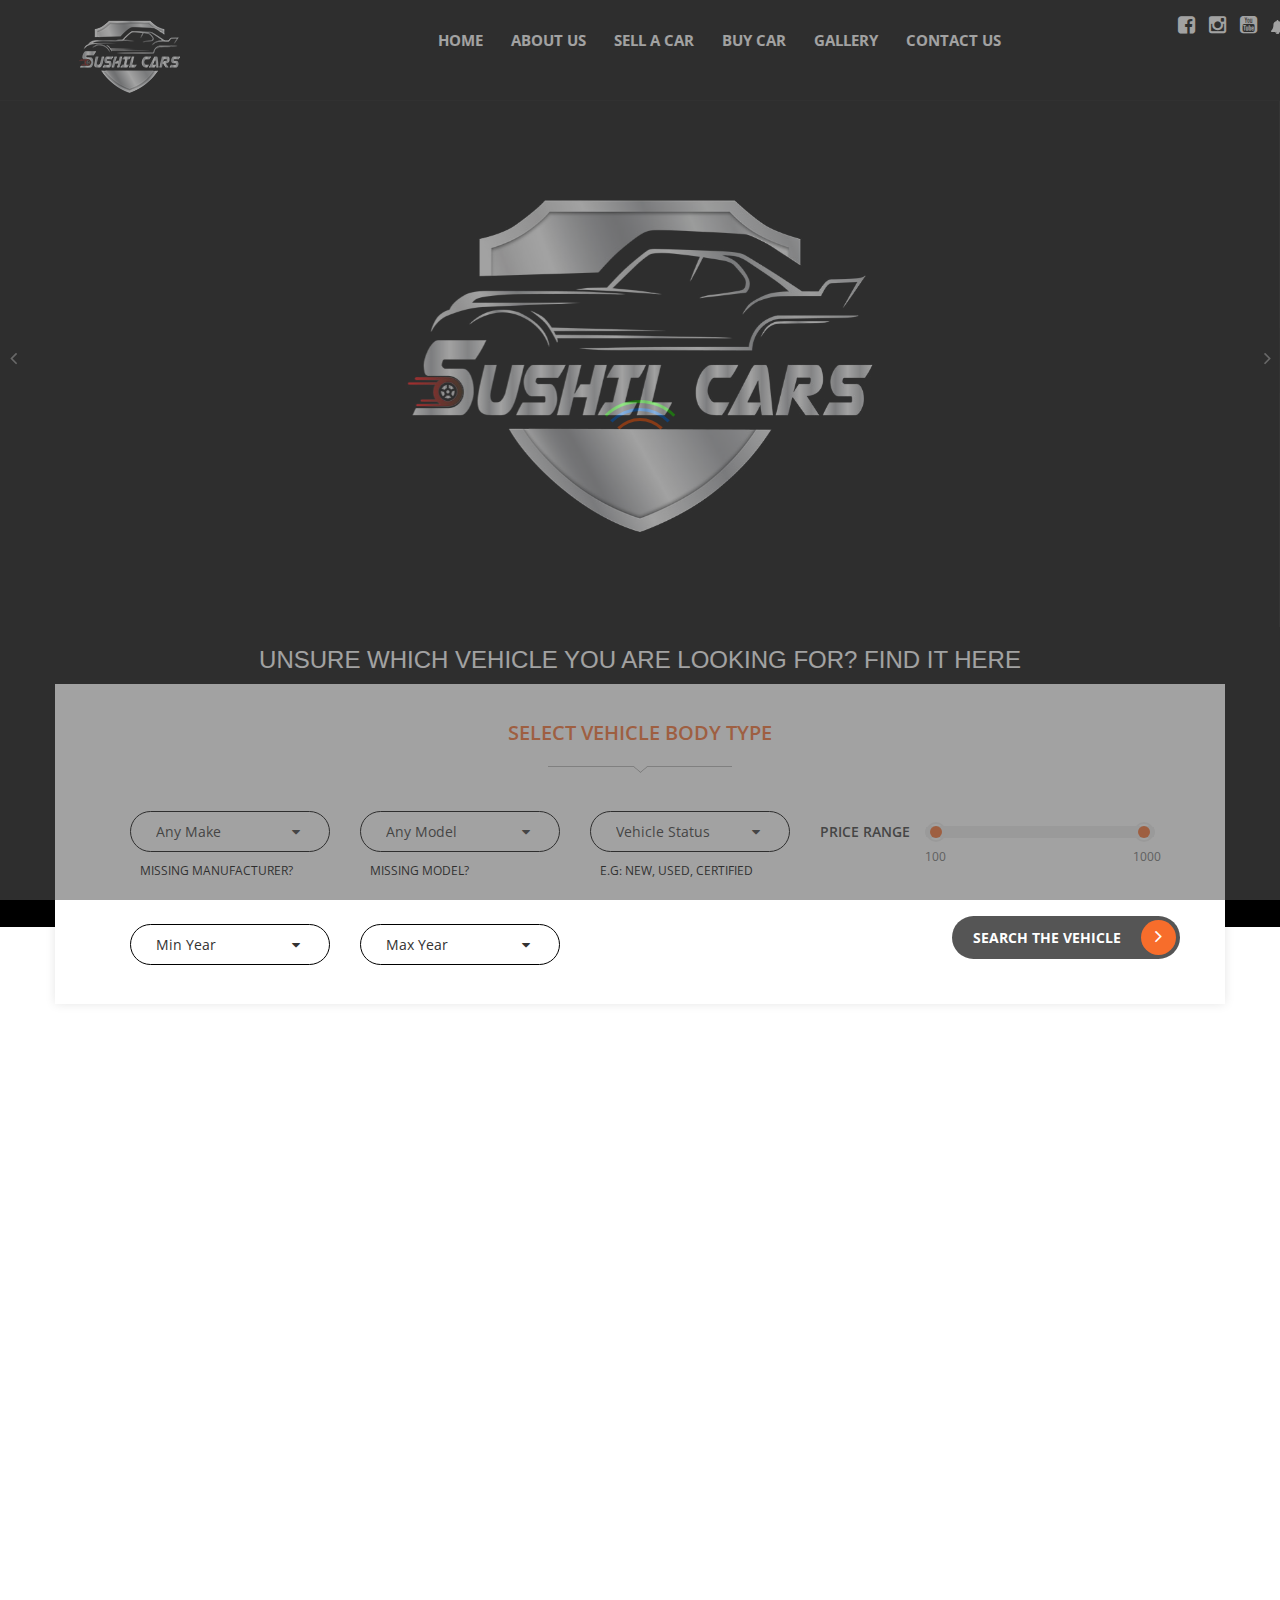
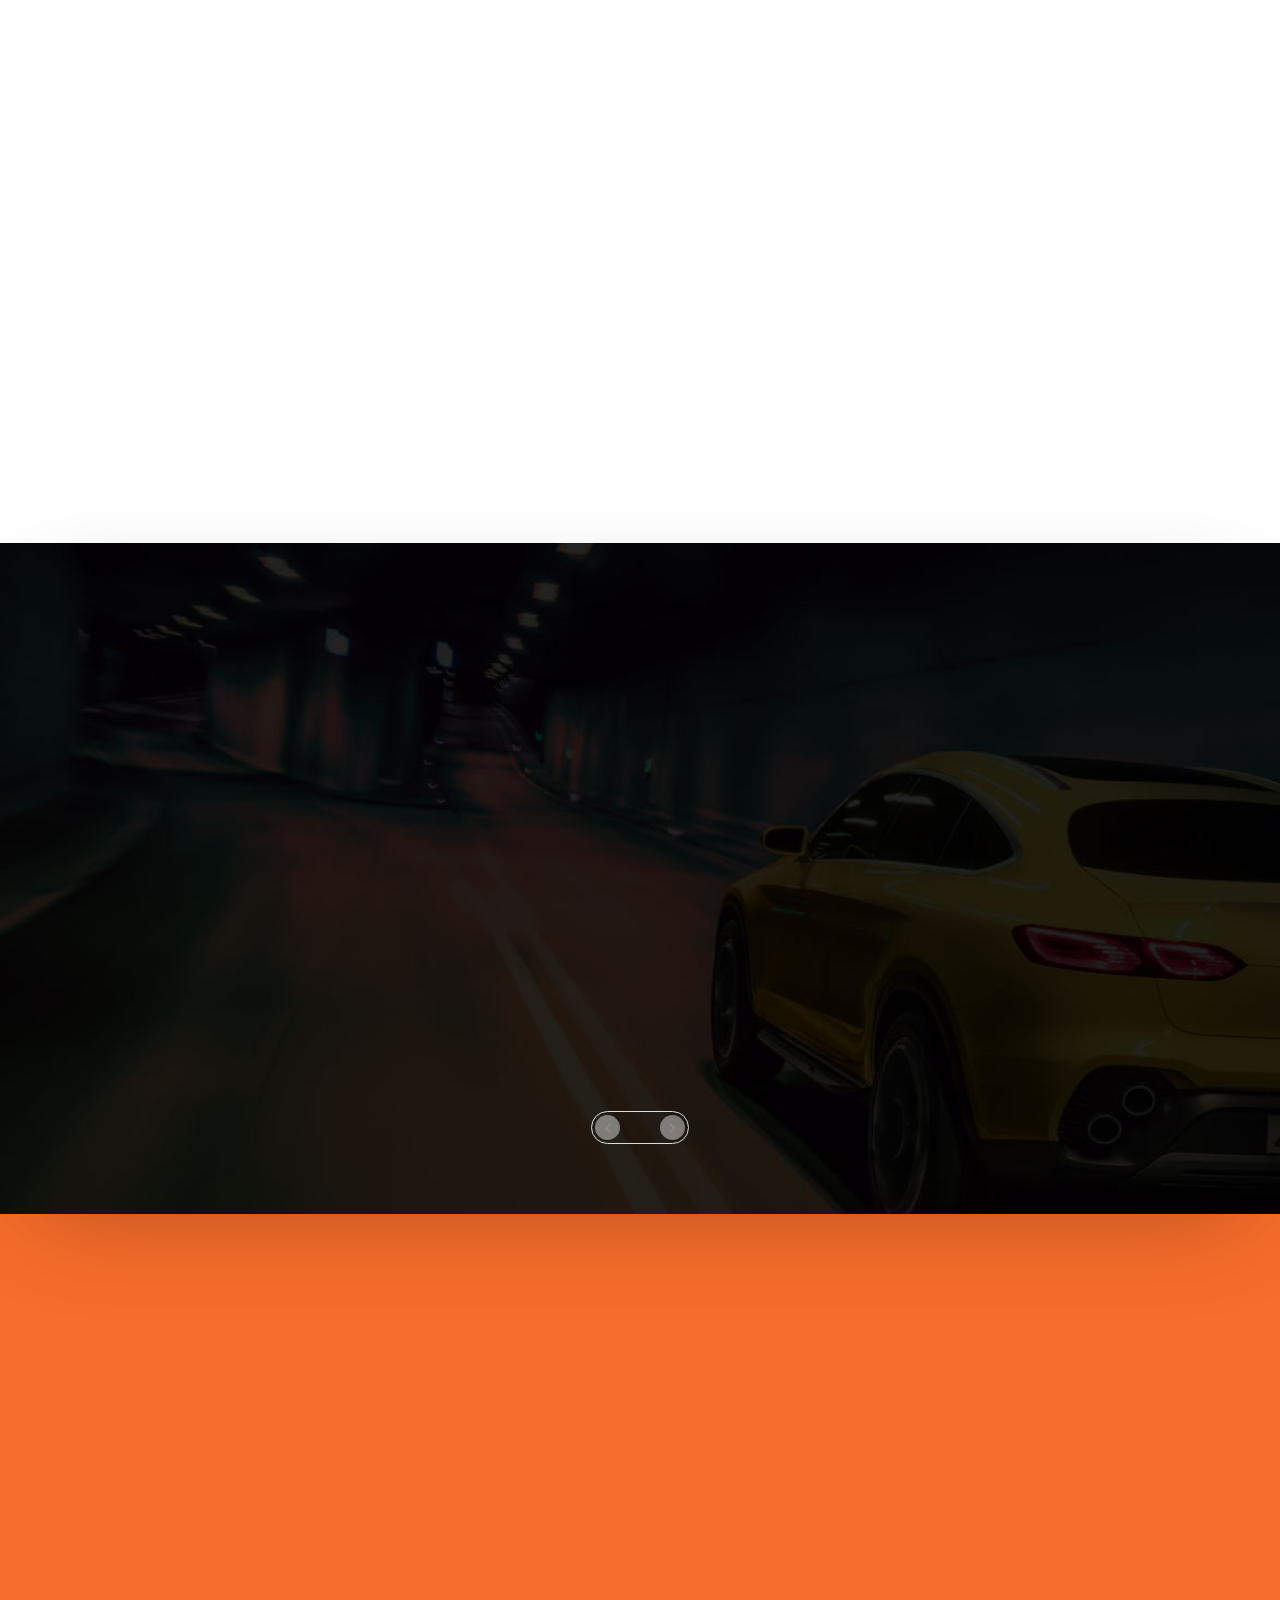
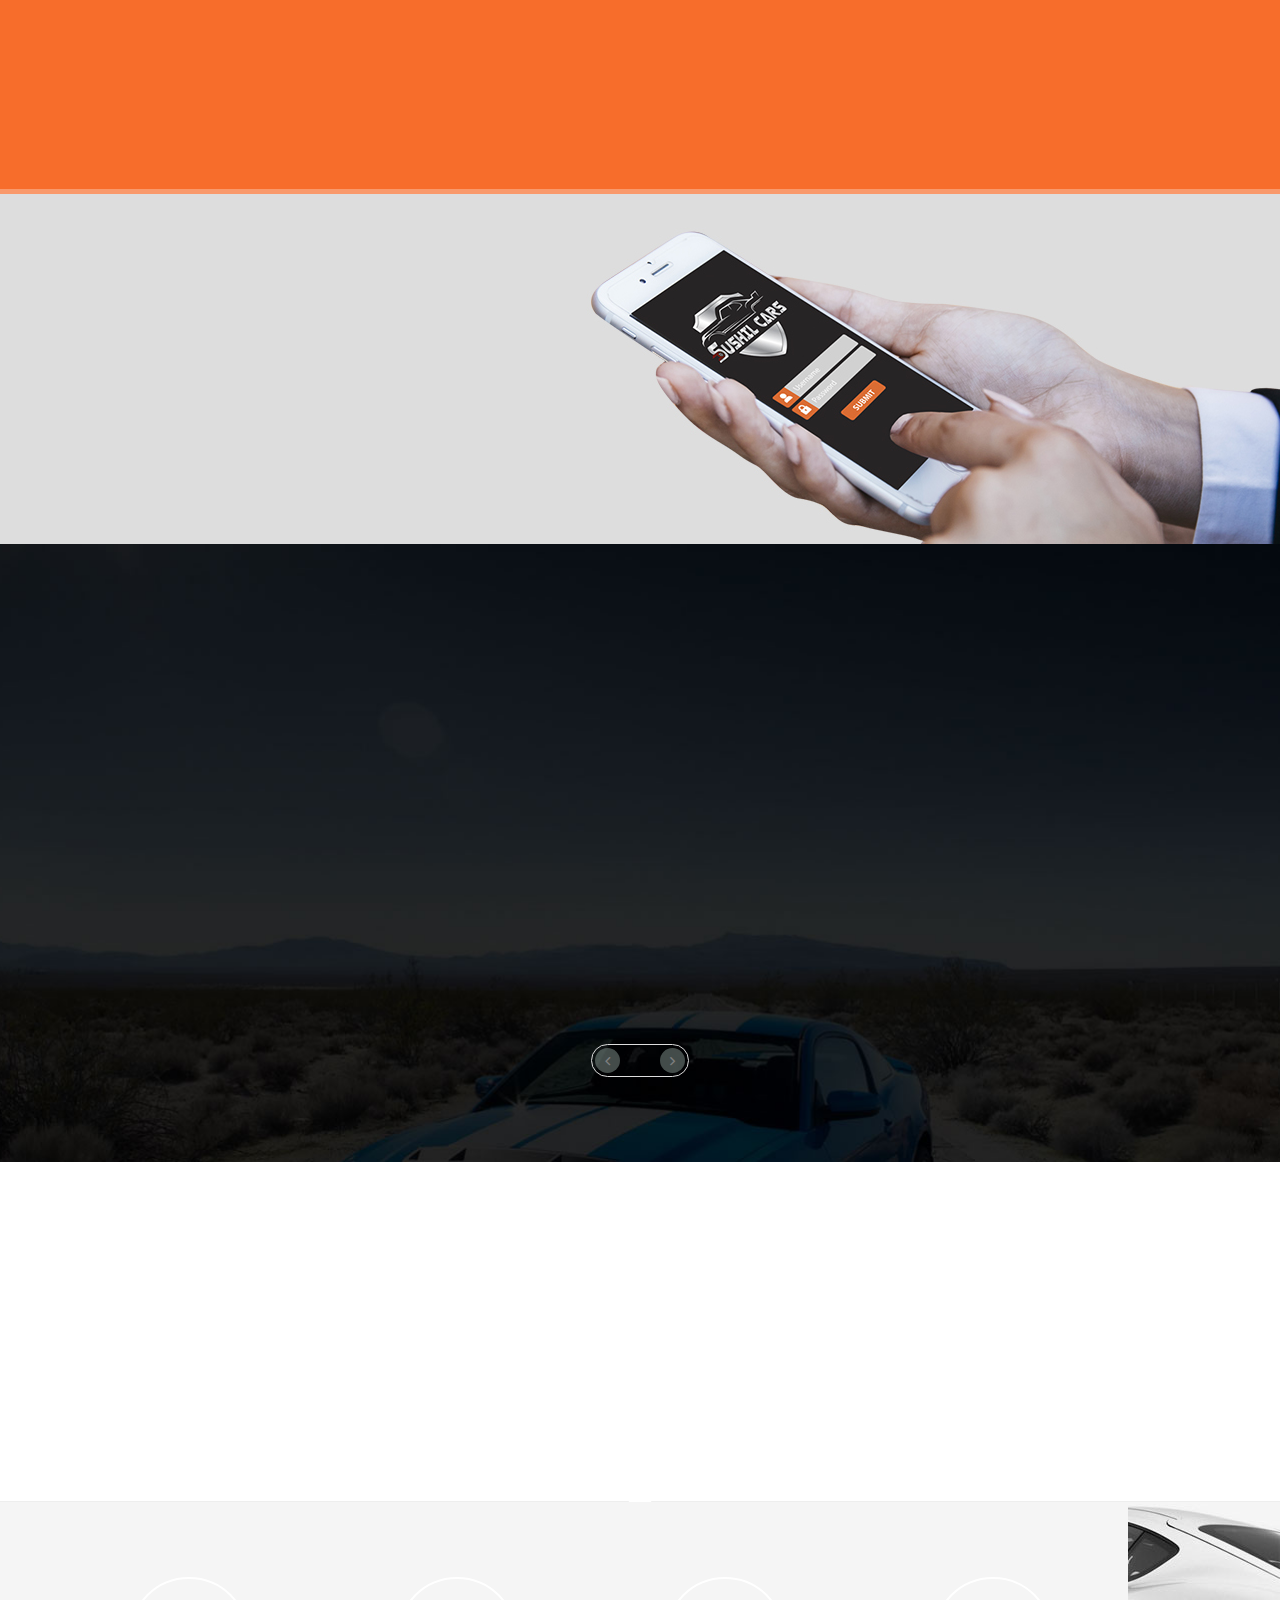
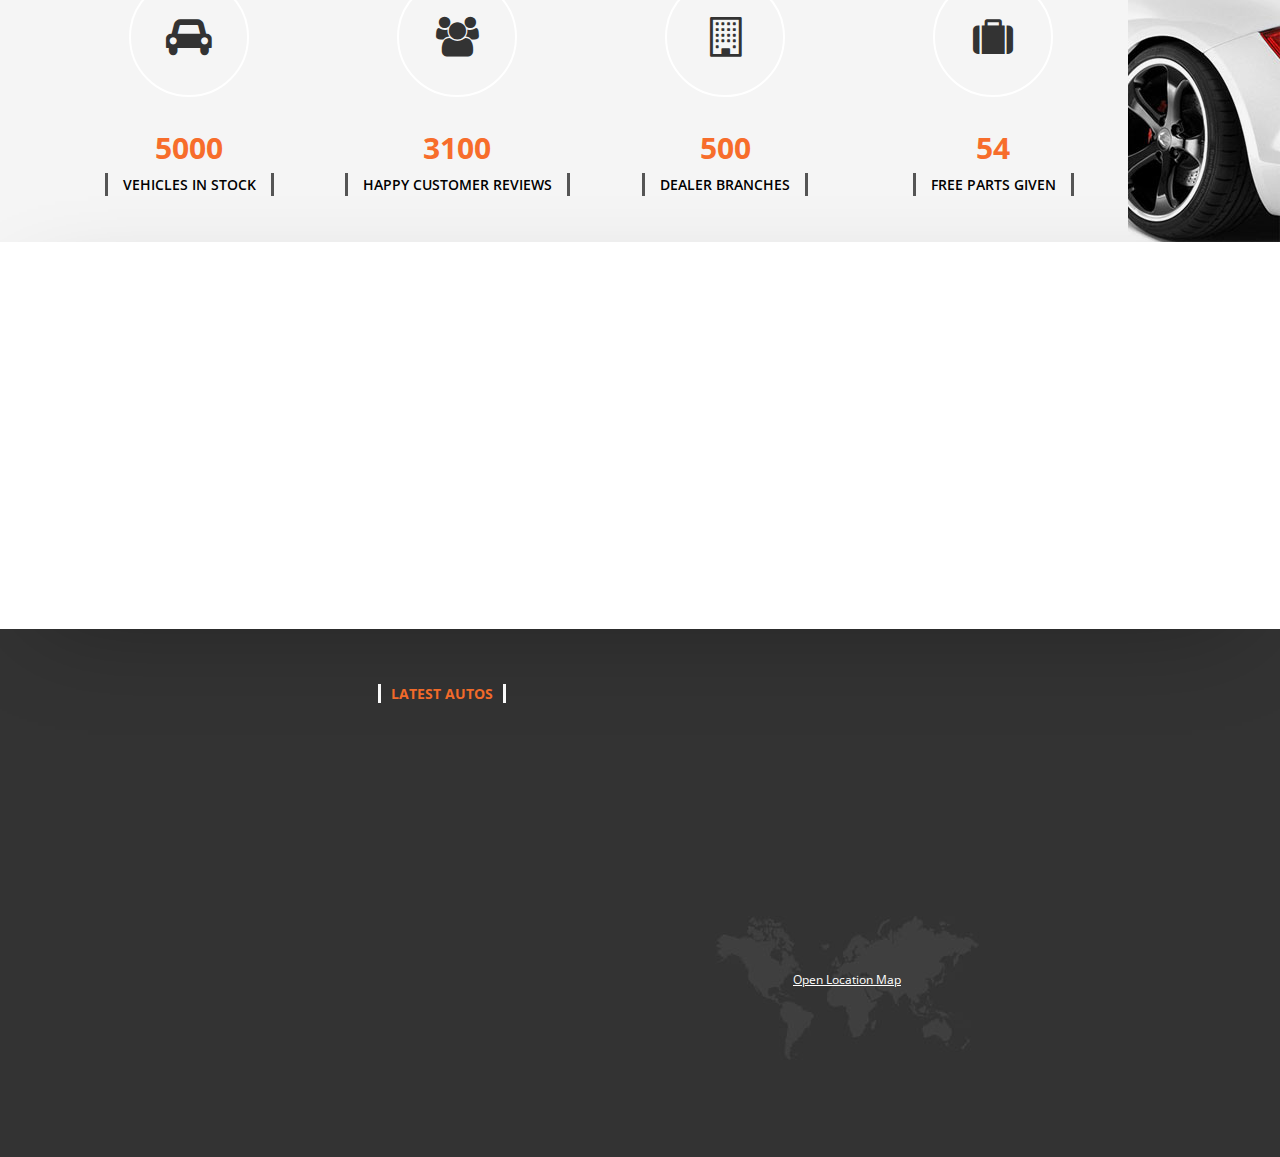
<file: index.html>
<!DOCTYPE html>
<html>

<head>
    <meta charset="utf-8" />
    <meta name="viewport" content="width=device-width, initial-scale=1" />
    <title>Sushil Cars</title>

    <link rel="shortcut icon" type="image/x-icon" href="images/favicon.png" />

    <link href="css/master.css" rel="stylesheet" />

    <svg xmlns="http://www.w3.org/2000/svg" width="16" height="16" fill="currentColor" class="bi bi-person-fill" viewBox="0 0 16 16">
			<path
				d="M3 14s-1 0-1-1 1-4 6-4 6 3 6 4-1 1-1 1H3Zm5-6a3 3 0 1 0 0-6 3 3 0 0 0 0 6Z" />
		</svg>

    <!-- SWITCHER -->
    <link rel="stylesheet" id="switcher-css" type="text/css" href="assets/switcher/css/switcher.css" media="all" />
    <link rel="alternate stylesheet" type="text/css" href="assets/switcher/css/color1.css" title="color1" media="all" data-default-color="true" />
    <link rel="alternate stylesheet" type="text/css" href="assets/switcher/css/color2.css" title="color2" media="all" />
    <link rel="alternate stylesheet" type="text/css" href="assets/switcher/css/color3.css" title="color3" media="all" />
    <link rel="alternate stylesheet" type="text/css" href="assets/switcher/css/color4.css" title="color4" media="all" />
    <link rel="alternate stylesheet" type="text/css" href="assets/switcher/css/color5.css" title="color5" media="all" />
    <link rel="alternate stylesheet" type="text/css" href="assets/switcher/css/color6.css" title="color6" media="all" />

    <!--[if lt IE 9]>
			<script src="//oss.maxcdn.com/libs/html5shiv/3.7.0/html5shiv.js"></script>
			<script src="//oss.maxcdn.com/libs/respond.js/1.4.2/respond.min.js"></script>
		<![endif]-->

    <style>
        #cardrow {
            align-items: stretch;
            display: flex;
            flex-direction: row;
            flex-wrap: nowrap;
            overflow-x: auto;
            overflow-y: hidden;
            width: "200%";
        }
        
        .card {
            /*float: left;*/
            max-width: 500%;
            padding: 0.75rem;
            margin-bottom: 2rem;
            border: 0;
            flex-basis: 33.333%;
            flex-grow: 0;
            flex-shrink: 0;
        }
        
        .card>img {
            margin-bottom: 0.75rem;
            width: 100%;
        }
        
        .card-text {
            font-size: 85%;
        }
    </style>
</head>

<body class="m-home" data-scrolling-animations="true" data-equal-height=".b-auto__main-item">
    <!-- Loader -->
    <div id="page-preloader"><span class="spinner"></span></div>
    <!-- Loader end -->

    <header class="b-topBar">
        <div class="container wow slideInDown" data-wow-delay="0.7s">
            <div class="row"></div>
        </div>
    </header>
    <!--b-topBar-->
    <nav class="nav_b navbar navbar-inverse navbar-fixed-top">
        <div class="container">
            <div class="row">
                <div class="col-sm-2 col-xs-3">
                    <div class="b-nav__logo wow slideInLeft" data-wow-delay="0.3s">
                        <img src="images/logo/logo-1.png" />
                    </div>
                </div>
                <div class="col-sm-2 visible-xs" style="margin-left: 200px">
                    <div class="b-topBarsocial-wrapper none">
                        <div class="b-topbar-social">
                            <a href="#"><span class="fa fa-facebook-square"></span></a>

                            <a href="#"><span class="fa fa-instagram"></span></a>
                            <a href="#"><span class="fa fa-youtube-square"></span></a>
                            <a href="Notification.html" class="fa fa-bell" style="margin-top: 15px">
                                <span style="background-color: brown" class="bg-danger position-absolute top-0 start-100 translate-middle badge rounded-pill bg-danger">
										99+
									</span>
                            </a>
                        </div>
                    </div>
                </div>
                <div class="col-sm-8">
                    <div class="b-nav__list wow slideInRight" data-wow-delay="0.3s">
                        <div class="navbar-header">
                            <button type="button" class="navbar-toggle" data-toggle="collapse" data-target="#nav">
									<span class="sr-only">Toggle navigation</span>
									<span class="icon-bar"></span>
									<span class="icon-bar"></span>
									<span class="icon-bar"></span>
								</button>
                        </div>
                        <div class="collapse navbar-collapse navbar-main-slide" id="nav">
                            <ul class="navbar-nav-menu">
                                <li><a href="index.html">HOME</a></li>
                                <li><a href="about.html">ABOUT US</a></li>
                                <li><a href="submit1.html">SELL A CAR</a></li>
                                <li><a href="listTableTwo.html">BUY CAR</a></li>
                                <li><a href="gallery.html">GALLERY</a></li>
                                <li><a href="contacts.html">CONTACT US</a></li>
                            </ul>
                        </div>
                    </div>
                </div>
                <div id="iconsimag" class="col-sm-2 col-md-4 hidden-xs" style="margin-left: 900px; margin-top: -100px">
                    <div class="b-topBarsocial-wrapper">
                        <div class="b-topbar-social">
                            <a href="https://www.facebook.com/profile.php?id=100077481055938"><span class="fa fa-facebook-square"></span
								></a>

                            <a href="https://www.instagram.com/sushilcarbazzar/"><span class="fa fa-instagram"></span
								></a>
                            <a href="https://www.youtube.com/@sushilcarbazzar5502"><span class="fa fa-youtube-square"></span
								></a>

                            <a href="Notification.html" class="fa fa-bell" style="margin-top: 15px">
                                <span style="background-color: brown" class="bg-danger position-absolute top-0 start-100 translate-middle badge rounded-pill bg-danger">
										99+
									</span>
                            </a>
                            <!-- <a class="dropdown " href="" style="margin-top : -30px; margin-left: 150px; width:100px;">
                                <i style="background-color: black;" class="fa fa-user  dropdown-toggle bg-black" data-bs-toggle="dropdown" aria-expanded="false">
                                        <ul class="dropdown-menu">
                                            <li><a class="dropdown-item" href="#">My Profile</a></li>
                                            <li><a class="dropdown-item" href="#">Cars Insurence</a></li>
                                            <li><a class="dropdown-item" href="#">Cars Insurence</a></li>
                                            <li><a class="dropdown-item" href="#">Create New Profile</a></li>
                                        </ul>
                                </i>
                            </a> -->
                        </div>
                    </div>
                </div>
            </div>
        </div>
    </nav>
    <!--b-nav-->

    <section class="b-slider">
        <div id="carousel" class="slide carousel carousel-fade">
            <div class="carousel-inner">
                <div class="item active">
                    <img src="media/main-slider/sushil-cars.jpg" alt="sliderImg" />
                    <div class="container"></div>
                </div>

                <div class="item">
                    <img src="media/main-slider/4.jpg" alt="sliderImg" />
                    <div class="container">
                        <div class="carousel-caption b-slider__info">
                            <h3>Find your dream car</h3>
                            <h2>MercedesBenz <br />CLS63 AMG</h2>
                            <p>
                                Model 2015
                                <span><i class="fa fa-rupee" style="font-size: 24px"></i
										>22,14,900</span
									>
								</p>
								<a class="btn m-btn" href="detail.html"
									>see details<span class="fa fa-angle-right"></span
								></a>
							</div>
						</div>
					</div>
					<div class="item">
						<img src="media/main-slider/2.jpg" alt="sliderImg" />
						<div class="container">
							<div class="carousel-caption b-slider__info">
								<h3>Find your dream car</h3>
								<h2>MercedesBenz <br />CLS63 AMG</h2>
								<p>
									Model 2015
									<span
										><i class="fa fa-rupee" style="font-size: 24px"></i
										>22,14,900</span
									>
								</p>
								<a class="btn m-btn" href="detail.html"
									>see details<span class="fa fa-angle-right"></span
								></a>
							</div>
						</div>
					</div>
				</div>
				<a class="carousel-control right" href="#carousel" data-slide="next">
					<span class="fa fa-angle-right m-control-right"></span>
                                </a>
                                <a class="carousel-control left" href="#carousel" data-slide="prev">
                                    <span class="fa fa-angle-left m-control-left"></span>
                                </a>
                        </div>
    </section>
    <!--b-slider-->

    <section class="b-search">
        <div class="container">
            <div class="row">
                <h3 style="color: rgb(255, 255, 255); text-align: center" class="wow zoomInUp text-center hidden-xs" data-wow-delay="0.3s">
                    UNSURE WHICH VEHICLE YOU ARE LOOKING FOR? FIND IT HERE
                </h3>

                <!-- phone view -->
                <h3 style="
							color: rgb(255, 255, 255);
							text-align: center;
							font-size: 15px;
						" class="wow zoomInUp text-center visible-xs" data-wow-delay="0.3s">
                    UNSURE WHICH VEHICLE YOU ARE LOOKING FOR? FIND IT HERE
                </h3>
                <div class="b-search__main wow zoomInUp" data-wow-delay="0.3s">
                    <h4>SELECT VEHICLE BODY TYPE</h4>
                    <form action="gallery.html" method="POST" class="b-search__main-form">
                        <div class="row">
                            <div class="col-xs-12 col-md-8">
                                <div class="m-firstSelects">
                                    <div class="col-xs-4">
                                        <select name="select1">
												<option value="0" selected="selected">Any Make</option>
												<option value="1">Any Make</option>
												<option value="2">Any Make</option>
												<option value="3">Any Make</option>
												<option value="4">Any Make</option>
											</select>
                                        <span class="fa fa-caret-down"></span>
                                        <p>MISSING MANUFACTURER?</p>
                                    </div>
                                    <div class="col-xs-4">
                                        <select name="select2">
												<option value="0" selected="selected">Any Model</option>
												<option value="1">Any Model</option>
												<option value="2">Any Model</option>
												<option value="3">Any Model</option>
											</select>
                                        <span class="fa fa-caret-down"></span>
                                        <p>MISSING MODEL?</p>
                                    </div>
                                    <div class="col-xs-4">
                                        <select name="select3">
												<option value="1" selected="selected">
													Vehicle Status
												</option>
												<option value="2">Vehicle Status 2</option>
												<option value="3">Vehicle Status 3</option>
												<option value="4">Vehicle Status 4</option>
												<option value="5">Vehicle Status 5</option>
											</select>
                                        <span class="fa fa-caret-down"></span>
                                        <p>E.G: NEW, USED, CERTIFIED</p>
                                    </div>
                                </div>
                                <div class="m-secondSelects">
                                    <div class="col-xs-4">
                                        <select name="select4">
												<option value="0" selected="selected">Min Year</option>
												<option value="1">Min Year</option>
												<option value="2">Min Year</option>
												<option value="3">Min Year</option>
												<option value="4">Min Year</option>
												<option value="5">Min Year</option>
											</select>
                                        <span class="fa fa-caret-down"></span>
                                    </div>
                                    <div class="col-xs-4">
                                        <select name="select5">
												<option value="0" selected="selected">Max Year</option>
												<option value="1">Max Year</option>
												<option value="2">Max Year</option>
												<option value="3">Max Year</option>
												<option value="4">Max Year</option>
											</select>
                                        <span class="fa fa-caret-down"></span>
                                    </div>
                                </div>
                            </div>
                            <div class="col-md-4 col-xs-12 text-left s-noPadding">
                                <div class="b-search__main-form-range">
                                    <label>PRICE RANGE</label>
                                    <div class="slider"></div>
                                    <input type="hidden" name="min" class="j-min" value="" />
                                    <input type="hidden" name="max" class="j-max" value="" />
                                </div>
                                <div class="b-search__main-form-submit">
                                    <!-- <a href="#">Advanced search</a> -->
                                    <button type="submit" class="btn m-btn">
											Search the Vehicle<span class="fa fa-angle-right"></span>
										</button>
                                </div>
                            </div>
                        </div>
                    </form>
                </div>
            </div>
        </div>
    </section>
    <!--b-search-->
    <!-- WebView -->

    <section class="b-homeAuto hidden-xs">
        <div class="container-fluid">
            <div class="col-xs-12">
                <div class="b-homeAuto__latest">
                    <h5 class="s-titleBg wow zoomInLeft" data-wow-delay="0.3s">
                        GIVING OUR CUSTOMERS BEST DEALS
                    </h5>
                    <br />
                    <h2 class="s-title wow zoomInLeft" data-wow-delay="0.3s">
                        LATEST VEHICLES ON SALE
                    </h2>
                    <div class="b-auto__main">
                        <div class="row">
                            <div class="col-md-3 col-sm-4">
                                <div class="b-auto__main-item wow zoomInUp" data-wow-delay="0.3s">
                                    <img class="img-responsive center-block" src="images/car-images/merc.jpg" alt="nissan" />
                                    <h2><a href="detail.html">MERCEDES BENZ C CLASS</a></h2>
                                    <div class="b-auto__main-item-info">
                                        <span class="m-price">
												<i class="fa fa-rupee"></i>53,00000
											</span>
                                    </div>
                                    <div class="b-featured__item-links m-auto">
                                        <span class="model">Reg. Year : </span>
                                        <span class="year">2021</span> <br />

                                        <span class="kms">Kms :</span>
                                        <span class="kmsvalue"> 17000</span>
                                        <br />
                                        <span class="fuel">Fuel Type :</span>
                                        <span class="fueltype">Petrol</span>
                                    </div>
                                </div>
                            </div>
                            <div class="col-md-3 col-sm-4">
                                <div class="b-auto__main-item wow zoomInUp" data-wow-delay="0.3s">
                                    <img class="img-responsive center-block" src="images/car-images/tata.jpg" alt="bmw" />
                                    <h2><a href="detail.html">TATA TIGOR REVOTRON XZA</a></h2>
                                    <div class="b-auto__main-item-info">
                                        <span class="m-price">
												<i class="fa fa-rupee"></i>7,00000
											</span>
                                    </div>
                                    <div class="b-featured__item-links m-auto">
                                        <span class="model">Reg. Year : </span>
                                        <span class="year">2019</span> <br />

                                        <span class="kms">Kms :</span>
                                        <span class="kmsvalue">19000</span> <br />

                                        <span class="fuel">Fuel Type :</span>
                                        <span class="fueltype">Petrol</span>
                                    </div>
                                </div>
                            </div>
                            <div class="col-md-3 col-sm-4">
                                <div class="b-auto__main-item wow zoomInUp" data-wow-delay="0.3s">
                                    <img class="img-responsive center-block" src="images/car-images/scorpio.jpg" alt="LandRover" />
                                    <h2><a href="detail.html">Mahindra Scorpio-N Z8 AT </a></h2>

                                    <div class="b-auto__main-item-info">
                                        <span class="m-price">
												<i class="fa fa-rupee"></i>24,75,000
											</span>
                                    </div>
                                    <div class="b-featured__item-links m-auto">
                                        <span class="model">Reg. Year : </span>
                                        <span class="year">2022</span> <br />

                                        <span class="kms">Kms :</span>
                                        <span class="kmsvalue">2300</span> <br />

                                        <span class="fuel">Fuel Type :</span>
                                        <span class="fueltype"> Diesel</span>
                                    </div>
                                </div>
                            </div>
                            <div class="col-md-3 col-sm-4">
                                <div class="b-auto__main-item wow zoomInUp" data-wow-delay="0.3s">
                                    <img class="img-responsive center-block" src="images/car-images/safari.jpg" alt="bmw" />
                                    <h2><a href="detail.html">TATA SAFARI XTA PLUS</a></h2>

                                    <div class="b-auto__main-item-info">
                                        <span class="m-price">
												<i class="fa fa-rupee"></i>19,45,000
											</span>
                                    </div>
                                    <div class="b-featured__item-links m-auto">
                                        <span class="model">Reg. Year : </span>
                                        <span class="year">2022</span> <br />

                                        <span class="kms">Kms :</span>
                                        <span class="kmsvalue"> 10000</span> <br />

                                        <span class="fuel">Fuel Type :</span>
                                        <span class="fueltype"> Diesel</span>
                                    </div>
                                </div>
                            </div>
                            <div class="col-md-3 col-sm-4">
                                <div class="b-auto__main-item wow zoomInUp" data-wow-delay="0.3s">
                                    <img class="img-responsive center-block" src="images/car-images/kia.jpeg" alt="bmw" />
                                    <h2><a href="detail.html">KIA SELTOS HTK PLUS 1.5</a></h2>

                                    <div class="b-auto__main-item-info">
                                        <span class="m-price">
												<i class="fa fa-rupee"></i>12,75,000
											</span>
                                    </div>
                                    <div class="b-featured__item-links m-auto">
                                        <span class="model">Reg. Year : </span>
                                        <span class="year">2019</span> <br />

                                        <span class="kms">Kms :</span>
                                        <span class="kmsvalue">25000</span> <br />

                                        <span class="fuel">Fuel Type :</span>
                                        <span class="fueltype">Petrol</span>
                                    </div>
                                </div>
                            </div>
                            <div class="col-md-3 col-sm-4">
                                <div class="b-auto__main-item wow zoomInUp" data-wow-delay="0.3s">
                                    <img class="img-responsive center-block" src="images/car-images/jeep.jpeg" alt="nissan" />
                                    <h2>
                                        <a href="detail.html">JEEP COMPASS LIMITED PLUS AT</a>
                                    </h2>

                                    <div class="b-auto__main-item-info">
                                        <span class="m-price">
												<i class="fa fa-rupee"></i>18,75,000
											</span>
                                    </div>
                                    <div class="b-featured__item-links m-auto">
                                        <span class="model">Reg. Year : </span>
                                        <span class="year">2020</span> <br />

                                        <span class="kms">Kms :</span>
                                        <span class="kmsvalue">63000</span> <br />

                                        <span class="fuel">Fuel Type :</span>
                                        <span class="fueltype">Petrol</span>
                                    </div>
                                </div>
                            </div>
                            <div class="col-md-3 col-sm-4">
                                <div class="b-auto__main-item wow zoomInUp" data-wow-delay="0.3s">
                                    <img class="img-responsive center-block" src="images/car-images/volvo.jpg" alt="bmw" />
                                    <h2><a href="detail.html">VOLVO XC40 T4 R-DESIGN</a></h2>

                                    <div class="b-auto__main-item-info">
                                        <span class="m-price">
												<i class="fa fa-rupee"></i>37,95,000
											</span>
                                    </div>
                                    <div class="b-featured__item-links m-auto">
                                        <span class="model">Reg. Year : </span>
                                        <span class="year">2020</span> <br />

                                        <span class="kms">Kms :</span>
                                        <span class="kmsvalue">20000</span> <br />

                                        <span class="fuel">Fuel Type :</span>
                                        <span class="fueltype">Petrol</span>
                                    </div>
                                </div>
                            </div>
                            <div class="col-md-3 col-sm-4">
                                <div class="b-auto__main-item wow zoomInUp" data-wow-delay="0.3s">
                                    <img class="img-responsive center-block" src="images/car-images/merc-220.jpg" alt="LandRover" />
                                    <h2><a href="detail.html">MERCEDES BENZ E 220D</a></h2>

                                    <div class="b-auto__main-item-info">
                                        <span class="m-price">
												<i class="fa fa-rupee"></i>57,95,000
											</span>
                                    </div>
                                    <div class="b-featured__item-links m-auto">
                                        <span class="model">Reg. Year : </span>
                                        <span class="year">2020</span> <br />

                                        <span class="kms">Kms :</span>
                                        <span class="kmsvalue">24000</span> <br />

                                        <span class="fuel">Fuel Type :</span>
                                        <span class="fueltype">Diesel</span>
                                    </div>
                                </div>
                            </div>
                        </div>
                    </div>
                </div>
            </div>
        </div>
        <div class="clearfix"></div>
    </section>

    <!-- Phone View -->
    <div class="b-homeAuto visible-xs">
        <div class="">
            <div class="container-fluid">
                <div class="col-12">
                    <div class="b-homeAuto__latest">
                        <h5 class="s-titleBg wow zoomInLeft" data-wow-delay="0.3s">
                            GIVING OUR CUSTOMERS BEST DEALS
                        </h5>
                        <br />
                        <h2 class="s-title wow zoomInLeft" data-wow-delay="0.3s">
                            LATEST VEHICLES ON SALE
                        </h2>
                        <div class="">
                            <div class="d-flex" id="cardrow">
                                <div class="col-12">
                                    <div class="b-auto__main-item wow zoomInUp" data-wow-delay="0.3s">
                                        <img class="img-responsive center-block" style="width: 369px; height: 250px; margin-left: -0px" src="images/car-images/merc.jpg" alt="nissan" />
                                        <h2>
                                            <a href="detail.html" style="margin-left: -120px">MERCEDES BENZ C CLASS</a
												>
											</h2>
											<div class="b-auto__main-item-info">
												<span class="m-price">
													<i class="fa fa-rupee"></i>53,00000
												</span>
											</div>
											<div class="b-featured__item-links m-auto">
												<span class="model">Reg. Year : </span>
												<span class="year">2021</span> <br />

												<span class="kms">Kms :</span>
												<span class="kmsvalue"> 17000</span>
												<br />
												<span class="fuel">Fuel Type :</span>
												<span class="fueltype">Petrol</span>
											</div>
										</div>
									</div>
									<div class="col-12">
										<div
											class="b-auto__main-item wow zoomInUp"
											data-wow-delay="0.3s">
											<img
												class="img-responsive center-block"
												src="images/car-images/tata.jpg"
												alt="bmw" />
											<h2><a href="detail.html">TATA TIGOR REVOTRON XZA</a></h2>
                                        <div class="b-auto__main-item-info">
                                            <span class="m-price">
													<i class="fa fa-rupee"></i>7,00000
												</span>
                                        </div>
                                        <div class="b-featured__item-links m-auto">
                                            <span class="model">Reg. Year : </span>
                                            <span class="year">2019</span> <br />

                                            <span class="kms">Kms :</span>
                                            <span class="kmsvalue">19000</span> <br />

                                            <span class="fuel">Fuel Type :</span>
                                            <span class="fueltype">Petrol</span>
                                        </div>
                                    </div>
                                </div>
                                <div class="col-12">
                                    <div class="b-auto__main-item wow zoomInUp" data-wow-delay="0.3s">
                                        <img class="img-responsive center-block" src="images/car-images/scorpio.jpg" alt="LandRover" />
                                        <h2>
                                            <a href="detail.html">Mahindra Scorpio-N Z8 AT </a>
                                        </h2>

                                        <div class="b-auto__main-item-info">
                                            <span class="m-price">
													<i class="fa fa-rupee"></i>24,75,000
												</span>
                                        </div>
                                        <div class="b-featured__item-links m-auto">
                                            <span class="model">Reg. Year : </span>
                                            <span class="year">2022</span> <br />

                                            <span class="kms">Kms :</span>
                                            <span class="kmsvalue">2300</span> <br />

                                            <span class="fuel">Fuel Type :</span>
                                            <span class="fueltype"> Diesel</span>
                                        </div>
                                    </div>
                                </div>
                                <div class="col-12">
                                    <div class="b-auto__main-item wow zoomInUp" data-wow-delay="0.3s">
                                        <img class="img-responsive center-block" src="images/car-images/safari.jpg" alt="bmw" />
                                        <h2><a href="detail.html">TATA SAFARI XTA PLUS</a></h2>

                                        <div class="b-auto__main-item-info">
                                            <span class="m-price">
													<i class="fa fa-rupee"></i>19,45,000
												</span>
                                        </div>
                                        <div class="b-featured__item-links m-auto">
                                            <span class="model">Reg. Year : </span>
                                            <span class="year">2022</span> <br />

                                            <span class="kms">Kms :</span>
                                            <span class="kmsvalue"> 10000</span> <br />

                                            <span class="fuel">Fuel Type :</span>
                                            <span class="fueltype"> Diesel</span>
                                        </div>
                                    </div>
                                </div>
                                <div class="col-12">
                                    <div class="b-auto__main-item wow zoomInUp" data-wow-delay="0.3s">
                                        <img class="img-responsive center-block" src="images/car-images/kia.jpeg" alt="bmw" />
                                        <h2><a href="detail.html">KIA SELTOS HTK PLUS 1.5</a></h2>

                                        <div class="b-auto__main-item-info">
                                            <span class="m-price">
													<i class="fa fa-rupee"></i>12,75,000
												</span>
                                        </div>
                                        <div class="b-featured__item-links m-auto">
                                            <span class="model">Reg. Year : </span>
                                            <span class="year">2019</span> <br />

                                            <span class="kms">Kms :</span>
                                            <span class="kmsvalue">25000</span> <br />

                                            <span class="fuel">Fuel Type :</span>
                                            <span class="fueltype">Petrol</span>
                                        </div>
                                    </div>
                                </div>
                                <div class="col-12">
                                    <div class="b-auto__main-item wow zoomInUp" data-wow-delay="0.3s">
                                        <img class="img-responsive center-block" src="images/car-images/jeep.jpeg" alt="nissan" />
                                        <h2>
                                            <a href="detail.html">JEEP COMPASS LIMITED PLUS AT</a>
                                        </h2>

                                        <div class="b-auto__main-item-info">
                                            <span class="m-price">
													<i class="fa fa-rupee"></i>18,75,000
												</span>
                                        </div>
                                        <div class="b-featured__item-links m-auto">
                                            <span class="model">Reg. Year : </span>
                                            <span class="year">2020</span> <br />

                                            <span class="kms">Kms :</span>
                                            <span class="kmsvalue">63000</span> <br />

                                            <span class="fuel">Fuel Type :</span>
                                            <span class="fueltype">Petrol</span>
                                        </div>
                                    </div>
                                </div>
                                <div class="col-12">
                                    <div class="b-auto__main-item wow zoomInUp" data-wow-delay="0.3s">
                                        <img class="img-responsive center-block" src="images/car-images/volvo.jpg" alt="bmw" />
                                        <h2><a href="detail.html">VOLVO XC40 T4 R-DESIGN</a></h2>

                                        <div class="b-auto__main-item-info">
                                            <span class="m-price">
													<i class="fa fa-rupee"></i>37,95,000
												</span>
                                        </div>
                                        <div class="b-featured__item-links m-auto">
                                            <span class="model">Reg. Year : </span>
                                            <span class="year">2020</span> <br />

                                            <span class="kms">Kms :</span>
                                            <span class="kmsvalue">20000</span> <br />

                                            <span class="fuel">Fuel Type :</span>
                                            <span class="fueltype">Petrol</span>
                                        </div>
                                    </div>
                                </div>
                                <div class="col-12">
                                    <div class="b-auto__main-item wow zoomInUp" data-wow-delay="0.3s">
                                        <img class="img-responsive center-block" src="images/car-images/merc-220.jpg" alt="LandRover" />
                                        <h2><a href="detail.html">MERCEDES BENZ E 220D</a></h2>

                                        <div class="b-auto__main-item-info">
                                            <span class="m-price">
													<i class="fa fa-rupee"></i>57,95,000
												</span>
                                        </div>
                                        <div class="b-featured__item-links m-auto">
                                            <span class="model">Reg. Year : </span>
                                            <span class="year">2020</span> <br />

                                            <span class="kms">Kms :</span>
                                            <span class="kmsvalue">24000</span> <br />

                                            <span class="fuel">Fuel Type :</span>
                                            <span class="fueltype">Diesel</span>
                                        </div>
                                    </div>
                                </div>
                            </div>
                        </div>
                    </div>
                </div>
            </div>
            <div class="clearfix"></div>
        </div>
    </div>
    <!--b-homeAuto-->

    <!--  <section class="b-world welcome-block">
        <div class="container">
            <div class="row">
                <div class="col-sm-4 col-xs-12">
                    <div class="b-world__item wow zoomInLeft" data-wow-delay="0.2s">
                        <img class="img-responsive" src="media/370x200/wolks.jpg" alt="wolks" />
                        <div class="b-world__item-val">
                            <span class="b-world__item-val-title">WE OFFER</span>
                        </div>
                        <h2>Low Prices, No Haggling</h2>
                        <p>Curabitur libero. Donec facilisis velit eu est. Phasellus cons quat. Aenean vitae quam. Vivamus et nunc. Nunc consequ
                            sem velde metus imperdiet lacinia.</p>
                    </div>
                </div>
                <div class="col-sm-4 col-xs-12">
                    <div class="b-world__item wow zoomInUp" data-wow-delay="0.2s">
                        <img class="img-responsive" src="media/370x200/mazda.jpg" alt="mazda" />
                        <div class="b-world__item-val">
                            <span class="b-world__item-val-title">WE ARE THE</span>
                        </div>
                        <h2>Largest Car Dealership</h2>
                        <p>Curabitur libero. Donec facilisis velit eu est. Phasellus cons quat. Aenean vitae quam. Vivamus et nunc. Nunc consequ
                            sem velde metus imp erdiet lacinia.</p>
                    </div>
                </div>
                <div class="col-sm-4 col-xs-12">
                    <div class="b-world__item wow zoomInRight" data-wow-delay="0.2s">
                        <img class="img-responsive" src="media/370x200/chevrolet.jpg" alt="chevrolet" />
                        <div class="b-world__item-val">
                            <span class="b-world__item-val-title">OUR CUSTOMERS GET</span>
                        </div>
                        <h2>Multipoint Safety Check</h2>
                        <p>Curabitur libero. Donec facilisis velit eu est. Phasellus cons quat. Aenean vitae quam. Vivamus et nunc. Nunc consequ
                            sem velde metus imp erdiet lacinia.</p>
                    </div>
                </div>
            </div>
        </div>
    </section> -->
    <!--b-world-->

    <section class="b-featured">
        <div class="container">
            <h2 class="s-title wow zoomInUp" data-wow-delay="0.3s">
                Exclusive Offers
            </h2>
            <div id="carousel-small" class="owl-carousel enable-owl-carousel" data-items="4" data-navigation="true" data-auto-play="true" data-stop-on-hover="true" data-items-desktop="4" data-items-desktop-small="4" data-items-tablet="3" data-items-tablet-small="2">
                <div>
                    <div style="width: 186px" class="b-featured__item wow rotateIn" data-wow-delay="0.3s">
                        <a style="background-color: black" href="detail.html">
                            <img src="media/186x113/innova.jpg" alt="mers" />
                            <!--  <span class="m-premium">Premium</span> -->
                        </a>
                        <div class="b-featured__item-price">
                            <i class="fa fa-rupee"></i>28,75,000
                        </div>
                        <div class="clearfix"></div>
                        <h5>
                            <a href="detail.html">TOYOTA INNOVA CRYSTA 2.4 GX AT 7 STR</a>
                        </h5>
                        <div class="b-featured__item-count">
                            <span class="fa fa-tachometer"></span>28700KM
                        </div>
                        <div class="b-featured__item-links">
                            <a href="#">Used</a>
                            <a href="#">2022</a>
                            <a href="#">Manual</a>
                            <a href="#">white</a>
                            <a href="#">Diesel</a>
                        </div>
                    </div>
                </div>
                <div>
                    <div style="width: 186px" class="b-featured__item wow rotateIn" data-wow-delay="0.3s">
                        <a style="background-color: black" href="detail.html">
                            <img src="media/186x113/mg.jpeg" alt="mers" />
                            <!--  <span class="m-premium">Premium</span> -->
                        </a>
                        <div class="b-featured__item-price">
                            <i class="fa fa-rupee"></i>16,75,000
                        </div>
                        <div class="clearfix"></div>
                        <h5>
                            <a href="detail.html">MORRIS GARAGE HECTOR SHARP 1.5 PETROL CVT</a
								>
							</h5>
							<div class="b-featured__item-count">
								<span class="fa fa-tachometer"></span>33000KM
							</div>
							<div class="b-featured__item-links">
								<a href="#">Used</a>
                            <a href="#">2021</a>
                            <a href="#">Manual</a>
                            <a href="#">Red</a>
                            <a href="#">Petrol</a>
                    </div>
                </div>
            </div>
            <div>
                <div style="width: 186px" class="b-featured__item wow rotateIn" data-wow-delay="0.3s">
                    <a style="background-color: black" href="detail.html">
                        <img src="media/186x113/hondaamaze.jpg" alt="mers" />
                        <!--  <span class="m-premium">Premium</span> -->
                    </a>
                    <div class="b-featured__item-price">
                        <i class="fa fa-rupee"></i>5,50,000
                    </div>
                    <div class="clearfix"></div>
                    <h5><a href="detail.html">HONDA AMAZE 1.2 S MT PETROL</a></h5>
                    <div class="b-featured__item-count">
                        <span class="fa fa-tachometer"></span>27000KM
                    </div>
                    <div class="b-featured__item-links">
                        <a href="#">Used</a>
                        <a href="#">2018</a>
                        <a href="#">Manual</a>
                        <a href="#">Grey</a>
                        <a href="#">Petrol</a>
                    </div>
                </div>
            </div>
            <div>
                <div style="width: 186px" class="b-featured__item wow rotateIn" data-wow-delay="0.3s">
                    <a style="background-color: black" href="detail.html">
                        <img src="media/186x113/wagonr.jpg" alt="mers" />
                        <!--  <span class="m-premium">Premium</span> -->
                    </a>
                    <div class="b-featured__item-price">
                        <i class="fa fa-rupee"></i>5,65,000
                    </div>
                    <div class="clearfix"></div>
                    <h5><a href="detail.html">MARUTI SUZUKI WAGON R VXI 1.0</a></h5>
                    <div class="b-featured__item-count">
                        <span class="fa fa-tachometer"></span>15000KM
                    </div>
                    <div class="b-featured__item-links">
                        <a href="#">Used</a>
                        <a href="#">2021</a>
                        <a href="#">Manual</a>
                        <a href="#">white</a>
                        <a href="#">Petrol</a>
                    </div>
                </div>
            </div>
            <div>
                <div style="width: 186px" class="b-featured__item wow rotateIn" data-wow-delay="0.3s">
                    <a style="background-color: black" href="detail.html">
                        <img src="media/186x113/innova.jpg" alt="mers" />
                        <!--  <span class="m-premium">Premium</span> -->
                    </a>
                    <div class="b-featured__item-price">
                        <i class="fa fa-rupee"></i>28,75,000
                    </div>
                    <div class="clearfix"></div>
                    <h5>
                        <a href="detail.html">TOYOTA INNOVA CRYSTA 2.4 GX AT 7 STR</a>
                    </h5>
                    <div class="b-featured__item-count">
                        <span class="fa fa-tachometer"></span>28700KM
                    </div>
                    <div class="b-featured__item-links">
                        <a href="#">Used</a>
                        <a href="#">2022</a>
                        <a href="#">Manual</a>
                        <a href="#">white</a>
                        <a href="#">Diesel</a>
                    </div>
                </div>
            </div>
            <div>
                <div style="width: 186px" class="b-featured__item wow rotateIn" data-wow-delay="0.3s">
                    <a style="background-color: black" href="detail.html">
                        <img src="media/186x113/mg.jpeg" alt="mers" />
                        <!--  <span class="m-premium">Premium</span> -->
                    </a>
                    <div class="b-featured__item-price">
                        <i class="fa fa-rupee"></i>16,75,000
                    </div>
                    <div class="clearfix"></div>
                    <h5>
                        <a href="detail.html">MORRIS GARAGE HECTOR SHARP 1.5 PETROL CVT</a
								>
							</h5>
							<div class="b-featured__item-count">
								<span class="fa fa-tachometer"></span>33000KM
							</div>
							<div class="b-featured__item-links">
								<a href="#">Used</a>
                        <a href="#">2021</a>
                        <a href="#">Manual</a>
                        <a href="#">Red</a>
                        <a href="#">Petrol</a>
                </div>
            </div>
        </div>
        <div>
            <div style="width: 186px" class="b-featured__item wow rotateIn" data-wow-delay="0.3s">
                <a style="background-color: black" href="detail.html">
                    <img src="media/186x113/hondaamaze.jpg" alt="mers" />
                    <!--  <span class="m-premium">Premium</span> -->
                </a>
                <div class="b-featured__item-price">
                    <i class="fa fa-rupee"></i>5,50,000
                </div>
                <div class="clearfix"></div>
                <h5><a href="detail.html">HONDA AMAZE 1.2 S MT PETROL</a></h5>
                <div class="b-featured__item-count">
                    <span class="fa fa-tachometer"></span>27000KM
                </div>
                <div class="b-featured__item-links">
                    <a href="#">Used</a>
                    <a href="#">2018</a>
                    <a href="#">Manual</a>
                    <a href="#">Grey</a>
                    <a href="#">Petrol</a>
                </div>
            </div>
        </div>
        <div>
            <div style="width: 186px" class="b-featured__item wow rotateIn" data-wow-delay="0.3s">
                <a style="background-color: black" href="detail.html">
                    <img src="media/186x113/wagonr.jpg" alt="mers" />
                    <!--  <span class="m-premium">Premium</span> -->
                </a>
                <div class="b-featured__item-price">
                    <i class="fa fa-rupee"></i>5,65,000
                </div>
                <div class="clearfix"></div>
                <h5><a href="detail.html">MARUTI SUZUKI WAGON R VXI 1.0</a></h5>
                <div class="b-featured__item-count">
                    <span class="fa fa-tachometer"></span>15000KM
                </div>
                <div class="b-featured__item-links">
                    <a href="#">Used</a>
                    <a href="#">2021</a>
                    <a href="#">Manual</a>
                    <a href="#">white</a>
                    <a href="#">Petrol</a>
                </div>
            </div>
        </div>
        </div>
        </div>
    </section>
    <!--b-featured-->

    <section class="b-welcome">
        <div class="container">
            <div class="row">
                <div class="b-welcome__services">
                    <div class="col-md-3 col-xs-12">
                        <div class="row">
                            <div class="col-xs-12 m-padding">
                                <div class="b-welcome__services-auto wow zoomInLeft" data-wow-delay="0.3s">
                                    <div class="b-welcome__services-img m-auto">
                                        <a href="car-loan.html"><span class="fa fa-cab"></span
											></a>
                                    </div>
                                    <h3>AUTO LOANS</h3>
                                </div>
                            </div>
                            <div class="col-xs-12 text-right visible-md visible-lg">
                                <div class="m-circle wow slideInRight" data-wow-delay="0.3s">
                                    <span class="b-welcome__services-circle"></span>
                                </div>
                            </div>
                            <div class="col-xs-12 m-padding">
                                <div class="b-welcome__services-buying wow zoomInLeft" data-wow-delay="0.3s">
                                    <div class="b-welcome__services-img m-buying">
                                        <span class="fa fa-book"></span>
                                    </div>
                                    <h3>Customer Requirements</h3>
                                </div>
                            </div>
                        </div>
                    </div>
                </div>
                <div class="col-xs-12 col-md-6">
                    <div class="b-welcome__text wow zoomInUp" data-wow-delay="0.3s">
                        <h2>INDIA'S LEADING CAR DEALER</h2>
                        <h3>WELCOME TO SUSHIL CARS</h3>
                        <p>
                            Established in the year 2002, Sushil Car Bazar is one of the top & most trusted dealership for preowned luxury car.In over 17 years of business history we have always had a customer oriented approach & total customer satisfaction has been our motive.
                            We tend to deliver the very best quality vehicle at the foremost competitive cost. Sushil Car bazar is a one stop solution to sell yourPremium/ Luxury car at best price.
                        </p>

                        <ul class="welcome-points">
                            <li>
                                <span class="fa fa-check"></span>Low Prices, No Haggling
                            </li>
                            <li><span class="fa fa-check"></span>Largest Car Dealership</li>
                            <li>
                                <span class="fa fa-check"></span>Multipoint Safety Check
                            </li>
                        </ul>
                    </div>
                </div>
                <div class="b-welcome__services">
                    <div class="col-md-3 col-xs-12">
                        <div class="row">
                            <div class="col-xs-12 m-padding">
                                <div class="b-welcome__services-trade wow zoomInRight" data-wow-delay="0.3s">
                                    <div class="b-welcome__services-img m-trade">
                                        <a href="insurance.html"><span class="fa fa-shield"></span
											></a>
                                    </div>
                                    <h3>insurance</h3>
                                </div>
                            </div>
                            <div class="col-xs-12 text-left visible-md visible-lg">
                                <div class="m-circle pull-right wow slideInLeft" data-wow-delay="0.3s">
                                    <span class="b-welcome__services-circle m-left"></span>
                                </div>
                            </div>
                        </div>
                    </div>
                </div>
                <div class="b-welcome__services">
                    <div class="col-md-3 col-xs-12">
                        <div class="row">
                            <div class="col-xs-12 m-padding">
                                <div class="b-welcome__services-trade wow zoomInRight" data-wow-delay="0.3s">
                                    <div class="b-welcome__services-img m-trade">
                                        <a href="emi-calculator.html"><span class="fa fa-calculator"></span
											></a>
                                    </div>
                                    <h3>Emi calculator</h3>
                                </div>
                            </div>
                        </div>
                    </div>
                </div>
            </div>
        </div>
    </section>
    <!--b-welcome-->

    <section class="b-count sms-sec">
        <div class="container">
            <div class="row">
                <div class="col-md-6 col-xs-12 percent-blocks sms-main" data-waypoint-scroll="true">
                    <div class="row">
                        <div class="col-md">
                            <div class="sms-sec__item d-flex">
                                <div class="getng_t_text wow fadeInDown animated" data-wow-delay=".0s" style="
											visibility: visible;
											animation-delay: 0s;
											animation-name: fadeInDown;
										">
                                    <p style="
												font-family: 'Gill Sans', 'Gill Sans MT', 'Myriad Pro',
													'DejaVu Sans Condensed', Helvetica, Arial,
													'sans-serif';
												font-size: 65px;
												font-weight: 700;
												line-height: 45px;
												font-variant-caps: all-petite-caps;
											">
                                        Switch to the fast lane. <br /> Go mobile
                                    </p>
                                    <p>
                                        Download our app and let your mobile assistence do all the hard work
                                    </p>
                                </div>
                                <div class="getng_btns wow fadeInDown animated" data-wow-delay=".30s" style="
											visibility: visible;
											animation-delay: 0.3s;
											animation-name: fadeInDown;
										">
                                    <a href="#" target="_blank" class="apkbtn"><img class="lazy" alt="apk btn 1" src="assets/app-logo/google-play-logo.png" style="display: inline-block" /></a>
                                    <a href="#" target="_blank" class="apkbtn"><img class="lazy" alt="apk btn 2" src="assets/app-logo/apple-app-store-logo.png" style="display: inline-block" /></a>
                                </div>
                            </div>
                        </div>
                    </div>
                </div>
            </div>
        </div>
    </section>

    <!--b-count-->

    <section class="b-homeReviews">
        <div class="container">
            <h1 class="s-title wow zoomInUp" data-wow-delay="0.3s">
                WHAT CUSTOMERS SAYING
            </h1>
            <div id="carousel-small-revHome" class="owl-carousel enable-owl-carousel" data-items="2" data-navigation="true" data-auto-play="true" data-stop-on-hover="true" data-items-desktop="2" data-items-desktop-small="2" data-items-tablet="1" data-items-tablet-small="1">
                <div class="b-homeReviews__main wow slideInUp" data-wow-delay="0.3s">
                    <div class="b-homeReviews__main-body m-jaguarRev">
                        <p>
                            My buying experience was very good. The car is very fun to drive on corner also. This is the best car with the latest technology and this is car is very safe ...
                        </p>
                    </div>
                    <div class="b-homeReviews__main-person">
                        <div class="b-review__main-person m-personTwo">
                            <div class="b-review__main-person-inside m-personTwo"></div>
                        </div>
                        <div class="b-homeReviews__main-person-name">
                            <em>"</em>
                            <h4>Sanjay Sharma</h4>
                            <p>Customer, JEEP COMPASS LIMITED PLUS PETROL AT</p>
                        </div>
                    </div>
                </div>
                <div class="b-homeReviews__main wow slideInUp" data-wow-delay="0.3s">
                    <div class="b-homeReviews__main-body m-bmw">
                        <p>
                            Totaly Fantastic And Fabulous. It's very good for driving and safety also is the very excellent price is a little expensive, comport seated and stylish look ...
                        </p>
                    </div>
                    <div class="b-homeReviews__main-person">
                        <div class="b-review__main-person">
                            <div class="b-review__main-person-inside m-personThree"></div>
                        </div>
                        <div class="b-homeReviews__main-person-name">
                            <em>"</em>
                            <h4>Manish</h4>
                            <p>AUDI Q2 PREMIUM 40 TFSI QUATTRO</p>
                        </div>
                    </div>
                </div>

                <div class="b-homeReviews__main wow slideInUp" data-wow-delay="0.3s">
                    <div class="b-homeReviews__main-body m-merc">
                        <p>
                            My buying experience was very good. The car is very fun to drive on corner also. This is the best car with the latest technology and this is car is very safe ...
                        </p>
                    </div>
                    <div class="b-homeReviews__main-person">
                        <div class="b-review__main-person">
                            <div class="b-review__main-person-inside m-personOne"></div>
                        </div>
                        <div class="b-homeReviews__main-person-name">
                            <em>"</em>
                            <h4>Riya dutta</h4>
                            <p>MERCEDES BENZ A-CLASS LIMOUSINE 200D</p>
                        </div>
                    </div>
                </div>
            </div>
        </div>
    </section>
    <!--b-homeReviews-->

    <section class="b-asks">
        <div class="container">
            <div class="row">
                <div class="col-md-6 col-sm-10 col-sm-offset-1 col-md-offset-0 col-xs-12">
                    <div class="b-asks__first wow zoomInLeft" data-wow-delay="0.3s">
                        <div class="b-asks__first-circle">
                            <span class="fa fa-search"></span>
                        </div>
                        <div class="b-asks__first-info">
                            <h2>ARE YOU LOOKING FOR A CAR?</h2>
                            <p>
                                Search Our Inventory With Thousands Of Cars And More Cars Are Adding On Daily Basis
                            </p>
                        </div>
                        <div class="b-asks__first-arrow">
                            <a href="listTableTwo.html"><span class="fa fa-angle-right"></span
								></a>
                        </div>
                    </div>
                </div>
                <div class="col-md-6 col-sm-10 col-sm-offset-1 col-xs-12 col-md-offset-0">
                    <div class="b-asks__first m-second wow zoomInRight" data-wow-delay="0.3s">
                        <div class="b-asks__first-circle">
                            <span class="fa fa-rupee"></span>
                        </div>
                        <div class="b-asks__first-info">
                            <h2>DO YOU WANT TO SELL A CAR?</h2>
                            <p>
                                Search Our Inventory With Thousands Of Cars And More Cars Are Adding On Daily Basis
                            </p>
                        </div>
                        <div class="b-asks__first-arrow">
                            <a href="submit1.html"><span class="fa fa-angle-right"></span
								></a>
                        </div>
                    </div>
                </div>
            </div>
        </div>
    </section>
    <!--b-asks-->
    <section class="b-count">
        <div class="container">
            <div class="row">
                <div class="col-md-11 col-xs-12 percent-blocks m-main" data-waypoint-scroll="true">
                    <div class="row">
                        <div class="col-sm-3 col-xs-6">
                            <div class="b-count__item">
                                <div class="b-count__item-circle">
                                    <span class="fa fa-car"></span>
                                </div>
                                <div class="chart" data-percent="5000">
                                    <h2 class="percent">5000</h2>
                                </div>
                                <h5>vehicles in stock</h5>
                            </div>
                        </div>
                        <div class="col-sm-3 col-xs-6">
                            <div class="b-count__item">
                                <div class="b-count__item-circle">
                                    <span class="fa fa-users"></span>
                                </div>
                                <div class="chart" data-percent="3100">
                                    <h2 class="percent">3100</h2>
                                </div>
                                <h5>HAPPY CUSTOMER REVIEWS</h5>
                            </div>
                        </div>
                        <div class="col-sm-3 col-xs-6">
                            <div class="b-count__item">
                                <div class="b-count__item-circle">
                                    <span class="fa fa-building-o"></span>
                                </div>
                                <div class="chart" data-percent="500">
                                    <h2 class="percent">500</h2>
                                </div>
                                <h5>DEALER BRANCHES</h5>
                            </div>
                        </div>
                        <div class="col-sm-3 col-xs-6">
                            <div class="b-count__item j-lastHome">
                                <div class="b-count__item-circle">
                                    <span class="fa fa-suitcase"></span>
                                </div>
                                <div class="chart" data-percent="54">
                                    <h2 class="percent">54</h2>
                                </div>
                                <h5>FREE PARTS GIVEN</h5>
                            </div>
                        </div>
                    </div>
                </div>
            </div>
        </div>
    </section>

    <section class="b-brands s-shadow">
        <div class="container">
            <h5 class="s-titleBg wow zoomInUp" data-wow-delay="0.5s">
                FIND OUT MORE
            </h5>
            <br />
            <h2 class="s-title wow zoomInUp" data-wow-delay="0.5s">
                BRANDS WE OFFER
            </h2>
            <div class="">
                <div class="b-brands__brand wow rotateIn" data-wow-delay="0.5s">
                    <img src="media/brands/bmwLogo.png" alt="brand" />
                </div>
                <div class="b-brands__brand wow rotateIn" data-wow-delay="0.5s">
                    <img src="media/brands/kia.png" alt="brand" />
                </div>
                <div class="b-brands__brand wow rotateIn" data-wow-delay="0.5s">
                    <img src="media/brands/volvo.png" alt="brand" />
                </div>
                <div class="b-brands__brand wow rotateIn" data-wow-delay="0.5s">
                    <img src="media/brands/mercLogo.png" alt="brand" />
                </div>
                <div class="b-brands__brand wow rotateIn" data-wow-delay="0.5s">
                    <img src="media/brands/audiLogo.png" alt="brand" />
                </div>
                <div class="b-brands__brand wow rotateIn" data-wow-delay="0.5s">
                    <img src="media/brands/honda.png" alt="brand" />
                </div>
                <div class="b-brands__brand wow rotateIn" data-wow-delay="0.5s">
                    <img src="media/brands/mg.png" alt="brand" />
                </div>
            </div>
        </div>
    </section>
    <!--b-partners-->

    <div class="b-info">
        <div class="container">
            <div class="row">
                <div class="col-md-3 col-xs-6">
                    <aside class="b-info__aside wow zoomInLeft" data-wow-delay="0.3s">
                        <article class="b-info__aside-article">
                            <h3>OPENING HOURS</h3>
                            <div class="b-info__aside-article-item">
                                <h6>Sales Department</h6>
                                <p>
                                    Mon-Sat : 8:00am - 5:00pm<br /> Sunday is closed
                                </p>
                            </div>
                        </article>
                        <article class="b-info__aside-article">
                            <h3>About us</h3>
                            <p>
                                Established in the year 2002, Sushil Car Bazar is one of the top & most trusted dealership for preowned luxury car.In over 17 years of business history we have always had a customer oriented approach & total customer satisfaction has been our motive.
                            </p>
                        </article>
                        <a href="about.html" class="btn m-btn">Read More<span class="fa fa-angle-right"></span
							></a>
                    </aside>
                </div>
                <div class="col-md-3 col-xs-6">
                    <div class="b-info__latest">
                        <h3>LATEST AUTOS</h3>
                        <div class="b-info__latest-article wow zoomInUp" data-wow-delay="0.3s">
                            <div class="b-info__latest-article-photo m-audi"></div>
                            <div class="b-info__latest-article-info">
                                <h6><a href="detail.html">HYUNDAI CRETA S PLUS</a></h6>
                                <p><span class="fa fa-tachometer"></span> 33,000 KM</p>
                            </div>
                        </div>
                        <div class="b-info__latest-article wow zoomInUp" data-wow-delay="0.3s">
                            <div class="b-info__latest-article-photo m-audiSpyder"></div>
                            <div class="b-info__latest-article-info">
                                <h6><a href="#">MERCEDES BENZ A-CLASS</a></h6>
                                <p><span class="fa fa-tachometer"></span> 8,000 KM</p>
                            </div>
                        </div>
                        <div class="b-info__latest-article wow zoomInUp" data-wow-delay="0.3s">
                            <div class="b-info__latest-article-photo m-aston"></div>
                            <div class="b-info__latest-article-info">
                                <h6><a href="#">VOLVO XC40 T4 R-DESIGN</a></h6>
                                <p><span class="fa fa-tachometer"></span> 20,000 KM</p>
                            </div>
                        </div>
                    </div>
                </div>

                <div class="col-md-3 col-xs-6">
                    <address class="b-info__contacts wow zoomInUp" data-wow-delay="0.3s">
							<p>contact us</p>
							<div class="b-info__contacts-item">
								<span class="fa fa-map-marker"></span>
								<ol>
									Plot No, 5 Block A1 Sector 11 DLF Faridabad, 11-12 Dividing
									Road Pincode 121006
								</ol>
							</div>
							<div class="b-info__contacts-item">
								<span class="fa fa-map-marker"></span>
								<em><ol>
										Spaze Boulevard, Sector-47, Gurugram
									</ol>
								</em>
							</div>
							<div class="b-info__contacts-item">
								<span class="fa fa-phone"></span>
								<ol>
									+91 92509 22333<br />+91 98114 36332
								</ol>
							</div>

							<div class="b-info__contacts-item">
								<span class="fa fa-envelope"></span>
								<em><ol>
										sushilcarbazar@gmail.com
									</ol></em>
							</div>
						</address>
                    <address class="b-info__map">
							<a href="contacts.html">Open Location Map</a>
						</address>
                </div>
            </div>
        </div>
    </div>
    <!--b-info-->

    <!--b-footer-->
    <!--Main-->
    <script src="js/jquery-latest.js"></script>
    <script src="js/jquery-ui.min.js"></script>
    <script src="js/bootstrap.min.js"></script>
    <script src="js/modernizr.custom.js"></script>
    <script src="https://cdn.jsdelivr.net/npm/bootstrap@5.3.0-alpha3/dist/js/bootstrap.bundle.min.js" integrity="sha384-ENjdO4Dr2bkBIFxQpeoTz1HIcje39Wm4jDKdf19U8gI4ddQ3GYNS7NTKfAdVQSZe" crossorigin="anonymous"></script>

    <script src="assets/rendro-easy-pie-chart/dist/jquery.easypiechart.min.js"></script>
    <script src="js/jquery.easypiechart.min.js"></script>
    <script src="js/classie.js"></script>

    <!--Switcher-->
    <script src="assets/switcher/js/switcher.js"></script>
    <!--Owl Carousel-->
    <script src="assets/owl-carousel/owl.carousel.min.js"></script>
    <!--bxSlider-->
    <script src="assets/bxslider/jquery.bxslider.js"></script>
    <!-- jQuery UI Slider -->
    <script src="assets/slider/jquery.ui-slider.js"></script>

    <!--Theme-->
    <script src="js/jquery.smooth-scroll.js"></script>
    <script src="js/wow.min.js"></script>
    <script src="js/jquery.placeholder.min.js"></script>
    <script src="js/theme.js"></script>
    <script>
        new WOW().init();
    </script>
</body>

</html>
</file>
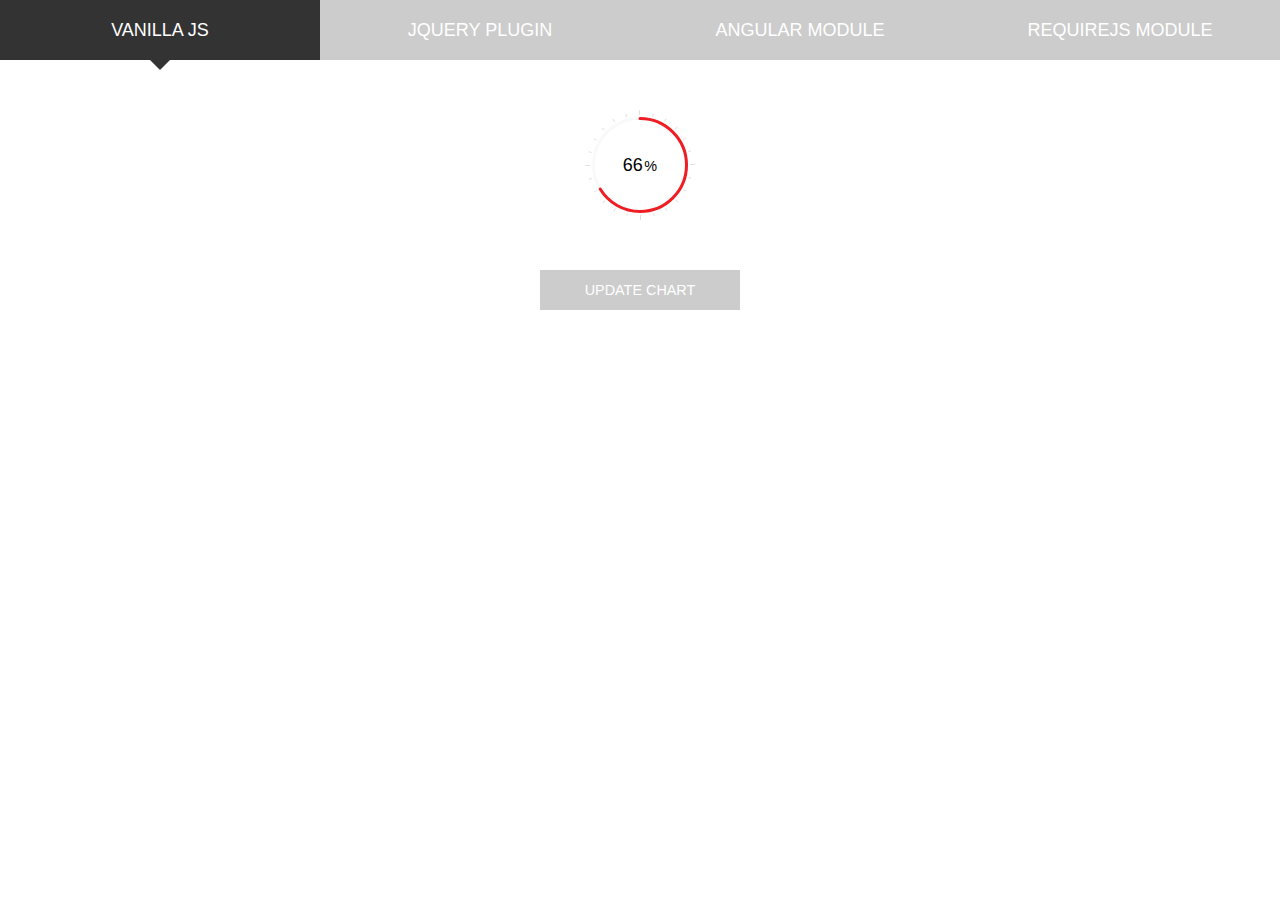
<file: assets/rendro-easy-pie-chart/demo/index.html>
<!doctype html>
<html lang="en">
<head>
	<meta charset="UTF-8"/>
	<title>vanilla</title>
	<meta name="viewport" content="width=device-width"/>
	<link rel="stylesheet" href="style.css"/>
</head>
<body>

	<ul>
		<li><a href="index.html" class="active">Vanilla JS</a></li>
		<li><a href="jquery.html">jQuery plugin</a></li>
		<li><a href="angular.html">Angular module</a></li>
		<li><a href="requirejs.html">RequireJS module</a></li>
	</ul>

	<span class="chart" data-percent="86">
		<span class="percent"></span>
	</span>

	<span class="btn js_update">Update chart</span>

	<script src="../dist/easypiechart.min.js"></script>
	<script>
	document.addEventListener('DOMContentLoaded', function() {
		var chart = window.chart = new EasyPieChart(document.querySelector('span'), {
			easing: 'easeOutElastic',
			delay: 3000,
			onStep: function(from, to, percent) {
				this.el.children[0].innerHTML = Math.round(percent);
			}
		});

		document.querySelector('.js_update').addEventListener('click', function(e) {
			chart.update(Math.random()*200-100);
		});

	});
	</script>
</body>
</html>
</file>
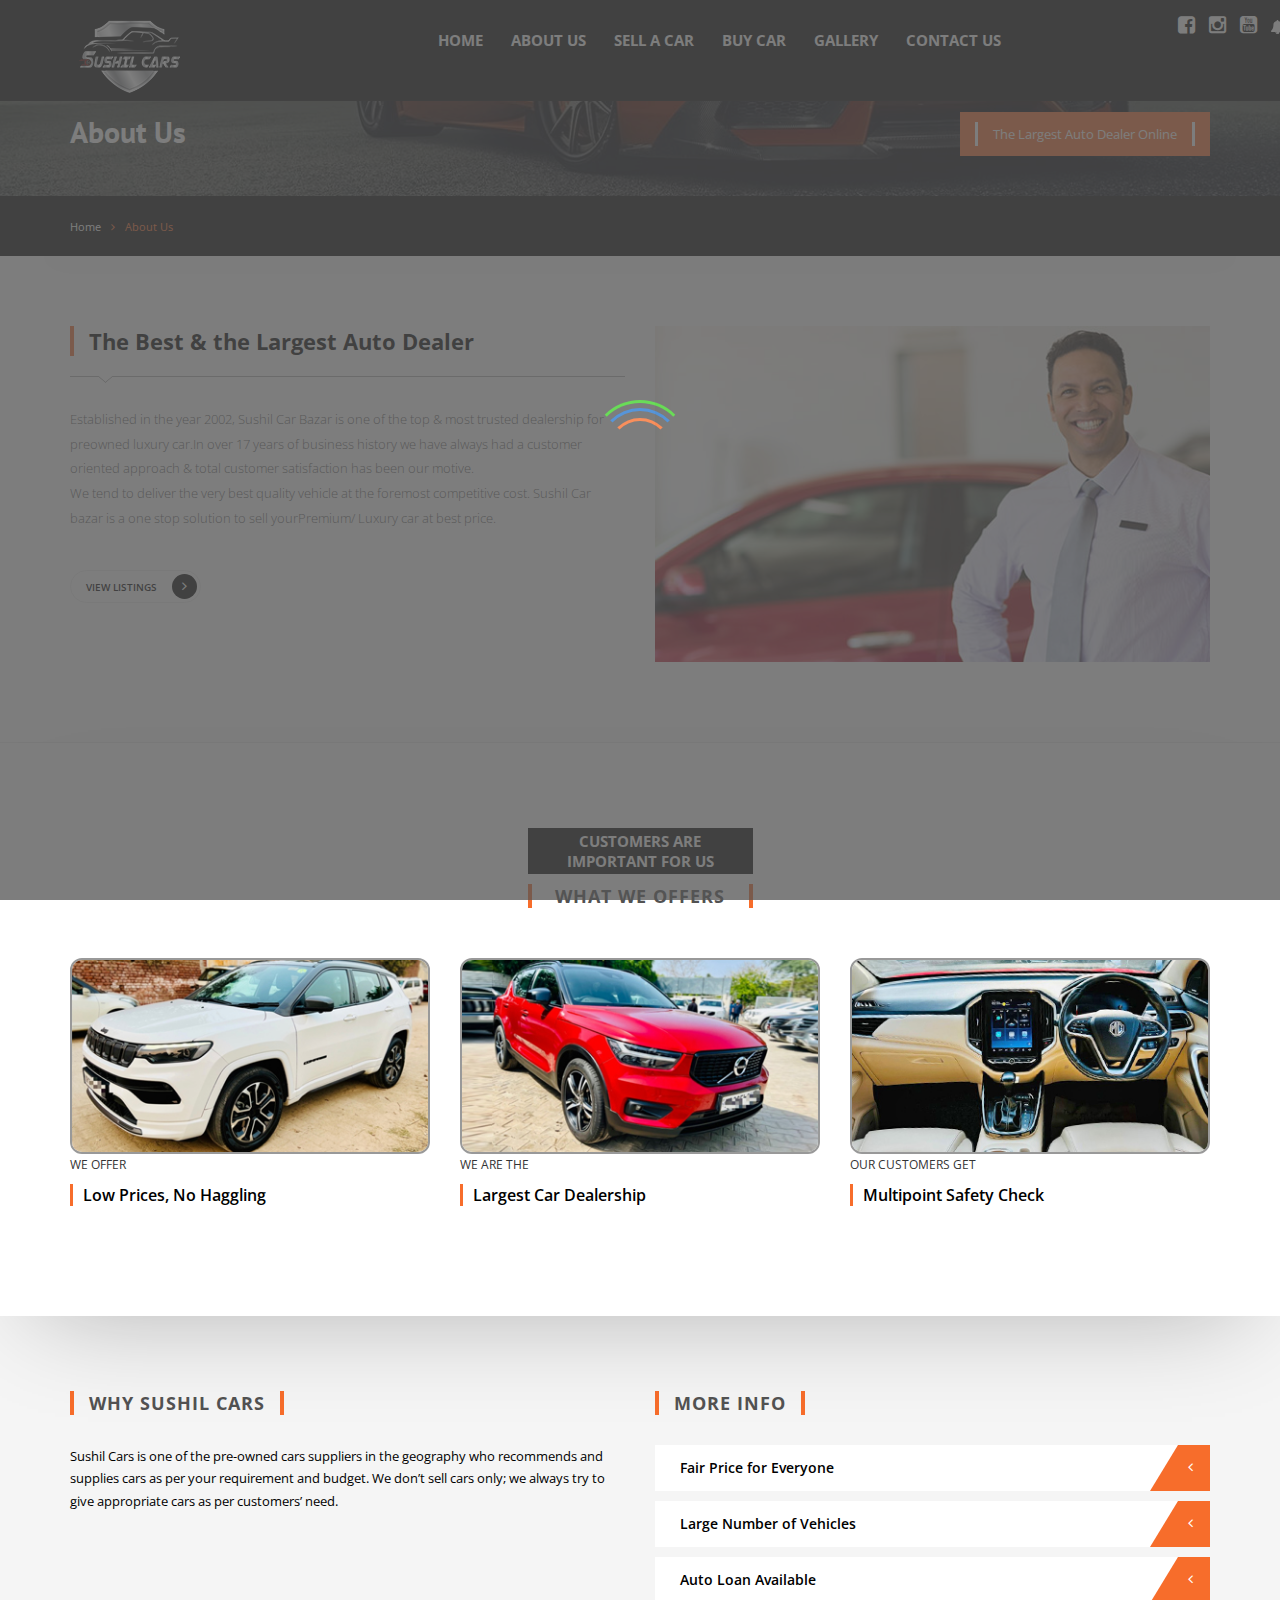
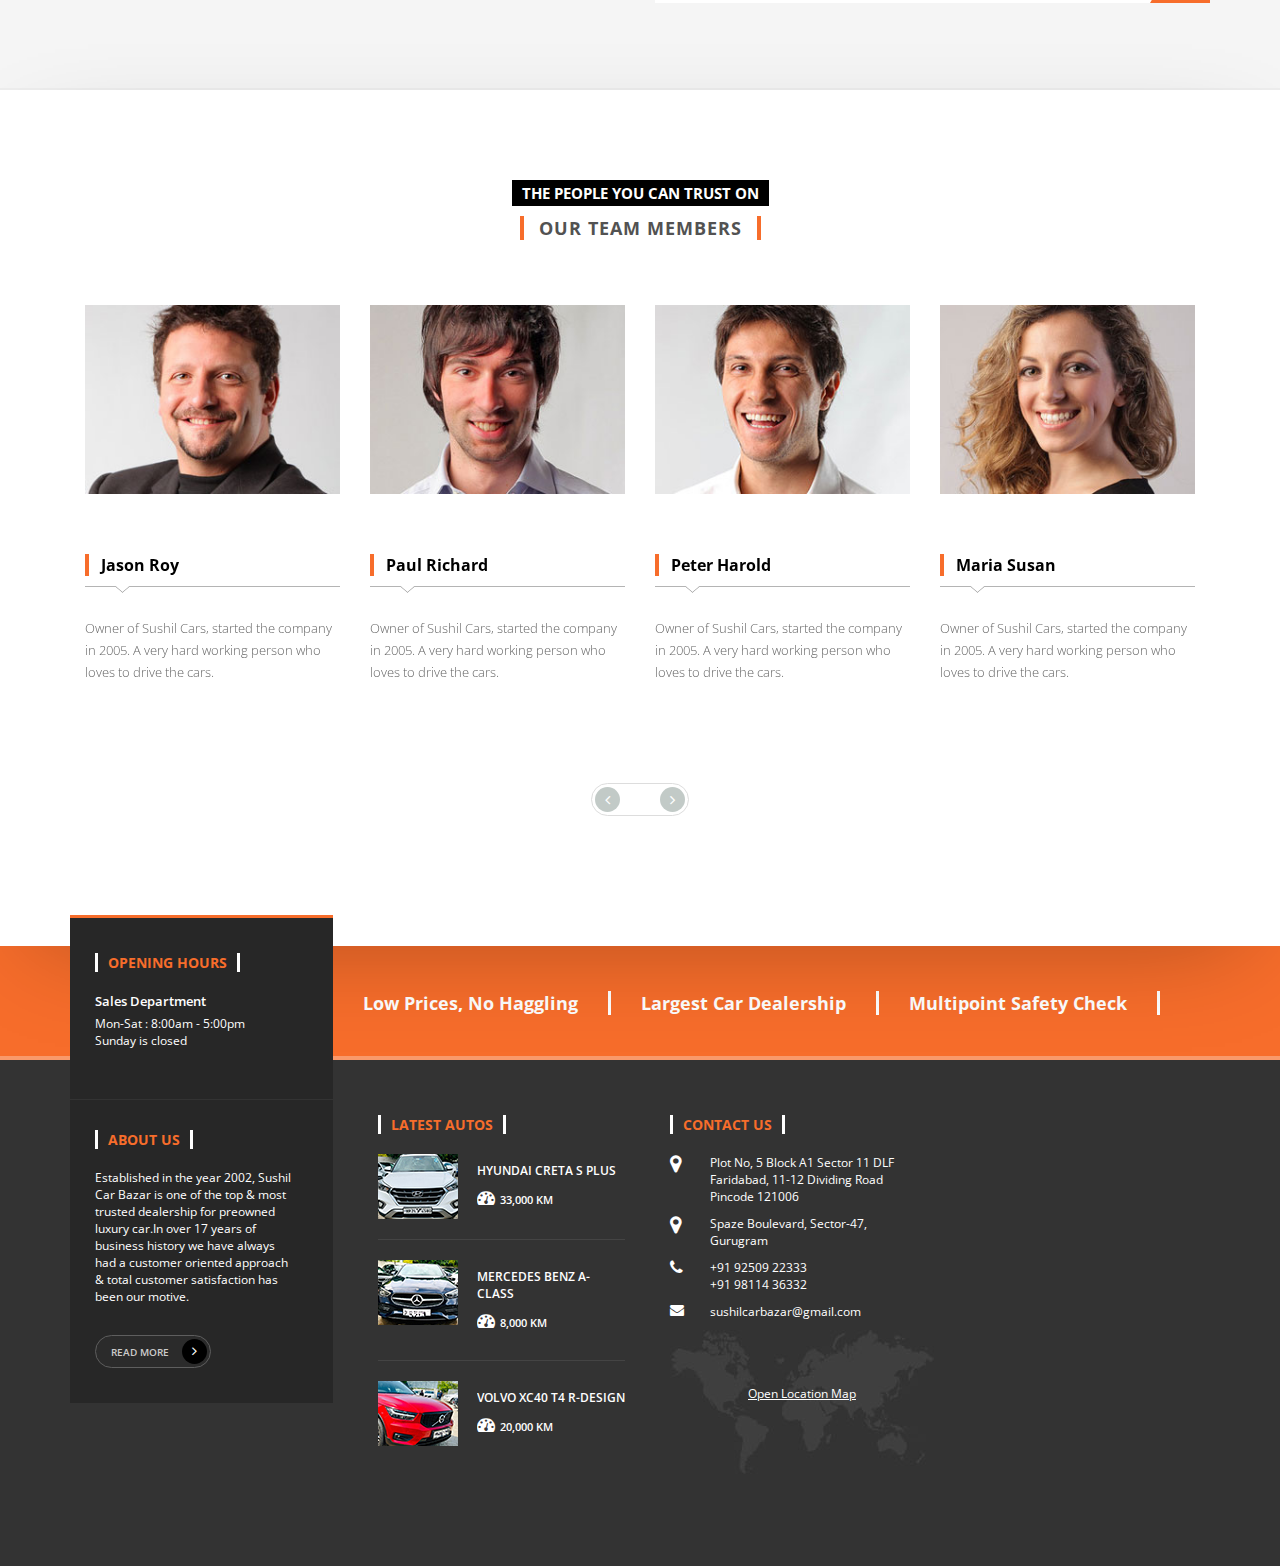
<file: about.html>
<!DOCTYPE html>
<html>

<head>
    <meta charset="utf-8" />
    <meta name="viewport" content="width=device-width, initial-scale=1" />
    <title>Sushil Cars</title>

    <link rel="shortcut icon" type="image/x-icon" href="images/favicon.png" />

    <link href="css/master.css" rel="stylesheet">

    <!-- SWITCHER -->
    <link rel="stylesheet" id="switcher-css" type="text/css" href="assets/switcher/css/switcher.css" media="all" />
    <link rel="alternate stylesheet" type="text/css" href="assets/switcher/css/color1.css" title="color1" media="all" data-default-color="true" />
    <link rel="alternate stylesheet" type="text/css" href="assets/switcher/css/color2.css" title="color2" media="all" />
    <link rel="alternate stylesheet" type="text/css" href="assets/switcher/css/color3.css" title="color3" media="all" />
    <link rel="alternate stylesheet" type="text/css" href="assets/switcher/css/color4.css" title="color4" media="all" />
    <link rel="alternate stylesheet" type="text/css" href="assets/switcher/css/color5.css" title="color5" media="all" />
    <link rel="alternate stylesheet" type="text/css" href="assets/switcher/css/color6.css" title="color6" media="all" />

    <!--[if lt IE 9]>
		<script src="//oss.maxcdn.com/libs/html5shiv/3.7.0/html5shiv.js"></script>
		<script src="//oss.maxcdn.com/libs/respond.js/1.4.2/respond.min.js"></script>
		<![endif]-->

    <style>
        #cardrow {
            align-items: stretch;
            display: flex;
            flex-direction: row;
            flex-wrap: nowrap;
            overflow-x: auto;
            overflow-y: hidden;
            width: "200%"
        }
    </style>

</head>

<body class="m-about" data-scrolling-animations="true">

    <!-- Loader -->
    <div id="page-preloader"><span class="spinner"></span></div>
    <!-- Loader end -->
    <!-- Start Switcher -->

    <!-- End Switcher -->


    <!--b-topBar-->

    <nav class="nav_b  navbar navbar-inverse navbar-fixed-top">
        <div class="container">
            <div class="row">
                <div class="col-sm-2 col-xs-3">
                    <div class="b-nav__logo wow slideInLeft" data-wow-delay="0.3s">

                        <img src="images/logo/logo-1.png">
                    </div>
                </div>
                <div class="col-sm-2 visible-xs" style="margin-left: 200px;">
                    <div class="b-topBarsocial-wrapper none">
                        <div class="b-topbar-social">
                            <a href="#"><span class="fa fa-facebook-square"></span></a>

                            <a href="#"><span class="fa fa-instagram"></span></a>
                            <a href="#"><span class="fa fa-youtube-square"></span></a>
                            <a href="Notification.html" class=" fa fa-bell" style="margin-top : 15px"> <span style="background-color: brown" class=" bg-danger position-absolute top-0 start-100 translate-middle badge rounded-pill bg-danger ">
                                99+
                               
                            </span>
                            </a>
                        </div>
                    </div>
                </div>
                <div class="col-sm-8">
                    <div class="b-nav__list wow slideInRight" data-wow-delay="0.3s">
                        <div class="navbar-header">
                            <button type="button" class="navbar-toggle" data-toggle="collapse" data-target="#nav">
                                <span class="sr-only">Toggle navigation</span>
                                <span class="icon-bar"></span>
                                <span class="icon-bar"></span>
                                <span class="icon-bar"></span>
                            </button>
                        </div>
                        <div class="collapse navbar-collapse navbar-main-slide" id="nav">
                            <ul class="navbar-nav-menu">
                                <li><a href="index.html">HOME</a></li>
                                <li><a href="about.html">ABOUT US</a></li>
                                <li><a href="submit1.html">SELL A CAR</a></li>
                                <li><a href="listTableTwo.html">BUY CAR</a></li>
                                <li><a href="gallery.html">GALLERY</a></li>
                                <li><a href="contacts.html">CONTACT US</a></li>
                            </ul>
                        </div>
                    </div>
                </div>
                <div id="iconsimag" class="col-sm-2 col-md-4  hidden-xs" style=" margin-left: 900px; margin-top: -100px;">
                    <div class="b-topBarsocial-wrapper">
                        <div class="b-topbar-social">
                            <a href="https://www.facebook.com/profile.php?id=100077481055938"><span class="fa fa-facebook-square"></span></a>

                            <a href="https://www.instagram.com/sushilcarbazzar/"><span class="fa fa-instagram"></span></a>
                            <a href="https://www.youtube.com/@sushilcarbazzar5502"><span class="fa fa-youtube-square"></span></a>

                            <a href="Notification.html" class=" fa fa-bell" style="margin-top : 15px"> <span style="background-color: brown" class=" bg-danger position-absolute top-0 start-100 translate-middle badge rounded-pill bg-danger ">
                                    99+
                                   
                                </span>
                            </a>
                            <!-- <a class="dropdown " href="" style="margin-top : -30px; margin-left: 150px; width:100px;">
                                <i style="background-color: black;" class="fa fa-user  dropdown-toggle bg-black" data-bs-toggle="dropdown" aria-expanded="false">
                                        <ul class="dropdown-menu">
                                            <li><a class="dropdown-item" href="#">My Profile</a></li>
                                            <li><a class="dropdown-item" href="#">Cars Insurence</a></li>
                                            <li><a class="dropdown-item" href="#">Cars Insurence</a></li>
                                            <li><a class="dropdown-item" href="#">Create New Profile</a></li>
                                        </ul>
                                </i>
                            </a> -->




                        </div>
                    </div>
                </div>

            </div>
        </div>
    </nav>
    <!--b-nav-->

    <section class="b-pageHeader">
        <div class="container">
            <h1 class="wow zoomInLeft" data-wow-delay="0.7s">About Us</h1>
            <div class="b-pageHeader__search wow zoomInRight" data-wow-delay="0.7s">
                <h3>The Largest Auto Dealer Online</h3>
            </div>
        </div>
    </section>
    <!--b-pageHeader-->

    <div class="b-breadCumbs s-shadow">
        <div class="container">
            <a href="home.html" class="b-breadCumbs__page">Home</a><span class="fa fa-angle-right"></span><a href="about.html" class="b-breadCumbs__page m-active">About Us</a>
        </div>
    </div>
    <!--b-breadCumbs-->

    <section class="b-best">
        <div class="container">
            <div class="row">
                <div class="col-sm-6 col-xs-12">
                    <div class="b-best__info">
                        <header class="s-lineDownLeft b-best__info-head">
                            <h2 class="wow zoomInUp" data-wow-delay="0.5s">The Best &amp; the Largest Auto Dealer</h2>
                        </header>

                        <p class="wow zoomInUp" data-wow-delay="0.5s">Established in the year 2002, Sushil Car Bazar is one of the top & most trusted dealership for preowned luxury car.In over 17 years of business history we have always had a customer oriented approach & total customer satisfaction
                            has been our motive.<br>We tend to deliver the very best quality vehicle at the foremost competitive cost. Sushil Car bazar is a one stop solution to sell yourPremium/ Luxury car at best price.</br>
                        </p>
                        <a href="listTableTwo.html" class="btn m-btn m-readMore wow zoomInUp" data-wow-delay="0.5s">view listings<span class="fa fa-angle-right"></span></a>
                    </div>
                </div>
                <div class="col-sm-6 col-xs-12">
                    <img class="img-responsive center-block wow zoomInUp" data-wow-delay="0.5s" alt="best" src="media/about/best.jpg" />
                </div>
            </div>
        </div>
    </section>
    <!--b-best-->
    <!-- card list web View -->
    <section class="b-what s-shadow m-home hidden-xs">
        <div class="container">
            <h3 class="s-titleBg wow zoomInUp" data-wow-delay="0.5s">CUSTOMERS ARE IMPORTANT FOR US</h3><br />
            <h2 class="s-title wow zoomInUp" data-wow-delay="0.5s">WHAT WE OFFERS</h2>
            <div class="row">
                <div class="col-sm-4 col-xs-12">
                    <div class="b-world__item wow zoomInLeft" data-wow-delay="0.5s">
                        <img class="img-responsive" src="media/370x200/jeep.jpg" alt="jeep" />
                        <div class="b-world__item-val">
                            <span class="b-world__item-val-title">WE OFFER</span>
                        </div>
                        <h2>Low Prices, No Haggling</h2>

                    </div>
                </div>
                <div class="col-sm-4 col-xs-12">
                    <div class="b-world__item wow zoomInUp" data-wow-delay="0.5s">
                        <img class="img-responsive" src="media/370x200/volvo.jpg" alt="mazda" />
                        <div class="b-world__item-val">
                            <span class="b-world__item-val-title">WE ARE THE</span>
                        </div>
                        <h2>Largest Car Dealership</h2>

                    </div>
                </div>
                <div class="col-sm-4 col-xs-12">
                    <div class="b-world__item wow zoomInRight" data-wow-delay="0.5s">
                        <img class="img-responsive" src="media/370x200/mg-interior.jpg" alt="chevrolet" />
                        <div class="b-world__item-val">
                            <span class="b-world__item-val-title">OUR CUSTOMERS GET</span>
                        </div>
                        <h2>Multipoint Safety Check</h2>

                    </div>
                </div>
            </div>
        </div>
    </section>



    <!-- phone View cars List -->
    <!-- visible-xs -->

    <section class="b-what s-shadow m-home visible-xs">
        <div class="container">
            <h3 class="s-titleBg wow zoomInUp" data-wow-delay="0.5s">CUSTOMERS ARE IMPORTANT FOR US</h3><br />
            <h2 class="s-title wow zoomInUp" data-wow-delay="0.5s">WHAT WE OFFERS</h2>
            <div>
                <div id="cardrow" class="">
                    <div class="">
                        <div class="b-world__item wow zoomInLeft" data-wow-delay="0.5s">
                            <img class="img-responsive" src="media/370x200/jeep.jpg" alt="jeep" />
                            <div class="b-world__item-val">
                                <span class="b-world__item-val-title">WE OFFER</span>
                            </div>
                            <h2>Low Prices, No Haggling</h2>

                        </div>
                    </div>
                    <div class="">
                        <div class="b-world__item wow zoomInUp" data-wow-delay="0.5s">
                            <img class="img-responsive" src="media/370x200/volvo.jpg" alt="mazda" />
                            <div class="b-world__item-val">
                                <span class="b-world__item-val-title">WE ARE THE</span>
                            </div>
                            <h2>Largest Car Dealership</h2>

                        </div>
                    </div>
                    <div class="">
                        <div class="b-world__item wow zoomInRight" data-wow-delay="0.5s">
                            <img class="img-responsive" src="media/370x200/mg-interior.jpg" alt="chevrolet" />
                            <div class="b-world__item-val">
                                <span class="b-world__item-val-title">OUR CUSTOMERS GET</span>
                            </div>
                            <h2>Multipoint Safety Check</h2>

                        </div>
                    </div>
                </div>
            </div>
        </div>
    </section>


    <!--b-what-->

    <section class="b-more">
        <div class="container">
            <div class="row">
                <div class="col-sm-6 col-xs-12">
                    <div class="b-more__why wow zoomInLeft" data-wow-delay="0.5s">
                        <h2 class="s-title">WHY SUSHIL CARS</h2>
                        <p>Sushil Cars is one of the pre-owned cars suppliers in the geography who recommends and supplies cars as per your requirement and budget. We don’t sell cars only; we always try to give appropriate cars as per customers’ need. </p>

                    </div>
                </div>
                <div class="col-sm-6 col-xs-12">
                    <div class="b-more__info wow zoomInRight" data-wow-delay="0.5s">
                        <h2 class="s-title">MORE INFO</h2>
                        <div class="b-more__info-block">
                            <div class="b-more__info-block-title">Fair Price for Everyone<a class="j-more" href="#"><span class="fa fa-angle-left"></span></a></div>
                            <div class="b-more__info-block-inside j-inside">
                                <p>We understand the value of your hard earned money and that’s why we keep pricing fair. Everything which is related to money is crystal clear and no hidden charges. </p>
                            </div>
                        </div>
                        <div class="b-more__info-block">
                            <div class="b-more__info-block-title">Large Number of Vehicles<a href="#" class="j-more"><span class="fa fa-angle-left"></span></a></div>
                            <div class="b-more__info-block-inside j-inside">
                                <p>CWe have large numbers of cars with us, whether you consider the make, brands, fuel, structure, segments, seating capacity & others. </p>
                            </div>
                        </div>
                        <div class="b-more__info-block">
                            <div class="b-more__info-block-title">Auto Loan Available<a href="#" class="j-more"><span class="fa fa-angle-left"></span></a></div>
                            <div class="b-more__info-block-inside j-inside">
                                <p>As your pre-owned cars partner we understand the value of your finances and that’s why we have all the possible loan options for you.</p>
                            </div>
                        </div>
                    </div>
                </div>
            </div>
        </div>
    </section>
    <!--b-more-->

    <section class="b-personal s-shadow">
        <div class="container">
            <h3 class="s-titleBg wow zoomInUp" data-wow-delay="0.5s">the people you can trust ON</h3><br />
            <h2 class="s-title wow zoomInUp" data-wow-delay="0.5s">OUR TEAM MEMBERS</h2>
            <div id="carousel-small" class="owl-carousel enable-owl-carousel" data-items="4" data-navigation="true" data-auto-play="true" data-stop-on-hover="true" data-items-desktop="4" data-items-desktop-small="3" data-items-tablet="2" data-items-tablet-small="2">
                <div>
                    <div class="b-personal__worker wow zoomInUp" data-wow-delay="0.5s">
                        <div class="b-personal__worker-img">
                            <img src="media/persons/jason.jpg" class="img-responsive" alt="jason" />
                            <div class="b-personal__worker-img-social">
                                <div class="b-personal__worker-img-social-main">
                                    <a href="#"><span class="fa fa-facebook-square"></span></a>
                                    <a href="#"><span class="fa fa-twitter-square"></span></a>
                                    <a href="#"><span class="fa fa-pinterest-square"></span></a>
                                    <a href="#"><span class="fa fa-google-plus-square"></span></a>
                                </div>
                            </div>
                        </div>
                        <h6>Owner / Co-Invester</h6>
                        <div class="b-personal__worker-name s-lineDownLeft">
                            <h4 class="s-titleDet">Jason Roy</h4>
                        </div>
                        <p>Owner of Sushil Cars, started the company in 2005. A very hard working person who loves to drive the cars.</p>
                    </div>
                </div>
                <div>
                    <div class="b-personal__worker wow zoomInUp" data-wow-delay="0.5s">
                        <div class="b-personal__worker-img">
                            <img src="media/persons/paul.jpg" class="img-responsive" alt="paul" />
                            <div class="b-personal__worker-img-social">
                                <div class="b-personal__worker-img-social-main">
                                    <a href="#"><span class="fa fa-facebook-square"></span></a>
                                    <a href="#"><span class="fa fa-twitter-square"></span></a>
                                    <a href="#"><span class="fa fa-pinterest-square"></span></a>
                                    <a href="#"><span class="fa fa-google-plus-square"></span></a>
                                </div>
                            </div>
                        </div>
                        <h6>Delivery Incharge</h6>
                        <div class="b-personal__worker-name s-lineDownLeft">
                            <h4 class="s-titleDet">Paul Richard</h4>
                        </div>
                        <p>Owner of Sushil Cars, started the company in 2005. A very hard working person who loves to drive the cars.</p>
                    </div>
                </div>
                <div>
                    <div class="b-personal__worker wow zoomInUp" data-wow-delay="0.5s">
                        <div class="b-personal__worker-img">
                            <img src="media/persons/peter.jpg" class="img-responsive" alt="peter" />
                            <div class="b-personal__worker-img-social">
                                <div class="b-personal__worker-img-social-main">
                                    <a href="#"><span class="fa fa-facebook-square"></span></a>
                                    <a href="#"><span class="fa fa-twitter-square"></span></a>
                                    <a href="#"><span class="fa fa-pinterest-square"></span></a>
                                    <a href="#"><span class="fa fa-google-plus-square"></span></a>
                                </div>
                            </div>
                        </div>
                        <h6>Auto Reviewer / Technican</h6>
                        <div class="b-personal__worker-name s-lineDownLeft">
                            <h4 class="s-titleDet">Peter Harold</h4>
                        </div>
                        <p>Owner of Sushil Cars, started the company in 2005. A very hard working person who loves to drive the cars.</p>
                    </div>
                </div>
                <div>
                    <div class="b-personal__worker wow zoomInUp" data-wow-delay="0.5s">
                        <div class="b-personal__worker-img">
                            <img src="media/persons/maria.jpg" class="img-responsive" alt="maria" />
                            <div class="b-personal__worker-img-social">
                                <div class="b-personal__worker-img-social-main">
                                    <a href="#"><span class="fa fa-facebook-square"></span></a>
                                    <a href="#"><span class="fa fa-twitter-square"></span></a>
                                    <a href="#"><span class="fa fa-pinterest-square"></span></a>
                                    <a href="#"><span class="fa fa-google-plus-square"></span></a>
                                </div>
                            </div>
                        </div>
                        <h6>Sales Representative</h6>
                        <div class="b-personal__worker-name s-lineDownLeft">
                            <h4 class="s-titleDet">Maria Susan</h4>
                        </div>
                        <p>Owner of Sushil Cars, started the company in 2005. A very hard working person who loves to drive the cars.</p>
                    </div>
                </div>
                <div>
                    <div class="b-personal__worker wow zoomInUp" data-wow-delay="0.5s">
                        <div class="b-personal__worker-img">
                            <img src="media/persons/jason.jpg" class="img-responsive" alt="jason" />
                            <div class="b-personal__worker-img-social">
                                <div class="b-personal__worker-img-social-main">
                                    <a href="#"><span class="fa fa-facebook-square"></span></a>
                                    <a href="#"><span class="fa fa-twitter-square"></span></a>
                                    <a href="#"><span class="fa fa-pinterest-square"></span></a>
                                    <a href="#"><span class="fa fa-google-plus-square"></span></a>
                                </div>
                            </div>
                        </div>
                        <h6>Owner / Co-Invester</h6>
                        <div class="b-personal__worker-name s-lineDownLeft">
                            <h4 class="s-titleDet">Jason Roy</h4>
                        </div>
                        <p>Owner of Sushil Cars, started the company in 2005. A very hard working person who loves to drive the cars.</p>
                    </div>
                </div>
                <div>
                    <div class="b-personal__worker wow zoomInUp" data-wow-delay="0.5s">
                        <div class="b-personal__worker-img">
                            <img src="media/persons/paul.jpg" class="img-responsive" alt="paul" />
                            <div class="b-personal__worker-img-social">
                                <div class="b-personal__worker-img-social-main">
                                    <a href="#"><span class="fa fa-facebook-square"></span></a>
                                    <a href="#"><span class="fa fa-twitter-square"></span></a>
                                    <a href="#"><span class="fa fa-pinterest-square"></span></a>
                                    <a href="#"><span class="fa fa-google-plus-square"></span></a>
                                </div>
                            </div>
                        </div>
                        <h6>Delivery Incharge</h6>
                        <div class="b-personal__worker-name s-lineDownLeft">
                            <h4 class="s-titleDet">Paul Richard</h4>
                        </div>
                        <p>Owner of Sushil Cars, started the company in 2005. A very hard working person who loves to drive the cars.</p>
                    </div>
                </div>
                <div>
                    <div class="b-personal__worker wow zoomInUp" data-wow-delay="0.5s">
                        <div class="b-personal__worker-img">
                            <img src="media/persons/peter.jpg" class="img-responsive" alt="peter" />
                            <div class="b-personal__worker-img-social">
                                <div class="b-personal__worker-img-social-main">
                                    <a href="#"><span class="fa fa-facebook-square"></span></a>
                                    <a href="#"><span class="fa fa-twitter-square"></span></a>
                                    <a href="#"><span class="fa fa-pinterest-square"></span></a>
                                    <a href="#"><span class="fa fa-google-plus-square"></span></a>
                                </div>
                            </div>
                        </div>
                        <h6>Auto Reviewer / Technican</h6>
                        <div class="b-personal__worker-name s-lineDownLeft">
                            <h4 class="s-titleDet">Peter Harold</h4>
                        </div>
                        <p>Owner of Sushil Cars, started the company in 2005. A very hard working person who loves to drive the cars.</p>
                    </div>
                </div>
                <div>
                    <div class="b-personal__worker wow zoomInUp" data-wow-delay="0.5s">
                        <div class="b-personal__worker-img">
                            <img src="media/persons/maria.jpg" class="img-responsive" alt="maria" />
                            <div class="b-personal__worker-img-social">
                                <div class="b-personal__worker-img-social-main">
                                    <a href="#"><span class="fa fa-facebook-square"></span></a>
                                    <a href="#"><span class="fa fa-twitter-square"></span></a>
                                    <a href="#"><span class="fa fa-pinterest-square"></span></a>
                                    <a href="#"><span class="fa fa-google-plus-square"></span></a>
                                </div>
                            </div>
                        </div>
                        <h6>Sales Representative</h6>
                        <div class="b-personal__worker-name s-lineDownLeft">
                            <h4 class="s-titleDet">Maria Susan</h4>
                        </div>
                        <p>Owner of Sushil Cars, started the company in 2005. A very hard working person who loves to drive the cars.</p>
                    </div>
                </div>
            </div>
        </div>
    </section>
    <!--b-personal-->

    <div class="b-features">
        <div class="container">
            <div class="row">
                <div class="col-md-9 col-md-offset-3 col-xs-6 col-xs-offset-6">
                    <ul class="b-features__items">
                        <li class="wow zoomInUp" data-wow-delay="0.3s" data-wow-offset="100">Low Prices, No Haggling</li>
                        <li class="wow zoomInUp" data-wow-delay="0.3s" data-wow-offset="100">Largest Car Dealership</li>
                        <li class="wow zoomInUp" data-wow-delay="0.3s" data-wow-offset="100">Multipoint Safety Check</li>
                    </ul>
                </div>
            </div>
        </div>
    </div>
    <!--b-features-->

    <div class="b-info">
        <div class="container">
            <div class="row">
                <div class="col-md-3 col-xs-6">
                    <aside class="b-info__aside wow zoomInLeft" data-wow-delay="0.3s">
                        <article class="b-info__aside-article">
                            <h3>OPENING HOURS</h3>
                            <div class="b-info__aside-article-item">
                                <h6>Sales Department</h6>
                                <p>
                                    Mon-Sat : 8:00am - 5:00pm<br /> Sunday is closed
                                </p>
                            </div>

                        </article>
                        <article class="b-info__aside-article">
                            <h3>About us</h3>
                            <p>
                                Established in the year 2002, Sushil Car Bazar is one of the top & most trusted dealership for preowned luxury car.In over 17 years of business history we have always had a customer oriented approach & total customer satisfaction has been our motive.
                            </p>
                        </article>
                        <a href="about.html" class="btn m-btn">Read More<span class="fa fa-angle-right"></span></a>
                    </aside>
                </div>
                <div class="col-md-3 col-xs-6">
                    <div class="b-info__latest">
                        <h3>LATEST AUTOS</h3>
                        <div class="b-info__latest-article wow zoomInUp" data-wow-delay="0.3s">
                            <div class="b-info__latest-article-photo m-audi"></div>
                            <div class="b-info__latest-article-info">
                                <h6><a href="detail.html">HYUNDAI CRETA S PLUS</a></h6>
                                <p><span class="fa fa-tachometer"></span> 33,000 KM</p>
                            </div>
                        </div>
                        <div class="b-info__latest-article wow zoomInUp" data-wow-delay="0.3s">
                            <div class="b-info__latest-article-photo m-audiSpyder"></div>
                            <div class="b-info__latest-article-info">
                                <h6><a href="#">MERCEDES BENZ A-CLASS</a></h6>
                                <p><span class="fa fa-tachometer"></span> 8,000 KM</p>
                            </div>
                        </div>
                        <div class="b-info__latest-article wow zoomInUp" data-wow-delay="0.3s">
                            <div class="b-info__latest-article-photo m-aston"></div>
                            <div class="b-info__latest-article-info">
                                <h6><a href="#">VOLVO XC40 T4 R-DESIGN</a></h6>
                                <p><span class="fa fa-tachometer"></span> 20,000 KM</p>
                            </div>
                        </div>
                    </div>
                </div>

                <div class="col-md-3 col-xs-6">
                    <address class="b-info__contacts wow zoomInUp" data-wow-delay="0.3s">
                        <p>contact us</p>
                        <div class="b-info__contacts-item">
                            <span class="fa fa-map-marker"></span>
                            <ol>Plot No, 5 Block A1 Sector 11 DLF Faridabad, 11-12 Dividing Road Pincode 121006</ol>
                            </em>
                        </div>
                        <div class="b-info__contacts-item">
                            <span class="fa fa-map-marker"></span>
                            <em><ol>Spaze Boulevard, Sector-47, Gurugram</ol>
                            </em>
                        </div>
                        <div class="b-info__contacts-item">
                            <span class="fa fa-phone"></span>
                           <ol>+91 92509 22333<br>+91 98114 36332</ol>
                        </div>
                        
                        <div class="b-info__contacts-item">
                            <span class="fa fa-envelope"></span>
                            <em><ol>sushilcarbazar@gmail.com</ol></em>
                        </div>
                    </address>
                    <address class="b-info__map">
                        <a href="contacts.html">Open Location Map</a>
                    </address>
                </div>
            </div>
        </div>
    </div>
    <!--b-info-->


    <!--b-footer-->
    <!--Main-->
    <script src="js/jquery-latest.js"></script>
    <script src="js/jquery-ui.min.js"></script>
    <script src="js/bootstrap.min.js"></script>
    <script src="js/modernizr.custom.js"></script>

    <script src="assets/rendro-easy-pie-chart/dist/jquery.easypiechart.min.js"></script>
    <script src="js/jquery.easypiechart.min.js"></script>
    <script src="js/classie.js"></script>

    <!--Switcher-->
    <script src="assets/switcher/js/switcher.js"></script>
    <!--Owl Carousel-->
    <script src="assets/owl-carousel/owl.carousel.min.js"></script>
    <!--bxSlider-->
    <script src="assets/bxslider/jquery.bxslider.js"></script>
    <!-- jQuery UI Slider -->
    <script src="assets/slider/jquery.ui-slider.js"></script>

    <!--Theme-->
    <script src="js/jquery.smooth-scroll.js"></script>
    <script src="js/wow.min.js"></script>
    <script src="js/jquery.placeholder.min.js"></script>
    <script src="js/theme.js"></script>
</body>

</html>
</file>
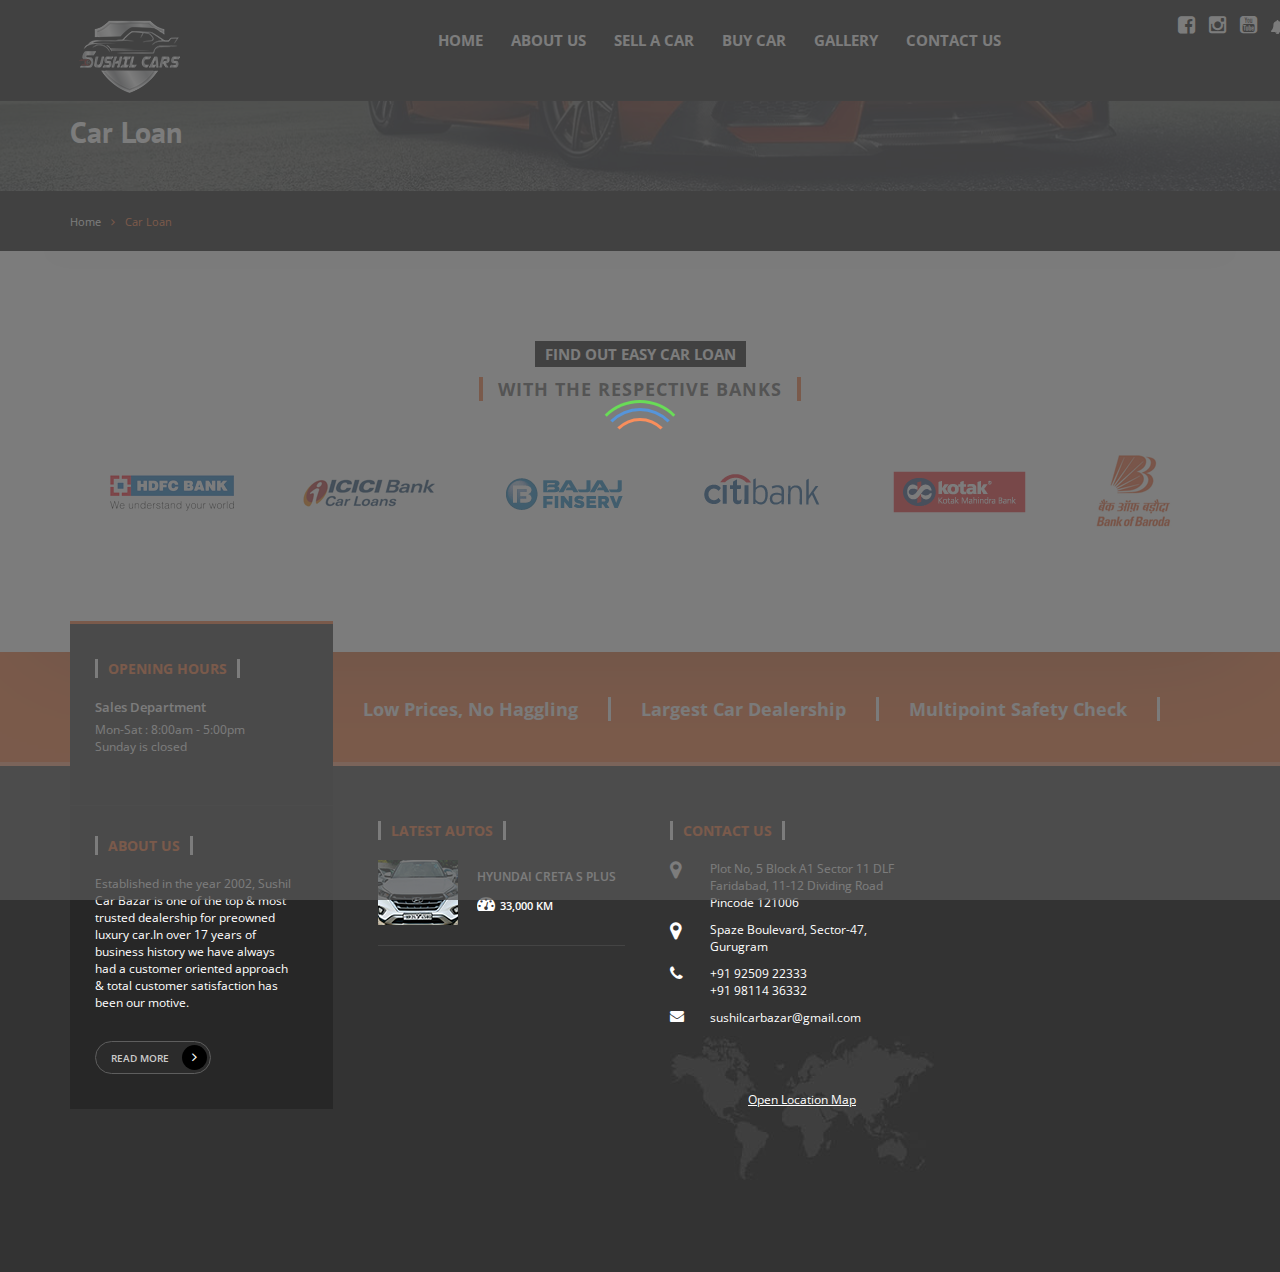
<file: car-loan.html>
﻿<!DOCTYPE html>
<html>

<head>
    <meta charset="utf-8" />
    <meta name="viewport" content="width=device-width, initial-scale=1" />
    <title>Sushil Cars</title>
    <link rel="shortcut icon" type="image/x-icon" href="images/favicon.png" />
    <link href="css/master.css" rel="stylesheet">
    <!-- SWITCHER -->
    <link rel="stylesheet" id="switcher-css" type="text/css" href="assets/switcher/css/switcher.css" media="all" />
    <link rel="alternate stylesheet" type="text/css" href="assets/switcher/css/color1.css" title="color1" media="all" data-default-color="true" />
    <link rel="alternate stylesheet" type="text/css" href="assets/switcher/css/color2.css" title="color2" media="all" />
    <link rel="alternate stylesheet" type="text/css" href="assets/switcher/css/color3.css" title="color3" media="all" />
    <link rel="alternate stylesheet" type="text/css" href="assets/switcher/css/color4.css" title="color4" media="all" />
    <link rel="alternate stylesheet" type="text/css" href="assets/switcher/css/color5.css" title="color5" media="all" />
    <link rel="alternate stylesheet" type="text/css" href="assets/switcher/css/color6.css" title="color6" media="all" />
    <link rel="stylesheet" href="https://owlcarousel2.github.io/OwlCarousel2/assets/owlcarousel/assets/owl.carousel.min.css">
    <link rel="stylesheet" href="assets/switcher/css/owl.theme.default.min.css">

    <!--[if lt IE 9]>
        <script src="//oss.maxcdn.com/libs/html5shiv/3.7.0/html5shiv.js"></script>
        <script src="//oss.maxcdn.com/libs/respond.js/1.4.2/respond.min.js"></script>
        <![endif]-->
</head>

<body class="m-detail" data-scrolling-animations="true" data-equal-height=".b-auto__main-item">
    <!-- Loader -->
    <div id="page-preloader"><span class="spinner"></span></div>
    <!-- Loader end -->
    <!-- Start Switcher -->
    <div class="switcher-wrapper">

        <div class="form_holder">
            <div class="row">

            </div>
        </div>
    </div>
    </div>
    </div>
    <!-- End Switcher -->

    <section class="b-modal">
        <div class="modal fade" id="myModal" tabindex="-1" role="dialog" aria-labelledby="myModalLabel" aria-hidden="true">
            <div class="modal-dialog">
                <div class="modal-content">
                    <div class="modal-header">
                        <button type="button" class="close" data-dismiss="modal" aria-hidden="true">&times;</button>
                        <h4 class="modal-title" id="myModalLabel">Video</h4>
                    </div>
                    <div class="modal-body">
                        <iframe width="560" height="315" src="https://www.youtube.com/embed/a_ugz7GoHwY" allowfullscreen></iframe>
                    </div>
                    <div class="modal-footer">
                        <button type="button" class="btn btn-default" data-dismiss="modal">Close</button>
                    </div>
                </div>
            </div>
        </div>
    </section>
    <!--b-modal-->
    </div>
    </div>
    </div>
    </div>
    </header>
    <!--b-topBar-->
    <nav class="nav_b  navbar navbar-inverse navbar-fixed-top">
        <div class="container">
            <div class="row">
                <div class="col-sm-2 col-xs-3">
                    <div class="b-nav__logo wow slideInLeft" data-wow-delay="0.3s">

                        <img src="images/logo/logo-1.png">
                    </div>
                </div>
                <div class="col-sm-2 visible-xs" style="margin-left: 200px;">
                    <div class="b-topBarsocial-wrapper none">
                        <div class="b-topbar-social">
                            <a href="#"><span class="fa fa-facebook-square"></span></a>

                            <a href="#"><span class="fa fa-instagram"></span></a>
                            <a href="#"><span class="fa fa-youtube-square"></span></a>
                            <a href="Notification.html" class=" fa fa-bell" style="margin-top : 15px"> <span style="background-color: brown" class=" bg-danger position-absolute top-0 start-100 translate-middle badge rounded-pill bg-danger ">
                                99+
                               
                            </span>
                            </a>
                        </div>
                    </div>
                </div>
                <div class="col-sm-8">
                    <div class="b-nav__list wow slideInRight" data-wow-delay="0.3s">
                        <div class="navbar-header">
                            <button type="button" class="navbar-toggle" data-toggle="collapse" data-target="#nav">
                                <span class="sr-only">Toggle navigation</span>
                                <span class="icon-bar"></span>
                                <span class="icon-bar"></span>
                                <span class="icon-bar"></span>
                            </button>
                        </div>
                        <div class="collapse navbar-collapse navbar-main-slide" id="nav">
                            <ul class="navbar-nav-menu">
                                <li><a href="index.html">HOME</a></li>
                                <li><a href="about.html">ABOUT US</a></li>
                                <li><a href="submit1.html">SELL A CAR</a></li>
                                <li><a href="listTableTwo.html">BUY CAR</a></li>
                                <li><a href="gallery.html">GALLERY</a></li>
                                <li><a href="contacts.html">CONTACT US</a></li>
                            </ul>
                        </div>
                    </div>
                </div>
                <div id="iconsimag" class="col-sm-2 col-md-4  hidden-xs" style=" margin-left: 900px; margin-top: -100px;">
                    <div class="b-topBarsocial-wrapper">
                        <div class="b-topbar-social">
                            <a href="https://www.facebook.com/profile.php?id=100077481055938"><span class="fa fa-facebook-square"></span></a>

                            <a href="https://www.instagram.com/sushilcarbazzar/"><span class="fa fa-instagram"></span></a>
                            <a href="https://www.youtube.com/@sushilcarbazzar5502"><span class="fa fa-youtube-square"></span></a>

                            <a href="Notification.html" class=" fa fa-bell" style="margin-top : 15px"> <span style="background-color: brown" class=" bg-danger position-absolute top-0 start-100 translate-middle badge rounded-pill bg-danger ">
                                    99+
                                   
                                </span>
                            </a>
                            <!-- <a class="dropdown " href="" style="margin-top : -30px; margin-left: 150px; width:100px;">
                                <i style="background-color: black;" class="fa fa-user  dropdown-toggle bg-black" data-bs-toggle="dropdown" aria-expanded="false">
                                        <ul class="dropdown-menu">
                                            <li><a class="dropdown-item" href="#">My Profile</a></li>
                                            <li><a class="dropdown-item" href="#">Cars Insurence</a></li>
                                            <li><a class="dropdown-item" href="#">Cars Insurence</a></li>
                                            <li><a class="dropdown-item" href="#">Create New Profile</a></li>
                                        </ul>
                                </i>
                            </a> -->




                        </div>
                    </div>
                </div>

            </div>
        </div>
    </nav>
    <!--b-nav-->


    <section class="b-pageHeader">
        <div class="container">
            <h1 class="wow zoomInLeft" data-wow-delay="0.5s">Car Loan</h1>
        </div>
    </section>
    <!--b-pageHeader-->
    <div class="b-breadCumbs s-shadow wow zoomInUp" data-wow-delay="0.5s">
        <div class="container">
            <a href="index.html" class="b-breadCumbs__page">Home</a><span class="fa fa-angle-right"></span></a><a href="car-loan.html" class="b-breadCumbs__page m-active">Car Loan</a>
        </div>
    </div>
    <!--b-breadCumbs-->

    <!--b-infoBar-->

    <!--b-detail-->

    <!--"b-related-->
    <section class="b-brands s-shadow">
        <div class="container">
            <h5 class="s-titleBg wow zoomInUp" data-wow-delay="0.5s">FIND OUT EASY CAR LOAN</h5><br />
            <h2 class="s-title wow zoomInUp" data-wow-delay="0.5s">With the respective banks</h2>
            <div class="">
                <div class="b-brands__brand wow rotateIn" data-wow-delay="0.5s">
                    <img src="media/brands/hdfc-loan.png" alt="brand" />
                </div>
                <div class="b-brands__brand wow rotateIn" data-wow-delay="0.5s">
                    <img src="media/brands/icici.png" alt="brand" />
                </div>
                <div class="b-brands__brand wow rotateIn" data-wow-delay="0.5s">
                    <img src="media/brands/bajaj-finance.png" alt="brand" />
                </div>
                <div class="b-brands__brand wow rotateIn" data-wow-delay="0.5s">
                    <img src="media/brands/citi-bank.png" alt="brand" />
                </div>
                <div class="b-brands__brand wow rotateIn" data-wow-delay="0.5s">
                    <img src="media/brands/kotak.png" alt="brand" />
                </div>
                <div class="b-brands__brand wow rotateIn" data-wow-delay="0.5s">
                    <img src="media/brands/bob.png" alt="brand" />
                </div>

            </div>
        </div>
    </section>
    <!--b-brands-->
    <div class="b-features">
        <div class="container">
            <div class="row">
                <div class="col-md-9 col-md-offset-3 col-xs-6 col-xs-offset-6">
                    <ul class="b-features__items">
                        <li class="wow zoomInUp" data-wow-delay="0.3s" data-wow-offset="100">Low Prices, No Haggling</li>
                        <li class="wow zoomInUp" data-wow-delay="0.3s" data-wow-offset="100">Largest Car Dealership</li>
                        <li class="wow zoomInUp" data-wow-delay="0.3s" data-wow-offset="100">Multipoint Safety Check</li>
                    </ul>
                </div>
            </div>
        </div>
    </div>
    <!--b-features-->

    <!--b-info-->
    <div class="b-info">
        <div class="container">
            <div class="row">
                <div class="col-md-3 col-xs-6">
                    <aside class="b-info__aside wow zoomInLeft" data-wow-delay="0.3s">
                        <article class="b-info__aside-article">
                            <h3>OPENING HOURS</h3>
                            <div class="b-info__aside-article-item">
                                <h6>Sales Department</h6>
                                <p>
                                    Mon-Sat : 8:00am - 5:00pm<br /> Sunday is closed
                                </p>
                            </div>

                        </article>
                        <article class="b-info__aside-article">
                            <h3>About us</h3>
                            <p>
                                Established in the year 2002, Sushil Car Bazar is one of the top & most trusted dealership for preowned luxury car.In over 17 years of business history we have always had a customer oriented approach & total customer satisfaction has been our motive.
                            </p>
                        </article>
                        <a href="about.html" class="btn m-btn">Read More<span class="fa fa-angle-right"></span></a>
                    </aside>
                </div>
                <div class="col-md-3 col-xs-6">
                    <div class="b-info__latest">
                        <h3>LATEST AUTOS</h3>
                        <div class="b-info__latest-article wow zoomInUp" data-wow-delay="0.3s">
                            <div class="b-info__latest-article-photo m-audi"></div>
                            <div class="b-info__latest-article-info">
                                <h6><a href="detail.html">HYUNDAI CRETA S PLUS</a></h6>
                                <p><span class="fa fa-tachometer"></span> 33,000 KM</p>
                            </div>
                        </div>
                        <div class="b-info__latest-article wow zoomInUp" data-wow-delay="0.3s">
                            <div class="b-info__latest-article-photo m-audiSpyder"></div>
                            <div class="b-info__latest-article-info">
                                <h6><a href="#">MERCEDES BENZ A-CLASS</a></h6>
                                <p><span class="fa fa-tachometer"></span> 8,000 KM</p>
                            </div>
                        </div>
                        <div class="b-info__latest-article wow zoomInUp" data-wow-delay="0.3s">
                            <div class="b-info__latest-article-photo m-aston"></div>
                            <div class="b-info__latest-article-info">
                                <h6><a href="#">VOLVO XC40 T4 R-DESIGN</a></h6>
                                <p><span class="fa fa-tachometer"></span> 20,000 KM</p>
                            </div>
                        </div>
                    </div>
                </div>

                <div class="col-md-3 col-xs-6">
                    <address class="b-info__contacts wow zoomInUp" data-wow-delay="0.3s">
                        <p>contact us</p>
                        <div class="b-info__contacts-item">
                            <span class="fa fa-map-marker"></span>
                            <ol>Plot No, 5 Block A1 Sector 11 DLF Faridabad, 11-12 Dividing Road Pincode 121006</ol>
                            </em>
                        </div>
                        <div class="b-info__contacts-item">
                            <span class="fa fa-map-marker"></span>
                            <em><ol>Spaze Boulevard, Sector-47, Gurugram</ol>
                            </em>
                        </div>
                        <div class="b-info__contacts-item">
                            <span class="fa fa-phone"></span>
                           <ol>+91 92509 22333<br>+91 98114 36332</ol>
                        </div>
                        
                        <div class="b-info__contacts-item">
                            <span class="fa fa-envelope"></span>
                            <em><ol>sushilcarbazar@gmail.com</ol></em>
                        </div>
                    </address>
                    <address class="b-info__map">
                        <a href="contacts.html">Open Location Map</a>
                    </address>
                </div>
            </div>
        </div>
    </div>
    <!--b-info-->

    <!--b-footer-->
    <!--Main-->
    <script src="js/jquery-latest.js"></script>
    <script src="js/jquery-ui.min.js"></script>
    <script src="js/bootstrap.min.js"></script>
    <script src="js/modernizr.custom.js"></script>
    <script src="assets/rendro-easy-pie-chart/dist/jquery.easypiechart.min.js"></script>
    <script src="js/jquery.easypiechart.min.js"></script>
    <script src="js/classie.js"></script>
    <!--Switcher-->
    <script src="assets/switcher/js/switcher.js"></script>
    <!--Owl Carousel-->
    <script src="assets/owl-carousel/owl.carousel.min.js"></script>
    <!--bxSlider-->
    <script src="assets/bxslider/jquery.bxslider.js"></script>
    <!-- jQuery UI Slider -->
    <script src="assets/slider/jquery.ui-slider.js"></script>
    <!--Theme-->
    <script src="js/jquery.smooth-scroll.js"></script>
    <script src="js/wow.min.js"></script>
    <script src="js/jquery.placeholder.min.js"></script>
    <script src="js/theme.js"></script>

    <script src="js/jquery-latest.js"></script>
    <script src="js/jquery-ui.min.js"></script>
    <script src="js/bootstrap.min.js"></script>
    <script src="js/modernizr.custom.js"></script>
    <script src="assets/rendro-easy-pie-chart/dist/jquery.easypiechart.min.js"></script>
    <script src="js/jquery.easypiechart.min.js"></script>
    <script src="js/classie.js"></script>
    <!--Switcher-->
    <script src="assets/switcher/js/switcher.js"></script>
    <!--Owl Carousel-->
    <script src="assets/owl-carousel/owl.carousel.min.js"></script>
    <!--bxSlider-->
    <script src="assets/bxslider/jquery.bxslider.js"></script>
    <!-- jQuery UI Slider -->
    <script src="assets/slider/jquery.ui-slider.js"></script>
    <script src="https://owlcarousel2.github.io/OwlCarousel2/assets/vendors/jquery.min.js"></script>

    <script src="https://owlcarousel2.github.io/OwlCarousel2/assets/owlcarousel/owl.carousel.js"></script>
    <script>
        var owl = $('.owl-carousel');
        owl.owlCarousel({
            margin: 10,
            loop: true,
            autoplay: false,
            slideTransition: 'linear',
            autoplayTimeout: 2000,
            autoplaySpeed: 500,
            autoplayHoverPause: true,
            responsive: {
                0: {
                    items: 1
                },
                600: {
                    items: 2
                },
                1000: {
                    items: 3
                }
            }
        })
    </script>

    <!--Theme-->
    <script src="js/jquery.smooth-scroll.js"></script>
    <script src="js/wow.min.js"></script>
    <script src="js/jquery.placeholder.min.js"></script>
    <script src="js/theme.js"></script>
    <script>
        new WOW().init();
    </script>

</body>

</html>
</file>
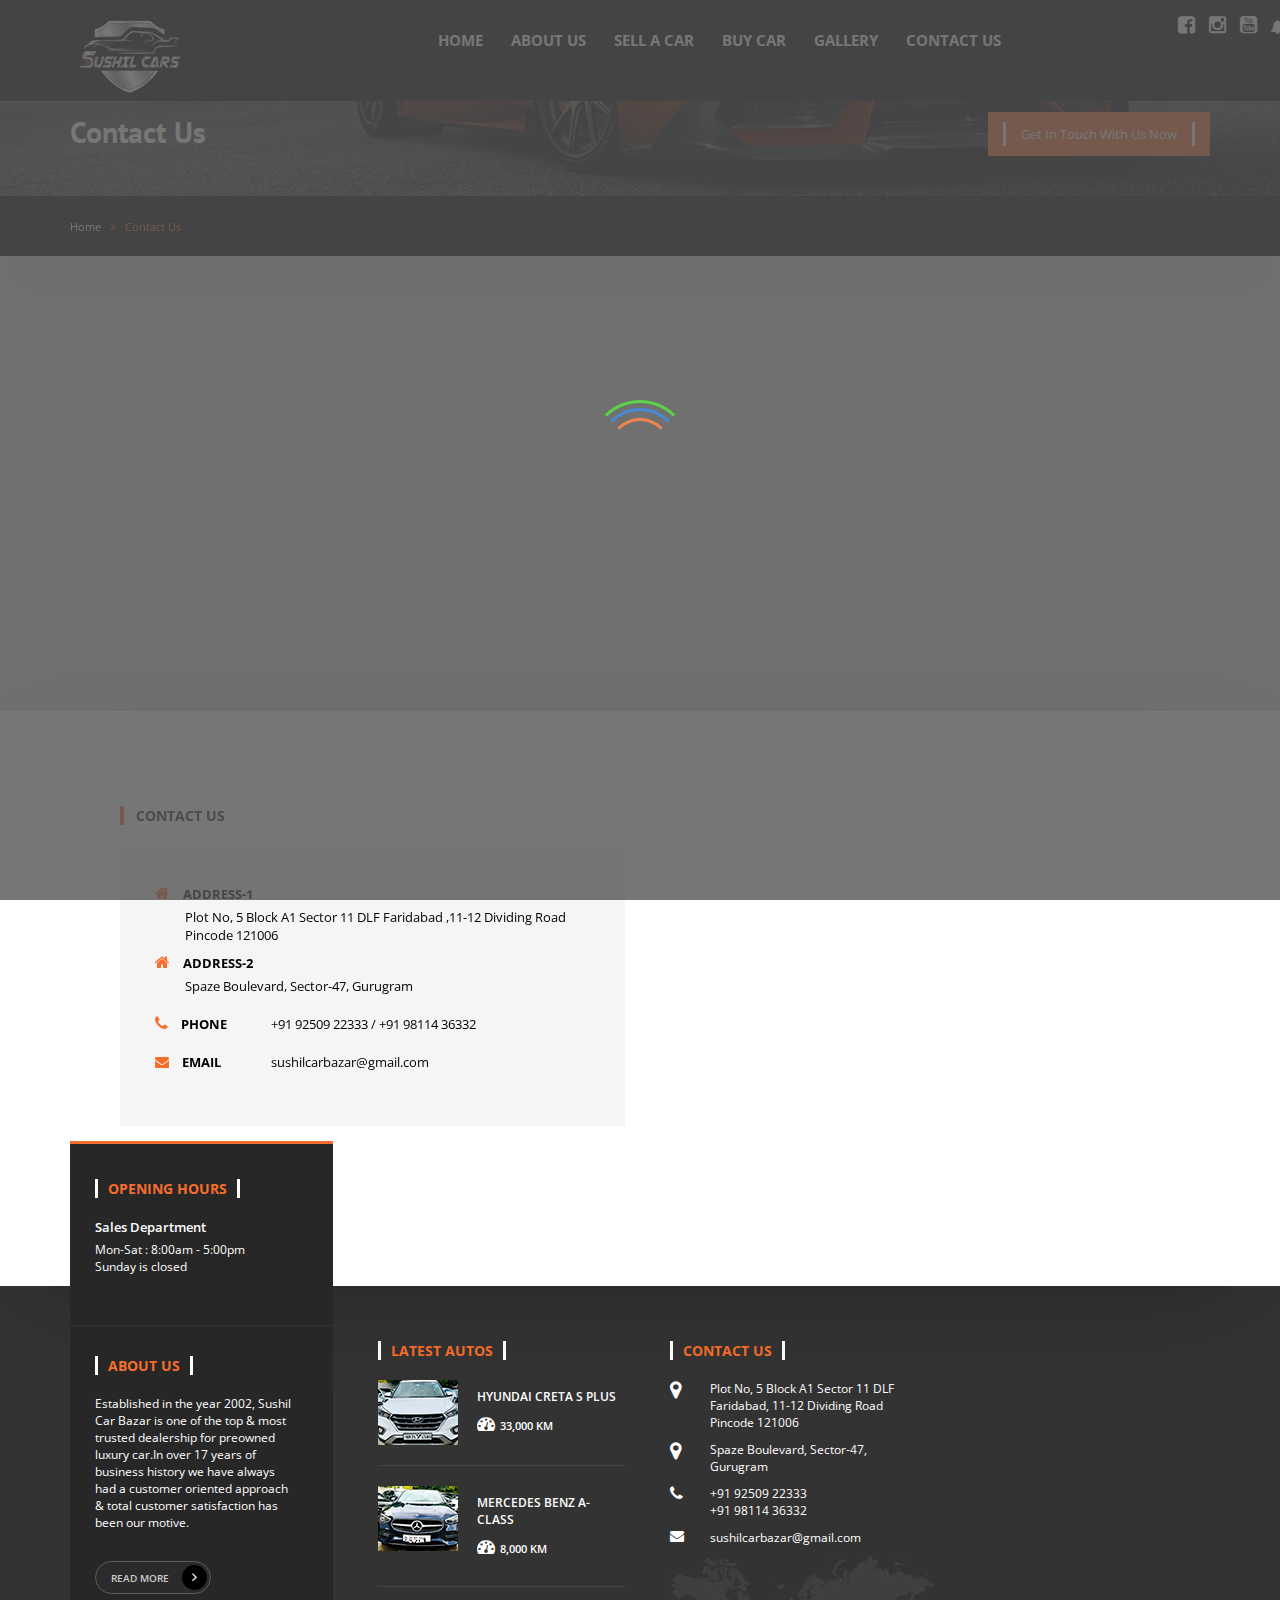
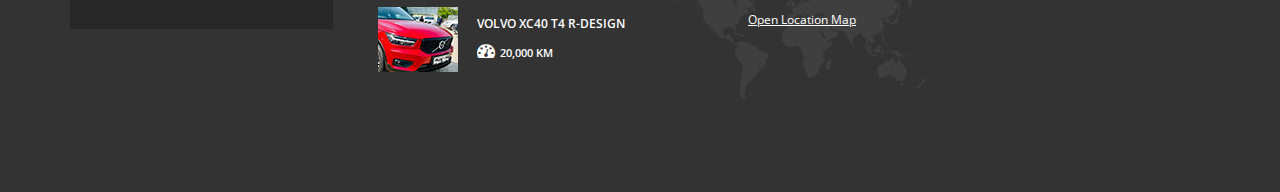
<file: contacts.html>
<!DOCTYPE html>
<html>

<head>
    <meta charset="utf-8" />
    <meta name="viewport" content="width=device-width, initial-scale=1" />
    <title>Sushil Cars</title>

    <link rel="shortcut icon" type="image/x-icon" href="images/favicon.png" />

    <link href="css/master.css" rel="stylesheet">

    <!-- SWITCHER -->
    <link rel="stylesheet" id="switcher-css" type="text/css" href="assets/switcher/css/switcher.css" media="all" />
    <link rel="alternate stylesheet" type="text/css" href="assets/switcher/css/color1.css" title="color1" media="all" data-default-color="true" />
    <link rel="alternate stylesheet" type="text/css" href="assets/switcher/css/color2.css" title="color2" media="all" />
    <link rel="alternate stylesheet" type="text/css" href="assets/switcher/css/color3.css" title="color3" media="all" />
    <link rel="alternate stylesheet" type="text/css" href="assets/switcher/css/color4.css" title="color4" media="all" />
    <link rel="alternate stylesheet" type="text/css" href="assets/switcher/css/color5.css" title="color5" media="all" />
    <link rel="alternate stylesheet" type="text/css" href="assets/switcher/css/color6.css" title="color6" media="all" />

    <!--[if lt IE 9]>
		<script src="//oss.maxcdn.com/libs/html5shiv/3.7.0/html5shiv.js"></script>
		<script src="//oss.maxcdn.com/libs/respond.js/1.4.2/respond.min.js"></script>
		<![endif]-->

</head>

<body class="m-contacts" data-scrolling-animations="true">

    <!-- Loader -->
    <div id="page-preloader"><span class="spinner"></span></div>
    <!-- Loader end -->
    <!-- Start Switcher -->

    <!-- End Switcher -->


    <!--b-topBar-->

    <nav class="nav_b  navbar navbar-inverse navbar-fixed-top">
        <div class="container">
            <div class="row">
                <div class="col-sm-2 col-xs-3">
                    <div class="b-nav__logo wow slideInLeft" data-wow-delay="0.3s">

                        <img src="images/logo/logo-1.png">
                    </div>
                </div>
                <div class="col-sm-2 visible-xs" style="margin-left: 200px;">
                    <div class="b-topBarsocial-wrapper none">
                        <div class="b-topbar-social">
                            <a href="#"><span class="fa fa-facebook-square"></span></a>

                            <a href="#"><span class="fa fa-instagram"></span></a>
                            <a href="#"><span class="fa fa-youtube-square"></span></a>
                            <a href="Notification.html" class=" fa fa-bell" style="margin-top : 15px"> <span style="background-color: brown" class=" bg-danger position-absolute top-0 start-100 translate-middle badge rounded-pill bg-danger ">
                                99+
                               
                            </span>
                            </a>
                        </div>
                    </div>
                </div>
                <div class="col-sm-8">
                    <div class="b-nav__list wow slideInRight" data-wow-delay="0.3s">
                        <div class="navbar-header">
                            <button type="button" class="navbar-toggle" data-toggle="collapse" data-target="#nav">
                                <span class="sr-only">Toggle navigation</span>
                                <span class="icon-bar"></span>
                                <span class="icon-bar"></span>
                                <span class="icon-bar"></span>
                            </button>
                        </div>
                        <div class="collapse navbar-collapse navbar-main-slide" id="nav">
                            <ul class="navbar-nav-menu">
                                <li><a href="index.html">HOME</a></li>
                                <li><a href="about.html">ABOUT US</a></li>
                                <li><a href="submit1.html">SELL A CAR</a></li>
                                <li><a href="listTableTwo.html">BUY CAR</a></li>
                                <li><a href="gallery.html">GALLERY</a></li>
                                <li><a href="contacts.html">CONTACT US</a></li>
                            </ul>
                        </div>
                    </div>
                </div>
                <div id="iconsimag" class="col-sm-2 col-md-4  hidden-xs" style=" margin-left: 900px; margin-top: -100px;">
                    <div class="b-topBarsocial-wrapper">
                        <div class="b-topbar-social">
                            <a href="https://www.facebook.com/profile.php?id=100077481055938"><span class="fa fa-facebook-square"></span></a>

                            <a href="https://www.instagram.com/sushilcarbazzar/"><span class="fa fa-instagram"></span></a>
                            <a href="https://www.youtube.com/@sushilcarbazzar5502"><span class="fa fa-youtube-square"></span></a>

                            <a href="Notification.html" class=" fa fa-bell" style="margin-top : 15px"> <span style="background-color: brown" class=" bg-danger position-absolute top-0 start-100 translate-middle badge rounded-pill bg-danger ">
                                    99+
                                   
                                </span>
                            </a>
                            <!-- <a class="dropdown " href="" style="margin-top : -30px; margin-left: 150px; width:100px;">
                                <i style="background-color: black;" class="fa fa-user  dropdown-toggle bg-black" data-bs-toggle="dropdown" aria-expanded="false">
                                        <ul class="dropdown-menu">
                                            <li><a class="dropdown-item" href="#">My Profile</a></li>
                                            <li><a class="dropdown-item" href="#">Cars Insurence</a></li>
                                            <li><a class="dropdown-item" href="#">Cars Insurence</a></li>
                                            <li><a class="dropdown-item" href="#">Create New Profile</a></li>
                                        </ul>
                                </i>
                            </a> -->




                        </div>
                    </div>
                </div>

            </div>
        </div>
    </nav>
    <!--b-nav-->

    <section class="b-pageHeader">
        <div class="container">
            <h1 class=" wow zoomInLeft" data-wow-delay="0.5s">Contact Us</h1>
            <div class="b-pageHeader__search wow zoomInRight" data-wow-delay="0.5s">
                <h3>Get In Touch With Us Now</h3>
            </div>
        </div>
    </section>
    <!--b-pageHeader-->

    <div class="b-breadCumbs s-shadow wow zoomInUp" data-wow-delay="0.5s">
        <div class="container">
            <a href="home.html" class="b-breadCumbs__page">Home</a><span class="fa fa-angle-right"></span><a href="contacts.html" class="b-breadCumbs__page m-active">Contact Us</a>
        </div>
    </div>
    <!--b-breadCumbs-->

    <div class="b-map wow zoomInUp" data-wow-delay="0.5s">
        <iframe src="https://www.google.com/maps/embed?pb=!1m18!1m12!1m3!1d3510.260289159302!2d77.31289557530695!3d28.381205295449664!2m3!1f0!2f0!3f0!3m2!1i1024!2i768!4f13.1!3m3!1m2!1s0x390cdd7af5cf47bd%3A0x46d511fe688ab78c!2sSUSHIL%20CAR%20BAZAR!5e0!3m2!1sen!2sin!4v1681724827680!5m2!1sen!2sin"
            width="100%" height="450" style="border:0;" allowfullscreen="" loading="lazy" referrerpolicy="no-referrer-when-downgrade"></iframe>
    </div>
    <!--b-map-->

    <section class="b-contacts s-shadow">
        <div class="container">
            <div class="row">
                <div class="col-xs-6">
                    <div class="b-contacts__address">

                        <div class="b-contacts__address-info">
                            <h2 class="s-titleDet wow zoomInUp" data-wow-delay="0.5s">Contact Us</h2>
                            <address class="b-contacts__address-info-main wow zoomInUp" data-wow-delay="0.5s">
                                <div class="b-contacts__address-info-main-item">
                                    <span class="fa fa-home"></span>
                                    ADDRESS-1
                                    <p style="color: black">Plot No, 5 Block A1 Sector 11 DLF Faridabad ,11-12 Dividing Road

Pincode     121006</p> <span class="fa fa-home"></span>
                              
                                    ADDRESS-2
                               <p style="color: black">Spaze Boulevard, Sector-47, Gurugram</p>
                                </div>
                                <div class="b-contacts__address-info-main-item">
                                    <div class="row">
                                        <div class="col-lg-3 col-md-4 col-xs-12">
                                            <span class="fa fa-phone"></span>
                                            PHONE
                                        </div>
                                        <div class="col-lg-9 col-md-8 col-xs-12">
                                            <em style="color: black">+91 92509 22333 / +91 98114 36332</em>
                                        </div>
                                    </div>
                                </div>
                                <div class="b-contacts__address-info-main-item">
                                   
                                </div>
                                <div class="b-contacts__address-info-main-item">
                                    <div class="row">
                                        <div class="col-lg-3 col-md-4 col-xs-12">
                                            <span class="fa fa-envelope"></span>
                                            EMAIL
                                        </div>
                                        <div class="col-lg-9 col-md-8 col-xs-12">
                                            <em style="color: black">sushilcarbazar@gmail.com</em>
                                        </div>
                                    </div>
                                </div>
                            </address>
                        </div>
                    </div>

                </div>

            </div>
        </div>
        </div>
    </section>


    <!--b-contacts-->

    </div>

    <div class="b-info">
        <div class="container">
            <div class="row">
                <div class="col-md-3 col-xs-6">
                    <aside class="b-info__aside wow zoomInLeft" data-wow-delay="0.3s">
                        <article class="b-info__aside-article">
                            <h3>OPENING HOURS</h3>
                            <div class="b-info__aside-article-item">
                                <h6>Sales Department</h6>
                                <p>
                                    Mon-Sat : 8:00am - 5:00pm<br /> Sunday is closed
                                </p>
                            </div>

                        </article>
                        <article class="b-info__aside-article">
                            <h3>About us</h3>
                            <p>
                                Established in the year 2002, Sushil Car Bazar is one of the top & most trusted dealership for preowned luxury car.In over 17 years of business history we have always had a customer oriented approach & total customer satisfaction has been our motive.
                            </p>
                        </article>
                        <a href="about.html" class="btn m-btn">Read More<span class="fa fa-angle-right"></span></a>
                    </aside>
                </div>
                <div class="col-md-3 col-xs-6">
                    <div class="b-info__latest">
                        <h3>LATEST AUTOS</h3>
                        <div class="b-info__latest-article wow zoomInUp" data-wow-delay="0.3s">
                            <div class="b-info__latest-article-photo m-audi"></div>
                            <div class="b-info__latest-article-info">
                                <h6><a href="detail.html">HYUNDAI CRETA S PLUS</a></h6>
                                <p><span class="fa fa-tachometer"></span> 33,000 KM</p>
                            </div>
                        </div>
                        <div class="b-info__latest-article wow zoomInUp" data-wow-delay="0.3s">
                            <div class="b-info__latest-article-photo m-audiSpyder"></div>
                            <div class="b-info__latest-article-info">
                                <h6><a href="#">MERCEDES BENZ A-CLASS</a></h6>
                                <p><span class="fa fa-tachometer"></span> 8,000 KM</p>
                            </div>
                        </div>
                        <div class="b-info__latest-article wow zoomInUp" data-wow-delay="0.3s">
                            <div class="b-info__latest-article-photo m-aston"></div>
                            <div class="b-info__latest-article-info">
                                <h6><a href="#">VOLVO XC40 T4 R-DESIGN</a></h6>
                                <p><span class="fa fa-tachometer"></span> 20,000 KM</p>
                            </div>
                        </div>
                    </div>
                </div>

                <div class="col-md-3 col-xs-6">
                    <address class="b-info__contacts wow zoomInUp" data-wow-delay="0.3s">
                        <p>contact us</p>
                        <div class="b-info__contacts-item">
                            <span class="fa fa-map-marker"></span>
                            <ol>Plot No, 5 Block A1 Sector 11 DLF Faridabad, 11-12 Dividing Road Pincode 121006</ol>
                            </em>
                        </div>
                        <div class="b-info__contacts-item">
                            <span class="fa fa-map-marker"></span>
                            <em><ol>Spaze Boulevard, Sector-47, Gurugram</ol>
                            </em>
                        </div>
                        <div class="b-info__contacts-item">
                            <span class="fa fa-phone"></span>
                           <ol>+91 92509 22333<br>+91 98114 36332</ol>
                        </div>
                        
                        <div class="b-info__contacts-item">
                            <span class="fa fa-envelope"></span>
                            <em><ol>sushilcarbazar@gmail.com</ol></em>
                        </div>
                    </address>
                    <address class="b-info__map">
                        <a href="contacts.html">Open Location Map</a>
                    </address>
                </div>
            </div>
        </div>
    </div>
    <!--b-info-->

    <!--b-footer-->
    <!--Main-->
    <script src="js/jquery-latest.js"></script>
    <script src="js/jquery-ui.min.js"></script>
    <script src="js/bootstrap.min.js"></script>
    <script src="js/modernizr.custom.js"></script>

    <script src="assets/rendro-easy-pie-chart/dist/jquery.easypiechart.min.js"></script>
    <script src="js/jquery.easypiechart.min.js"></script>
    <script src="js/classie.js"></script>

    <!--Switcher-->
    <script src="assets/switcher/js/switcher.js"></script>
    <!--Owl Carousel-->
    <script src="assets/owl-carousel/owl.carousel.min.js"></script>
    <!--bxSlider-->
    <script src="assets/bxslider/jquery.bxslider.js"></script>
    <!-- jQuery UI Slider -->
    <script src="assets/slider/jquery.ui-slider.js"></script>
    <!--Contact form-->
    <script src="assets/contact/jqBootstrapValidation.js"></script>
    <script src="assets/contact/contact_me.js"></script>
    <!--Theme-->
    <script src="js/jquery.smooth-scroll.js"></script>
    <script src="js/wow.min.js"></script>
    <script src="js/jquery.placeholder.min.js"></script>
    <script src="js/theme.js"></script>
</body>

</html>
</file>
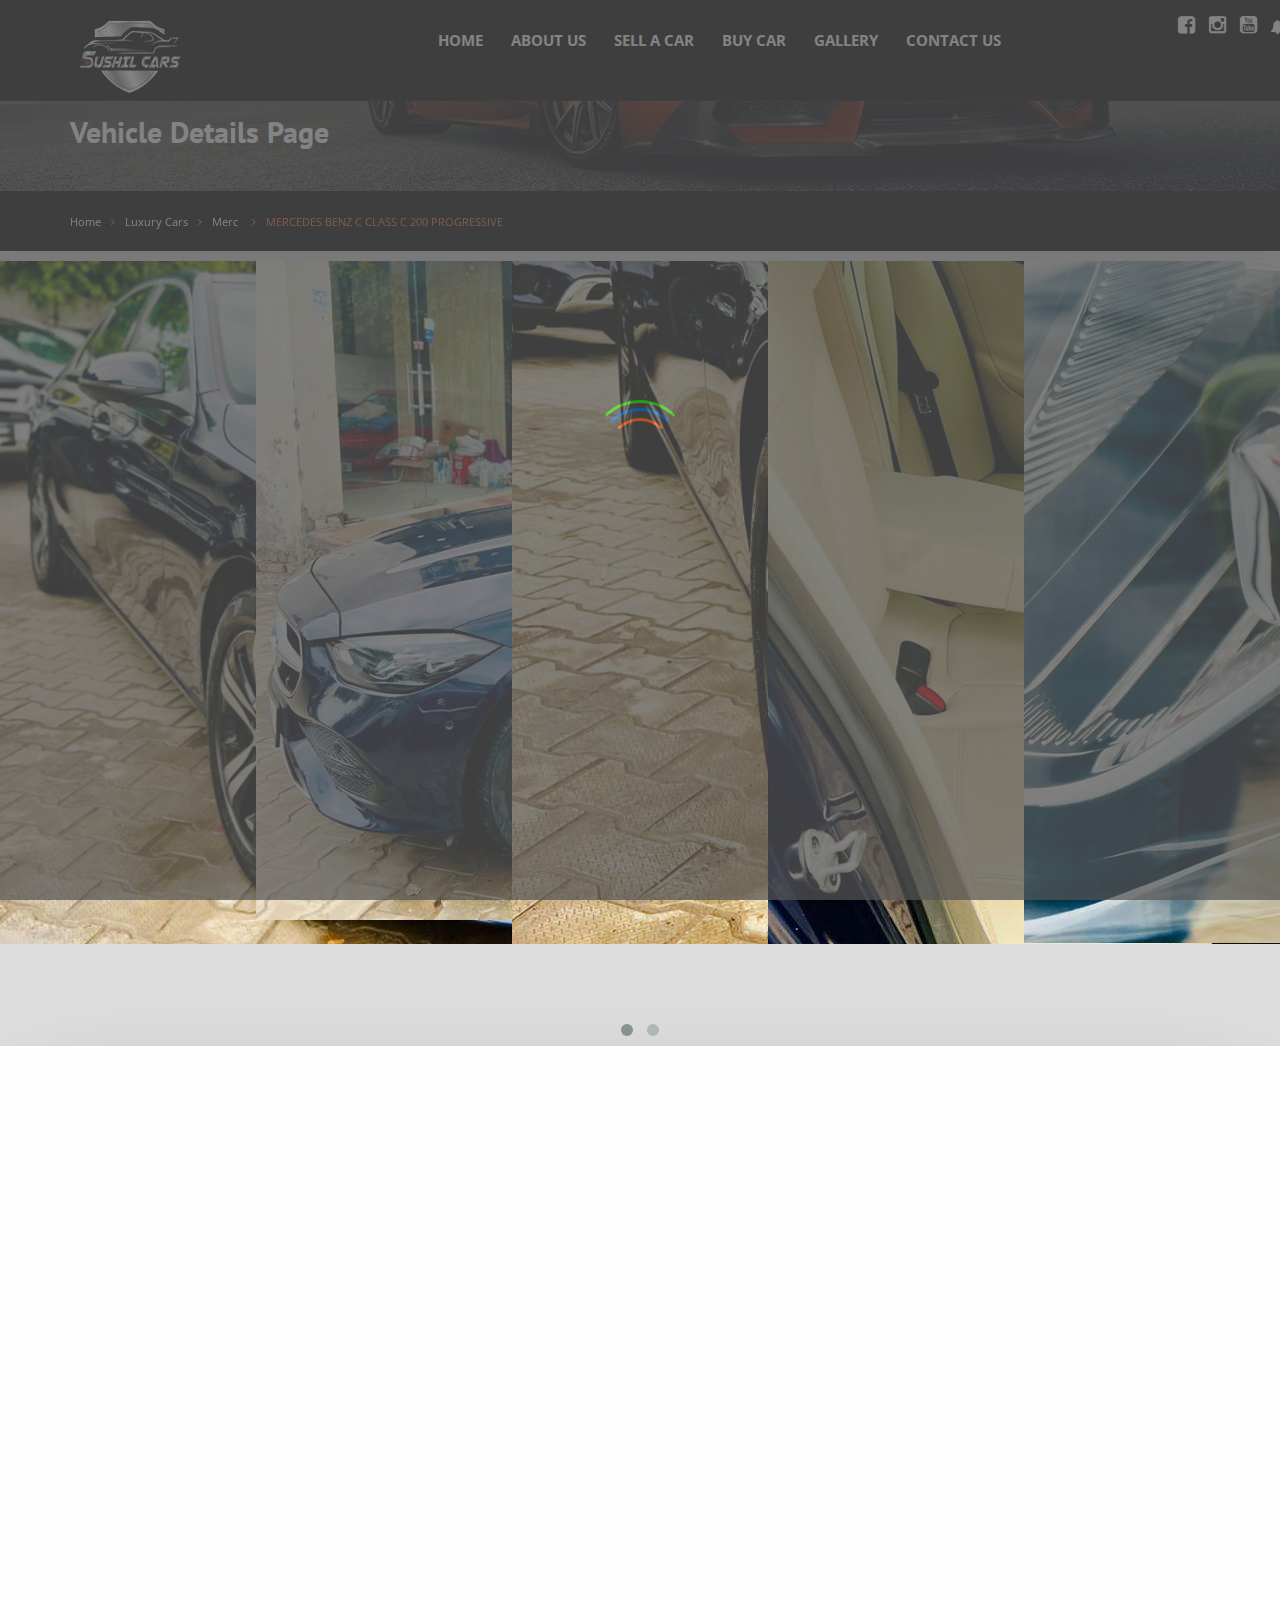
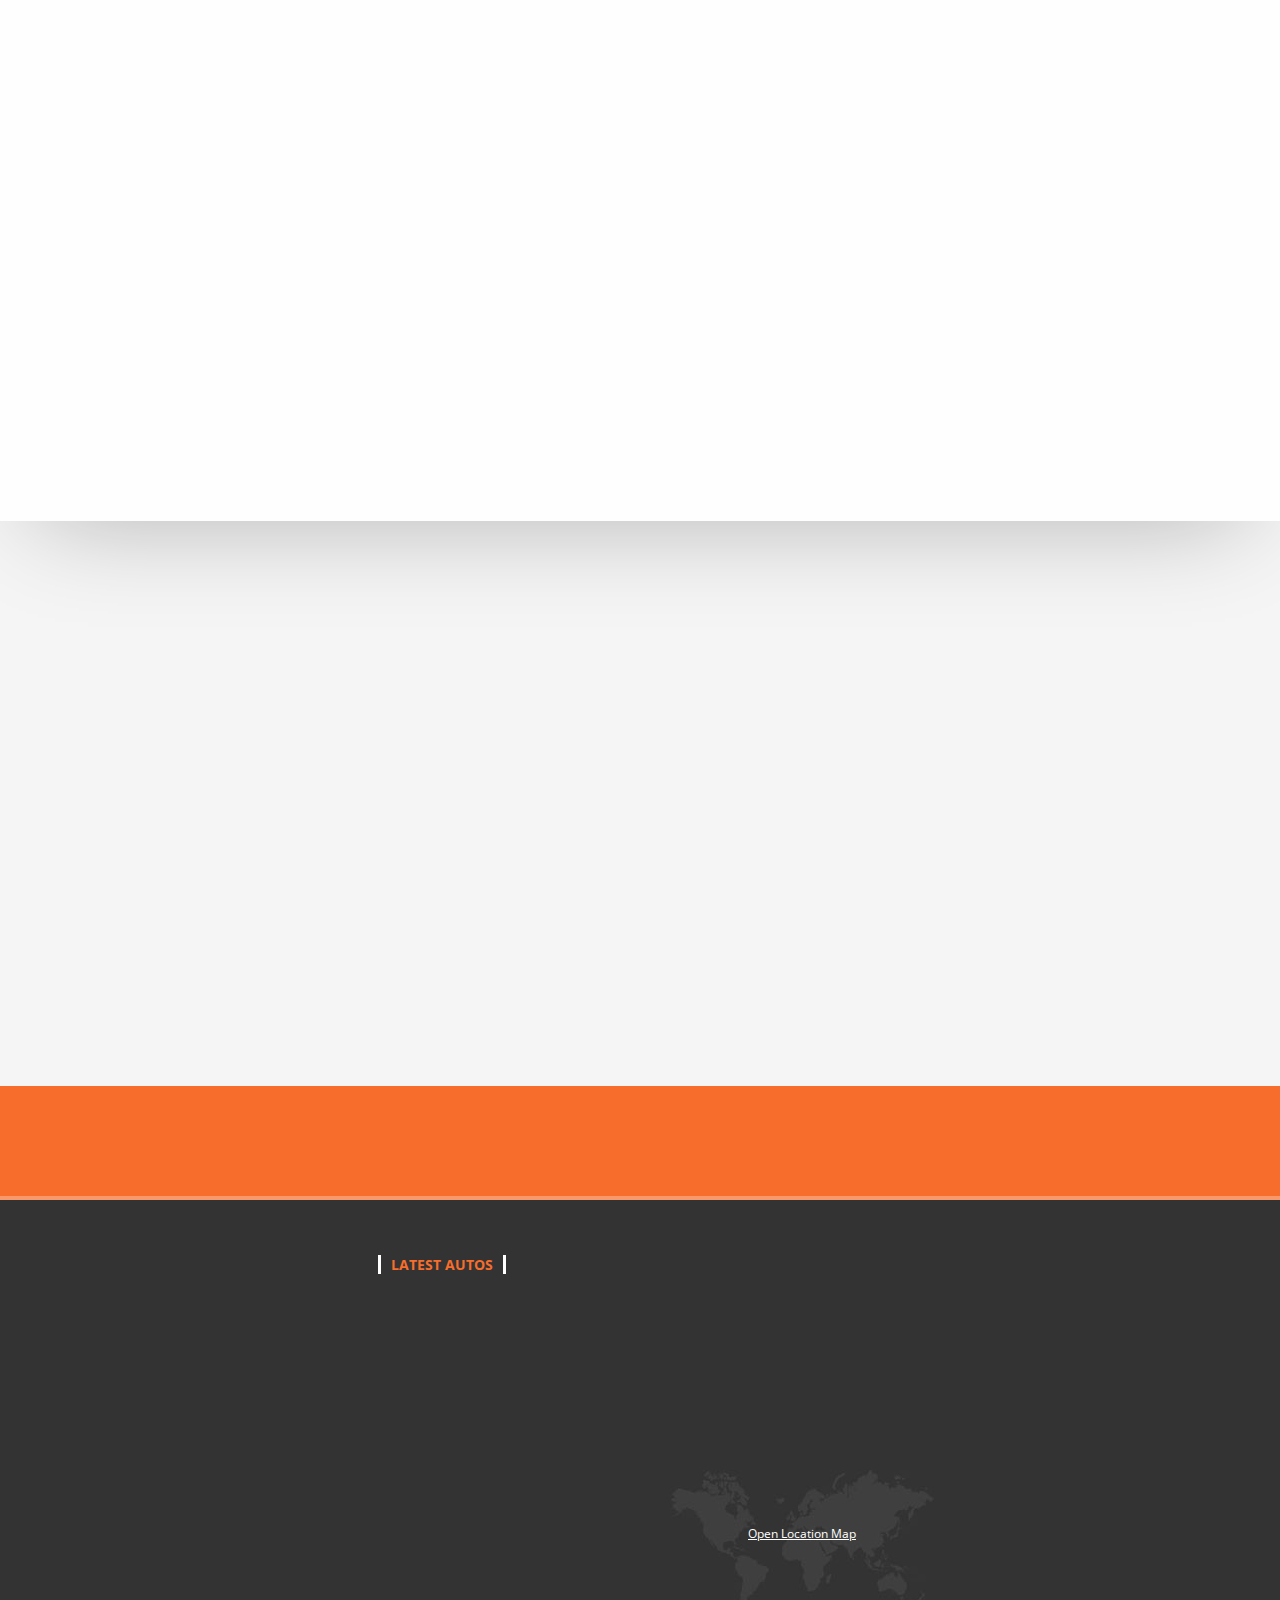
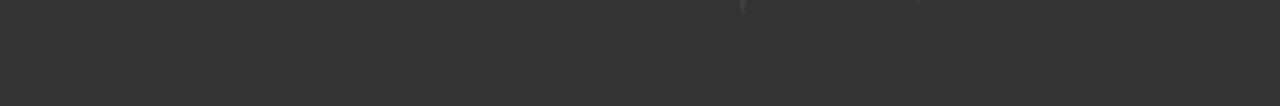
<file: detail.html>
﻿<!DOCTYPE html>
<html>

<head>
    <meta charset="utf-8" />
    <meta name="viewport" content="width=device-width, initial-scale=1" />
    <title>Sushil Cars</title>
    <link rel="shortcut icon" type="image/x-icon" href="images/favicon.png" />
    <link href="css/master.css" rel="stylesheet">
    <!-- SWITCHER -->
    <link rel="stylesheet" id="switcher-css" type="text/css" href="assets/switcher/css/switcher.css" media="all" />
    <link rel="alternate stylesheet" type="text/css" href="assets/switcher/css/color1.css" title="color1" media="all" data-default-color="true" />
    <link rel="alternate stylesheet" type="text/css" href="assets/switcher/css/color2.css" title="color2" media="all" />
    <link rel="alternate stylesheet" type="text/css" href="assets/switcher/css/color3.css" title="color3" media="all" />
    <link rel="alternate stylesheet" type="text/css" href="assets/switcher/css/color4.css" title="color4" media="all" />
    <link rel="alternate stylesheet" type="text/css" href="assets/switcher/css/color5.css" title="color5" media="all" />
    <link rel="alternate stylesheet" type="text/css" href="assets/switcher/css/color6.css" title="color6" media="all" />
    <link rel="stylesheet" href="https://owlcarousel2.github.io/OwlCarousel2/assets/owlcarousel/assets/owl.carousel.min.css">
    <link rel="stylesheet" href="assets/switcher/css/owl.theme.default.min.css">

    <!--[if lt IE 9]>
        <script src="//oss.maxcdn.com/libs/html5shiv/3.7.0/html5shiv.js"></script>
        <script src="//oss.maxcdn.com/libs/respond.js/1.4.2/respond.min.js"></script>
        <![endif]-->
</head>

<body class="m-detail" data-scrolling-animations="true" data-equal-height=".b-auto__main-item">
    <!-- Loader -->
    <div id="page-preloader"><span class="spinner"></span></div>
    <!-- Loader end -->
    <!-- Start Switcher -->
    <div class="switcher-wrapper">

        <div class="form_holder">
            <div class="row">

            </div>
        </div>
    </div>
    </div>
    </div>
    <!-- End Switcher -->

    <section class="b-modal">
        <div class="modal fade" id="myModal" tabindex="-1" role="dialog" aria-labelledby="myModalLabel" aria-hidden="true">
            <div class="modal-dialog">
                <div class="modal-content">
                    <div class="modal-header">
                        <button type="button" class="close" data-dismiss="modal" aria-hidden="true">&times;</button>
                        <h4 class="modal-title" id="myModalLabel">Video</h4>
                    </div>
                    <div class="modal-body">
                        <iframe width="560" height="315" src="https://www.youtube.com/embed/a_ugz7GoHwY" allowfullscreen></iframe>
                    </div>
                    <div class="modal-footer">
                        <button type="button" class="btn btn-default" data-dismiss="modal">Close</button>
                    </div>
                </div>
            </div>
        </div>
    </section>
    <!--b-modal-->
    </div>
    </div>
    </div>
    </div>
    </header>
    <!--b-topBar-->
    <nav class="nav_b  navbar navbar-inverse navbar-fixed-top">
        <div class="container">
            <div class="row">
                <div class="col-sm-2 col-xs-3">
                    <div class="b-nav__logo wow slideInLeft" data-wow-delay="0.3s">

                        <img src="images/logo/logo-1.png">
                    </div>
                </div>
                <div class="col-sm-2 visible-xs" style="margin-left: 200px;">
                    <div class="b-topBarsocial-wrapper none">
                        <div class="b-topbar-social">
                            <a href="#"><span class="fa fa-facebook-square"></span></a>

                            <a href="#"><span class="fa fa-instagram"></span></a>
                            <a href="#"><span class="fa fa-youtube-square"></span></a>
                            <a href="Notification.html" class=" fa fa-bell" style="margin-top : 15px"> <span style="background-color: brown" class=" bg-danger position-absolute top-0 start-100 translate-middle badge rounded-pill bg-danger ">
                                99+
                               
                            </span>
                            </a>
                        </div>
                    </div>
                </div>
                <div class="col-sm-8">
                    <div class="b-nav__list wow slideInRight" data-wow-delay="0.3s">
                        <div class="navbar-header">
                            <button type="button" class="navbar-toggle" data-toggle="collapse" data-target="#nav">
                                <span class="sr-only">Toggle navigation</span>
                                <span class="icon-bar"></span>
                                <span class="icon-bar"></span>
                                <span class="icon-bar"></span>
                            </button>
                        </div>
                        <div class="collapse navbar-collapse navbar-main-slide" id="nav">
                            <ul class="navbar-nav-menu">
                                <li><a href="index.html">HOME</a></li>
                                <li><a href="about.html">ABOUT US</a></li>
                                <li><a href="submit1.html">SELL A CAR</a></li>
                                <li><a href="listTableTwo.html">BUY CAR</a></li>
                                <li><a href="gallery.html">GALLERY</a></li>
                                <li><a href="contacts.html">CONTACT US</a></li>
                            </ul>
                        </div>
                    </div>
                </div>
                <div id="iconsimag" class="col-sm-2 col-md-4  hidden-xs" style=" margin-left: 900px; margin-top: -100px;">
                    <div class="b-topBarsocial-wrapper">
                        <div class="b-topbar-social">
                            <a href="https://www.facebook.com/profile.php?id=100077481055938"><span class="fa fa-facebook-square"></span></a>

                            <a href="https://www.instagram.com/sushilcarbazzar/"><span class="fa fa-instagram"></span></a>
                            <a href="https://www.youtube.com/@sushilcarbazzar5502"><span class="fa fa-youtube-square"></span></a>

                            <a href="Notification.html" class=" fa fa-bell" style="margin-top : 15px"> <span style="background-color: brown" class=" bg-danger position-absolute top-0 start-100 translate-middle badge rounded-pill bg-danger ">
                                    99+
                                   
                                </span>
                            </a>
                            <!-- <a class="dropdown " href="" style="margin-top : -30px; margin-left: 150px; width:100px;">
                                <i style="background-color: black;" class="fa fa-user  dropdown-toggle bg-black" data-bs-toggle="dropdown" aria-expanded="false">
                                        <ul class="dropdown-menu">
                                            <li><a class="dropdown-item" href="#">My Profile</a></li>
                                            <li><a class="dropdown-item" href="#">Cars Insurence</a></li>
                                            <li><a class="dropdown-item" href="#">Cars Insurence</a></li>
                                            <li><a class="dropdown-item" href="#">Create New Profile</a></li>
                                        </ul>
                                </i>
                            </a> -->




                        </div>
                    </div>
                </div>

            </div>
        </div>
    </nav>
    <!--b-nav-->


    <section class="b-pageHeader">
        <div class="container">
            <h1 class="wow zoomInLeft" data-wow-delay="0.5s">Vehicle Details Page</h1>
        </div>
    </section>
    <!--b-pageHeader-->
    <div style="background-color: black;" class="b-breadCumbs s-shadow wow zoomInUp" data-wow-delay="0.5s">
        <div class="container">
            <a href="home.html" class="b-breadCumbs__page">Home</a><span class="fa fa-angle-right"></span><a href="listings.html" class="b-breadCumbs__page">Luxury Cars</a><span class="fa fa-angle-right"></span><a href="listingsTwo.html" class="b-breadCumbs__page">Merc</a>
            <span class="fa fa-angle-right"></span><a href="detail.html" class="b-breadCumbs__page m-active">MERCEDES BENZ C CLASS C 200 PROGRESSIVE</a>
        </div>
    </div>
    <!--b-breadCumbs-->

    <!--b-infoBar-->


    <section>
        <div style="padding-top: 10px" class="owl-carousel owl-theme">
            <div class="item">
                <img src="images/car-images/car_derail/merc-1.jpg" />
            </div>
            <div class="item">
                <img src="images/car-images/car_derail/merc-2.jpg" />
            </div>
            <div class="item">

                <img src="images/car-images/car_derail/merc-3.jpg" />
            </div>
            <div class="item">
                <img src="images/car-images/car_derail/merc-4.jpg" />
            </div>
            <div class="item">
                <img src="images/car-images/car_derail/merc-5.jpg" />
            </div>
            <div class="item">
                <img src="images/car-images/car_derail/merc-0.jpg" />
            </div>
        </div>
    </section>






    <section class="b-detail s-shadow">
        <div class="container">
            <header class="b-detail__head s-lineDownLeft wow zoomInUp" data-wow-delay="0.5s">
                <div class="row">
                    <div class="col-sm-9 col-xs-12">
                        <div class="b-detail__head-title">
                            <h1>MERCEDES BENZ C CLASS C 200 PROGRESSIVE</h1>
                            <h3 style="color: black;">Luxury Car</h3>
                        </div>
                    </div>
                    <div class="col-sm-3 col-xs-12">
                        <div class="b-detail__head-price">
                            <div class="b-detail__head-price-num"><i class="fa fa-rupee">53,00,000</i></div>
                            <p style="color: black">Included Taxes &amp; Checkup</p>
                        </div>
                    </div>
                </div>
            </header>









            <div class="b-detail__main">
                <div class="row">
                    <div class="col-md-8 col-xs-12">
                        <div class="b-detail__main-info">
                            <div class="b-detail__main-info-images wow zoomInUp" data-wow-delay="0.5s">
                                <div class="row m-smallPadding">
                                    <div class="col-xs-10">

                                        <aside class="b-detail__main-aside">
                                            <div class="b-detail__main-aside-desc wow zoomInUp" data-wow-delay="0.5s">
                                                <h2 class="s-titleDet">Description</h2>
                                                <div class="row">
                                                    <div class="col-xs-6">
                                                        <h4 class="b-detail__main-aside-desc-title">Make</h4>
                                                    </div>
                                                    <div class="col-xs-6">
                                                        <p class="b-detail__main-aside-desc-value">Mercedes Benz</p>
                                                    </div>
                                                </div>
                                                <div class="row">
                                                    <div class="col-xs-6">
                                                        <h4 class="b-detail__main-aside-desc-title">Model</h4>
                                                    </div>
                                                    <div class="col-xs-6">
                                                        <p class="b-detail__main-aside-desc-value">Maxima</p>
                                                    </div>
                                                </div>
                                                <div class="row">
                                                    <div class="col-xs-6">
                                                        <h4 class="b-detail__main-aside-desc-title">Kilometres</h4>
                                                    </div>
                                                    <div class="col-xs-6">
                                                        <p class="b-detail__main-aside-desc-value">39,000 km</p>
                                                    </div>
                                                </div>
                                                <div class="row">
                                                    <div class="col-xs-6">
                                                        <h4 class="b-detail__main-aside-desc-title">Body Type</h4>
                                                    </div>
                                                    <div class="col-xs-6">
                                                        <p class="b-detail__main-aside-desc-value">Sedan</p>
                                                    </div>
                                                </div>
                                                <div class="row">
                                                    <div class="col-xs-6">
                                                        <h4 class="b-detail__main-aside-desc-title">Style/trim</h4>
                                                    </div>
                                                    <div class="col-xs-6">
                                                        <p class="b-detail__main-aside-desc-value">SV Premium</p>
                                                    </div>
                                                </div>
                                                <div class="row">
                                                    <div class="col-xs-6">
                                                        <h4 class="b-detail__main-aside-desc-title">Engine</h4>
                                                    </div>
                                                    <div class="col-xs-6">
                                                        <p class="b-detail__main-aside-desc-value">V-6 cyl</p>
                                                    </div>
                                                </div>
                                                <div class="row">
                                                    <div class="col-xs-6">
                                                        <h4 class="b-detail__main-aside-desc-title">Drivetrain</h4>
                                                    </div>
                                                    <div class="col-xs-6">
                                                        <p class="b-detail__main-aside-desc-value">EWD</p>
                                                    </div>
                                                </div>
                                                <div class="row">
                                                    <div class="col-xs-6">
                                                        <h4 class="b-detail__main-aside-desc-title">Transmission</h4>
                                                    </div>
                                                    <div class="col-xs-6">
                                                        <p class="b-detail__main-aside-desc-value">Dual-Clutch Automatic</p>
                                                    </div>
                                                </div>
                                                <div class="row">
                                                    <div class="col-xs-6">
                                                        <h4 class="b-detail__main-aside-desc-title">Exterior Color</h4>
                                                    </div>
                                                    <div class="col-xs-6">
                                                        <p class="b-detail__main-aside-desc-value">Dark Grey</p>
                                                    </div>
                                                </div>
                                                <div class="row">
                                                    <div class="col-xs-6">
                                                        <h4 class="b-detail__main-aside-desc-title">Interior color</h4>
                                                    </div>
                                                    <div class="col-xs-6">
                                                        <p class="b-detail__main-aside-desc-value">Jet Black</p>
                                                    </div>
                                                </div>
                                                <div class="row">
                                                    <div class="col-xs-6">
                                                        <h4 class="b-detail__main-aside-desc-title">Passangers/Doors</h4>
                                                    </div>
                                                    <div class="col-xs-6">
                                                        <p class="b-detail__main-aside-desc-value">5 Passengers / 4 Doors</p>
                                                    </div>
                                                </div>
                                                <div class="row">
                                                    <div class="col-xs-6">
                                                        <h4 class="b-detail__main-aside-desc-title">Fuel Type</h4>
                                                    </div>
                                                    <div class="col-xs-6">
                                                        <p class="b-detail__main-aside-desc-value">Gasoline Fue</p>
                                                    </div>
                                                </div>
                                                <div class="row">
                                                    <div class="col-xs-6">
                                                        <h4 class="b-detail__main-aside-desc-title">City Fuel Economy </h4>
                                                    </div>
                                                    <div class="col-xs-6">
                                                        <p class="b-detail__main-aside-desc-value">10.8L/100km</p>
                                                    </div>
                                                </div>
                                                <div class="row">
                                                    <div class="col-xs-6">
                                                        <h4 class="b-detail__main-aside-desc-title">Hwy Fuel Economy</h4>
                                                    </div>
                                                    <div class="col-xs-6">
                                                        <p class="b-detail__main-aside-desc-value">7.7L/100km</p>
                                                    </div>
                                                </div>
                                            </div>
                                    </div>
                                </div>
                            </div>

                        </div>
                    </div>








                    <div class="row">
                        <div class="col-md-4 col-xs-12">
                            <aside class="b-detail__main-aside">
                                <div class="b-detail__main-aside-desc wow zoomInUp" data-wow-delay="0.5s">

                                    <h2 class="s-titleDet">INQUIRE ABOUT THIS VEHICLE</h2>
                                    <div class="b-detail__main-aside-about-call">
                                        <span class="fa fa-phone"></span>
                                        <div>92509 22333</div>
                                        <p>Call the seller 24/7 and they would help you.</p>
                                    </div>
                                    <div class="b-detail__main-aside-about-seller">
                                        <p>Seller Info: <span>Sushil Car Bazar</span></p>
                                    </div>
                                    <div class="b-detail__main-aside-about-form">
                                        <div class="b-detail__main-aside-about-form-links">
                                            <a href="#" class="j-tab m-active s-lineDownCenter" data-to='#form1'>GENERAL INQUIRY</a>
                                            <a href="#" class="j-tab" data-to='#form2'>SCHEDULE TEST DRIVE</a>
                                        </div>
                                        <form id="form1" action="/" method="post">
                                            <input type="text" placeholder="YOUR NAME" value="" name="name" />
                                            <input type="email" placeholder="EMAIL ADDRESS" value="" name="email" />
                                            <input type="tel" placeholder="PHONE NO." value="" name="name" />
                                            <textarea name="text" placeholder="message"></textarea>


                                            <button type="submit" class="btn m-btn">RAISE ENQUIRY<span class="fa fa-angle-right"></span></button>
                                        </form>
                                        <form id="form2" action="/" method="post">
                                            <input type="text" placeholder="YOUR NAME" value="" name="name" />
                                            <textarea name="text" placeholder="message"></textarea>


                                            <button type="submit" class="btn m-btn">RAISE ENQUIRY<span class="fa fa-angle-right"></span></button>
                                        </form>
                                    </div>




    </section>
    <!--b-detail-->
    <section class="b-related m-home">
        <div class="container">
            <h5 class="s-titleBg wow zoomInUp" data-wow-delay="0.5s">FIND OUT MORE</h5><br />
            <h2 class="s-title wow zoomInUp" data-wow-delay="0.5s">RELATED VEHICLES ON SALE</h2>
            <div class="row">
                <div class="col-md-3 col-xs-6">
                    <div class="b-auto__main-item wow zoomInLeft" data-wow-delay="0.5s">
                        <img class="img-responsive center-block" src="media/270x150/LandRover.jpg" alt="LandRover" />
                        <div class="b-world__item-val">
                            <span class="b-world__item-val-title">REGISTERED <span>2020</span></span>
                        </div>
                        <h2><a href="detail.html">MERCEDES BENZ E 220D</a></h2>
                        <div class="b-auto__main-item-info s-lineDownLeft">
                            <span class="m-price">
                              <i class="fa fa-rupee"></i>57,95,000
                            </span>
                            <span class="m-number">
                            <i class="fa fa-tachometer"></i>24,000 KM
                            </span>
                        </div>
                        <div style="text-align: left" class="b-featured__item-links m-auto">
                            <a style="color: black" href="#">Used</a>
                            <a style="color: black" href="#">White</a>
                            <a style="color: black" href="#">Diesel</a>
                        </div>
                    </div>
                </div>
                <div class="col-md-3 col-xs-6">
                    <div class="b-auto__main-item wow zoomInLeft" data-wow-delay="0.5s">
                        <img class="img-responsive center-block" src="media/270x150/kia.jpg" alt="Kia" />
                        <div class="b-world__item-val">
                            <span class="b-world__item-val-title">REGISTERED <span>2019</span></span>
                        </div>
                        <h2><a href="detail.html">KIA SELTOS HTK PLUS 1.5</a></h2>
                        <div class="b-auto__main-item-info s-lineDownLeft">
                            <span class="m-price">
                              <i class="fa fa-rupee"></i>12,75,000
                            </span>
                            <span class="m-number">
                            <i class="fa fa-tachometer"></i>25,000 KM
                            </span>
                        </div>
                        <div style="text-align: left" class="b-featured__item-links m-auto">
                            <a style="color: black" href="#">Used</a>
                            <a style="color: black" href="#">Red</a>
                            <a style="color: black" href="#">Petrol</a>
                        </div>
                    </div>
                </div>
                <div class="col-md-3 col-xs-6">
                    <div class="b-auto__main-item wow zoomInLeft" data-wow-delay="0.5s">
                        <img class="img-responsive center-block" src="media/270x150/jeep.jpg" alt="jeep" />
                        <div class="b-world__item-val">
                            <span class="b-world__item-val-title">REGISTERED <span>2020</span></span>
                        </div>
                        <h2><a href="detail.html">JEEP COMPASS PLUS AT</a></h2>
                        <div class="b-auto__main-item-info s-lineDownLeft">
                            <span class="m-price">
                              <i class="fa fa-rupee"></i>18,75,000
                            </span>
                            <span class="m-number">
                            <i class="fa fa-tachometer"></i>63,000 KM
                            </span>
                        </div>
                        <div style="text-align: left" class="b-featured__item-links m-auto">
                            <a style="color: black" href="#">Used</a>
                            <a style="color: black" href="#">White</a>
                            <a style="color: black" href="#">Petrol</a>
                        </div>
                    </div>
                </div>
                <div class="col-md-3 col-xs-6">
                    <div class="b-auto__main-item wow zoomInLeft" data-wow-delay="0.5s">
                        <img class="img-responsive center-block" src="media/270x150/volvo.jpg" alt="LandRover" />
                        <div class="b-world__item-val">
                            <span class="b-world__item-val-title">REGISTERED <span>2020</span></span>
                        </div>
                        <h2><a href="detail.html">VOLVO XC40 T4 R-DESIGN</a></h2>
                        <div class="b-auto__main-item-info s-lineDownLeft">
                            <span class="m-price">
                              <i class="fa fa-rupee"></i>37,95,000
                            </span>
                            <span class="m-number">
                            <i class="fa fa-tachometer"></i>20,000 KM
                            </span>
                        </div>
                        <div style="text-align: left" class="b-featured__item-links m-auto">
                            <a style="color: black" href="#">Used</a>
                            <a style="color: black" href="#">Red</a>
                            <a style="color: black" href="#">PETROL</a>
                        </div>
                    </div>
                </div>
            </div>
        </div>
    </section>
    <!--"b-related-->


    <!--b-brands-->
    <div class="b-features">
        <div class="container">
            <div class="row">
                <div class="col-md-9 col-md-offset-3 col-xs-6 col-xs-offset-6">
                    <ul class="b-features__items">
                        <li class="wow zoomInUp" data-wow-delay="0.3s" data-wow-offset="100">Low Prices, No Haggling</li>
                        <li class="wow zoomInUp" data-wow-delay="0.3s" data-wow-offset="100">Largest Car Dealership</li>
                        <li class="wow zoomInUp" data-wow-delay="0.3s" data-wow-offset="100">Multipoint Safety Check</li>
                    </ul>
                </div>
            </div>
        </div>
    </div>
    <!--b-features-->
    <div class="b-info">
        <div class="container">
            <div class="row">
                <div class="col-md-3 col-xs-6">
                    <aside class="b-info__aside wow zoomInLeft" data-wow-delay="0.3s">
                        <article class="b-info__aside-article">
                            <h3>OPENING HOURS</h3>
                            <div class="b-info__aside-article-item">
                                <h6>Sales Department</h6>
                                <p>
                                    Mon-Sat : 8:00am - 5:00pm<br /> Sunday is closed
                                </p>
                            </div>

                        </article>
                        <article class="b-info__aside-article">
                            <h3>About us</h3>
                            <p>
                                Established in the year 2002, Sushil Car Bazar is one of the top & most trusted dealership for preowned luxury car.In over 17 years of business history we have always had a customer oriented approach & total customer satisfaction has been our motive.
                            </p>
                        </article>
                        <a href="about.html" class="btn m-btn">Read More<span class="fa fa-angle-right"></span></a>
                    </aside>
                </div>
                <div class="col-md-3 col-xs-6">
                    <div class="b-info__latest">
                        <h3>LATEST AUTOS</h3>
                        <div class="b-info__latest-article wow zoomInUp" data-wow-delay="0.3s">
                            <div class="b-info__latest-article-photo m-audi"></div>
                            <div class="b-info__latest-article-info">
                                <h6><a href="detail.html">HYUNDAI CRETA S PLUS</a></h6>
                                <p><span class="fa fa-tachometer"></span> 33,000 KM</p>
                            </div>
                        </div>
                        <div class="b-info__latest-article wow zoomInUp" data-wow-delay="0.3s">
                            <div class="b-info__latest-article-photo m-audiSpyder"></div>
                            <div class="b-info__latest-article-info">
                                <h6><a href="#">MERCEDES BENZ A-CLASS</a></h6>
                                <p><span class="fa fa-tachometer"></span> 8,000 KM</p>
                            </div>
                        </div>
                        <div class="b-info__latest-article wow zoomInUp" data-wow-delay="0.3s">
                            <div class="b-info__latest-article-photo m-aston"></div>
                            <div class="b-info__latest-article-info">
                                <h6><a href="#">VOLVO XC40 T4 R-DESIGN</a></h6>
                                <p><span class="fa fa-tachometer"></span> 20,000 KM</p>
                            </div>
                        </div>
                    </div>
                </div>

                <div class="col-md-3 col-xs-6">
                    <address class="b-info__contacts wow zoomInUp" data-wow-delay="0.3s">
                        <p>contact us</p>
                        <div class="b-info__contacts-item">
                            <span class="fa fa-map-marker"></span>
                            <ol>Plot No, 5 Block A1 Sector 11 DLF Faridabad, 11-12 Dividing Road Pincode 121006</ol>
                            </em>
                        </div>
                        <div class="b-info__contacts-item">
                            <span class="fa fa-map-marker"></span>
                            <em><ol>Spaze Boulevard, Sector-47, Gurugram</ol>
                            </em>
                        </div>
                        <div class="b-info__contacts-item">
                            <span class="fa fa-phone"></span>
                           <ol>+91 92509 22333<br>+91 98114 36332</ol>
                        </div>
                        
                        <div class="b-info__contacts-item">
                            <span class="fa fa-envelope"></span>
                            <em><ol>sushilcarbazar@gmail.com</ol></em>
                        </div>
                    </address>
                    <address class="b-info__map">
                        <a href="contacts.html">Open Location Map</a>
                    </address>
                </div>
            </div>
        </div>
    </div>
    <!--b-info-->

    <!--b-footer-->
    <!--Main-->
    <script src="js/jquery-latest.js"></script>
    <script src="js/jquery-ui.min.js"></script>
    <script src="js/bootstrap.min.js"></script>
    <script src="js/modernizr.custom.js"></script>
    <script src="assets/rendro-easy-pie-chart/dist/jquery.easypiechart.min.js"></script>
    <script src="js/jquery.easypiechart.min.js"></script>
    <script src="js/classie.js"></script>
    <!--Switcher-->
    <script src="assets/switcher/js/switcher.js"></script>
    <!--Owl Carousel-->
    <script src="assets/owl-carousel/owl.carousel.min.js"></script>
    <!--bxSlider-->
    <script src="assets/bxslider/jquery.bxslider.js"></script>
    <!-- jQuery UI Slider -->
    <script src="assets/slider/jquery.ui-slider.js"></script>
    <!--Theme-->
    <script src="js/jquery.smooth-scroll.js"></script>
    <script src="js/wow.min.js"></script>
    <script src="js/jquery.placeholder.min.js"></script>
    <script src="js/theme.js"></script>

    <script src="js/jquery-latest.js"></script>
    <script src="js/jquery-ui.min.js"></script>
    <script src="js/bootstrap.min.js"></script>
    <script src="js/modernizr.custom.js"></script>
    <script src="assets/rendro-easy-pie-chart/dist/jquery.easypiechart.min.js"></script>
    <script src="js/jquery.easypiechart.min.js"></script>
    <script src="js/classie.js"></script>
    <!--Switcher-->
    <script src="assets/switcher/js/switcher.js"></script>
    <!--Owl Carousel-->
    <script src="assets/owl-carousel/owl.carousel.min.js"></script>
    <!--bxSlider-->
    <script src="assets/bxslider/jquery.bxslider.js"></script>
    <!-- jQuery UI Slider -->
    <script src="assets/slider/jquery.ui-slider.js"></script>
    <script src="https://owlcarousel2.github.io/OwlCarousel2/assets/vendors/jquery.min.js"></script>

    <script src="https://owlcarousel2.github.io/OwlCarousel2/assets/owlcarousel/owl.carousel.js"></script>
    <script>
        var owl = $('.owl-carousel');
        owl.owlCarousel({
            margin: 10,
            loop: true,
            autoplay: false,
            slideTransition: 'linear',
            autoplayTimeout: 2000,
            autoplaySpeed: 500,
            autoplayHoverPause: true,
            nav: true,

            responsive: {
                0: {
                    items: 1
                },
                600: {
                    items: 2
                },
                1000: {
                    items: 3
                }
            }
        })
    </script>

    <!--Theme-->
    <script src="js/jquery.smooth-scroll.js"></script>
    <script src="js/wow.min.js"></script>
    <script src="js/jquery.placeholder.min.js"></script>
    <script src="js/theme.js"></script>
    <script>
        new WOW().init();
    </script>

</body>

</html>
</file>
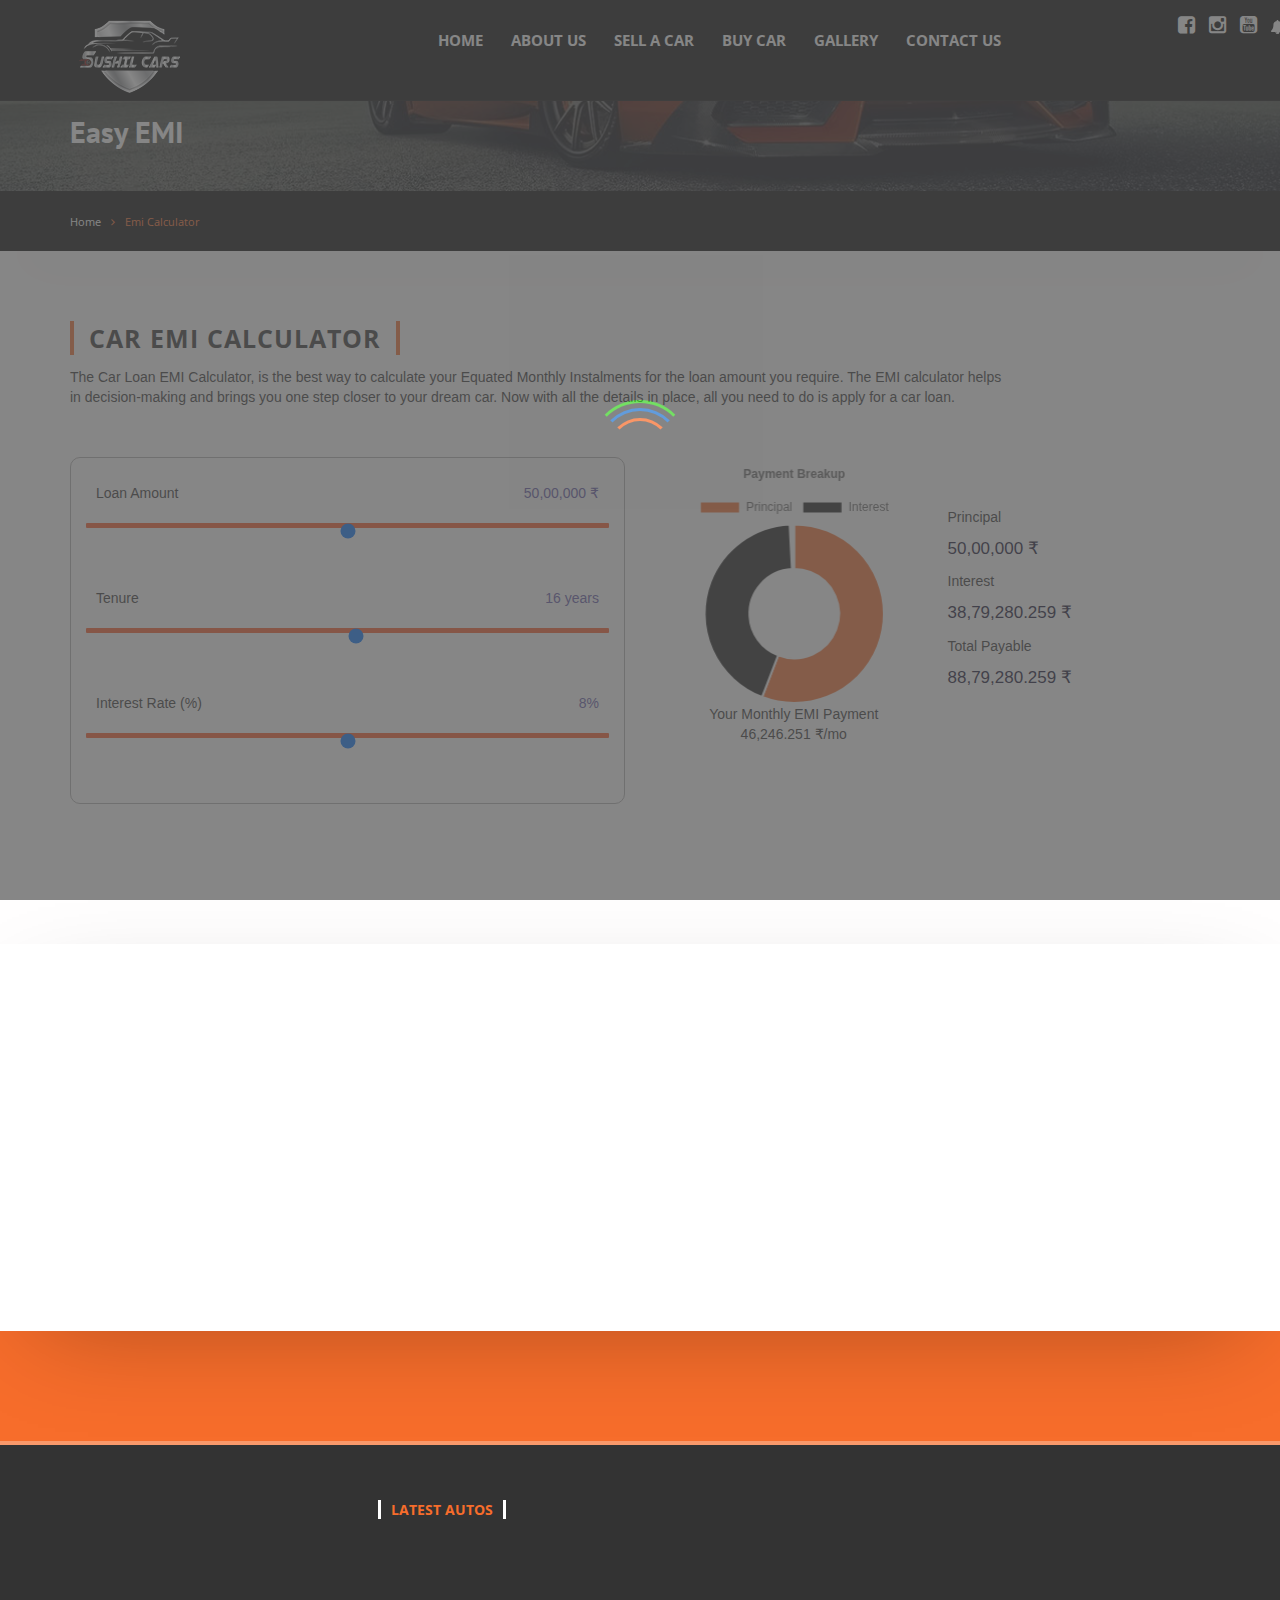
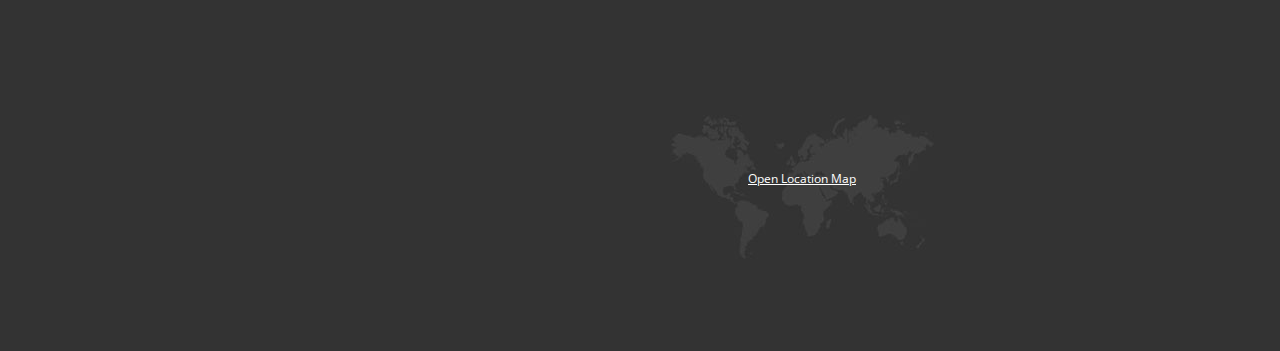
<file: emi-calculator.html>
﻿<!DOCTYPE html>
<html>

<head>
    <meta charset="utf-8" />
    <meta name="viewport" content="width=device-width, initial-scale=1" />
    <title>Sushil Cars</title>
    <link rel="shortcut icon" type="image/x-icon" href="images/favicon.png" />
    <link href="css/master.css" rel="stylesheet">
    <!-- SWITCHER -->
    <link rel="stylesheet" id="switcher-css" type="text/css" href="assets/switcher/css/switcher.css" media="all" />
    <link rel="alternate stylesheet" type="text/css" href="assets/switcher/css/color1.css" title="color1" media="all" data-default-color="true" />
    <link rel="alternate stylesheet" type="text/css" href="assets/switcher/css/color2.css" title="color2" media="all" />
    <link rel="alternate stylesheet" type="text/css" href="assets/switcher/css/color3.css" title="color3" media="all" />
    <link rel="alternate stylesheet" type="text/css" href="assets/switcher/css/color4.css" title="color4" media="all" />
    <link rel="alternate stylesheet" type="text/css" href="assets/switcher/css/color5.css" title="color5" media="all" />
    <link rel="alternate stylesheet" type="text/css" href="assets/switcher/css/color6.css" title="color6" media="all" />
    <link rel="stylesheet" href="https://owlcarousel2.github.io/OwlCarousel2/assets/owlcarousel/assets/owl.carousel.min.css">
    <link rel="stylesheet" href="assets/switcher/css/owl.theme.default.min.css">

    <!--[if lt IE 9]>
        <script src="//oss.maxcdn.com/libs/html5shiv/3.7.0/html5shiv.js"></script>
        <script src="//oss.maxcdn.com/libs/respond.js/1.4.2/respond.min.js"></script>
        <![endif]-->

    <style>
        input[type=range]::-webkit-slider-runnable-track {
            width: 100%;
            height: 5px;
            cursor: pointer;
            animate: 0.2s;
            box-shadow: 0px 0px 0px #000000;
            background: #FF5724;
            border-radius: 1px;
            border: 0px solid #000000;
        }
        
        input[type=range]:focus::-webkit-slider-runnable-track {
            background: #FF5724;
        }
        
        input[type=range]::-moz-range-track {
            width: 100%;
            height: 5px;
            cursor: pointer;
            animate: 0.2s;
            box-shadow: 0px 0px 0px #000000;
            background: #FF5724;
            border-radius: 1px;
            border: 0px solid #000000;
        }
        
        input[type=range]::-moz-range-thumb {
            box-shadow: 1px 1px 0px #FFFFFF;
            border: 2px solid #E3E3E3;
            height: 18px;
            width: 18px;
            border-radius: 25px;
            background: #000000;
            cursor: pointer;
        }
        
        input[type=range]::-ms-track {
            width: 100%;
            height: 5px;
            cursor: pointer;
            animate: 0.2s;
            background: transparent;
            border-color: transparent;
            color: transparent;
        }
        
        input[type=range]::-ms-fill-lower {
            background: #FF5724;
            border: 0px solid #000000;
            border-radius: 2px;
            box-shadow: 0px 0px 0px #000000;
        }
        
        input[type=range]::-ms-fill-upper {
            background: #FF5724;
            border: 0px solid #000000;
            border-radius: 2px;
            box-shadow: 0px 0px 0px #000000;
        }
        
        input[type=range]::-ms-thumb {
            margin-top: 1px;
            box-shadow: 1px 1px 0px #FFFFFF;
            border: 2px solid #E3E3E3;
            height: 18px;
            width: 18px;
            border-radius: 25px;
            background: #000000;
            cursor: pointer;
        }
        
        input[type=range]:focus::-ms-fill-lower {
            background: #FF5724;
        }
        
        input[type=range]:focus::-ms-fill-upper {
            background: #FF5724;
        }
        
        .sub-container {
            display: flex;
            width: 100%;
            gap: 50px;
            height: max-content;
        }
        
        .header {
            width: 100%;
            height: auto;
            display: flex;
            align-items: center;
            justify-content: space-between;
            margin-bottom: 30px;
        }
        
        .header button {
            height: max-content;
            width: max-content;
            padding: 10px;
            border: none;
            background-color: transparent;
            font-size: 35px;
            color: #9088d2;
        }
        
        .header button:hover {
            cursor: pointer;
        }
        
        .details input {
            width: 100%;
        }
        
        .detail {
            display: flex;
            justify-content: space-between;
        }
        
        .footer {
            text-align: center;
        }
        /*----- Styling the sliders ----*/
        
        input[type="range"] {
            margin: 0px 0px 50px 0;
            width: 100%;
        }
        
        input[type="range"]:focus {
            outline: none;
        }
        
        .loan-details {
            padding-top: 50px;
        }
        
        .detail {
            padding: 10px;
        }
        
        .detail-group {
            padding: 15px;
            border: 1px solid #b1b1b1;
            border-radius: 10px;
        }
    </style>
    </style>
</head>

<body class="m-detail" data-scrolling-animations="true" data-equal-height=".b-auto__main-item">
    <!-- Loader -->
    <div id="page-preloader"><span class="spinner"></span></div>
    <!-- Loader end -->
    <!-- Start Switcher -->
    <div class="switcher-wrapper">

        <div class="form_holder">
            <div class="row">

            </div>
        </div>
    </div>
    </div>
    </div>
    <!-- End Switcher -->

    <section class="b-modal">
        <div class="modal fade" id="myModal" tabindex="-1" role="dialog" aria-labelledby="myModalLabel" aria-hidden="true">
            <div class="modal-dialog">
                <div class="modal-content">
                    <div class="modal-header">
                        <button type="button" class="close" data-dismiss="modal" aria-hidden="true">&times;</button>
                        <h4 class="modal-title" id="myModalLabel">Video</h4>
                    </div>
                    <div class="modal-body">
                        <iframe width="560" height="315" src="https://www.youtube.com/embed/a_ugz7GoHwY" allowfullscreen></iframe>
                    </div>
                    <div class="modal-footer">
                        <button type="button" class="btn btn-default" data-dismiss="modal">Close</button>
                    </div>
                </div>
            </div>
        </div>
    </section>
    <!--b-modal-->
    </div>
    </div>
    </div>
    </div>
    </header>
    <!--b-topBar-->
    <nav class="nav_b  navbar navbar-inverse navbar-fixed-top">
        <div class="container">
            <div class="row">
                <div class="col-sm-2 col-xs-3">
                    <div class="b-nav__logo wow slideInLeft" data-wow-delay="0.3s">

                        <img src="images/logo/logo-1.png">
                    </div>
                </div>
                <div class="col-sm-2 visible-xs" style="margin-left: 200px;">
                    <div class="b-topBarsocial-wrapper none">
                        <div class="b-topbar-social">
                            <a href="#"><span class="fa fa-facebook-square"></span></a>

                            <a href="#"><span class="fa fa-instagram"></span></a>
                            <a href="#"><span class="fa fa-youtube-square"></span></a>
                            <a href="Notification.html" class=" fa fa-bell" style="margin-top : 15px"> <span style="background-color: brown" class=" bg-danger position-absolute top-0 start-100 translate-middle badge rounded-pill bg-danger ">
                              99+
                             
                          </span>
                            </a>
                        </div>
                    </div>
                </div>
                <div class="col-sm-8">
                    <div class="b-nav__list wow slideInRight" data-wow-delay="0.3s">
                        <div class="navbar-header">
                            <button type="button" class="navbar-toggle" data-toggle="collapse" data-target="#nav">
                              <span class="sr-only">Toggle navigation</span>
                              <span class="icon-bar"></span>
                              <span class="icon-bar"></span>
                              <span class="icon-bar"></span>
                          </button>
                        </div>
                        <div class="collapse navbar-collapse navbar-main-slide" id="nav">
                            <ul class="navbar-nav-menu">
                                <li><a href="index.html">HOME</a></li>
                                <li><a href="about.html">ABOUT US</a></li>
                                <li><a href="submit1.html">SELL A CAR</a></li>
                                <li><a href="listTableTwo.html">BUY CAR</a></li>
                                <li><a href="gallery.html">GALLERY</a></li>
                                <li><a href="contacts.html">CONTACT US</a></li>
                            </ul>
                        </div>
                    </div>
                </div>
                <div id="iconsimag" class="col-sm-2 col-md-4  hidden-xs" style=" margin-left: 900px; margin-top: -100px;">
                    <div class="b-topBarsocial-wrapper">
                        <div class="b-topbar-social">
                            <a href="https://www.facebook.com/profile.php?id=100077481055938"><span class="fa fa-facebook-square"></span></a>

                            <a href="https://www.instagram.com/sushilcarbazzar/"><span class="fa fa-instagram"></span></a>
                            <a href="https://www.youtube.com/@sushilcarbazzar5502"><span class="fa fa-youtube-square"></span></a>

                            <a href="Notification.html" class=" fa fa-bell" style="margin-top : 15px"> <span style="background-color: brown" class=" bg-danger position-absolute top-0 start-100 translate-middle badge rounded-pill bg-danger ">
                                  99+
                                 
                              </span>
                            </a>
                            <!-- <a class="dropdown " href="" style="margin-top : -30px; margin-left: 150px; width:100px;">
                              <i style="background-color: black;" class="fa fa-user  dropdown-toggle bg-black" data-bs-toggle="dropdown" aria-expanded="false">
                                      <ul class="dropdown-menu">
                                          <li><a class="dropdown-item" href="#">My Profile</a></li>
                                          <li><a class="dropdown-item" href="#">Cars Insurence</a></li>
                                          <li><a class="dropdown-item" href="#">Cars Insurence</a></li>
                                          <li><a class="dropdown-item" href="#">Create New Profile</a></li>
                                      </ul>
                              </i>
                          </a> -->




                        </div>
                    </div>
                </div>

            </div>
        </div>
    </nav>
    <!--b-nav-->


    <section class="b-pageHeader">
        <div class="container">
            <h1 class="wow zoomInLeft" data-wow-delay="0.5s">Easy EMI</h1>
        </div>
    </section>
    <!--b-pageHeader-->
    <div class="b-breadCumbs s-shadow wow zoomInUp" data-wow-delay="0.5s">
        <div class="container">
            <a href="index.html" class="b-breadCumbs__page">Home</a><span class="fa fa-angle-right"></span></a><a href="emi-calculator.html" class="b-breadCumbs__page m-active">Emi Calculator</a>
        </div>
    </div>
    <!--b-breadCumbs-->

    <!--b-infoBar-->
    <section class="b-detail s-shadow">



        <div class="container ">
            <div class="header">
                <div class="b-detail__main">
                    <div class="row ">
                        <div class="col-md-10 col-xs-12">

                            <h1 class="car-emi-title wow zoomInUp" data-wow-delay="0.5s">Car EMI Calculator</h1>
                            <p style="font-size: 14px;" class=" wow zoomInUp" data-wow-delay="0.5s">The Car Loan EMI Calculator, is the best way to calculate your Equated Monthly Instalments for the loan amount you require. The EMI calculator helps in decision-making and brings you one step closer to your dream car. Now with
                                all the details in place, all you need to do is apply for a car loan.</p>
                        </div>
                        <button>
                  <i class="bi bi-list"></i>
                </button>
                    </div>
                    <div class="row mt-40">
                        <div class="col-sm-6">
                            <div class="detail-group">
                                <div>
                                    <div class="detail">
                                        <p>Loan Amount</p>
                                        <p id="loan-amt-text" style="color: #6258A8"></p>
                                    </div>
                                    <input type="range" id="loan-amount" min="0" max="10000000" step="10000">
                                </div>
                                <div>
                                    <div class="detail">
                                        <p>Tenure</p>
                                        <p id="loan-period-text" style="color: #6258A8"></p>
                                    </div>
                                    <input type="range" id="loan-period" min="1" max="30" step="1">
                                </div>
                                <div>
                                    <div class="detail">
                                        <p>Interest Rate (%)</p>
                                        <p id="interest-rate-text" style="color: #6258A8"></p>
                                    </div>
                                    <input type="range" id="interest-rate" min="1" max="15" step="0.5">
                                </div>
                            </div>

                        </div>
                        <div class="col-sm-6">
                            <div class="col-sm-6  breakup">
                                <canvas id="pieChart"></canvas>
                                <div class="col-sm-12 text-center"> Your Monthly EMI Payment</div>
                                <div class="footer">
                                    <p id="price-container">
                                        <span id="price">0</span>/mo</p>
                                </div>
                            </div>
                            <div class="col-sm-5 col-offset-1">
                                <div>
                                    <div class="loan-details">
                                        <div class='chart-details'>
                                            <p>Principal</p>
                                            <p id="cp" style="color: #130F31; font-size: 17px;"></p>
                                        </div>
                                        <div class='chart-details'>
                                            <p>Interest</p>
                                            <p id="ci" style="color: #130F31; font-size: 17px;"></p>
                                        </div>
                                        <div class='chart-details'>
                                            <p>Total Payable</p>
                                            <p id="ct" style="color: #130F31; font-size: 17px;"></p>
                                        </div>
                                    </div>
                                </div>
                            </div>
                        </div>
                    </div>



                    <!--                     <div class="col-md-4 col-xs-12">
                        <aside class="b-detail__main-aside">
                            
                           
                            <div class="b-detail__main-aside-payment wow zoomInUp" data-wow-delay="0.5s">
                       
                                <div class="b-detail__main-aside-payment-form">
                                    <form action="/" method="post">
                                        <input type="text" placeholder="TOTAL VALUE/LOAN AMOUNT" value="" name="name" />
                                        <input type="text" placeholder="DOWN PAYMENT" value="" name="name" />
                                        <div class="s-relative">
                                            <select name="select" class="m-select">
                                                <option value="">LOAN TERM IN MONTHS</option>
                                            </select>
                                            <span class="fa fa-caret-down"></span>
                                        </div>
                                        <input type="text" placeholder="INTEREST RATE IN %" value="" name="name" />
                                        <button type="submit" class="btn m-btn">ESTIMATE PAYMENT<span class="fa fa-angle-right"></span></button>
                                    </form>
                                </div>
                                <div class="b-detail__main-aside-about-call">
                                    <span class="fa fa-calculator"></span>
                                    <div>
										<i class="fa fa-rupee"></i> 5000 <p>PER MONTH</p>
                                    </div>
                                    <p>Total Number of Payments: <span>50</span></p>
                                </div>
                            </div>
                        </aside>
                    </div> -->
                </div>
            </div>
        </div>
    </section>
    <!--b-detail-->

    <!--"b-related-->
    <section class="b-brands s-shadow">
        <div class="container">
            <h5 class="s-titleBg wow zoomInUp" data-wow-delay="0.5s">FIND OUT MORE</h5><br />
            <h2 class="s-title wow zoomInUp" data-wow-delay="0.5s">BRANDS WE OFFER</h2>
            <div class="">
                <div class="b-brands__brand wow rotateIn" data-wow-delay="0.5s">
                    <img src="media/brands/bmwLogo.png" alt="brand" />
                </div>
                <div class="b-brands__brand wow rotateIn" data-wow-delay="0.5s">
                    <img src="media/brands/kia.png" alt="brand" />
                </div>
                <div class="b-brands__brand wow rotateIn" data-wow-delay="0.5s">
                    <img src="media/brands/volvo.png" alt="brand" />
                </div>
                <div class="b-brands__brand wow rotateIn" data-wow-delay="0.5s">
                    <img src="media/brands/mercLogo.png" alt="brand" />
                </div>
                <div class="b-brands__brand wow rotateIn" data-wow-delay="0.5s">
                    <img src="media/brands/audiLogo.png" alt="brand" />
                </div>
                <div class="b-brands__brand wow rotateIn" data-wow-delay="0.5s">
                    <img src="media/brands/honda.png" alt="brand" />
                </div>
                <div class="b-brands__brand wow rotateIn" data-wow-delay="0.5s">
                    <img src="media/brands/mg.png" alt="brand" />
                </div>
            </div>
        </div>
    </section>
    <!--b-brands-->
    <div class="b-features">
        <div class="container">
            <div class="row">
                <div class="col-md-9 col-md-offset-3 col-xs-6 col-xs-offset-6">
                    <ul class="b-features__items">
                        <li class="wow zoomInUp" data-wow-delay="0.3s" data-wow-offset="100">Low Prices, No Haggling</li>
                        <li class="wow zoomInUp" data-wow-delay="0.3s" data-wow-offset="100">Largest Car Dealership</li>
                        <li class="wow zoomInUp" data-wow-delay="0.3s" data-wow-offset="100">Multipoint Safety Check</li>
                    </ul>
                </div>
            </div>
        </div>
    </div>
    <!--b-features-->

    <!--b-info-->
    <div class="b-info">
        <div class="container">
            <div class="row">
                <div class="col-md-3 col-xs-6">
                    <aside class="b-info__aside wow zoomInLeft" data-wow-delay="0.3s">
                        <article class="b-info__aside-article">
                            <h3>OPENING HOURS</h3>
                            <div class="b-info__aside-article-item">
                                <h6>Sales Department</h6>
                                <p>
                                    Mon-Sat : 8:00am - 5:00pm<br /> Sunday is closed
                                </p>
                            </div>

                        </article>
                        <article class="b-info__aside-article">
                            <h3>About us</h3>
                            <p>
                                Established in the year 2002, Sushil Car Bazar is one of the top & most trusted dealership for preowned luxury car.In over 17 years of business history we have always had a customer oriented approach & total customer satisfaction has been our motive.
                            </p>
                        </article>
                        <a href="about.html" class="btn m-btn">Read More<span class="fa fa-angle-right"></span></a>
                    </aside>
                </div>
                <div class="col-md-3 col-xs-6">
                    <div class="b-info__latest">
                        <h3>LATEST AUTOS</h3>
                        <div class="b-info__latest-article wow zoomInUp" data-wow-delay="0.3s">
                            <div class="b-info__latest-article-photo m-audi"></div>
                            <div class="b-info__latest-article-info">
                                <h6><a href="detail.html">HYUNDAI CRETA S PLUS</a></h6>
                                <p><span class="fa fa-tachometer"></span> 33,000 KM</p>
                            </div>
                        </div>
                        <div class="b-info__latest-article wow zoomInUp" data-wow-delay="0.3s">
                            <div class="b-info__latest-article-photo m-audiSpyder"></div>
                            <div class="b-info__latest-article-info">
                                <h6><a href="#">MERCEDES BENZ A-CLASS</a></h6>
                                <p><span class="fa fa-tachometer"></span> 8,000 KM</p>
                            </div>
                        </div>
                        <div class="b-info__latest-article wow zoomInUp" data-wow-delay="0.3s">
                            <div class="b-info__latest-article-photo m-aston"></div>
                            <div class="b-info__latest-article-info">
                                <h6><a href="#">VOLVO XC40 T4 R-DESIGN</a></h6>
                                <p><span class="fa fa-tachometer"></span> 20,000 KM</p>
                            </div>
                        </div>
                    </div>
                </div>

                <div class="col-md-3 col-xs-6">
                    <address class="b-info__contacts wow zoomInUp" data-wow-delay="0.3s">
                        <p>contact us</p>
                        <div class="b-info__contacts-item">
                            <span class="fa fa-map-marker"></span>
                            <ol>Plot No, 5 Block A1 Sector 11 DLF Faridabad, 11-12 Dividing Road Pincode 121006</ol>
                            </em>
                        </div>
                        <div class="b-info__contacts-item">
                            <span class="fa fa-map-marker"></span>
                            <em><ol>Spaze Boulevard, Sector-47, Gurugram</ol>
                            </em>
                        </div>
                        <div class="b-info__contacts-item">
                            <span class="fa fa-phone"></span>
                           <ol>+91 92509 22333<br>+91 98114 36332</ol>
                        </div>
                        
                        <div class="b-info__contacts-item">
                            <span class="fa fa-envelope"></span>
                            <em><ol>sushilcarbazar@gmail.com</ol></em>
                        </div>
                    </address>
                    <address class="b-info__map">
                        <a href="contacts.html">Open Location Map</a>
                    </address>
                </div>
            </div>
        </div>
    </div>
    <!--b-info-->

    <!--b-footer-->
    <!--Main-->
    <script src="js/jquery-latest.js"></script>
    <script src="js/jquery-ui.min.js"></script>
    <script src="js/bootstrap.min.js"></script>
    <script src="js/modernizr.custom.js"></script>
    <script src="assets/rendro-easy-pie-chart/dist/jquery.easypiechart.min.js"></script>
    <script src="js/jquery.easypiechart.min.js"></script>
    <script src="js/classie.js"></script>
    <!--Switcher-->
    <script src="assets/switcher/js/switcher.js"></script>
    <!--Owl Carousel-->
    <script src="assets/owl-carousel/owl.carousel.min.js"></script>
    <!--bxSlider-->
    <script src="assets/bxslider/jquery.bxslider.js"></script>
    <!-- jQuery UI Slider -->
    <script src="assets/slider/jquery.ui-slider.js"></script>
    <!--Theme-->
    <script src="js/jquery.smooth-scroll.js"></script>
    <script src="js/wow.min.js"></script>
    <script src="js/jquery.placeholder.min.js"></script>
    <script src="js/theme.js"></script>

    <script src="js/jquery-latest.js"></script>
    <script src="js/jquery-ui.min.js"></script>
    <script src="js/bootstrap.min.js"></script>
    <script src="js/modernizr.custom.js"></script>
    <script src="assets/rendro-easy-pie-chart/dist/jquery.easypiechart.min.js"></script>
    <script src="js/jquery.easypiechart.min.js"></script>
    <script src="js/classie.js"></script>
    <!--Switcher-->
    <script src="assets/switcher/js/switcher.js"></script>
    <!--Owl Carousel-->
    <script src="assets/owl-carousel/owl.carousel.min.js"></script>
    <!--bxSlider-->
    <script src="assets/bxslider/jquery.bxslider.js"></script>
    <!-- jQuery UI Slider -->
    <script src="assets/slider/jquery.ui-slider.js"></script>
    <script src="https://owlcarousel2.github.io/OwlCarousel2/assets/vendors/jquery.min.js"></script>

    <script src="https://owlcarousel2.github.io/OwlCarousel2/assets/owlcarousel/owl.carousel.js"></script>
    <script>
        var owl = $('.owl-carousel');
        owl.owlCarousel({
            margin: 10,
            loop: true,
            autoplay: false,
            slideTransition: 'linear',
            autoplayTimeout: 2000,
            autoplaySpeed: 500,
            autoplayHoverPause: true,
            responsive: {
                0: {
                    items: 1
                },
                600: {
                    items: 2
                },
                1000: {
                    items: 3
                }
            }
        })
    </script>

    <!--Theme-->
    <script src="js/jquery.smooth-scroll.js"></script>
    <script src="js/wow.min.js"></script>
    <script src="js/jquery.placeholder.min.js"></script>
    <script src="js/theme.js"></script>
    <script src="js/chart.min.js"></script>
    <script type="text/javascript">
        var P, R, N, pie, line;
        var loan_amt_slider = document.getElementById("loan-amount");
        var int_rate_slider = document.getElementById("interest-rate");
        var loan_period_slider = document.getElementById("loan-period");

        // update loan amount
        loan_amt_slider.addEventListener("input", (self) => {
            document.querySelector("#loan-amt-text").innerText =
                parseInt(self.target.value).toLocaleString("en-IN") + " ₹";
            P = parseFloat(self.target.value);
            displayDetails();
        });

        // update Rate of Interest
        int_rate_slider.addEventListener("input", (self) => {
            document.querySelector("#interest-rate-text").innerText =
                self.target.value + "%";
            R = parseFloat(self.target.value);
            displayDetails();
        });

        // update loan period
        loan_period_slider.addEventListener("input", (self) => {
            document.querySelector("#loan-period-text").innerText =
                self.target.value + " years";
            N = parseFloat(self.target.value);
            displayDetails();
        });

        // calculate total Interest payable
        function calculateLoanDetails(p, r, emi) {
            /*
              p: principal
              r: rate of interest
              emi: monthly emi
            */
            let totalInterest = 0;
            let yearlyInterest = [];
            let yearPrincipal = [];
            let years = [];
            let year = 1;
            let [counter, principal, interes] = [0, 0, 0];
            while (p > 0) {
                let interest = parseFloat(p) * parseFloat(r);
                p = parseFloat(p) - (parseFloat(emi) - interest);
                totalInterest += interest;
                principal += parseFloat(emi) - interest;
                interes += interest;
                if (++counter == 12) {
                    years.push(year++);
                    yearlyInterest.push(parseInt(interes));
                    yearPrincipal.push(parseInt(principal));
                    counter = 0;
                }
            }
            line.data.datasets[0].data = yearPrincipal;
            line.data.datasets[1].data = yearlyInterest;
            line.data.labels = years;
            return totalInterest;
        }

        // calculate details
        function displayDetails() {
            let r = parseFloat(R) / 1200;
            let n = parseFloat(N) * 12;

            let num = parseFloat(P) * r * Math.pow(1 + r, n);
            let denom = Math.pow(1 + r, n) - 1;
            let emi = parseFloat(num) / parseFloat(denom);

            let payabaleInterest = calculateLoanDetails(P, r, emi);

            let opts = '{style: "decimal", currency: "US", mamimumFractionDigits:2 }';

            document.querySelector("#cp").innerText =
                parseFloat(P).toLocaleString("en-IN", opts) + " ₹";

            document.querySelector("#ci").innerText =
                parseFloat(payabaleInterest).toLocaleString("en-IN", opts) + " ₹";

            document.querySelector("#ct").innerText =
                parseFloat(parseFloat(P) + parseFloat(payabaleInterest)).toLocaleString(
                    "en-IN",
                    opts
                ) + " ₹";

            document.querySelector("#price").innerText =
                parseFloat(emi).toLocaleString("en-IN", opts) + " ₹";

            pie.data.datasets[0].data[0] = P;
            pie.data.datasets[0].data[1] = payabaleInterest;
            pie.update();
            line.update();
        }

        // Initialize everything
        function initialize() {
            document.querySelector("#loan-amt-text").innerText =
                parseInt(loan_amt_slider.value).toLocaleString("en-IN") + " ₹";
            P = parseFloat(document.getElementById("loan-amount").value);

            document.querySelector("#interest-rate-text").innerText =
                int_rate_slider.value + "%";
            R = parseFloat(document.getElementById("interest-rate").value);

            document.querySelector("#loan-period-text").innerText =
                loan_period_slider.value + " years";
            N = parseFloat(document.getElementById("loan-period").value);

            line = new Chart(document.getElementById("lineChart"), {
                data: {
                    datasets: [{
                        type: "line",
                        label: "Yearly Principal paid",
                        borderColor: "rgb(54, 162, 235)",
                        data: []
                    }, {
                        type: "line",
                        label: "Yearly Interest paid",
                        borderColor: "rgb(255, 99, 132)",
                        data: []
                    }],
                    labels: []
                },
                options: {
                    plugins: {
                        title: {
                            display: true,
                            text: "Yearly Payment Breakdown"
                        }
                    },
                    scales: {
                        x: {
                            title: {
                                color: "grey",
                                display: true,
                                text: "Years Passed"
                            }
                        },
                        y: {
                            title: {
                                color: "grey",
                                display: true,
                                text: "Money in Rs."
                            }
                        }
                    }
                }
            });

            pie = new Chart(document.getElementById("pieChart"), {
                type: "doughnut",
                data: {
                    labels: ["Principal", "Interest"],
                    datasets: [{
                        label: "Home Loan Details",
                        data: [0, 0],
                        backgroundColor: ["rgb(247, 109, 43)", "rgb(24, 24, 24)"],
                        hoverOffset: 4
                    }]
                },
                options: {
                    plugins: {
                        title: {
                            display: true,
                            text: "Payment Breakup"
                        }
                    }
                }
            });
            displayDetails();
        }
        initialize();
    </script>
    </script>
    <script>
        new WOW().init();
    </script>

</body>

</html>
</file>
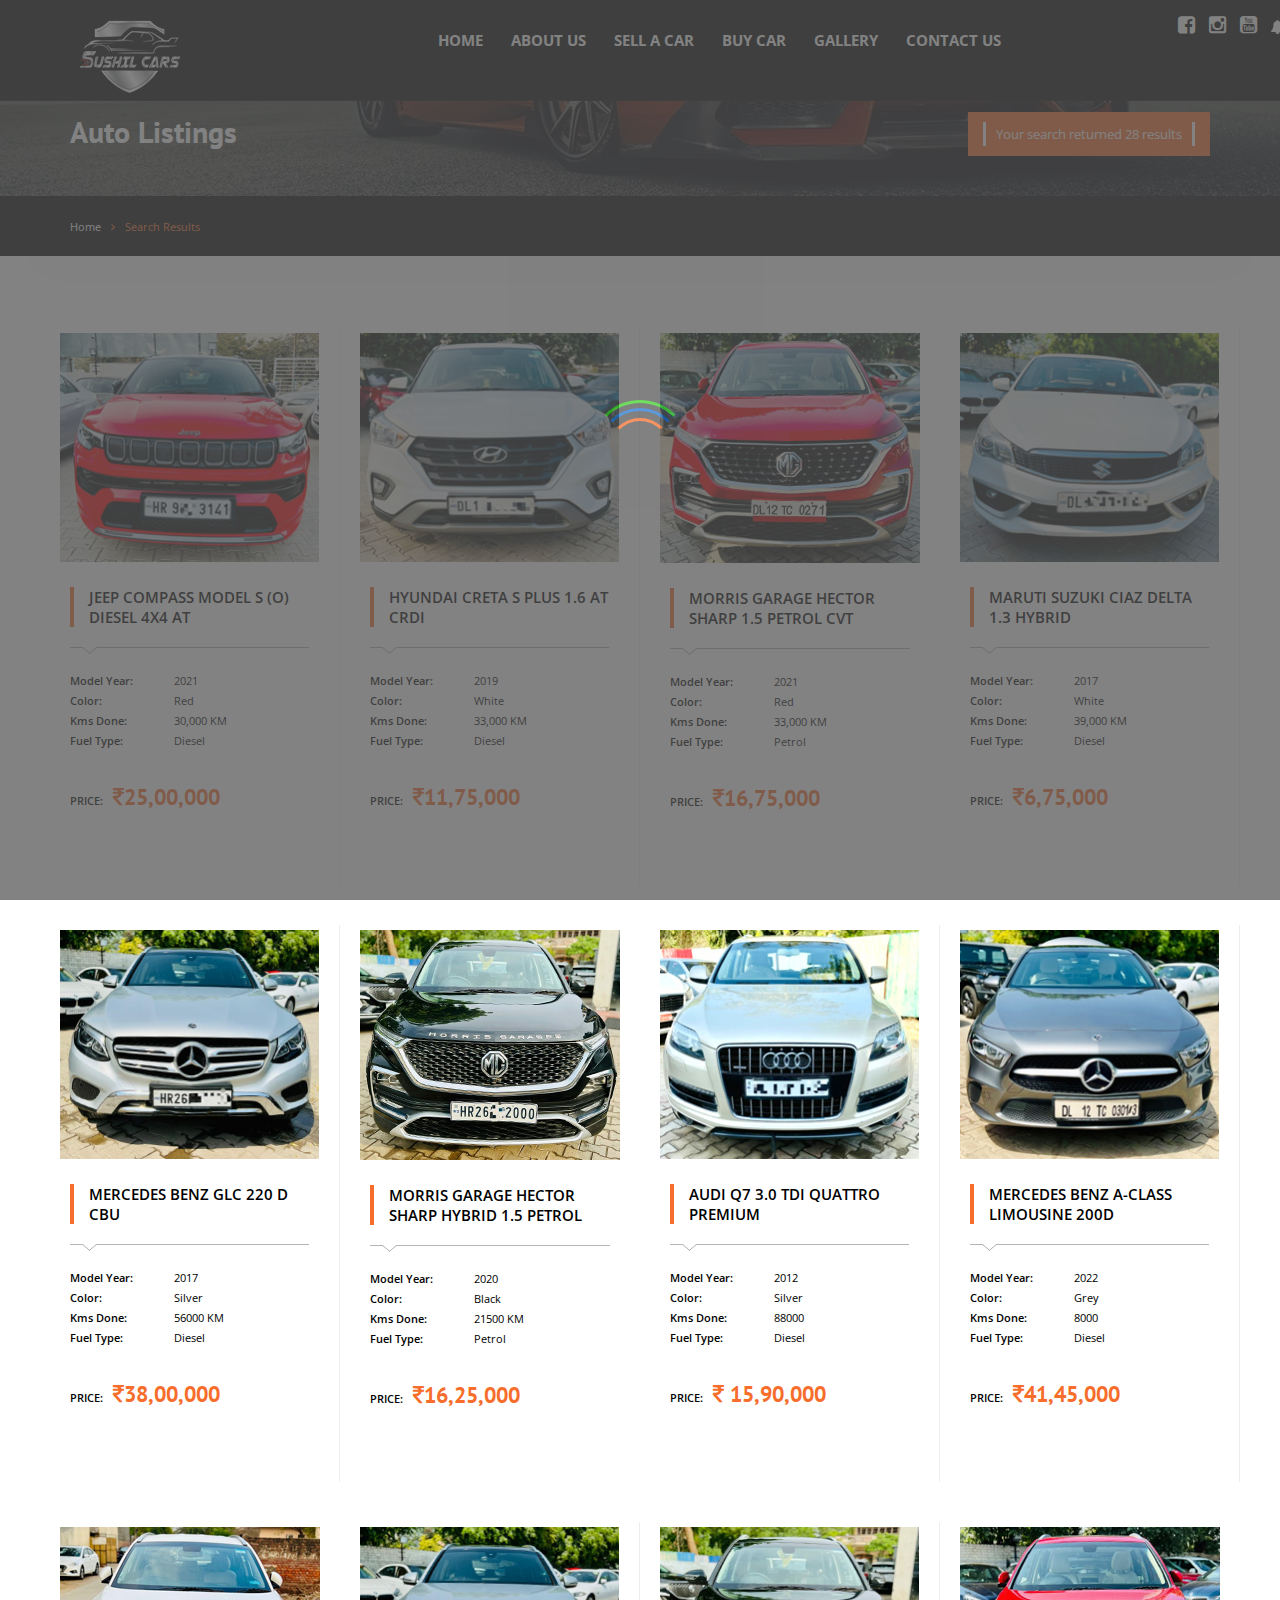
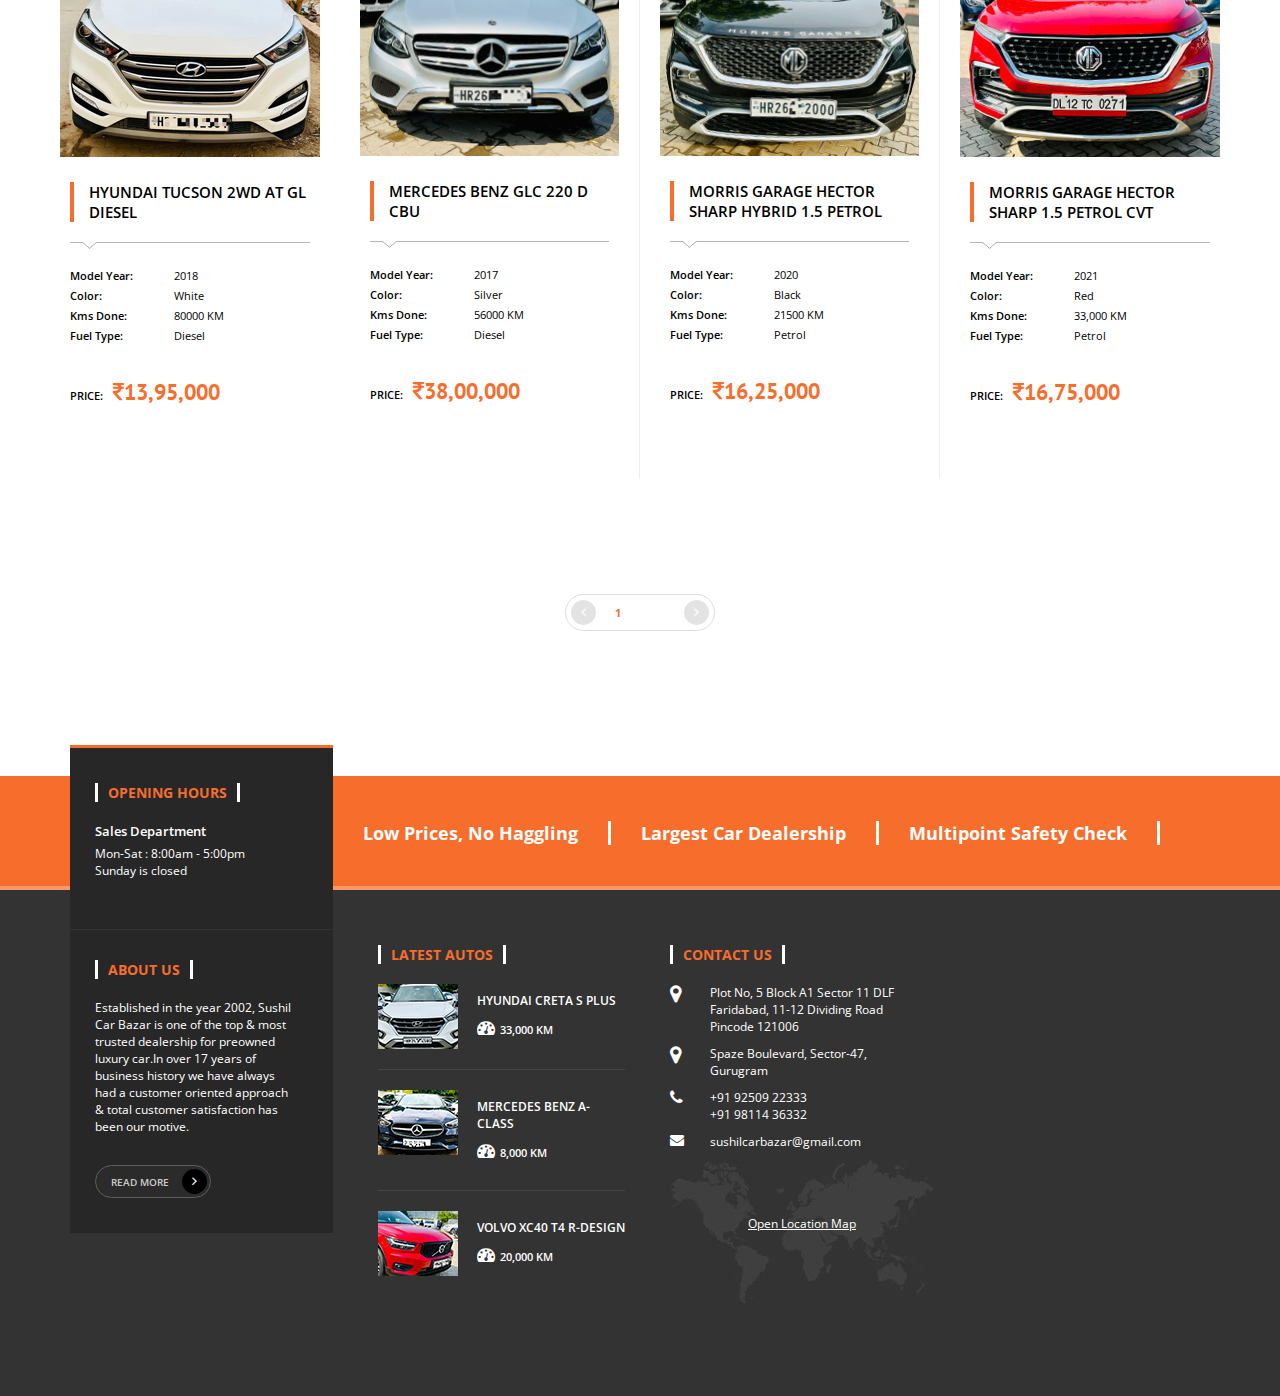
<file: gallery.html>
<!DOCTYPE html>
<html>

<head>
    <meta charset="utf-8" />
    <meta name="viewport" content="width=device-width, initial-scale=1" />
    <title>Sushil Cars</title>

    <link rel="shortcut icon" type="image/x-icon" href="images/favicon.png" />

    <link href="css/master.css" rel="stylesheet">

    <!-- SWITCHER -->
    <link rel="stylesheet" id="switcher-css" type="text/css" href="assets/switcher/css/switcher.css" media="all" />
    <link rel="alternate stylesheet" type="text/css" href="assets/switcher/css/color1.css" title="color1" media="all" data-default-color="true" />
    <link rel="alternate stylesheet" type="text/css" href="assets/switcher/css/color2.css" title="color2" media="all" />
    <link rel="alternate stylesheet" type="text/css" href="assets/switcher/css/color3.css" title="color3" media="all" />
    <link rel="alternate stylesheet" type="text/css" href="assets/switcher/css/color4.css" title="color4" media="all" />
    <link rel="alternate stylesheet" type="text/css" href="assets/switcher/css/color5.css" title="color5" media="all" />
    <link rel="alternate stylesheet" type="text/css" href="assets/switcher/css/color6.css" title="color6" media="all" />

    <!--[if lt IE 9]>
		<script src="//oss.maxcdn.com/libs/html5shiv/3.7.0/html5shiv.js"></script>
		<script src="//oss.maxcdn.com/libs/respond.js/1.4.2/respond.min.js"></script>
		<![endif]-->

</head>

<body class="m-listTableTwo" data-scrolling-animations="true" data-equal-height=".b-items__cell">

    <!-- Loader -->
    <div id="page-preloader"><span class="spinner"></span></div>
    <!-- Loader end -->
    <!-- Start Switcher -->

    <!-- End Switcher -->


    <!--b-modal-->

    <!--b-topBar-->

    <nav class="nav_b  navbar navbar-inverse navbar-fixed-top">
        <div class="container">
            <div class="row">
                <div class="col-sm-2 col-xs-3">
                    <div class="b-nav__logo wow slideInLeft" data-wow-delay="0.3s">

                        <img src="images/logo/logo-1.png">
                    </div>
                </div>
                <div class="col-sm-2 visible-xs" style="margin-left: 200px;">
                    <div class="b-topBarsocial-wrapper none">
                        <div class="b-topbar-social">
                            <a href="#"><span class="fa fa-facebook-square"></span></a>

                            <a href="#"><span class="fa fa-instagram"></span></a>
                            <a href="#"><span class="fa fa-youtube-square"></span></a>
                            <a href="Notification.html" class=" fa fa-bell" style="margin-top : 15px"> <span style="background-color: brown" class=" bg-danger position-absolute top-0 start-100 translate-middle badge rounded-pill bg-danger ">
                                99+
                               
                            </span>
                            </a>
                        </div>
                    </div>
                </div>
                <div class="col-sm-8">
                    <div class="b-nav__list wow slideInRight" data-wow-delay="0.3s">
                        <div class="navbar-header">
                            <button type="button" class="navbar-toggle" data-toggle="collapse" data-target="#nav">
                                <span class="sr-only">Toggle navigation</span>
                                <span class="icon-bar"></span>
                                <span class="icon-bar"></span>
                                <span class="icon-bar"></span>
                            </button>
                        </div>
                        <div class="collapse navbar-collapse navbar-main-slide" id="nav">
                            <ul class="navbar-nav-menu">
                                <li><a href="index.html">HOME</a></li>
                                <li><a href="about.html">ABOUT US</a></li>
                                <li><a href="submit1.html">SELL A CAR</a></li>
                                <li><a href="listTableTwo.html">BUY CAR</a></li>
                                <li><a href="gallery.html">GALLERY</a></li>
                                <li><a href="contacts.html">CONTACT US</a></li>
                            </ul>
                        </div>
                    </div>
                </div>
                <div id="iconsimag" class="col-sm-2 col-md-4  hidden-xs" style=" margin-left: 900px; margin-top: -100px;">
                    <div class="b-topBarsocial-wrapper">
                        <div class="b-topbar-social">
                            <a href="https://www.facebook.com/profile.php?id=100077481055938"><span class="fa fa-facebook-square"></span></a>

                            <a href="https://www.instagram.com/sushilcarbazzar/"><span class="fa fa-instagram"></span></a>
                            <a href="https://www.youtube.com/@sushilcarbazzar5502"><span class="fa fa-youtube-square"></span></a>

                            <a href="Notification.html" class=" fa fa-bell" style="margin-top : 15px"> <span style="background-color: brown" class=" bg-danger position-absolute top-0 start-100 translate-middle badge rounded-pill bg-danger ">
                                    99+
                                   
                                </span>
                            </a>
                            <!-- <a class="dropdown " href="" style="margin-top : -30px; margin-left: 150px; width:100px;">
                                <i style="background-color: black;" class="fa fa-user  dropdown-toggle bg-black" data-bs-toggle="dropdown" aria-expanded="false">
                                        <ul class="dropdown-menu">
                                            <li><a class="dropdown-item" href="#">My Profile</a></li>
                                            <li><a class="dropdown-item" href="#">Cars Insurence</a></li>
                                            <li><a class="dropdown-item" href="#">Cars Insurence</a></li>
                                            <li><a class="dropdown-item" href="#">Create New Profile</a></li>
                                        </ul>
                                </i>
                            </a> -->




                        </div>
                    </div>
                </div>

            </div>
        </div>
    </nav>
    <!--b-nav-->

    <section class="b-pageHeader">
        <div class="container">
            <h1 class="wow zoomInLeft" data-wow-delay="0.5s">Auto Listings</h1>
            <div class="b-pageHeader__search wow zoomInRight" data-wow-delay="0.5s">
                <h3>Your search returned 28 results</h3>
            </div>
        </div>
    </section>
    <!--b-pageHeader-->

    <div class="b-breadCumbs s-shadow">
        <div class="container wow zoomInUp" data-wow-delay="0.5s">
            <a href="home.html" class="b-breadCumbs__page">Home</a><span class="fa fa-angle-right"></span><a href="listTableTwo.html" class="b-breadCumbs__page m-active">Search Results</a>
        </div>
    </div>
    <!--b-breadCumbs-->


    <!--b-infoBar-->

    <div class="b-items">
        <div class="container">
            <div class="row">


                <div class="row m-border">
                    <div class="col-lg-3 col-md-6 col-xs-12 wow zoomInUp" data-wow-delay="0.5s">
                        <div class="b-items__cell">
                            <div class="b-items__cars-one-img">
                                <img class='img-responsive' src="media/gallary-images/jeep.jpg" alt='jeep' />



                            </div>
                            <div class="b-items__cell-info">
                                <div class="s-lineDownLeft b-items__cell-info-title">
                                    <h2 class=""><a href="detail.html">JEEP COMPASS MODEL S (O) DIESEL 4X4 AT</a></h2>
                                </div>

                                <div>
                                    <div class="row m-smallPadding">
                                        <div class="col-xs-5">
                                            <span class="b-items__cars-one-info-title">Model Year:</span>
                                            <span class="b-items__cars-one-info-title">Color:</span>
                                            <span class="b-items__cars-one-info-title">Kms Done:</span>
                                            <span class="b-items__cars-one-info-title">Fuel Type:</span>
                                        </div>
                                        <div class="col-xs-7">
                                            <span class="b-items__cars-one-info-value">2021</span>
                                            <span class="b-items__cars-one-info-value">Red</span>
                                            <span class="b-items__cars-one-info-value">30,000 KM</span>
                                            <span class="b-items__cars-one-info-value">Diesel</span>
                                        </div>
                                    </div>
                                </div>
                                <h5 class="b-items__cell-info-price"><span style="color: black">Price:</span><i class="fa fa-rupee"></i>25,00,000</h5>
                            </div>
                        </div>
                    </div>
                    <div class="col-lg-3 col-md-6 col-xs-12 wow zoomInUp" data-wow-delay="0.5s">
                        <div class="b-items__cell">
                            <div class="b-items__cars-one-img">
                                <img class='img-responsive' src="media/gallary-images/creta.jpg" alt='hyundai' />



                            </div>
                            <div class="b-items__cell-info">
                                <div class="s-lineDownLeft b-items__cell-info-title">
                                    <h2 class=""><a href="detail.html">HYUNDAI CRETA S PLUS 1.6 AT CRDI</a></h2>
                                </div>

                                <div>
                                    <div class="row m-smallPadding">
                                        <div class="col-xs-5">
                                            <span class="b-items__cars-one-info-title">Model Year:</span>
                                            <span class="b-items__cars-one-info-title">Color:</span>
                                            <span class="b-items__cars-one-info-title">Kms Done:</span>
                                            <span class="b-items__cars-one-info-title">	Fuel Type:</span>
                                        </div>
                                        <div class="col-xs-7">
                                            <span class="b-items__cars-one-info-value">2019</span>
                                            <span class="b-items__cars-one-info-value">White</span>
                                            <span class="b-items__cars-one-info-value">33,000 KM</span>
                                            <span class="b-items__cars-one-info-value">Diesel</span>
                                        </div>
                                    </div>
                                </div>
                                <h5 class="b-items__cell-info-price"><span style="color: black">Price:</span><i class="fa fa-rupee"></i>11,75,000</h5>
                            </div>
                        </div>
                    </div>
                    <div class="col-lg-3 col-md-6 col-xs-12 wow zoomInUp" data-wow-delay="0.5s">
                        <div class="b-items__cell">
                            <div class="b-items__cars-one-img">
                                <img class='img-responsive' src="media/gallary-images/mg-hector.jpg" alt='mg' />



                            </div>
                            <div class="b-items__cell-info">
                                <div class="s-lineDownLeft b-items__cell-info-title">
                                    <h2 class=""><a href="detail.html">MORRIS GARAGE HECTOR SHARP 1.5 PETROL CVT</a></h2>

                                </div>

                                <div>
                                    <div class="row m-smallPadding">
                                        <div class="col-xs-5">
                                            <span class="b-items__cars-one-info-title">Model Year:</span>
                                            <span class="b-items__cars-one-info-title">Color:</span>
                                            <span class="b-items__cars-one-info-title">Kms Done:</span>
                                            <span class="b-items__cars-one-info-title">	Fuel Type:</span>
                                        </div>
                                        <div class="col-xs-7">
                                            <span class="b-items__cars-one-info-value">2021</span>
                                            <span class="b-items__cars-one-info-value">Red</span>
                                            <span class="b-items__cars-one-info-value">33,000 KM</span>
                                            <span class="b-items__cars-one-info-value">	Petrol</span>
                                        </div>
                                    </div>
                                </div>
                                <h5 class="b-items__cell-info-price"><span style="color: black">Price:</span><i class="fa fa-rupee"></i>16,75,000</h5>
                            </div>
                        </div>
                    </div>
                    <div class="col-lg-3 col-md-6 col-xs-12 wow zoomInUp" data-wow-delay="0.5s">
                        <div class="b-items__cell">
                            <div class="b-items__cars-one-img">
                                <img class='img-responsive' src="media/gallary-images/ciaz.jpg" alt='mg' />



                            </div>
                            <div class="b-items__cell-info">
                                <div class="s-lineDownLeft b-items__cell-info-title">
                                    <h2 class=""><a href="detail.html">MARUTI SUZUKI CIAZ DELTA 1.3 HYBRID</a></h2>
                                </div>

                                <div>
                                    <div class="row m-smallPadding">
                                        <div class="col-xs-5">
                                            <span class="b-items__cars-one-info-title">Model Year:</span>
                                            <span class="b-items__cars-one-info-title">Color:</span>
                                            <span class="b-items__cars-one-info-title">Kms Done:</span>
                                            <span class="b-items__cars-one-info-title">	Fuel Type:</span>
                                        </div>
                                        <div class="col-xs-7">
                                            <span class="b-items__cars-one-info-value">2017</span>
                                            <span class="b-items__cars-one-info-value">White</span>
                                            <span class="b-items__cars-one-info-value">39,000 KM</span>
                                            <span class="b-items__cars-one-info-value">Diesel</span>
                                        </div>
                                    </div>
                                </div>
                                <h5 class="b-items__cell-info-price"><span style="color: black">Price:</span><i class="fa fa-rupee"></i>6,75,000</h5>
                            </div>
                        </div>
                    </div>
                    <div class="col-lg-3 col-md-6 col-xs-12 wow zoomInUp" data-wow-delay="0.5s">
                        <div class="b-items__cell">
                            <div class="b-items__cars-one-img">
                                <img class='img-responsive' src="media/gallary-images/merc-220.jpg" alt='ciaz' />



                            </div>
                            <div class="b-items__cell-info">
                                <div class="s-lineDownLeft b-items__cell-info-title">
                                    <h2 class=""><a href="detail.html">MERCEDES BENZ GLC 220 D CBU</a></h2>
                                </div>

                                <div>
                                    <div class="row m-smallPadding">
                                        <div class="col-xs-5">
                                            <span class="b-items__cars-one-info-title">Model Year:</span>
                                            <span class="b-items__cars-one-info-title">Color:</span>
                                            <span class="b-items__cars-one-info-title">Kms Done:</span>
                                            <span class="b-items__cars-one-info-title">	Fuel Type:</span>
                                        </div>
                                        <div class="col-xs-7">
                                            <span class="b-items__cars-one-info-value">2017</span>
                                            <span class="b-items__cars-one-info-value">Silver</span>
                                            <span class="b-items__cars-one-info-value">56000 KM</span>
                                            <span class="b-items__cars-one-info-value">Diesel</span>
                                        </div>
                                    </div>
                                </div>
                                <h5 class="b-items__cell-info-price"><span style="color: black">Price:</span><i class="fa fa-rupee"></i>38,00,000</h5>
                            </div>
                        </div>
                    </div>
                    <div class="col-lg-3 col-md-6 col-xs-12 wow zoomInUp" data-wow-delay="0.5s">
                        <div class="b-items__cell">
                            <div class="b-items__cars-one-img">
                                <img class='img-responsive' src="media/gallary-images/mg-black.jpg" alt='chevrolet' />



                            </div>
                            <div class="b-items__cell-info">
                                <div class="s-lineDownLeft b-items__cell-info-title">
                                    <h2 class=""><a href="detail.html">MORRIS GARAGE HECTOR SHARP HYBRID 1.5 PETROL</a></h2>
                                </div>

                                <div>
                                    <div class="row m-smallPadding">
                                        <div class="col-xs-5">
                                            <span class="b-items__cars-one-info-title">Model Year:</span>
                                            <span class="b-items__cars-one-info-title">Color:</span>
                                            <span class="b-items__cars-one-info-title">Kms Done:</span>
                                            <span class="b-items__cars-one-info-title">	Fuel Type:</span>
                                        </div>
                                        <div class="col-xs-7">
                                            <span class="b-items__cars-one-info-value">2020</span>
                                            <span class="b-items__cars-one-info-value">Black</span>
                                            <span class="b-items__cars-one-info-value">21500 KM</span>
                                            <span class="b-items__cars-one-info-value">Petrol</span>
                                        </div>
                                    </div>
                                </div>
                                <h5 class="b-items__cell-info-price"><span style="color: black">Price:</span><i class="fa fa-rupee"></i>16,25,000</h5>
                            </div>
                        </div>
                    </div>
                    <div class="col-lg-3 col-md-6 col-xs-12 wow zoomInUp" data-wow-delay="0.5s">
                        <div class="b-items__cell">
                            <div class="b-items__cars-one-img">
                                <img class='img-responsive' src="media/gallary-images/audi.jpg" alt='audi' />



                            </div>
                            <div class="b-items__cell-info">
                                <div class="s-lineDownLeft b-items__cell-info-title">
                                    <h2 class=""><a href="detail.html">AUDI Q7 3.0 TDI QUATTRO PREMIUM</a></h2>
                                </div>

                                <div>
                                    <div class="row m-smallPadding">
                                        <div class="col-xs-5">
                                            <span class="b-items__cars-one-info-title">Model Year:</span>
                                            <span class="b-items__cars-one-info-title">Color:</span>
                                            <span class="b-items__cars-one-info-title">Kms Done:</span>
                                            <span class="b-items__cars-one-info-title">	Fuel Type:</span>
                                        </div>
                                        <div class="col-xs-7">
                                            <span class="b-items__cars-one-info-value">2012</span>
                                            <span class="b-items__cars-one-info-value">Silver</span>
                                            <span class="b-items__cars-one-info-value">	88000</span>
                                            <span class="b-items__cars-one-info-value">Diesel</span>
                                        </div>
                                    </div>
                                </div>
                                <h5 class="b-items__cell-info-price"><span style="color: black">Price:</span><i class="fa fa-rupee"></i> 15,90,000</h5>
                            </div>
                        </div>
                    </div>
                    <div class="col-lg-3 col-md-6 col-xs-12 wow zoomInUp" data-wow-delay="0.5s">
                        <div class="b-items__cell">
                            <div class="b-items__cars-one-img">
                                <img class='img-responsive' src="media/gallary-images/merc-a-class.jpg" alt='merc' />



                            </div>
                            <div class="b-items__cell-info">
                                <div class="s-lineDownLeft b-items__cell-info-title">
                                    <h2 class=""><a href="detail.html">MERCEDES BENZ A-CLASS LIMOUSINE 200D</a></h2>
                                </div>

                                <div>
                                    <div class="row m-smallPadding">
                                        <div class="col-xs-5">
                                            <span class="b-items__cars-one-info-title">Model Year:</span>
                                            <span class="b-items__cars-one-info-title">Color:</span>
                                            <span class="b-items__cars-one-info-title">Kms Done:</span>
                                            <span class="b-items__cars-one-info-title">	Fuel Type:</span>
                                        </div>
                                        <div class="col-xs-7">
                                            <span class="b-items__cars-one-info-value">2022</span>
                                            <span class="b-items__cars-one-info-value">Grey</span>
                                            <span class="b-items__cars-one-info-value">	8000</span>
                                            <span class="b-items__cars-one-info-value">Diesel</span>
                                        </div>
                                    </div>
                                </div>
                                <h5 class="b-items__cell-info-price"><span style="color: black">Price:</span><i class="fa fa-rupee"></i>41,45,000</h5>
                            </div>
                        </div>
                    </div>
                    <div class="col-lg-3 col-md-6 col-xs-12 wow zoomInUp" data-wow-delay="0.5s">
                        <div class="b-items__cell">
                            <div class="b-items__cars-one-img">
                                <img class='img-responsive' src="media/gallary-images/hyundai-tucson.jpg" alt='hyundai' />



                            </div>
                            <div class="b-items__cell-info">
                                <div class="s-lineDownLeft b-items__cell-info-title">
                                    <h2 class=""><a href="detail.html">HYUNDAI TUCSON 2WD AT GL DIESEL</a></h2>
                                </div>

                                <div>
                                    <div class="row m-smallPadding">
                                        <div class="col-xs-5">
                                            <span class="b-items__cars-one-info-title">Model Year:</span>
                                            <span class="b-items__cars-one-info-title">Color:</span>
                                            <span class="b-items__cars-one-info-title">Kms Done:</span>
                                            <span class="b-items__cars-one-info-title">	Fuel Type:</span>
                                        </div>
                                        <div class="col-xs-7">
                                            <span class="b-items__cars-one-info-value">2018</span>
                                            <span class="b-items__cars-one-info-value">White</span>
                                            <span class="b-items__cars-one-info-value">	80000 KM</span>
                                            <span class="b-items__cars-one-info-value">Diesel</span>
                                        </div>
                                    </div>
                                </div>
                                <h5 class="b-items__cell-info-price"><span style="color: black">Price:</span><i class="fa fa-rupee"></i>13,95,000</h5>
                            </div>
                        </div>
                    </div>
                    <div class="col-lg-3 col-md-6 col-xs-12 wow zoomInUp" data-wow-delay="0.5s">
                        <div class="b-items__cell">
                            <div class="b-items__cars-one-img">
                                <img class='img-responsive' src="media/gallary-images/merc-220.jpg" alt='ciaz' />



                            </div>
                            <div class="b-items__cell-info">
                                <div class="s-lineDownLeft b-items__cell-info-title">
                                    <h2 class=""><a href="detail.html">MERCEDES BENZ GLC 220 D CBU</a></h2>
                                </div>

                                <div>
                                    <div class="row m-smallPadding">
                                        <div class="col-xs-5">
                                            <span class="b-items__cars-one-info-title">Model Year:</span>
                                            <span class="b-items__cars-one-info-title">Color:</span>
                                            <span class="b-items__cars-one-info-title">Kms Done:</span>
                                            <span class="b-items__cars-one-info-title">	Fuel Type:</span>
                                        </div>
                                        <div class="col-xs-7">
                                            <span class="b-items__cars-one-info-value">2017</span>
                                            <span class="b-items__cars-one-info-value">Silver</span>
                                            <span class="b-items__cars-one-info-value">56000 KM</span>
                                            <span class="b-items__cars-one-info-value">Diesel</span>
                                        </div>
                                    </div>
                                </div>
                                <h5 class="b-items__cell-info-price"><span style="color: black">Price:</span><i class="fa fa-rupee"></i>38,00,000</h5>
                            </div>
                        </div>
                    </div>
                    <div class="col-lg-3 col-md-6 col-xs-12 wow zoomInUp" data-wow-delay="0.5s">
                        <div class="b-items__cell">
                            <div class="b-items__cars-one-img">
                                <img class='img-responsive' src="media/gallary-images/mg-black.jpg" alt='chevrolet' />



                            </div>
                            <div class="b-items__cell-info">
                                <div class="s-lineDownLeft b-items__cell-info-title">
                                    <h2 class=""><a href="detail.html">MORRIS GARAGE HECTOR SHARP HYBRID 1.5 PETROL</a></h2>
                                </div>

                                <div>
                                    <div class="row m-smallPadding">
                                        <div class="col-xs-5">
                                            <span class="b-items__cars-one-info-title">Model Year:</span>
                                            <span class="b-items__cars-one-info-title">Color:</span>
                                            <span class="b-items__cars-one-info-title">Kms Done:</span>
                                            <span class="b-items__cars-one-info-title">	Fuel Type:</span>
                                        </div>
                                        <div class="col-xs-7">
                                            <span class="b-items__cars-one-info-value">2020</span>
                                            <span class="b-items__cars-one-info-value">Black</span>
                                            <span class="b-items__cars-one-info-value">21500 KM</span>
                                            <span class="b-items__cars-one-info-value">Petrol</span>
                                        </div>
                                    </div>
                                </div>
                                <h5 class="b-items__cell-info-price"><span style="color: black">Price:</span><i class="fa fa-rupee"></i>16,25,000</h5>
                            </div>
                        </div>
                    </div>
                    <div class="col-lg-3 col-md-6 col-xs-12 wow zoomInUp" data-wow-delay="0.5s">
                        <div class="b-items__cell">
                            <div class="b-items__cars-one-img">
                                <img class='img-responsive' src="media/gallary-images/mg-hector.jpg" alt='mg' />



                            </div>
                            <div class="b-items__cell-info">
                                <div class="s-lineDownLeft b-items__cell-info-title">
                                    <h2 class=""><a href="detail.html">MORRIS GARAGE HECTOR SHARP 1.5 PETROL CVT</a></h2>

                                </div>

                                <div>
                                    <div class="row m-smallPadding">
                                        <div class="col-xs-5">
                                            <span class="b-items__cars-one-info-title">Model Year:</span>
                                            <span class="b-items__cars-one-info-title">Color:</span>
                                            <span class="b-items__cars-one-info-title">Kms Done:</span>
                                            <span class="b-items__cars-one-info-title">	Fuel Type:</span>
                                        </div>
                                        <div class="col-xs-7">
                                            <span class="b-items__cars-one-info-value">2021</span>
                                            <span class="b-items__cars-one-info-value">Red</span>
                                            <span class="b-items__cars-one-info-value">33,000 KM</span>
                                            <span class="b-items__cars-one-info-value">	Petrol</span>
                                        </div>
                                    </div>
                                </div>
                                <h5 class="b-items__cell-info-price"><span style="color: black">Price:</span><i class="fa fa-rupee"></i>16,75,000</h5>
                            </div>
                        </div>
                    </div>

                </div>
            </div>
        </div>
        <div class="b-items__pagination">
            <div class="b-items__pagination-main wow zoomInUp" data-wow-delay="0.5s">
                <a data-toggle="modal" data-target="#myModal" href="#" class="m-left"><span class="fa fa-angle-left"></span></a>
                <span class="m-active"><a href="#">1</a></span>
                <span><a href="#">2</a></span>
                <span><a href="#">3</a></span>
                <span><a href="#">4</a></span>
                <a href="#" class="m-right"><span class="fa fa-angle-right"></span></a>
            </div>
        </div>
    </div>
    </div>
    </div>
    </div>
    <!--b-items-->

    <div class="b-features">
        <div class="container">
            <div class="row">
                <div class="col-md-9 col-md-offset-3 col-xs-6 col-xs-offset-6">
                    <ul class="b-features__items">
                        <li class="wow zoomInUp" data-wow-delay="0.3s" data-wow-offset="100">Low Prices, No Haggling</li>
                        <li class="wow zoomInUp" data-wow-delay="0.3s" data-wow-offset="100">Largest Car Dealership</li>
                        <li class="wow zoomInUp" data-wow-delay="0.3s" data-wow-offset="100">Multipoint Safety Check</li>
                    </ul>
                </div>
            </div>
        </div>
    </div>
    <!--b-features-->

    <div class="b-info">
        <div class="container">
            <div class="row">
                <div class="col-md-3 col-xs-6">
                    <aside class="b-info__aside wow zoomInLeft" data-wow-delay="0.3s">
                        <article class="b-info__aside-article">
                            <h3>OPENING HOURS</h3>
                            <div class="b-info__aside-article-item">
                                <h6>Sales Department</h6>
                                <p>
                                    Mon-Sat : 8:00am - 5:00pm<br /> Sunday is closed
                                </p>
                            </div>

                        </article>
                        <article class="b-info__aside-article">
                            <h3>About us</h3>
                            <p>
                                Established in the year 2002, Sushil Car Bazar is one of the top & most trusted dealership for preowned luxury car.In over 17 years of business history we have always had a customer oriented approach & total customer satisfaction has been our motive.
                            </p>
                        </article>
                        <a href="about.html" class="btn m-btn">Read More<span class="fa fa-angle-right"></span></a>
                    </aside>
                </div>
                <div class="col-md-3 col-xs-6">
                    <div class="b-info__latest">
                        <h3>LATEST AUTOS</h3>
                        <div class="b-info__latest-article wow zoomInUp" data-wow-delay="0.3s">
                            <div class="b-info__latest-article-photo m-audi"></div>
                            <div class="b-info__latest-article-info">
                                <h6><a href="detail.html">HYUNDAI CRETA S PLUS</a></h6>
                                <p><span class="fa fa-tachometer"></span> 33,000 KM</p>
                            </div>
                        </div>
                        <div class="b-info__latest-article wow zoomInUp" data-wow-delay="0.3s">
                            <div class="b-info__latest-article-photo m-audiSpyder"></div>
                            <div class="b-info__latest-article-info">
                                <h6><a href="#">MERCEDES BENZ A-CLASS</a></h6>
                                <p><span class="fa fa-tachometer"></span> 8,000 KM</p>
                            </div>
                        </div>
                        <div class="b-info__latest-article wow zoomInUp" data-wow-delay="0.3s">
                            <div class="b-info__latest-article-photo m-aston"></div>
                            <div class="b-info__latest-article-info">
                                <h6><a href="#">VOLVO XC40 T4 R-DESIGN</a></h6>
                                <p><span class="fa fa-tachometer"></span> 20,000 KM</p>
                            </div>
                        </div>
                    </div>
                </div>

                <div class="col-md-3 col-xs-6">
                    <address class="b-info__contacts wow zoomInUp" data-wow-delay="0.3s">
                        <p>contact us</p>
                        <div class="b-info__contacts-item">
                            <span class="fa fa-map-marker"></span>
                            <ol>Plot No, 5 Block A1 Sector 11 DLF Faridabad, 11-12 Dividing Road Pincode 121006</ol>
                            </em>
                        </div>
                        <div class="b-info__contacts-item">
                            <span class="fa fa-map-marker"></span>
                            <em><ol>Spaze Boulevard, Sector-47, Gurugram</ol>
                            </em>
                        </div>
                        <div class="b-info__contacts-item">
                            <span class="fa fa-phone"></span>
                           <ol>+91 92509 22333<br>+91 98114 36332</ol>
                        </div>
                        
                        <div class="b-info__contacts-item">
                            <span class="fa fa-envelope"></span>
                            <em><ol>sushilcarbazar@gmail.com</ol></em>
                        </div>
                    </address>
                    <address class="b-info__map">
                        <a href="contacts.html">Open Location Map</a>
                    </address>
                </div>
            </div>
        </div>
    </div>
    <!--b-info-->
    <!--b-footer-->
    <!--Main-->
    <script src="js/jquery-latest.js"></script>
    <script src="js/jquery-ui.min.js"></script>
    <script src="js/bootstrap.min.js"></script>
    <script src="js/modernizr.custom.js"></script>

    <script src="assets/rendro-easy-pie-chart/dist/jquery.easypiechart.min.js"></script>
    <script src="js/jquery.easypiechart.min.js"></script>
    <script src="js/classie.js"></script>

    <!--Switcher-->
    <script src="assets/switcher/js/switcher.js"></script>
    <!--Owl Carousel-->
    <script src="assets/owl-carousel/owl.carousel.min.js"></script>
    <!--bxSlider-->
    <script src="assets/bxslider/jquery.bxslider.js"></script>
    <!-- jQuery UI Slider -->
    <script src="assets/slider/jquery.ui-slider.js"></script>

    <!--Theme-->
    <script src="js/jquery.smooth-scroll.js"></script>
    <script src="js/wow.min.js"></script>
    <script src="js/jquery.placeholder.min.js"></script>
    <script src="js/theme.js"></script>
</body>

</html>
</file>
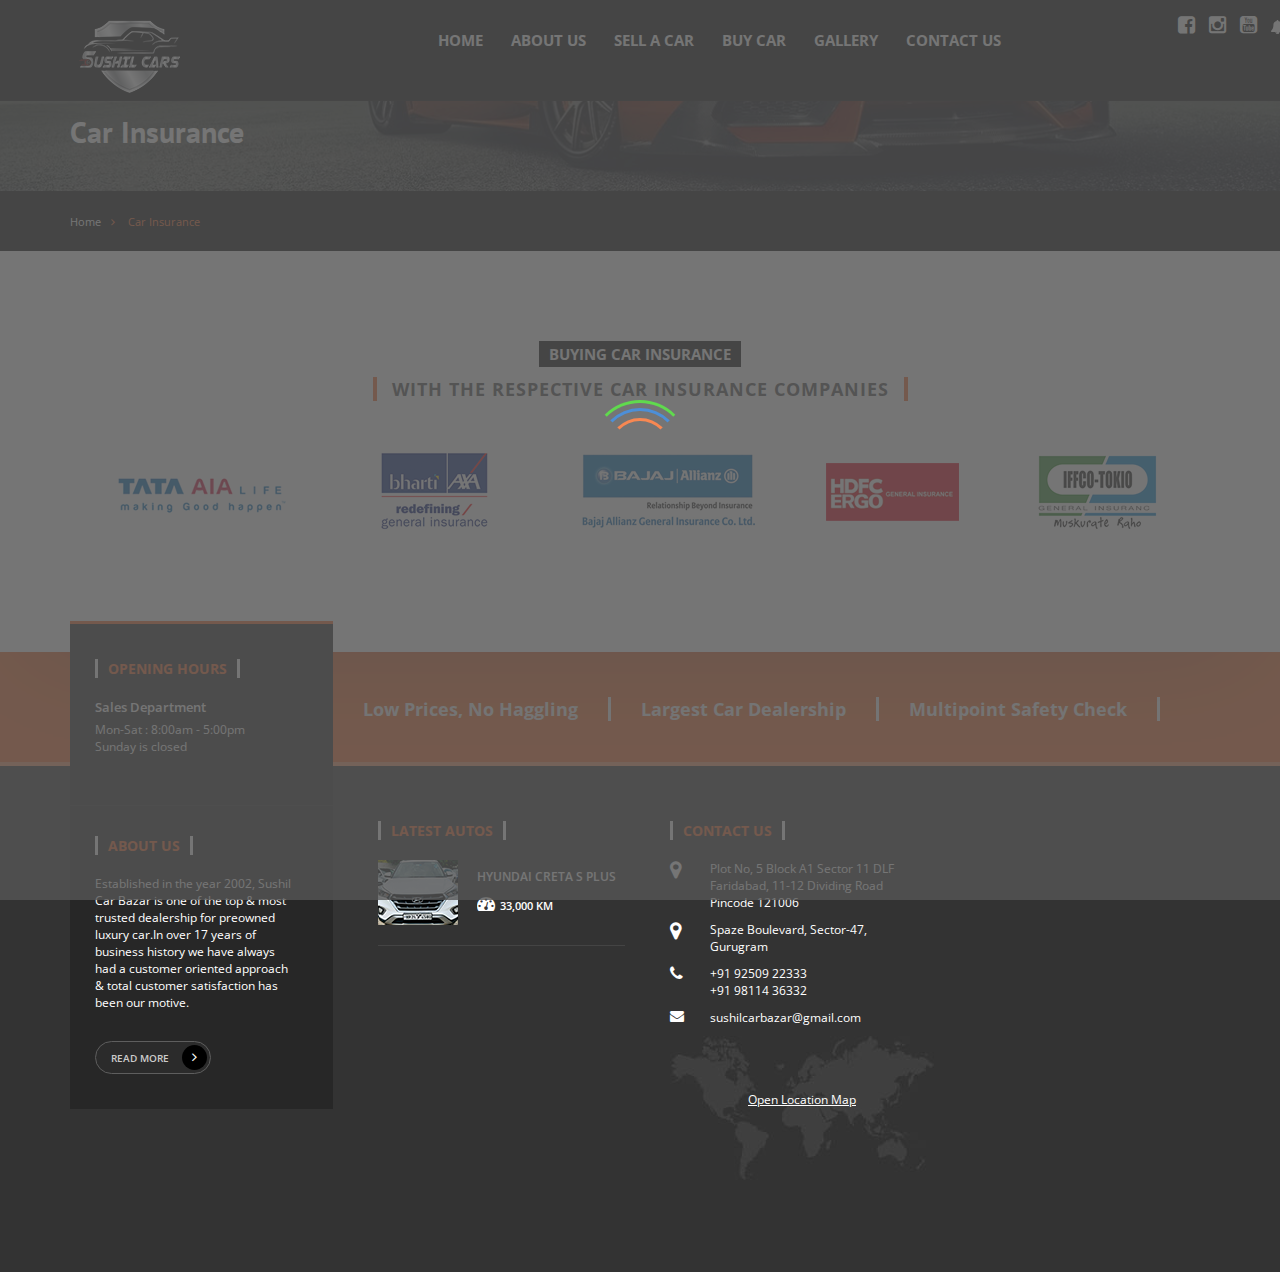
<file: insurance.html>
﻿<!DOCTYPE html>
<html>

<head>
    <meta charset="utf-8" />
    <meta name="viewport" content="width=device-width, initial-scale=1" />
    <title>Sushil Cars</title>
    <link rel="shortcut icon" type="image/x-icon" href="images/favicon.png" />
    <link href="css/master.css" rel="stylesheet">
    <!-- SWITCHER -->
    <link rel="stylesheet" id="switcher-css" type="text/css" href="assets/switcher/css/switcher.css" media="all" />
    <link rel="alternate stylesheet" type="text/css" href="assets/switcher/css/color1.css" title="color1" media="all" data-default-color="true" />
    <link rel="alternate stylesheet" type="text/css" href="assets/switcher/css/color2.css" title="color2" media="all" />
    <link rel="alternate stylesheet" type="text/css" href="assets/switcher/css/color3.css" title="color3" media="all" />
    <link rel="alternate stylesheet" type="text/css" href="assets/switcher/css/color4.css" title="color4" media="all" />
    <link rel="alternate stylesheet" type="text/css" href="assets/switcher/css/color5.css" title="color5" media="all" />
    <link rel="alternate stylesheet" type="text/css" href="assets/switcher/css/color6.css" title="color6" media="all" />
    <link rel="stylesheet" href="https://owlcarousel2.github.io/OwlCarousel2/assets/owlcarousel/assets/owl.carousel.min.css">
    <link rel="stylesheet" href="assets/switcher/css/owl.theme.default.min.css">

    <!--[if lt IE 9]>
        <script src="//oss.maxcdn.com/libs/html5shiv/3.7.0/html5shiv.js"></script>
        <script src="//oss.maxcdn.com/libs/respond.js/1.4.2/respond.min.js"></script>
        <![endif]-->
</head>

<body class="m-detail" data-scrolling-animations="true" data-equal-height=".b-auto__main-item">
    <!-- Loader -->
    <div id="page-preloader"><span class="spinner"></span></div>
    <!-- Loader end -->
    <!-- Start Switcher -->
    <div class="switcher-wrapper">

        <div class="form_holder">
            <div class="row">

            </div>
        </div>
    </div>
    </div>
    </div>
    <!-- End Switcher -->

    <section class="b-modal">
        <div class="modal fade" id="myModal" tabindex="-1" role="dialog" aria-labelledby="myModalLabel" aria-hidden="true">
            <div class="modal-dialog">
                <div class="modal-content">
                    <div class="modal-header">
                        <button type="button" class="close" data-dismiss="modal" aria-hidden="true">&times;</button>
                        <h4 class="modal-title" id="myModalLabel">Video</h4>
                    </div>
                    <div class="modal-body">
                        <iframe width="560" height="315" src="https://www.youtube.com/embed/a_ugz7GoHwY" allowfullscreen></iframe>
                    </div>
                    <div class="modal-footer">
                        <button type="button" class="btn btn-default" data-dismiss="modal">Close</button>
                    </div>
                </div>
            </div>
        </div>
    </section>
    <!--b-modal-->
    </div>
    </div>
    </div>
    </div>
    </header>
    <!--b-topBar-->
    <nav class="nav_b  navbar navbar-inverse navbar-fixed-top">
        <div class="container">
            <div class="row">
                <div class="col-sm-2 col-xs-3">
                    <div class="b-nav__logo wow slideInLeft" data-wow-delay="0.3s">

                        <img src="images/logo/logo-1.png">
                    </div>
                </div>
                <div class="col-sm-2 visible-xs" style="margin-left: 200px;">
                    <div class="b-topBarsocial-wrapper none">
                        <div class="b-topbar-social">
                            <a href="#"><span class="fa fa-facebook-square"></span></a>

                            <a href="#"><span class="fa fa-instagram"></span></a>
                            <a href="#"><span class="fa fa-youtube-square"></span></a>
                            <a href="Notification.html" class=" fa fa-bell" style="margin-top : 15px"> <span style="background-color: brown" class=" bg-danger position-absolute top-0 start-100 translate-middle badge rounded-pill bg-danger ">
                                99+
                               
                            </span>
                            </a>
                        </div>
                    </div>
                </div>
                <div class="col-sm-8">
                    <div class="b-nav__list wow slideInRight" data-wow-delay="0.3s">
                        <div class="navbar-header">
                            <button type="button" class="navbar-toggle" data-toggle="collapse" data-target="#nav">
                                <span class="sr-only">Toggle navigation</span>
                                <span class="icon-bar"></span>
                                <span class="icon-bar"></span>
                                <span class="icon-bar"></span>
                            </button>
                        </div>
                        <div class="collapse navbar-collapse navbar-main-slide" id="nav">
                            <ul class="navbar-nav-menu">
                                <li><a href="index.html">HOME</a></li>
                                <li><a href="about.html">ABOUT US</a></li>
                                <li><a href="submit1.html">SELL A CAR</a></li>
                                <li><a href="listTableTwo.html">BUY CAR</a></li>
                                <li><a href="gallery.html">GALLERY</a></li>
                                <li><a href="contacts.html">CONTACT US</a></li>
                            </ul>
                        </div>
                    </div>
                </div>
                <div id="iconsimag" class="col-sm-2 col-md-4  hidden-xs" style=" margin-left: 900px; margin-top: -100px;">
                    <div class="b-topBarsocial-wrapper">
                        <div class="b-topbar-social">
                            <a href="https://www.facebook.com/profile.php?id=100077481055938"><span class="fa fa-facebook-square"></span></a>

                            <a href="https://www.instagram.com/sushilcarbazzar/"><span class="fa fa-instagram"></span></a>
                            <a href="https://www.youtube.com/@sushilcarbazzar5502"><span class="fa fa-youtube-square"></span></a>

                            <a href="Notification.html" class=" fa fa-bell" style="margin-top : 15px"> <span style="background-color: brown" class=" bg-danger position-absolute top-0 start-100 translate-middle badge rounded-pill bg-danger ">
                                    99+
                                   
                                </span>
                            </a>
                            <!-- <a class="dropdown " href="" style="margin-top : -30px; margin-left: 150px; width:100px;">
                                <i style="background-color: black;" class="fa fa-user  dropdown-toggle bg-black" data-bs-toggle="dropdown" aria-expanded="false">
                                        <ul class="dropdown-menu">
                                            <li><a class="dropdown-item" href="#">My Profile</a></li>
                                            <li><a class="dropdown-item" href="#">Cars Insurence</a></li>
                                            <li><a class="dropdown-item" href="#">Cars Insurence</a></li>
                                            <li><a class="dropdown-item" href="#">Create New Profile</a></li>
                                        </ul>
                                </i>
                            </a> -->




                        </div>
                    </div>
                </div>

            </div>
        </div>
    </nav>
    <!--b-nav-->


    <section class="b-pageHeader">
        <div class="container">
            <h1 class="wow zoomInLeft" data-wow-delay="0.5s">Car Insurance</h1>
        </div>
    </section>
    <!--b-pageHeader-->
    <div class="b-breadCumbs s-shadow wow zoomInUp" data-wow-delay="0.5s">
        <div class="container">
            <a href="index.html" class="b-breadCumbs__page">Home</a><span class="fa fa-angle-right"></span></a><a href="insurance.html" class="b-breadCumbs__page m-active">
                Car Insurance
                </a>
        </div>
    </div>

    <!--b-breadCumbs-->

    <!--b-infoBar-->

    <!--b-detail-->

    <!--"b-related-->
    <section class="b-brands s-shadow">
        <div class="container">
            <h5 class="s-titleBg wow zoomInUp" data-wow-delay="0.5s">Buying Car Insurance</h5><br />
            <h2 class="s-title wow zoomInUp" data-wow-delay="0.5s">with the respective car insurance companies</h2>
            <div class="">
                <div class="b-brands__brand wow rotateIn" data-wow-delay="0.5s">
                    <img src="media/brands/tata.png" alt="brand" />
                </div>
                <div class="b-brands__brand wow rotateIn" data-wow-delay="0.5s">
                    <img src="media/brands/bharti.png" alt="brand" />
                </div>
                <div class="b-brands__brand wow rotateIn" data-wow-delay="0.5s">
                    <img src="media/brands/bajaj.png" alt="brand" />
                </div>
                <div class="b-brands__brand wow rotateIn" data-wow-delay="0.5s">
                    <img src="media/brands/hdfc.png" alt="brand" />
                </div>
                <div class="b-brands__brand wow rotateIn" data-wow-delay="0.5s">
                    <img src="media/brands/iffco.png" alt="brand" />
                </div>


            </div>
        </div>
    </section>
    <!--b-brands-->
    <div class="b-features">
        <div class="container">
            <div class="row">
                <div class="col-md-9 col-md-offset-3 col-xs-6 col-xs-offset-6">
                    <ul class="b-features__items">
                        <li class="wow zoomInUp" data-wow-delay="0.3s" data-wow-offset="100">Low Prices, No Haggling</li>
                        <li class="wow zoomInUp" data-wow-delay="0.3s" data-wow-offset="100">Largest Car Dealership</li>
                        <li class="wow zoomInUp" data-wow-delay="0.3s" data-wow-offset="100">Multipoint Safety Check</li>
                    </ul>
                </div>
            </div>
        </div>
    </div>
    <!--b-features-->

    <!--b-info-->
    <div class="b-info">
        <div class="container">
            <div class="row">
                <div class="col-md-3 col-xs-6">
                    <aside class="b-info__aside wow zoomInLeft" data-wow-delay="0.3s">
                        <article class="b-info__aside-article">
                            <h3>OPENING HOURS</h3>
                            <div class="b-info__aside-article-item">
                                <h6>Sales Department</h6>
                                <p>
                                    Mon-Sat : 8:00am - 5:00pm<br /> Sunday is closed
                                </p>
                            </div>

                        </article>
                        <article class="b-info__aside-article">
                            <h3>About us</h3>
                            <p>
                                Established in the year 2002, Sushil Car Bazar is one of the top & most trusted dealership for preowned luxury car.In over 17 years of business history we have always had a customer oriented approach & total customer satisfaction has been our motive.
                            </p>
                        </article>
                        <a href="about.html" class="btn m-btn">Read More<span class="fa fa-angle-right"></span></a>
                    </aside>
                </div>
                <div class="col-md-3 col-xs-6">
                    <div class="b-info__latest">
                        <h3>LATEST AUTOS</h3>
                        <div class="b-info__latest-article wow zoomInUp" data-wow-delay="0.3s">
                            <div class="b-info__latest-article-photo m-audi"></div>
                            <div class="b-info__latest-article-info">
                                <h6><a href="detail.html">HYUNDAI CRETA S PLUS</a></h6>
                                <p><span class="fa fa-tachometer"></span> 33,000 KM</p>
                            </div>
                        </div>
                        <div class="b-info__latest-article wow zoomInUp" data-wow-delay="0.3s">
                            <div class="b-info__latest-article-photo m-audiSpyder"></div>
                            <div class="b-info__latest-article-info">
                                <h6><a href="#">MERCEDES BENZ A-CLASS</a></h6>
                                <p><span class="fa fa-tachometer"></span> 8,000 KM</p>
                            </div>
                        </div>
                        <div class="b-info__latest-article wow zoomInUp" data-wow-delay="0.3s">
                            <div class="b-info__latest-article-photo m-aston"></div>
                            <div class="b-info__latest-article-info">
                                <h6><a href="#">VOLVO XC40 T4 R-DESIGN</a></h6>
                                <p><span class="fa fa-tachometer"></span> 20,000 KM</p>
                            </div>
                        </div>
                    </div>
                </div>

                <div class="col-md-3 col-xs-6">
                    <address class="b-info__contacts wow zoomInUp" data-wow-delay="0.3s">
                        <p>contact us</p>
                        <div class="b-info__contacts-item">
                            <span class="fa fa-map-marker"></span>
                            <ol>Plot No, 5 Block A1 Sector 11 DLF Faridabad, 11-12 Dividing Road Pincode 121006</ol>
                            </em>
                        </div>
                        <div class="b-info__contacts-item">
                            <span class="fa fa-map-marker"></span>
                            <em><ol>Spaze Boulevard, Sector-47, Gurugram</ol>
                            </em>
                        </div>
                        <div class="b-info__contacts-item">
                            <span class="fa fa-phone"></span>
                           <ol>+91 92509 22333<br>+91 98114 36332</ol>
                        </div>
                        
                        <div class="b-info__contacts-item">
                            <span class="fa fa-envelope"></span>
                            <em><ol>sushilcarbazar@gmail.com</ol></em>
                        </div>
                    </address>
                    <address class="b-info__map">
                        <a href="contacts.html">Open Location Map</a>
                    </address>
                </div>
            </div>
        </div>
    </div>
    <!--b-info-->

    <!--b-footer-->
    <!--Main-->
    <script src="js/jquery-latest.js"></script>
    <script src="js/jquery-ui.min.js"></script>
    <script src="js/bootstrap.min.js"></script>
    <script src="js/modernizr.custom.js"></script>
    <script src="assets/rendro-easy-pie-chart/dist/jquery.easypiechart.min.js"></script>
    <script src="js/jquery.easypiechart.min.js"></script>
    <script src="js/classie.js"></script>
    <!--Switcher-->
    <script src="assets/switcher/js/switcher.js"></script>
    <!--Owl Carousel-->
    <script src="assets/owl-carousel/owl.carousel.min.js"></script>
    <!--bxSlider-->
    <script src="assets/bxslider/jquery.bxslider.js"></script>
    <!-- jQuery UI Slider -->
    <script src="assets/slider/jquery.ui-slider.js"></script>
    <!--Theme-->
    <script src="js/jquery.smooth-scroll.js"></script>
    <script src="js/wow.min.js"></script>
    <script src="js/jquery.placeholder.min.js"></script>
    <script src="js/theme.js"></script>

    <script src="js/jquery-latest.js"></script>
    <script src="js/jquery-ui.min.js"></script>
    <script src="js/bootstrap.min.js"></script>
    <script src="js/modernizr.custom.js"></script>
    <script src="assets/rendro-easy-pie-chart/dist/jquery.easypiechart.min.js"></script>
    <script src="js/jquery.easypiechart.min.js"></script>
    <script src="js/classie.js"></script>
    <!--Switcher-->
    <script src="assets/switcher/js/switcher.js"></script>
    <!--Owl Carousel-->
    <script src="assets/owl-carousel/owl.carousel.min.js"></script>
    <!--bxSlider-->
    <script src="assets/bxslider/jquery.bxslider.js"></script>
    <!-- jQuery UI Slider -->
    <script src="assets/slider/jquery.ui-slider.js"></script>
    <script src="https://owlcarousel2.github.io/OwlCarousel2/assets/vendors/jquery.min.js"></script>

    <script src="https://owlcarousel2.github.io/OwlCarousel2/assets/owlcarousel/owl.carousel.js"></script>
    <script>
        var owl = $('.owl-carousel');
        owl.owlCarousel({
            margin: 10,
            loop: true,
            autoplay: false,
            slideTransition: 'linear',
            autoplayTimeout: 2000,
            autoplaySpeed: 500,
            autoplayHoverPause: true,
            responsive: {
                0: {
                    items: 1
                },
                600: {
                    items: 2
                },
                1000: {
                    items: 3
                }
            }
        })
    </script>

    <!--Theme-->
    <script src="js/jquery.smooth-scroll.js"></script>
    <script src="js/wow.min.js"></script>
    <script src="js/jquery.placeholder.min.js"></script>
    <script src="js/theme.js"></script>
    <script>
        new WOW().init();
    </script>

</body>

</html>
</file>
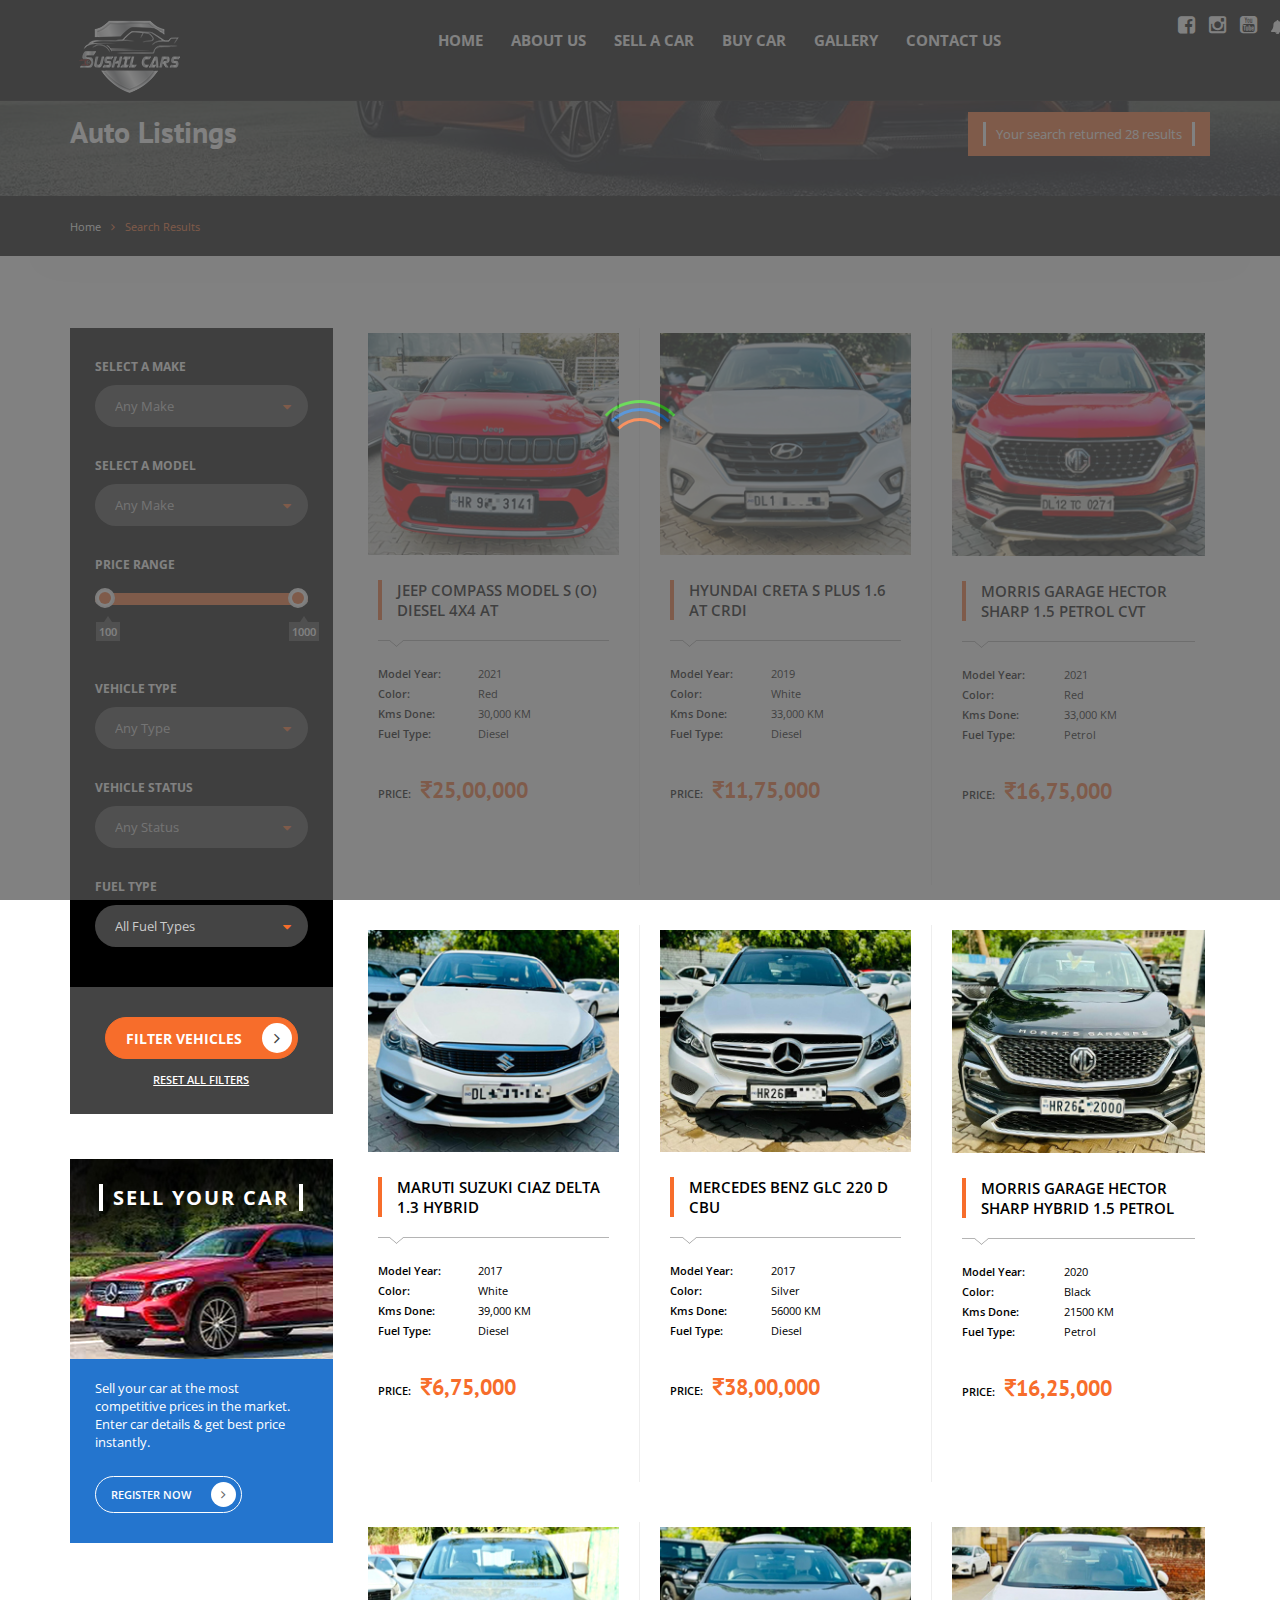
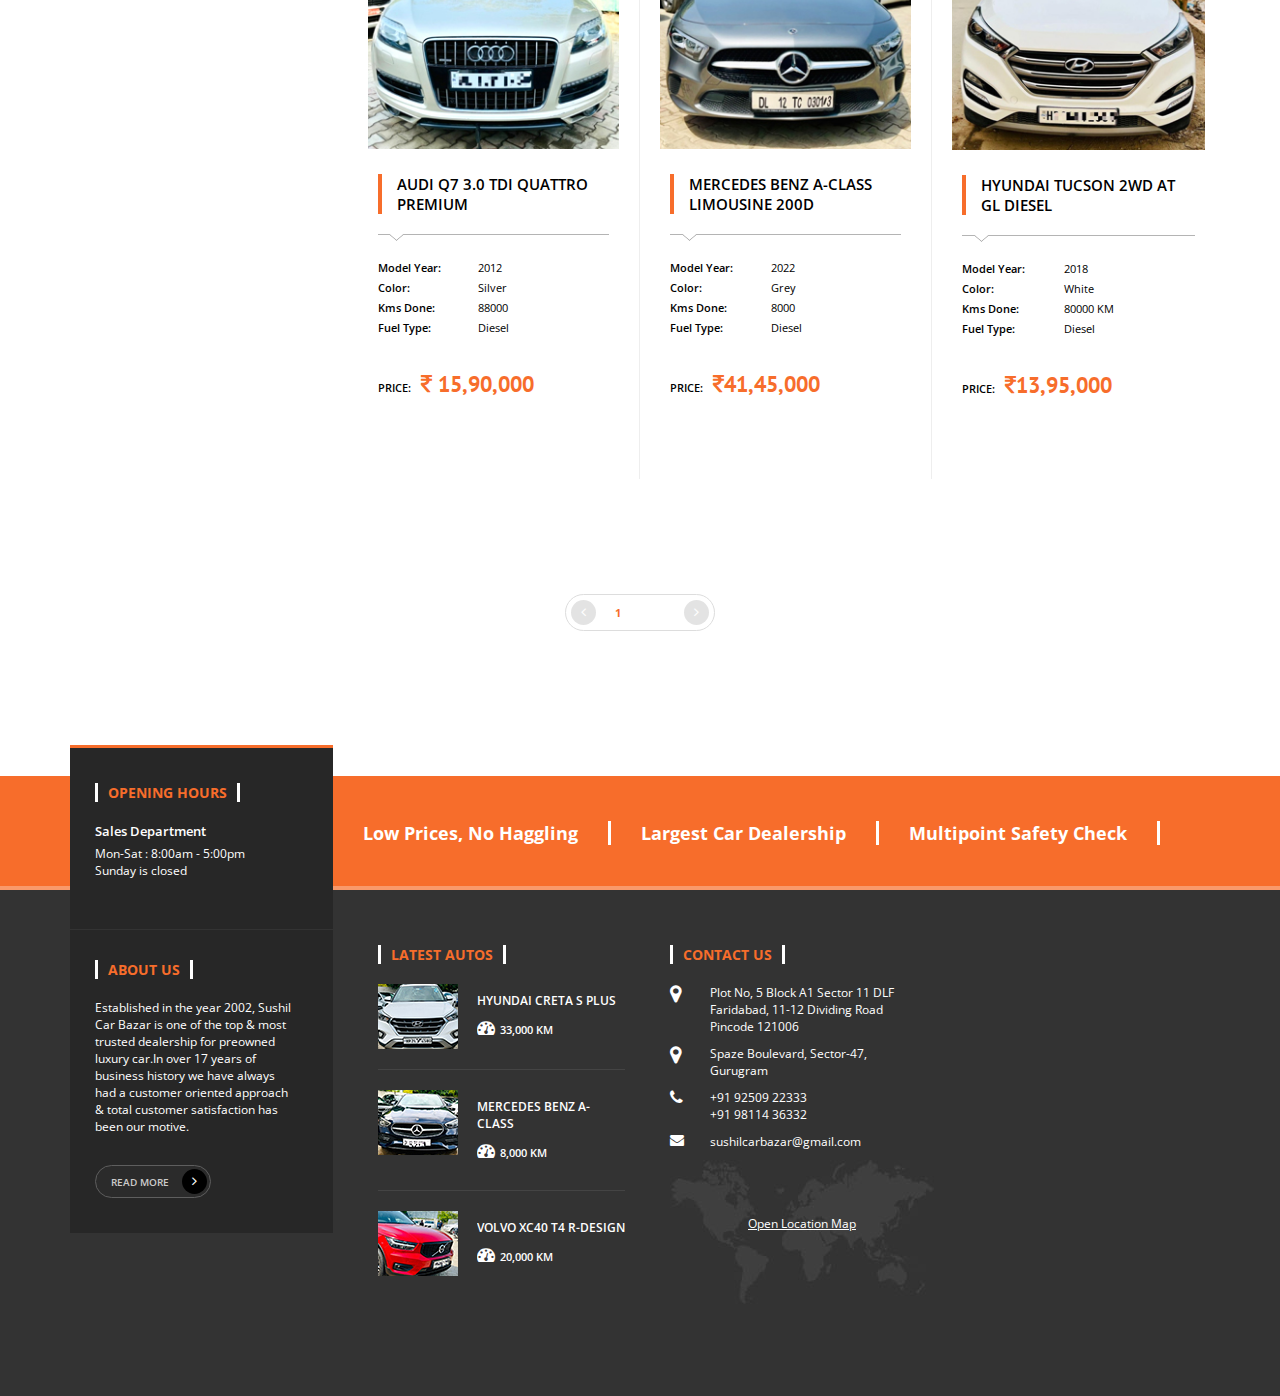
<file: listTableTwo.html>
<!DOCTYPE html>
<html>

<head>
    <meta charset="utf-8" />
    <meta name="viewport" content="width=device-width, initial-scale=1" />
    <title>Sushil Cars</title>

    <link rel="shortcut icon" type="image/x-icon" href="images/favicon.png" />

    <link href="css/master.css" rel="stylesheet">

    <!-- SWITCHER -->
    <link rel="stylesheet" id="switcher-css" type="text/css" href="assets/switcher/css/switcher.css" media="all" />
    <link rel="alternate stylesheet" type="text/css" href="assets/switcher/css/color1.css" title="color1" media="all" data-default-color="true" />
    <link rel="alternate stylesheet" type="text/css" href="assets/switcher/css/color2.css" title="color2" media="all" />
    <link rel="alternate stylesheet" type="text/css" href="assets/switcher/css/color3.css" title="color3" media="all" />
    <link rel="alternate stylesheet" type="text/css" href="assets/switcher/css/color4.css" title="color4" media="all" />
    <link rel="alternate stylesheet" type="text/css" href="assets/switcher/css/color5.css" title="color5" media="all" />
    <link rel="alternate stylesheet" type="text/css" href="assets/switcher/css/color6.css" title="color6" media="all" />

    <!--[if lt IE 9]>
		<script src="//oss.maxcdn.com/libs/html5shiv/3.7.0/html5shiv.js"></script>
		<script src="//oss.maxcdn.com/libs/respond.js/1.4.2/respond.min.js"></script>
		<![endif]-->


    <style>
        #cardrow {
            align-items: stretch;
            display: flex;
            flex-direction: row;
            flex-wrap: nowrap;
            overflow-x: auto;
            overflow-y: hidden;
            width: "200%"
        }
    </style>

</head>

<body class="m-listTableTwo" data-scrolling-animations="true" data-equal-height=".b-items__cell">

    <!-- Loader -->
    <div id="page-preloader"><span class="spinner"></span></div>
    <!-- Loader end -->
    <!-- Start Switcher -->

    <!-- End Switcher -->


    <!--b-modal-->

    <!--b-topBar-->

    <nav class="nav_b  navbar navbar-inverse navbar-fixed-top">
        <div class="container">
            <div class="row">
                <div class="col-sm-2 col-xs-3">
                    <div class="b-nav__logo wow slideInLeft" data-wow-delay="0.3s">

                        <img src="images/logo/logo-1.png">
                    </div>
                </div>
                <div class="col-sm-2 visible-xs" style="margin-left: 200px;">
                    <div class="b-topBarsocial-wrapper none">
                        <div class="b-topbar-social">
                            <a href="#"><span class="fa fa-facebook-square"></span></a>

                            <a href="#"><span class="fa fa-instagram"></span></a>
                            <a href="#"><span class="fa fa-youtube-square"></span></a>
                            <a href="Notification.html" class=" fa fa-bell" style="margin-top : 15px"> <span style="background-color: brown" class=" bg-danger position-absolute top-0 start-100 translate-middle badge rounded-pill bg-danger ">
                                99+
                               
                            </span>
                            </a>
                        </div>
                    </div>
                </div>
                <div class="col-sm-8">
                    <div class="b-nav__list wow slideInRight" data-wow-delay="0.3s">
                        <div class="navbar-header">
                            <button type="button" class="navbar-toggle" data-toggle="collapse" data-target="#nav">
                                <span class="sr-only">Toggle navigation</span>
                                <span class="icon-bar"></span>
                                <span class="icon-bar"></span>
                                <span class="icon-bar"></span>
                            </button>
                        </div>
                        <div class="collapse navbar-collapse navbar-main-slide" id="nav">
                            <ul class="navbar-nav-menu">
                                <li><a href="index.html">HOME</a></li>
                                <li><a href="about.html">ABOUT US</a></li>
                                <li><a href="submit1.html">SELL A CAR</a></li>
                                <li><a href="listTableTwo.html">BUY CAR</a></li>
                                <li><a href="gallery.html">GALLERY</a></li>
                                <li><a href="contacts.html">CONTACT US</a></li>
                            </ul>
                        </div>
                    </div>
                </div>
                <div id="iconsimag" class="col-sm-2 col-md-4  hidden-xs" style=" margin-left: 900px; margin-top: -100px;">
                    <div class="b-topBarsocial-wrapper">
                        <div class="b-topbar-social">
                            <a href="https://www.facebook.com/profile.php?id=100077481055938"><span class="fa fa-facebook-square"></span></a>

                            <a href="https://www.instagram.com/sushilcarbazzar/"><span class="fa fa-instagram"></span></a>
                            <a href="https://www.youtube.com/@sushilcarbazzar5502"><span class="fa fa-youtube-square"></span></a>

                            <a href="Notification.html" class=" fa fa-bell" style="margin-top : 15px"> <span style="background-color: brown" class=" bg-danger position-absolute top-0 start-100 translate-middle badge rounded-pill bg-danger ">
                                    99+
                                   
                                </span>
                            </a>
                            <!-- <a class="dropdown " href="" style="margin-top : -30px; margin-left: 150px; width:100px;">
                                <i style="background-color: black;" class="fa fa-user  dropdown-toggle bg-black" data-bs-toggle="dropdown" aria-expanded="false">
                                        <ul class="dropdown-menu">
                                            <li><a class="dropdown-item" href="#">My Profile</a></li>
                                            <li><a class="dropdown-item" href="#">Cars Insurence</a></li>
                                            <li><a class="dropdown-item" href="#">Cars Insurence</a></li>
                                            <li><a class="dropdown-item" href="#">Create New Profile</a></li>
                                        </ul>
                                </i>
                            </a> -->




                        </div>
                    </div>
                </div>

            </div>
        </div>
    </nav>
    <!--b-nav-->

    <section class="b-pageHeader">
        <div class="container">
            <h1 class="wow zoomInLeft" data-wow-delay="0.5s">Auto Listings</h1>
            <div class="b-pageHeader__search wow zoomInRight" data-wow-delay="0.5s">
                <h3>Your search returned 28 results</h3>
            </div>
        </div>
    </section>
    <!--b-pageHeader-->

    <div class="b-breadCumbs s-shadow">
        <div class="container wow zoomInUp" data-wow-delay="0.5s">
            <a href="home.html" class="b-breadCumbs__page">Home</a><span class="fa fa-angle-right"></span><a href="listTableTwo.html" class="b-breadCumbs__page m-active">Search Results</a>
        </div>
    </div>
    <!--b-breadCumbs-->


    <!--b-infoBar-->

    <div class="b-items">
        <div class="container">
            <div class="row">
                <div class="col-lg-3 col-sm-4 col-xs-12">
                    <aside class="b-items__aside">

                        <div class="b-items__aside-main wow zoomInUp" data-wow-delay="0.5s">
                            <form>
                                <div class="b-items__aside-main-body">
                                    <div class="b-items__aside-main-body-item">
                                        <label>SELECT A MAKE</label>
                                        <div>
                                            <select name="select1" class="m-select">
                                                <option value="" selected="">Any Make</option>
                                            </select>
                                            <span class="fa fa-caret-down"></span>
                                        </div>
                                    </div>
                                    <div class="b-items__aside-main-body-item">
                                        <label>SELECT A MODEL</label>
                                        <div>
                                            <select name="select1" class="m-select">
                                                <option value="" selected="">Any Make</option>
                                            </select>
                                            <span class="fa fa-caret-down"></span>
                                        </div>
                                    </div>
                                    <div class="b-items__aside-main-body-item">
                                        <label>PRICE RANGE</label>
                                        <div class="slider"></div>
                                        <input type="hidden" name="min" value="100" class="j-min" />
                                        <input type="hidden" name="max" value="1000" class="j-max" />
                                    </div>
                                    <div class="b-items__aside-main-body-item">
                                        <label>VEHICLE TYPE</label>
                                        <div>
                                            <select name="select1" class="m-select">
                                                <option value="" selected="">Any Type</option>
                                            </select>
                                            <span class="fa fa-caret-down"></span>
                                        </div>
                                    </div>
                                    <div class="b-items__aside-main-body-item">
                                        <label>VEHICLE STATUS</label>
                                        <div>
                                            <select name="select1" class="m-select">
                                                <option value="" selected="">Any Status</option>
                                            </select>
                                            <span class="fa fa-caret-down"></span>
                                        </div>
                                    </div>
                                    <div class="b-items__aside-main-body-item">
                                        <label>FUEL TYPE</label>
                                        <div>
                                            <select name="select1" class="m-select">
                                                <option value="" selected="">All Fuel Types</option>
                                            </select>
                                            <span class="fa fa-caret-down"></span>
                                        </div>
                                    </div>
                                </div>
                                <footer class="b-items__aside-main-footer">
                                    <button type="submit" class="btn m-btn">FILTER VEHICLES<span class="fa fa-angle-right"></span></button><br />
                                    <a href="">RESET ALL FILTERS</a>
                                </footer>
                            </form>
                        </div>
                        <div class="b-items__aside-sell wow zoomInUp" data-wow-delay="0.5s">
                            <div class="b-items__aside-sell-img">
                                <h3>SELL YOUR CAR</h3>
                            </div>
                            <div class="b-items__aside-sell-info">
                                <p>
                                    Sell your car at the most competitive prices in the market. <br>Enter car details & get best price instantly.
                                </p>
                                <a href="submit1.html" class="btn m-btn">REGISTER NOW<span class="fa fa-angle-right"></span></a>
                            </div>
                        </div>
                    </aside>
                </div>

                <!-- web screen -->
                <div class="col-lg-9 col-sm-8 col-xs-12 hidden-xs">
                    <div class="row m-border">
                        <div class="col-lg-4 col-md-6 col-xs-12 wow zoomInUp" data-wow-delay="0.5s">
                            <div class="b-items__cell">
                                <div class="b-items__cars-one-img">
                                    <img class='img-responsive' src="media/gallary-images/jeep.jpg" alt='jeep' />



                                </div>
                                <div class="b-items__cell-info">
                                    <div class="s-lineDownLeft b-items__cell-info-title">
                                        <h2 class=""><a href="detail.html">JEEP COMPASS MODEL S (O) DIESEL 4X4 AT</a></h2>
                                    </div>

                                    <div>
                                        <div class="row m-smallPadding">
                                            <div class="col-xs-5">
                                                <span class="b-items__cars-one-info-title">Model Year:</span>
                                                <span class="b-items__cars-one-info-title">Color:</span>
                                                <span class="b-items__cars-one-info-title">Kms Done:</span>
                                                <span class="b-items__cars-one-info-title">Fuel Type:</span>
                                            </div>
                                            <div class="col-xs-7">
                                                <span class="b-items__cars-one-info-value">2021</span>
                                                <span class="b-items__cars-one-info-value">Red</span>
                                                <span class="b-items__cars-one-info-value">30,000 KM</span>
                                                <span class="b-items__cars-one-info-value">Diesel</span>
                                            </div>
                                        </div>
                                    </div>
                                    <h5 class="b-items__cell-info-price"><span style="color: black">Price:</span><i class="fa fa-rupee"></i>25,00,000</h5>
                                </div>
                            </div>
                        </div>
                        <div class="col-lg-4 col-md-6 col-xs-12 wow zoomInUp" data-wow-delay="0.5s">
                            <div class="b-items__cell">
                                <div class="b-items__cars-one-img">
                                    <img class='img-responsive' src="media/gallary-images/creta.jpg" alt='hyundai' />



                                </div>
                                <div class="b-items__cell-info">
                                    <div class="s-lineDownLeft b-items__cell-info-title">
                                        <h2 class=""><a href="detail.html">HYUNDAI CRETA S PLUS 1.6 AT CRDI</a></h2>
                                    </div>

                                    <div>
                                        <div class="row m-smallPadding">
                                            <div class="col-xs-5">
                                                <span class="b-items__cars-one-info-title">Model Year:</span>
                                                <span class="b-items__cars-one-info-title">Color:</span>
                                                <span class="b-items__cars-one-info-title">Kms Done:</span>
                                                <span class="b-items__cars-one-info-title">	Fuel Type:</span>
                                            </div>
                                            <div class="col-xs-7">
                                                <span class="b-items__cars-one-info-value">2019</span>
                                                <span class="b-items__cars-one-info-value">White</span>
                                                <span class="b-items__cars-one-info-value">33,000 KM</span>
                                                <span class="b-items__cars-one-info-value">Diesel</span>
                                            </div>
                                        </div>
                                    </div>
                                    <h5 class="b-items__cell-info-price"><span style="color: black">Price:</span><i class="fa fa-rupee"></i>11,75,000</h5>
                                </div>
                            </div>
                        </div>
                        <div class="col-lg-4 col-md-6 col-xs-12 wow zoomInUp" data-wow-delay="0.5s">
                            <div class="b-items__cell">
                                <div class="b-items__cars-one-img">
                                    <img class='img-responsive' src="media/gallary-images/mg-hector.jpg" alt='mg' />



                                </div>
                                <div class="b-items__cell-info">
                                    <div class="s-lineDownLeft b-items__cell-info-title">
                                        <h2 class=""><a href="detail.html">MORRIS GARAGE HECTOR SHARP 1.5 PETROL CVT</a></h2>
                                    </div>

                                    <div>
                                        <div class="row m-smallPadding">
                                            <div class="col-xs-5">
                                                <span class="b-items__cars-one-info-title">Model Year:</span>
                                                <span class="b-items__cars-one-info-title">Color:</span>
                                                <span class="b-items__cars-one-info-title">Kms Done:</span>
                                                <span class="b-items__cars-one-info-title">	Fuel Type:</span>
                                            </div>
                                            <div class="col-xs-7">
                                                <span class="b-items__cars-one-info-value">2021</span>
                                                <span class="b-items__cars-one-info-value">Red</span>
                                                <span class="b-items__cars-one-info-value">33,000 KM</span>
                                                <span class="b-items__cars-one-info-value">	Petrol</span>
                                            </div>
                                        </div>
                                    </div>
                                    <h5 class="b-items__cell-info-price"><span style="color: black">Price:</span><i class="fa fa-rupee"></i>16,75,000</h5>
                                </div>
                            </div>
                        </div>
                        <div class="col-lg-4 col-md-6 col-xs-12 wow zoomInUp" data-wow-delay="0.5s">
                            <div class="b-items__cell">
                                <div class="b-items__cars-one-img">
                                    <img class='img-responsive' src="media/gallary-images/ciaz.jpg" alt='mg' />



                                </div>
                                <div class="b-items__cell-info">
                                    <div class="s-lineDownLeft b-items__cell-info-title">
                                        <h2 class=""><a href="detail.html">MARUTI SUZUKI CIAZ DELTA 1.3 HYBRID</a></h2>
                                    </div>

                                    <div>
                                        <div class="row m-smallPadding">
                                            <div class="col-xs-5">
                                                <span class="b-items__cars-one-info-title">Model Year:</span>
                                                <span class="b-items__cars-one-info-title">Color:</span>
                                                <span class="b-items__cars-one-info-title">Kms Done:</span>
                                                <span class="b-items__cars-one-info-title">	Fuel Type:</span>
                                            </div>
                                            <div class="col-xs-7">
                                                <span class="b-items__cars-one-info-value">2017</span>
                                                <span class="b-items__cars-one-info-value">White</span>
                                                <span class="b-items__cars-one-info-value">39,000 KM</span>
                                                <span class="b-items__cars-one-info-value">Diesel</span>
                                            </div>
                                        </div>
                                    </div>
                                    <h5 class="b-items__cell-info-price"><span style="color: black">Price:</span><i class="fa fa-rupee"></i>6,75,000</h5>
                                </div>
                            </div>
                        </div>
                        <div class="col-lg-4 col-md-6 col-xs-12 wow zoomInUp" data-wow-delay="0.5s">
                            <div class="b-items__cell">
                                <div class="b-items__cars-one-img">
                                    <img class='img-responsive' src="media/gallary-images/merc-220.jpg" alt='ciaz' />



                                </div>
                                <div class="b-items__cell-info">
                                    <div class="s-lineDownLeft b-items__cell-info-title">
                                        <h2 class=""><a href="detail.html">MERCEDES BENZ GLC 220 D CBU</a></h2>
                                    </div>

                                    <div>
                                        <div class="row m-smallPadding">
                                            <div class="col-xs-5">
                                                <span class="b-items__cars-one-info-title">Model Year:</span>
                                                <span class="b-items__cars-one-info-title">Color:</span>
                                                <span class="b-items__cars-one-info-title">Kms Done:</span>
                                                <span class="b-items__cars-one-info-title">	Fuel Type:</span>
                                            </div>
                                            <div class="col-xs-7">
                                                <span class="b-items__cars-one-info-value">2017</span>
                                                <span class="b-items__cars-one-info-value">Silver</span>
                                                <span class="b-items__cars-one-info-value">56000 KM</span>
                                                <span class="b-items__cars-one-info-value">Diesel</span>
                                            </div>
                                        </div>
                                    </div>
                                    <h5 class="b-items__cell-info-price"><span style="color: black">Price:</span><i class="fa fa-rupee"></i>38,00,000</h5>
                                </div>
                            </div>
                        </div>
                        <div class="col-lg-4 col-md-6 col-xs-12 wow zoomInUp" data-wow-delay="0.5s">
                            <div class="b-items__cell">
                                <div class="b-items__cars-one-img">
                                    <img class='img-responsive' src="media/gallary-images/mg-black.jpg" alt='chevrolet' />



                                </div>
                                <div class="b-items__cell-info">
                                    <div class="s-lineDownLeft b-items__cell-info-title">
                                        <h2 class=""><a href="detail.html">MORRIS GARAGE HECTOR SHARP HYBRID 1.5 PETROL</a></h2>
                                    </div>

                                    <div>
                                        <div class="row m-smallPadding">
                                            <div class="col-xs-5">
                                                <span class="b-items__cars-one-info-title">Model Year:</span>
                                                <span class="b-items__cars-one-info-title">Color:</span>
                                                <span class="b-items__cars-one-info-title">Kms Done:</span>
                                                <span class="b-items__cars-one-info-title">	Fuel Type:</span>
                                            </div>
                                            <div class="col-xs-7">
                                                <span class="b-items__cars-one-info-value">2020</span>
                                                <span class="b-items__cars-one-info-value">Black</span>
                                                <span class="b-items__cars-one-info-value">21500 KM</span>
                                                <span class="b-items__cars-one-info-value">Petrol</span>
                                            </div>
                                        </div>
                                    </div>
                                    <h5 class="b-items__cell-info-price"><span style="color: black">Price:</span><i class="fa fa-rupee"></i>16,25,000</h5>
                                </div>
                            </div>
                        </div>
                        <div class="col-lg-4 col-md-6 col-xs-12 wow zoomInUp" data-wow-delay="0.5s">
                            <div class="b-items__cell">
                                <div class="b-items__cars-one-img">
                                    <img class='img-responsive' src="media/gallary-images/audi.jpg" alt='audi' />



                                </div>
                                <div class="b-items__cell-info">
                                    <div class="s-lineDownLeft b-items__cell-info-title">
                                        <h2 class=""><a href="detail.html">AUDI Q7 3.0 TDI QUATTRO PREMIUM</a></h2>
                                    </div>

                                    <div>
                                        <div class="row m-smallPadding">
                                            <div class="col-xs-5">
                                                <span class="b-items__cars-one-info-title">Model Year:</span>
                                                <span class="b-items__cars-one-info-title">Color:</span>
                                                <span class="b-items__cars-one-info-title">Kms Done:</span>
                                                <span class="b-items__cars-one-info-title">	Fuel Type:</span>
                                            </div>
                                            <div class="col-xs-7">
                                                <span class="b-items__cars-one-info-value">2012</span>
                                                <span class="b-items__cars-one-info-value">Silver</span>
                                                <span class="b-items__cars-one-info-value">	88000</span>
                                                <span class="b-items__cars-one-info-value">Diesel</span>
                                            </div>
                                        </div>
                                    </div>
                                    <h5 class="b-items__cell-info-price"><span style="color: black">Price:</span><i class="fa fa-rupee"></i> 15,90,000</h5>
                                </div>
                            </div>
                        </div>
                        <div class="col-lg-4 col-md-6 col-xs-12 wow zoomInUp" data-wow-delay="0.5s">
                            <div class="b-items__cell">
                                <div class="b-items__cars-one-img">
                                    <img class='img-responsive' src="media/gallary-images/merc-a-class.jpg" alt='merc' />



                                </div>
                                <div class="b-items__cell-info">
                                    <div class="s-lineDownLeft b-items__cell-info-title">
                                        <h2 class=""><a href="detail.html">MERCEDES BENZ A-CLASS LIMOUSINE 200D</a></h2>
                                    </div>

                                    <div>
                                        <div class="row m-smallPadding">
                                            <div class="col-xs-5">
                                                <span class="b-items__cars-one-info-title">Model Year:</span>
                                                <span class="b-items__cars-one-info-title">Color:</span>
                                                <span class="b-items__cars-one-info-title">Kms Done:</span>
                                                <span class="b-items__cars-one-info-title">	Fuel Type:</span>
                                            </div>
                                            <div class="col-xs-7">
                                                <span class="b-items__cars-one-info-value">2022</span>
                                                <span class="b-items__cars-one-info-value">Grey</span>
                                                <span class="b-items__cars-one-info-value">	8000</span>
                                                <span class="b-items__cars-one-info-value">Diesel</span>
                                            </div>
                                        </div>
                                    </div>
                                    <h5 class="b-items__cell-info-price"><span style="color: black">Price:</span><i class="fa fa-rupee"></i>41,45,000</h5>
                                </div>
                            </div>
                        </div>
                        <div class="col-lg-4 col-md-6 col-xs-12 wow zoomInUp" data-wow-delay="0.5s">
                            <div class="b-items__cell">
                                <div class="b-items__cars-one-img">
                                    <img class='img-responsive' src="media/gallary-images/hyundai-tucson.jpg" alt='hyundai' />



                                </div>
                                <div class="b-items__cell-info">
                                    <div class="s-lineDownLeft b-items__cell-info-title">
                                        <h2 class=""><a href="detail.html">HYUNDAI TUCSON 2WD AT GL DIESEL</a></h2>
                                    </div>

                                    <div>
                                        <div class="row m-smallPadding">
                                            <div class="col-xs-5">
                                                <span class="b-items__cars-one-info-title">Model Year:</span>
                                                <span class="b-items__cars-one-info-title">Color:</span>
                                                <span class="b-items__cars-one-info-title">Kms Done:</span>
                                                <span class="b-items__cars-one-info-title">	Fuel Type:</span>
                                            </div>
                                            <div class="col-xs-7">
                                                <span class="b-items__cars-one-info-value">2018</span>
                                                <span class="b-items__cars-one-info-value">White</span>
                                                <span class="b-items__cars-one-info-value">	80000 KM</span>
                                                <span class="b-items__cars-one-info-value">Diesel</span>
                                            </div>
                                        </div>
                                    </div>
                                    <h5 class="b-items__cell-info-price"><span style="color: black">Price:</span><i class="fa fa-rupee"></i>13,95,000</h5>
                                </div>
                            </div>
                        </div>

                    </div>
                </div>



                <!-- phone screens -->
                <div class="col-lg-9 col-sm-8 col-xs-12 visible-xs" id="cardrow">

                    <div class="d-flex m-border" id="cardrow">
                        <div class="col-lg-4 col-md-6 col-xs-12 wow zoomInUp" data-wow-delay="0.5s">
                            <div class="b-items__cell">
                                <div class="b-items__cars-one-img">
                                    <img class='img-responsive' src="media/gallary-images/jeep.jpg" alt='jeep' />



                                </div>
                                <div class="b-items__cell-info">
                                    <div class="s-lineDownLeft b-items__cell-info-title">
                                        <h2 class=""><a href="detail.html">JEEP COMPASS MODEL S (O) DIESEL 4X4 AT</a></h2>
                                    </div>

                                    <div>
                                        <div class="row m-smallPadding">
                                            <div class="col-xs-5">
                                                <span class="b-items__cars-one-info-title">Model Year:</span>
                                                <span class="b-items__cars-one-info-title">Color:</span>
                                                <span class="b-items__cars-one-info-title">Kms Done:</span>
                                                <span class="b-items__cars-one-info-title">Fuel Type:</span>
                                            </div>
                                            <div class="col-xs-7">
                                                <span class="b-items__cars-one-info-value">2021</span>
                                                <span class="b-items__cars-one-info-value">Red</span>
                                                <span class="b-items__cars-one-info-value">30,000 KM</span>
                                                <span class="b-items__cars-one-info-value">Diesel</span>
                                            </div>
                                        </div>
                                    </div>
                                    <h5 class="b-items__cell-info-price"><span style="color: black">Price:</span><i class="fa fa-rupee"></i>25,00,000</h5>
                                </div>
                            </div>
                        </div>
                        <div class="col-lg-4 col-md-6 col-xs-12 wow zoomInUp" data-wow-delay="0.5s">
                            <div class="b-items__cell">
                                <div class="b-items__cars-one-img">
                                    <img class='img-responsive' src="media/gallary-images/creta.jpg" alt='hyundai' />



                                </div>
                                <div class="b-items__cell-info">
                                    <div class="s-lineDownLeft b-items__cell-info-title">
                                        <h2 class=""><a href="detail.html">HYUNDAI CRETA S PLUS 1.6 AT CRDI</a></h2>
                                    </div>

                                    <div>
                                        <div class="row m-smallPadding">
                                            <div class="col-xs-5">
                                                <span class="b-items__cars-one-info-title">Model Year:</span>
                                                <span class="b-items__cars-one-info-title">Color:</span>
                                                <span class="b-items__cars-one-info-title">Kms Done:</span>
                                                <span class="b-items__cars-one-info-title">	Fuel Type:</span>
                                            </div>
                                            <div class="col-xs-7">
                                                <span class="b-items__cars-one-info-value">2019</span>
                                                <span class="b-items__cars-one-info-value">White</span>
                                                <span class="b-items__cars-one-info-value">33,000 KM</span>
                                                <span class="b-items__cars-one-info-value">Diesel</span>
                                            </div>
                                        </div>
                                    </div>
                                    <h5 class="b-items__cell-info-price"><span style="color: black">Price:</span><i class="fa fa-rupee"></i>11,75,000</h5>
                                </div>
                            </div>
                        </div>
                        <div class="col-lg-4 col-md-6 col-xs-12 wow zoomInUp" data-wow-delay="0.5s">
                            <div class="b-items__cell">
                                <div class="b-items__cars-one-img">
                                    <img class='img-responsive' src="media/gallary-images/mg-hector.jpg" alt='mg' />



                                </div>
                                <div class="b-items__cell-info">
                                    <div class="s-lineDownLeft b-items__cell-info-title">
                                        <h2 class=""><a href="detail.html">MORRIS GARAGE HECTOR SHARP 1.5 PETROL CVT</a></h2>
                                    </div>

                                    <div>
                                        <div class="row m-smallPadding">
                                            <div class="col-xs-5">
                                                <span class="b-items__cars-one-info-title">Model Year:</span>
                                                <span class="b-items__cars-one-info-title">Color:</span>
                                                <span class="b-items__cars-one-info-title">Kms Done:</span>
                                                <span class="b-items__cars-one-info-title">	Fuel Type:</span>
                                            </div>
                                            <div class="col-xs-7">
                                                <span class="b-items__cars-one-info-value">2021</span>
                                                <span class="b-items__cars-one-info-value">Red</span>
                                                <span class="b-items__cars-one-info-value">33,000 KM</span>
                                                <span class="b-items__cars-one-info-value">	Petrol</span>
                                            </div>
                                        </div>
                                    </div>
                                    <h5 class="b-items__cell-info-price"><span style="color: black">Price:</span><i class="fa fa-rupee"></i>16,75,000</h5>
                                </div>
                            </div>
                        </div>
                        <div class="col-lg-4 col-md-6 col-xs-12 wow zoomInUp" data-wow-delay="0.5s">
                            <div class="b-items__cell">
                                <div class="b-items__cars-one-img">
                                    <img class='img-responsive' src="media/gallary-images/ciaz.jpg" alt='mg' />



                                </div>
                                <div class="b-items__cell-info">
                                    <div class="s-lineDownLeft b-items__cell-info-title">
                                        <h2 class=""><a href="detail.html">MARUTI SUZUKI CIAZ DELTA 1.3 HYBRID</a></h2>
                                    </div>

                                    <div>
                                        <div class="row m-smallPadding">
                                            <div class="col-xs-5">
                                                <span class="b-items__cars-one-info-title">Model Year:</span>
                                                <span class="b-items__cars-one-info-title">Color:</span>
                                                <span class="b-items__cars-one-info-title">Kms Done:</span>
                                                <span class="b-items__cars-one-info-title">	Fuel Type:</span>
                                            </div>
                                            <div class="col-xs-7">
                                                <span class="b-items__cars-one-info-value">2017</span>
                                                <span class="b-items__cars-one-info-value">White</span>
                                                <span class="b-items__cars-one-info-value">39,000 KM</span>
                                                <span class="b-items__cars-one-info-value">Diesel</span>
                                            </div>
                                        </div>
                                    </div>
                                    <h5 class="b-items__cell-info-price"><span style="color: black">Price:</span><i class="fa fa-rupee"></i>6,75,000</h5>
                                </div>
                            </div>
                        </div>
                        <div class="col-lg-4 col-md-6 col-xs-12 wow zoomInUp" data-wow-delay="0.5s">
                            <div class="b-items__cell">
                                <div class="b-items__cars-one-img">
                                    <img class='img-responsive' src="media/gallary-images/merc-220.jpg" alt='ciaz' />



                                </div>
                                <div class="b-items__cell-info">
                                    <div class="s-lineDownLeft b-items__cell-info-title">
                                        <h2 class=""><a href="detail.html">MERCEDES BENZ GLC 220 D CBU</a></h2>
                                    </div>

                                    <div>
                                        <div class="row m-smallPadding">
                                            <div class="col-xs-5">
                                                <span class="b-items__cars-one-info-title">Model Year:</span>
                                                <span class="b-items__cars-one-info-title">Color:</span>
                                                <span class="b-items__cars-one-info-title">Kms Done:</span>
                                                <span class="b-items__cars-one-info-title">	Fuel Type:</span>
                                            </div>
                                            <div class="col-xs-7">
                                                <span class="b-items__cars-one-info-value">2017</span>
                                                <span class="b-items__cars-one-info-value">Silver</span>
                                                <span class="b-items__cars-one-info-value">56000 KM</span>
                                                <span class="b-items__cars-one-info-value">Diesel</span>
                                            </div>
                                        </div>
                                    </div>
                                    <h5 class="b-items__cell-info-price"><span style="color: black">Price:</span><i class="fa fa-rupee"></i>38,00,000</h5>
                                </div>
                            </div>
                        </div>
                        <div class="col-lg-4 col-md-6 col-xs-12 wow zoomInUp" data-wow-delay="0.5s">
                            <div class="b-items__cell">
                                <div class="b-items__cars-one-img">
                                    <img class='img-responsive' src="media/gallary-images/mg-black.jpg" alt='chevrolet' />



                                </div>
                                <div class="b-items__cell-info">
                                    <div class="s-lineDownLeft b-items__cell-info-title">
                                        <h2 class=""><a href="detail.html">MORRIS GARAGE HECTOR SHARP HYBRID 1.5 PETROL</a></h2>
                                    </div>

                                    <div>
                                        <div class="row m-smallPadding">
                                            <div class="col-xs-5">
                                                <span class="b-items__cars-one-info-title">Model Year:</span>
                                                <span class="b-items__cars-one-info-title">Color:</span>
                                                <span class="b-items__cars-one-info-title">Kms Done:</span>
                                                <span class="b-items__cars-one-info-title">	Fuel Type:</span>
                                            </div>
                                            <div class="col-xs-7">
                                                <span class="b-items__cars-one-info-value">2020</span>
                                                <span class="b-items__cars-one-info-value">Black</span>
                                                <span class="b-items__cars-one-info-value">21500 KM</span>
                                                <span class="b-items__cars-one-info-value">Petrol</span>
                                            </div>
                                        </div>
                                    </div>
                                    <h5 class="b-items__cell-info-price"><span style="color: black">Price:</span><i class="fa fa-rupee"></i>16,25,000</h5>
                                </div>
                            </div>
                        </div>
                        <div class="col-lg-4 col-md-6 col-xs-12 wow zoomInUp" data-wow-delay="0.5s">
                            <div class="b-items__cell">
                                <div class="b-items__cars-one-img">
                                    <img class='img-responsive' src="media/gallary-images/audi.jpg" alt='audi' />



                                </div>
                                <div class="b-items__cell-info">
                                    <div class="s-lineDownLeft b-items__cell-info-title">
                                        <h2 class=""><a href="detail.html">AUDI Q7 3.0 TDI QUATTRO PREMIUM</a></h2>
                                    </div>

                                    <div>
                                        <div class="row m-smallPadding">
                                            <div class="col-xs-5">
                                                <span class="b-items__cars-one-info-title">Model Year:</span>
                                                <span class="b-items__cars-one-info-title">Color:</span>
                                                <span class="b-items__cars-one-info-title">Kms Done:</span>
                                                <span class="b-items__cars-one-info-title">	Fuel Type:</span>
                                            </div>
                                            <div class="col-xs-7">
                                                <span class="b-items__cars-one-info-value">2012</span>
                                                <span class="b-items__cars-one-info-value">Silver</span>
                                                <span class="b-items__cars-one-info-value">	88000</span>
                                                <span class="b-items__cars-one-info-value">Diesel</span>
                                            </div>
                                        </div>
                                    </div>
                                    <h5 class="b-items__cell-info-price"><span style="color: black">Price:</span><i class="fa fa-rupee"></i> 15,90,000</h5>
                                </div>
                            </div>
                        </div>
                        <div class="col-lg-4 col-md-6 col-xs-12 wow zoomInUp" data-wow-delay="0.5s">
                            <div class="b-items__cell">
                                <div class="b-items__cars-one-img">
                                    <img class='img-responsive' src="media/gallary-images/merc-a-class.jpg" alt='merc' />



                                </div>
                                <div class="b-items__cell-info">
                                    <div class="s-lineDownLeft b-items__cell-info-title">
                                        <h2 class=""><a href="detail.html">MERCEDES BENZ A-CLASS LIMOUSINE 200D</a></h2>
                                    </div>

                                    <div>
                                        <div class="row m-smallPadding">
                                            <div class="col-xs-5">
                                                <span class="b-items__cars-one-info-title">Model Year:</span>
                                                <span class="b-items__cars-one-info-title">Color:</span>
                                                <span class="b-items__cars-one-info-title">Kms Done:</span>
                                                <span class="b-items__cars-one-info-title">	Fuel Type:</span>
                                            </div>
                                            <div class="col-xs-7">
                                                <span class="b-items__cars-one-info-value">2022</span>
                                                <span class="b-items__cars-one-info-value">Grey</span>
                                                <span class="b-items__cars-one-info-value">	8000</span>
                                                <span class="b-items__cars-one-info-value">Diesel</span>
                                            </div>
                                        </div>
                                    </div>
                                    <h5 class="b-items__cell-info-price"><span style="color: black">Price:</span><i class="fa fa-rupee"></i>41,45,000</h5>
                                </div>
                            </div>
                        </div>
                        <div class="col-lg-4 col-md-6 col-xs-12 wow zoomInUp" data-wow-delay="0.5s">
                            <div class="b-items__cell">
                                <div class="b-items__cars-one-img">
                                    <img class='img-responsive' src="media/gallary-images/hyundai-tucson.jpg" alt='hyundai' />



                                </div>
                                <div class="b-items__cell-info">
                                    <div class="s-lineDownLeft b-items__cell-info-title">
                                        <h2 class=""><a href="detail.html">HYUNDAI TUCSON 2WD AT GL DIESEL</a></h2>
                                    </div>

                                    <div>
                                        <div class="row m-smallPadding">
                                            <div class="col-xs-5">
                                                <span class="b-items__cars-one-info-title">Model Year:</span>
                                                <span class="b-items__cars-one-info-title">Color:</span>
                                                <span class="b-items__cars-one-info-title">Kms Done:</span>
                                                <span class="b-items__cars-one-info-title">	Fuel Type:</span>
                                            </div>
                                            <div class="col-xs-7">
                                                <span class="b-items__cars-one-info-value">2018</span>
                                                <span class="b-items__cars-one-info-value">White</span>
                                                <span class="b-items__cars-one-info-value">	80000 KM</span>
                                                <span class="b-items__cars-one-info-value">Diesel</span>
                                            </div>
                                        </div>
                                    </div>
                                    <h5 class="b-items__cell-info-price"><span style="color: black">Price:</span><i class="fa fa-rupee"></i>13,95,000</h5>
                                </div>
                            </div>
                        </div>

                    </div>
                </div>
















            </div>
            <div class="b-items__pagination">
                <div class="b-items__pagination-main wow zoomInUp" data-wow-delay="0.5s">
                    <a data-toggle="modal" data-target="#myModal" href="#" class="m-left"><span class="fa fa-angle-left"></span></a>
                    <span class="m-active"><a href="#">1</a></span>
                    <span><a href="#">2</a></span>
                    <span><a href="#">3</a></span>
                    <span><a href="#">4</a></span>
                    <a href="#" class="m-right"><span class="fa fa-angle-right"></span></a>
                </div>
            </div>
        </div>
    </div>
    </div>
    </div>
    <!--b-items-->

    <div class="b-features">
        <div class="container">
            <div class="row">
                <div class="col-md-9 col-md-offset-3 col-xs-6 col-xs-offset-6">
                    <ul class="b-features__items">
                        <li class="wow zoomInUp" data-wow-delay="0.3s" data-wow-offset="100">Low Prices, No Haggling</li>
                        <li class="wow zoomInUp" data-wow-delay="0.3s" data-wow-offset="100">Largest Car Dealership</li>
                        <li class="wow zoomInUp" data-wow-delay="0.3s" data-wow-offset="100">Multipoint Safety Check</li>
                    </ul>
                </div>
            </div>
        </div>
    </div>
    <!--b-features-->

    <div class="b-info">
        <div class="container">
            <div class="row">
                <div class="col-md-3 col-xs-6">
                    <aside class="b-info__aside wow zoomInLeft" data-wow-delay="0.3s">
                        <article class="b-info__aside-article">
                            <h3>OPENING HOURS</h3>
                            <div class="b-info__aside-article-item">
                                <h6>Sales Department</h6>
                                <p>
                                    Mon-Sat : 8:00am - 5:00pm<br /> Sunday is closed
                                </p>
                            </div>

                        </article>
                        <article class="b-info__aside-article">
                            <h3>About us</h3>
                            <p>
                                Established in the year 2002, Sushil Car Bazar is one of the top & most trusted dealership for preowned luxury car.In over 17 years of business history we have always had a customer oriented approach & total customer satisfaction has been our motive.
                            </p>
                        </article>
                        <a href="about.html" class="btn m-btn">Read More<span class="fa fa-angle-right"></span></a>
                    </aside>
                </div>
                <div class="col-md-3 col-xs-6">
                    <div class="b-info__latest">
                        <h3>LATEST AUTOS</h3>
                        <div class="b-info__latest-article wow zoomInUp" data-wow-delay="0.3s">
                            <div class="b-info__latest-article-photo m-audi"></div>
                            <div class="b-info__latest-article-info">
                                <h6><a href="detail.html">HYUNDAI CRETA S PLUS</a></h6>
                                <p><span class="fa fa-tachometer"></span> 33,000 KM</p>
                            </div>
                        </div>
                        <div class="b-info__latest-article wow zoomInUp" data-wow-delay="0.3s">
                            <div class="b-info__latest-article-photo m-audiSpyder"></div>
                            <div class="b-info__latest-article-info">
                                <h6><a href="#">MERCEDES BENZ A-CLASS</a></h6>
                                <p><span class="fa fa-tachometer"></span> 8,000 KM</p>
                            </div>
                        </div>
                        <div class="b-info__latest-article wow zoomInUp" data-wow-delay="0.3s">
                            <div class="b-info__latest-article-photo m-aston"></div>
                            <div class="b-info__latest-article-info">
                                <h6><a href="#">VOLVO XC40 T4 R-DESIGN</a></h6>
                                <p><span class="fa fa-tachometer"></span> 20,000 KM</p>
                            </div>
                        </div>
                    </div>
                </div>

                <div class="col-md-3 col-xs-6">
                    <address class="b-info__contacts wow zoomInUp" data-wow-delay="0.3s">
                        <p>contact us</p>
                        <div class="b-info__contacts-item">
                            <span class="fa fa-map-marker"></span>
                            <ol>Plot No, 5 Block A1 Sector 11 DLF Faridabad, 11-12 Dividing Road Pincode 121006</ol>
                            </em>
                        </div>
                        <div class="b-info__contacts-item">
                            <span class="fa fa-map-marker"></span>
                            <em><ol>Spaze Boulevard, Sector-47, Gurugram</ol>
                            </em>
                        </div>
                        <div class="b-info__contacts-item">
                            <span class="fa fa-phone"></span>
                           <ol>+91 92509 22333<br>+91 98114 36332</ol>
                        </div>
                        
                        <div class="b-info__contacts-item">
                            <span class="fa fa-envelope"></span>
                            <em><ol>sushilcarbazar@gmail.com</ol></em>
                        </div>
                    </address>
                    <address class="b-info__map">
                        <a href="contacts.html">Open Location Map</a>
                    </address>
                </div>
            </div>
        </div>
    </div>
    <!--b-info-->


    <!--b-footer-->
    <!--Main-->
    <script src="js/jquery-latest.js"></script>
    <script src="js/jquery-ui.min.js"></script>
    <script src="js/bootstrap.min.js"></script>
    <script src="js/modernizr.custom.js"></script>

    <script src="assets/rendro-easy-pie-chart/dist/jquery.easypiechart.min.js"></script>
    <script src="js/jquery.easypiechart.min.js"></script>
    <script src="js/classie.js"></script>

    <!--Switcher-->
    <script src="assets/switcher/js/switcher.js"></script>
    <!--Owl Carousel-->
    <script src="assets/owl-carousel/owl.carousel.min.js"></script>
    <!--bxSlider-->
    <script src="assets/bxslider/jquery.bxslider.js"></script>
    <!-- jQuery UI Slider -->
    <script src="assets/slider/jquery.ui-slider.js"></script>

    <!--Theme-->
    <script src="js/jquery.smooth-scroll.js"></script>
    <script src="js/wow.min.js"></script>
    <script src="js/jquery.placeholder.min.js"></script>
    <script src="js/theme.js"></script>
</body>

</html>
</file>
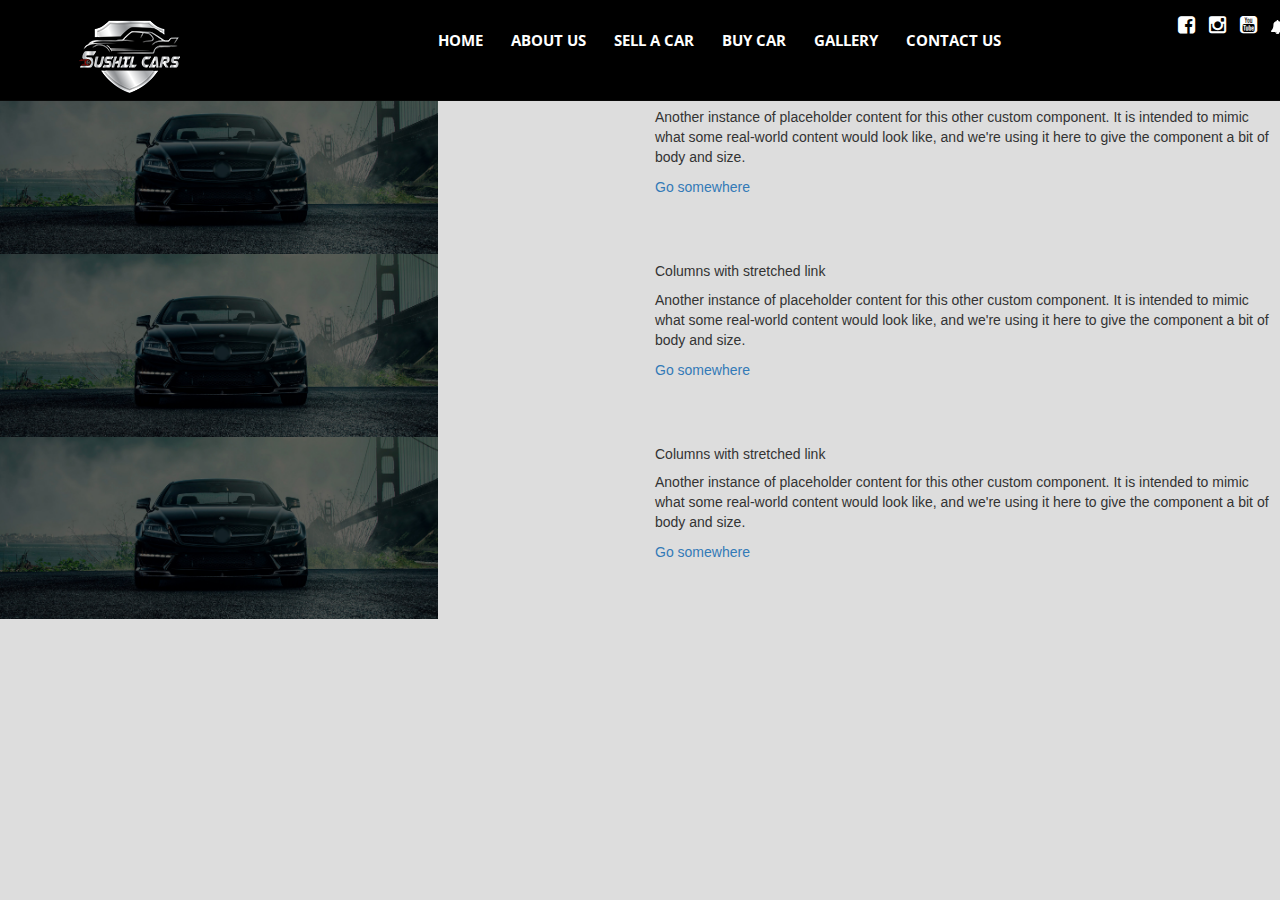
<file: Notification.html>
<!DOCTYPE html>
<html lang="en">
	<head>
		<meta charset="UTF-8" />
		<meta http-equiv="X-UA-Compatible" content="IE=edge" />
		<meta name="viewport" content="width=device-width, initial-scale=1.0" />
		<title>Document</title>
		<link
			href="https://cdn.jsdelivr.net/npm/bootstrap@5.3.0-alpha3/dist/css/bootstrap.min.css"
			rel="stylesheet"
			integrity="sha384-KK94CHFLLe+nY2dmCWGMq91rCGa5gtU4mk92HdvYe+M/SXH301p5ILy+dN9+nJOZ"
			crossorigin="anonymous" />

		<link rel="shortcut icon" type="image/x-icon" href="images/favicon.png" />

		<link href="css/master.css" rel="stylesheet" />

		<!-- SWITCHER -->
		<link
			rel="stylesheet"
			id="switcher-css"
			type="text/css"
			href="assets/switcher/css/switcher.css"
			media="all" />
		<link
			rel="alternate stylesheet"
			type="text/css"
			href="assets/switcher/css/color1.css"
			title="color1"
			media="all"
			data-default-color="true" />
		<link
			rel="alternate stylesheet"
			type="text/css"
			href="assets/switcher/css/color2.css"
			title="color2"
			media="all" />
		<link
			rel="alternate stylesheet"
			type="text/css"
			href="assets/switcher/css/color3.css"
			title="color3"
			media="all" />
		<link
			rel="alternate stylesheet"
			type="text/css"
			href="assets/switcher/css/color4.css"
			title="color4"
			media="all" />
		<link
			rel="alternate stylesheet"
			type="text/css"
			href="assets/switcher/css/color5.css"
			title="color5"
			media="all" />
		<link
			rel="alternate stylesheet"
			type="text/css"
			href="assets/switcher/css/color6.css"
			title="color6"
			media="all" />
	</head>

	<body>
		<!-- Navbar -->
		<nav class="nav_b navbar navbar-inverse navbar-fixed-top">
			<div class="container">
				<div class="row">
					<div class="col-sm-2 col-xs-3">
						<div class="b-nav__logo wow slideInLeft" data-wow-delay="0.3s">
							<img src="images/logo/logo-1.png" />
						</div>
					</div>
					<div class="col-sm-2 visible-xs" style="margin-left: 200px">
						<div class="b-topBarsocial-wrapper none">
							<div class="b-topbar-social">
								<a href="#"><span class="fa fa-facebook-square"></span></a>

								<a href="#"><span class="fa fa-instagram"></span></a>
								<a href="#"><span class="fa fa-youtube-square"></span></a>
								<a
									href="Notification.html"
									class="fa fa-bell"
									style="margin-top: 15px">
									<span
										style="background-color: brown"
										class="bg-danger position-absolute top-0 start-100 translate-middle badge rounded-pill bg-danger">
										99+
									</span>
								</a>
							</div>
						</div>
					</div>
					<div class="col-sm-8">
						<div class="b-nav__list wow slideInRight" data-wow-delay="0.3s">
							<div class="navbar-header">
								<button
									type="button"
									class="navbar-toggle"
									data-toggle="collapse"
									data-target="#nav">
									<span class="sr-only">Toggle navigation</span>
									<span class="icon-bar"></span>
									<span class="icon-bar"></span>
									<span class="icon-bar"></span>
								</button>
							</div>
							<div class="collapse navbar-collapse navbar-main-slide" id="nav">
								<ul class="navbar-nav-menu">
									<li><a href="index.html">HOME</a></li>
									<li><a href="about.html">ABOUT US</a></li>
									<li><a href="submit1.html">SELL A CAR</a></li>
									<li><a href="listTableTwo.html">BUY CAR</a></li>
									<li><a href="gallery.html">GALLERY</a></li>
									<li><a href="contacts.html">CONTACT US</a></li>
								</ul>
							</div>
						</div>
					</div>
					<div
						id="iconsimag"
						class="col-sm-2 col-md-4 hidden-xs"
						style="margin-left: 900px; margin-top: -100px">
						<div class="b-topBarsocial-wrapper">
							<div class="b-topbar-social">
								<a
									href="https://www.facebook.com/profile.php?id=100077481055938"
									><span class="fa fa-facebook-square"></span
								></a>

								<a href="https://www.instagram.com/sushilcarbazzar/"
									><span class="fa fa-instagram"></span
								></a>
								<a href="https://www.youtube.com/@sushilcarbazzar5502"
									><span class="fa fa-youtube-square"></span
								></a>

								<a
									href="Notification.html"
									class="fa fa-bell"
									style="margin-top: 15px">
									<span
										style="background-color: brown"
										class="bg-danger position-absolute top-0 start-100 translate-middle badge rounded-pill bg-danger">
										99+
									</span>
								</a>
								<!-- <a class="dropdown " href="" style="margin-top : -30px; margin-left: 150px; width:100px;">
                                    <i style="background-color: black;" class="fa fa-user  dropdown-toggle bg-black" data-bs-toggle="dropdown" aria-expanded="false">
                                            <ul class="dropdown-menu">
                                                <li><a class="dropdown-item" href="#">My Profile</a></li>
                                                <li><a class="dropdown-item" href="#">Cars Insurence</a></li>
                                                <li><a class="dropdown-item" href="#">Cars Insurence</a></li>
                                                <li><a class="dropdown-item" href="#">Create New Profile</a></li>
                                            </ul>
                                    </i>
                                </a> -->
							</div>
						</div>
					</div>
				</div>
			</div>
		</nav>

		<!-- Container body -->

		<div
			class="row g-0 bg-body-secondary position-relative mt-7"
			style="margin-top: 20px">
			<div class="col-md-6 mb-md-0">
				<img
					src="media/main-slider/4.jpg"
					style="width: 70%; height: 100%"
					alt="..." />
			</div>
			<div class="col-md-6 p-4 ps-md-0">
				<h5 class="mt-0">Columns with stretched link</h5>
				<p>
					Another instance of placeholder content for this other custom
					component. It is intended to mimic what some real-world content would
					look like, and we're using it here to give the component a bit of body
					and size.
				</p>
				<a href="#" class="stretched-link">Go somewhere</a>
			</div>
		</div>

		<div class="row g-0 bg-body-secondary position-relative mt-7">
			<div class="col-md-6 mb-md-0 p-md-4">
				<img
					src="media/main-slider/4.jpg"
					style="width: 70%; height: 100%"
					alt="..." />
			</div>
			<div class="col-md-6 p-4 ps-md-0">
				<h5 class="mt-0">Columns with stretched link</h5>
				<p>
					Another instance of placeholder content for this other custom
					component. It is intended to mimic what some real-world content would
					look like, and we're using it here to give the component a bit of body
					and size.
				</p>
				<a href="#" class="stretched-link">Go somewhere</a>
			</div>
		</div>
		<div class="row g-0 bg-body-secondary position-relative mt-7">
			<div class="col-md-6 mb-md-0 p-md-4">
				<img
					src="media/main-slider/4.jpg"
					style="width: 70%; height: 100%"
					alt="..." />
			</div>
			<div class="col-md-6 p-4 ps-md-0">
				<h5 class="mt-0">Columns with stretched link</h5>
				<p>
					Another instance of placeholder content for this other custom
					component. It is intended to mimic what some real-world content would
					look like, and we're using it here to give the component a bit of body
					and size.
				</p>
				<a href="#" class="stretched-link">Go somewhere</a>
			</div>
		</div>

		<!--b-footer-->

		<script src="js/jquery-latest.js"></script>
		<script src="js/jquery-ui.min.js"></script>
		<script src="js/bootstrap.min.js"></script>
		<script src="js/modernizr.custom.js"></script>
		<script
			src="https://cdn.jsdelivr.net/npm/bootstrap@5.3.0-alpha3/dist/js/bootstrap.bundle.min.js"
			integrity="sha384-ENjdO4Dr2bkBIFxQpeoTz1HIcje39Wm4jDKdf19U8gI4ddQ3GYNS7NTKfAdVQSZe"
			crossorigin="anonymous"></script>

		<script src="assets/rendro-easy-pie-chart/dist/jquery.easypiechart.min.js"></script>
		<script src="js/jquery.easypiechart.min.js"></script>
		<script src="js/classie.js"></script>

		<script
			src="https://cdn.jsdelivr.net/npm/bootstrap@5.3.0-alpha3/dist/js/bootstrap.bundle.min.js"
			integrity="sha384-ENjdO4Dr2bkBIFxQpeoTz1HIcje39Wm4jDKdf19U8gI4ddQ3GYNS7NTKfAdVQSZe"
			crossorigin="anonymous"></script>

		<!--Switcher-->
		<script src="assets/switcher/js/switcher.js"></script>
		<!--Owl Carousel-->
		<script src="assets/owl-carousel/owl.carousel.min.js"></script>
		<!--bxSlider-->
		<script src="assets/bxslider/jquery.bxslider.js"></script>
		<!-- jQuery UI Slider -->
		<script src="assets/slider/jquery.ui-slider.js"></script>

		<!--Theme-->
		<script src="js/jquery.smooth-scroll.js"></script>
		<script src="js/wow.min.js"></script>
		<script src="js/jquery.placeholder.min.js"></script>
		<script src="js/theme.js"></script>
		<script>
			new WOW().init();
		</script>
	</body>
</html>
</file>
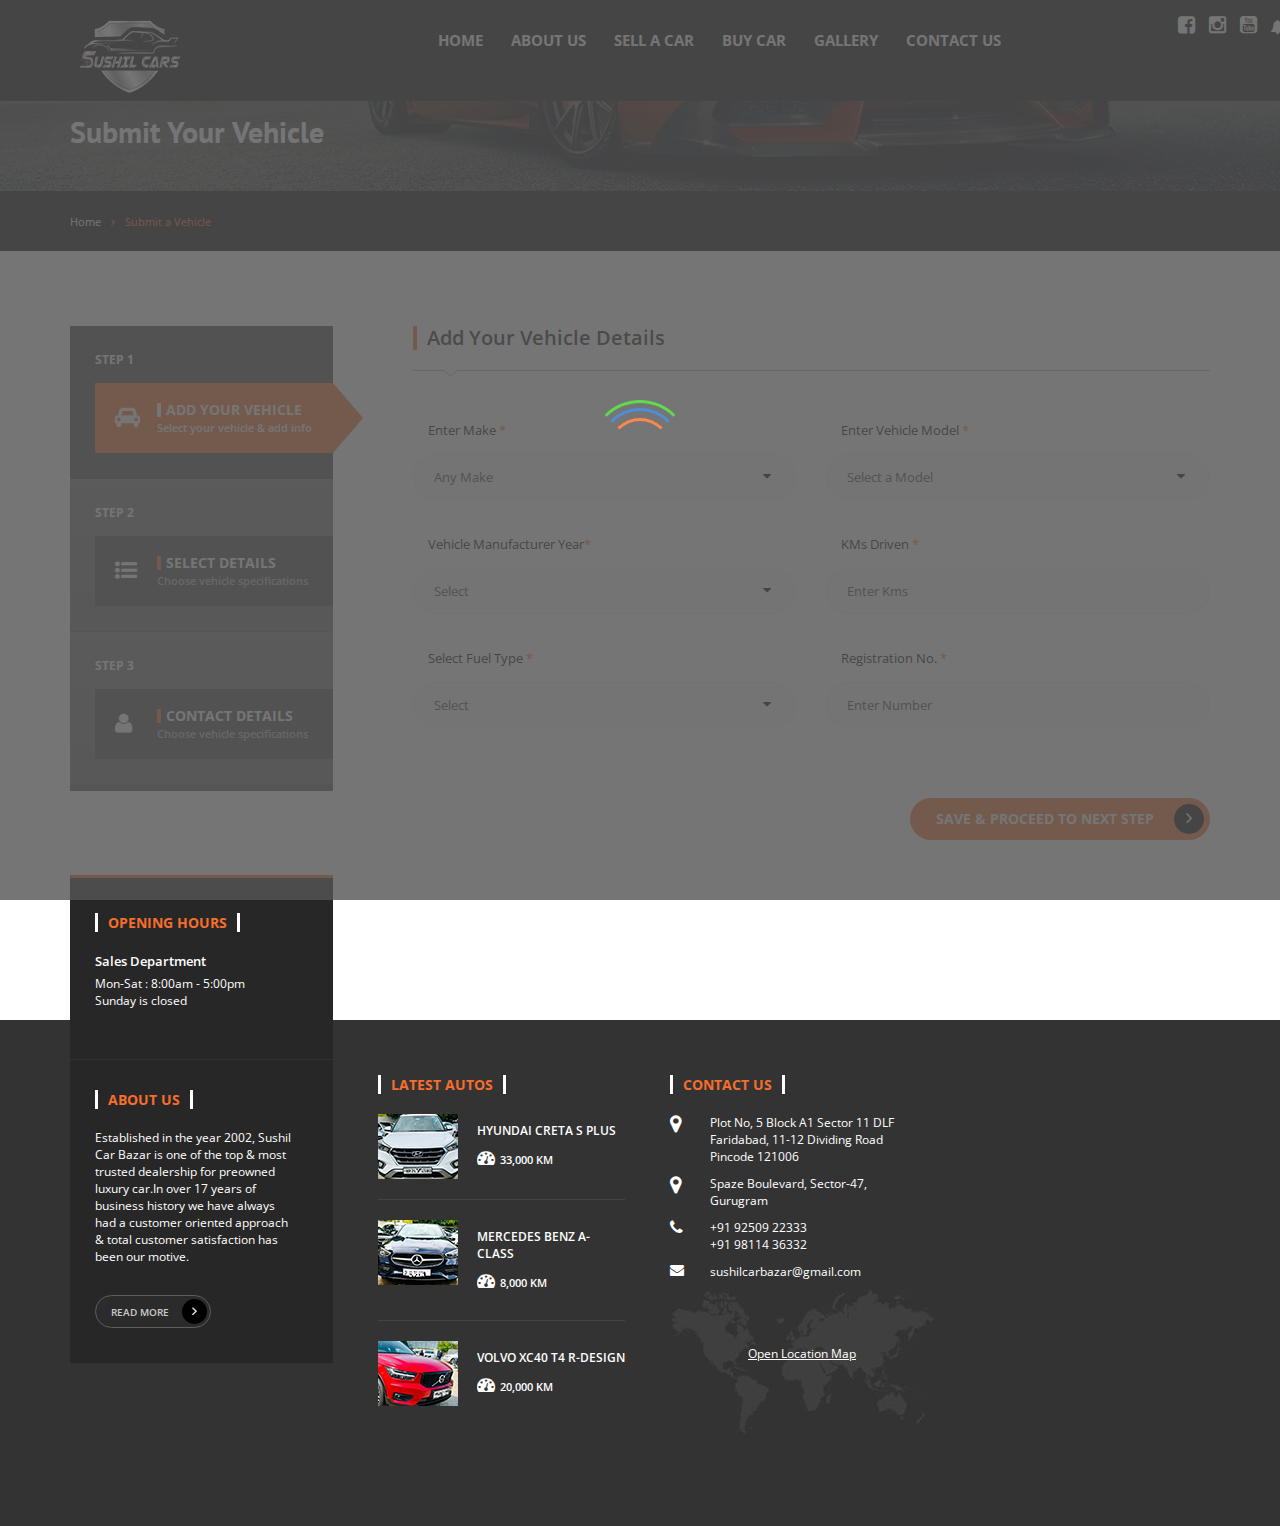
<file: submit1.html>
<!DOCTYPE html>
<html>

<head>
    <meta charset="utf-8" />
    <meta name="viewport" content="width=device-width, initial-scale=1" />
    <title>Sushil Cars</title>

    <link rel="shortcut icon" type="image/x-icon" href="images/favicon.png" />

    <link href="css/master.css" rel="stylesheet">

    <!-- SWITCHER -->
    <link rel="stylesheet" id="switcher-css" type="text/css" href="assets/switcher/css/switcher.css" media="all" />
    <link rel="alternate stylesheet" type="text/css" href="assets/switcher/css/color1.css" title="color1" media="all" data-default-color="true" />
    <link rel="alternate stylesheet" type="text/css" href="assets/switcher/css/color2.css" title="color2" media="all" />
    <link rel="alternate stylesheet" type="text/css" href="assets/switcher/css/color3.css" title="color3" media="all" />
    <link rel="alternate stylesheet" type="text/css" href="assets/switcher/css/color4.css" title="color4" media="all" />
    <link rel="alternate stylesheet" type="text/css" href="assets/switcher/css/color5.css" title="color5" media="all" />
    <link rel="alternate stylesheet" type="text/css" href="assets/switcher/css/color6.css" title="color6" media="all" />

    <!--[if lt IE 9]>
		<script src="//oss.maxcdn.com/libs/html5shiv/3.7.0/html5shiv.js"></script>
		<script src="//oss.maxcdn.com/libs/respond.js/1.4.2/respond.min.js"></script>
		<![endif]-->

    <style>
        #cardrow {
            align-items: stretch;
            display: flex;
            flex-direction: row;
            flex-wrap: nowrap;
            overflow-x: auto;
            overflow-y: hidden;
            width: "200%"
        }
    </style>

</head>

<body class="m-submit1" data-scrolling-animations="true">

    <!-- Loader -->
    <div id="page-preloader"><span class="spinner"></span></div>
    <!-- Loader end -->
    <!-- Start Switcher -->

    <!-- End Switcher -->


    <!--b-topBar-->

    <nav class="nav_b  navbar navbar-inverse navbar-fixed-top">
        <div class="container">
            <div class="row">
                <div class="col-sm-2 col-xs-3">
                    <div class="b-nav__logo wow slideInLeft" data-wow-delay="0.3s">

                        <img src="images/logo/logo-1.png">
                    </div>
                </div>
                <div class="col-sm-2 visible-xs" style="margin-left: 200px;">
                    <div class="b-topBarsocial-wrapper none">
                        <div class="b-topbar-social">
                            <a href="#"><span class="fa fa-facebook-square"></span></a>

                            <a href="#"><span class="fa fa-instagram"></span></a>
                            <a href="#"><span class="fa fa-youtube-square"></span></a>
                            <a href="Notification.html" class=" fa fa-bell" style="margin-top : 15px"> <span style="background-color: brown" class=" bg-danger position-absolute top-0 start-100 translate-middle badge rounded-pill bg-danger ">
                                99+
                               
                            </span>
                            </a>
                        </div>
                    </div>
                </div>
                <div class="col-sm-8">
                    <div class="b-nav__list wow slideInRight" data-wow-delay="0.3s">
                        <div class="navbar-header">
                            <button type="button" class="navbar-toggle" data-toggle="collapse" data-target="#nav">
                                <span class="sr-only">Toggle navigation</span>
                                <span class="icon-bar"></span>
                                <span class="icon-bar"></span>
                                <span class="icon-bar"></span>
                            </button>
                        </div>
                        <div class="collapse navbar-collapse navbar-main-slide" id="nav">
                            <ul class="navbar-nav-menu">
                                <li><a href="index.html">HOME</a></li>
                                <li><a href="about.html">ABOUT US</a></li>
                                <li><a href="submit1.html">SELL A CAR</a></li>
                                <li><a href="listTableTwo.html">BUY CAR</a></li>
                                <li><a href="gallery.html">GALLERY</a></li>
                                <li><a href="contacts.html">CONTACT US</a></li>
                            </ul>
                        </div>
                    </div>
                </div>
                <div id="iconsimag" class="col-sm-2 col-md-4  hidden-xs" style=" margin-left: 900px; margin-top: -100px;">
                    <div class="b-topBarsocial-wrapper">
                        <div class="b-topbar-social">
                            <a href="https://www.facebook.com/profile.php?id=100077481055938"><span class="fa fa-facebook-square"></span></a>

                            <a href="https://www.instagram.com/sushilcarbazzar/"><span class="fa fa-instagram"></span></a>
                            <a href="https://www.youtube.com/@sushilcarbazzar5502"><span class="fa fa-youtube-square"></span></a>

                            <a href="Notification.html" class=" fa fa-bell" style="margin-top : 15px"> <span style="background-color: brown" class=" bg-danger position-absolute top-0 start-100 translate-middle badge rounded-pill bg-danger ">
                                    99+
                                   
                                </span>
                            </a>
                            <!-- <a class="dropdown " href="" style="margin-top : -30px; margin-left: 150px; width:100px;">
                                <i style="background-color: black;" class="fa fa-user  dropdown-toggle bg-black" data-bs-toggle="dropdown" aria-expanded="false">
                                        <ul class="dropdown-menu">
                                            <li><a class="dropdown-item" href="#">My Profile</a></li>
                                            <li><a class="dropdown-item" href="#">Cars Insurence</a></li>
                                            <li><a class="dropdown-item" href="#">Cars Insurence</a></li>
                                            <li><a class="dropdown-item" href="#">Create New Profile</a></li>
                                        </ul>
                                </i>
                            </a> -->




                        </div>
                    </div>
                </div>

            </div>
        </div>
    </nav>
    <!--b-nav-->

    <section class="b-pageHeader">
        <div class="container">
            <h1 class="wow zoomInLeft" data-wow-delay="0.3s">Submit Your Vehicle</h1>


        </div>
        </div>
    </section>
    <!--b-pageHeader-->

    <div class="b-breadCumbs s-shadow">
        <div class="container wow zoomInUp" data-wow-delay="0.5s">
            <a href="home.html" class="b-breadCumbs__page">Home</a><span class="fa fa-angle-right"></span><a href="submit1.html" class="b-breadCumbs__page m-active">Submit a Vehicle</a>
        </div>
    </div>
    <!--b-breadCumbs-->


    </div>
    <!--b-infoBar-->

    <div class="b-submit">
        <div class="container">
            <div class="row">
                <!-- webphone View -->
                <div class="col-lg-3 col-md-4 col-sm-5 col-xs-6">
                    <aside class="b-submit__aside">
                        <div class="b-submit__aside-step m-active wow zoomInUp" data-wow-delay="0.5s">
                            <h3>Step 1</h3>
                            <div class="b-submit__aside-step-inner m-active clearfix">
                                <div class="b-submit__aside-step-inner-icon">
                                    <span class="fa fa-car"></span>
                                </div>
                                <div class="b-submit__aside-step-inner-info">
                                    <h4>Add YOUR Vehicle</h4>
                                    <p>Select your vehicle &amp; add info</p>
                                    <div class="b-submit__aside-step-inner-info-triangle"></div>
                                </div>
                            </div>
                        </div>
                        <div class="b-submit__aside-step wow zoomInUp" data-wow-delay="0.5s">
                            <h3>Step 2</h3>
                            <div class="b-submit__aside-step-inner clearfix">
                                <div class="b-submit__aside-step-inner-icon">
                                    <span class="fa fa-list-ul"></span>
                                </div>
                                <div class="b-submit__aside-step-inner-info">
                                    <h4>select details</h4>
                                    <p>Choose vehicle specifications</p>
                                </div>
                            </div>
                        </div>

                        <div class="b-submit__aside-step wow zoomInUp" data-wow-delay="0.5s">
                            <h3>Step 3</h3>
                            <div class="b-submit__aside-step-inner clearfix">
                                <div class="b-submit__aside-step-inner-icon">
                                    <span class="fa fa-user"></span>
                                </div>
                                <div class="b-submit__aside-step-inner-info">
                                    <h4>Contact details</h4>
                                    <p>Choose vehicle specifications</p>
                                </div>
                            </div>
                        </div>

                    </aside>
                </div>






                <div class="col-lg-9 col-md-8 col-sm-7 col-xs-6">
                    <div class="b-submit__main">
                        <header class="s-headerSubmit s-lineDownLeft wow zoomInUp" data-wow-delay="0.5s">
                            <h2 class="">Add Your Vehicle Details</h2>
                        </header>
                        <form class="s-submit clearfix" action="submit2.html">
                            <div class="row">
                                <div class="col-md-6 col-xs-12">
                                    <div class="b-submit__main-element wow zoomInUp" data-wow-delay="0.5s">
                                        <label style="color: black">Enter Make <span>*</span></label>
                                        <div class='s-relative'>
                                            <select class="m-select" name="select1">
                                                <option>Any Make</option>
                                            </select>
                                            <span class="fa fa-caret-down"></span>
                                        </div>
                                    </div>
                                    <div class="b-submit__main-element wow zoomInUp" data-wow-delay="0.5s">
                                        <label style="color: black">Vehicle Manufacturer Year<span>*</span></label>
                                        <div class='s-relative'>
                                            <select class="m-select" name="select2">
                                                <option>Select</option>
                                            </select>
                                            <span class="fa fa-caret-down"></span>
                                        </div>
                                    </div>



                                    <div class="b-submit__main-element wow zoomInUp" data-wow-delay="0.5s">
                                        <label style="color: black">Select Fuel Type <span>*</span></label>
                                        <div class='s-relative'>
                                            <select class="m-select" name="select7">
                                                <option>Select</option>
                                            </select>
                                            <span class="fa fa-caret-down"></span>
                                        </div>
                                    </div>
                                </div>
                                <div class="col-md-6 col-xs-12">
                                    <div class="b-submit__main-element wow zoomInUp" data-wow-delay="0.5s">
                                        <label style="color: black">Enter Vehicle Model <span>*</span></label>
                                        <div class='s-relative'>
                                            <select class="m-select" name="select8">
                                                <option>Select a Model</option>
                                            </select>
                                            <span class="fa fa-caret-down"></span>
                                        </div>
                                    </div>




                                    <div class="b-submit__main-element wow zoomInUp" data-wow-delay="0.5s">
                                        <label style="color: black">KMs Driven <span>*</span></label>

                                        <input placeholder="Enter Kms" type="text" name="input1" />
                                    </div>
                                    <div class="b-submit__main-element wow zoomInUp" data-wow-delay="0.5s">
                                        <label style="color: black">Registration No. <span>*</span></label>
                                        <input placeholder="Enter Number" type="text" name="input2" />
                                    </div>
                                </div>
                            </div>
                            <button type="submit" class="btn m-btn pull-right wow zoomInUp" data-wow-delay="0.5s">Save &amp; PROCEED to next step<span class="fa fa-angle-right"></span></button>
                        </form>
                    </div>
                </div>
            </div>
        </div>
    </div>
    <!--b-submit-->

    <div class="b-info">
        <div class="container">
            <div class="row">
                <div class="col-md-3 col-xs-6">
                    <aside class="b-info__aside wow zoomInLeft" data-wow-delay="0.3s">
                        <article class="b-info__aside-article">
                            <h3>OPENING HOURS</h3>
                            <div class="b-info__aside-article-item">
                                <h6>Sales Department</h6>
                                <p>
                                    Mon-Sat : 8:00am - 5:00pm<br /> Sunday is closed
                                </p>
                            </div>

                        </article>
                        <article class="b-info__aside-article">
                            <h3>About us</h3>
                            <p>
                                Established in the year 2002, Sushil Car Bazar is one of the top & most trusted dealership for preowned luxury car.In over 17 years of business history we have always had a customer oriented approach & total customer satisfaction has been our motive.
                            </p>
                        </article>
                        <a href="about.html" class="btn m-btn">Read More<span class="fa fa-angle-right"></span></a>
                    </aside>
                </div>
                <div class="col-md-3 col-xs-6">
                    <div class="b-info__latest">
                        <h3>LATEST AUTOS</h3>
                        <div class="b-info__latest-article wow zoomInUp" data-wow-delay="0.3s">
                            <div class="b-info__latest-article-photo m-audi"></div>
                            <div class="b-info__latest-article-info">
                                <h6><a href="detail.html">HYUNDAI CRETA S PLUS</a></h6>
                                <p><span class="fa fa-tachometer"></span> 33,000 KM</p>
                            </div>
                        </div>
                        <div class="b-info__latest-article wow zoomInUp" data-wow-delay="0.3s">
                            <div class="b-info__latest-article-photo m-audiSpyder"></div>
                            <div class="b-info__latest-article-info">
                                <h6><a href="#">MERCEDES BENZ A-CLASS</a></h6>
                                <p><span class="fa fa-tachometer"></span> 8,000 KM</p>
                            </div>
                        </div>
                        <div class="b-info__latest-article wow zoomInUp" data-wow-delay="0.3s">
                            <div class="b-info__latest-article-photo m-aston"></div>
                            <div class="b-info__latest-article-info">
                                <h6><a href="#">VOLVO XC40 T4 R-DESIGN</a></h6>
                                <p><span class="fa fa-tachometer"></span> 20,000 KM</p>
                            </div>
                        </div>
                    </div>
                </div>

                <div class="col-md-3 col-xs-6">
                    <address class="b-info__contacts wow zoomInUp" data-wow-delay="0.3s">
                        <p>contact us</p>
                        <div class="b-info__contacts-item">
                            <span class="fa fa-map-marker"></span>
                            <ol>Plot No, 5 Block A1 Sector 11 DLF Faridabad, 11-12 Dividing Road Pincode 121006</ol>
                            </em>
                        </div>
                        <div class="b-info__contacts-item">
                            <span class="fa fa-map-marker"></span>
                            <em><ol>Spaze Boulevard, Sector-47, Gurugram</ol>
                            </em>
                        </div>
                        <div class="b-info__contacts-item">
                            <span class="fa fa-phone"></span>
                           <ol>+91 92509 22333<br>+91 98114 36332</ol>
                        </div>
                        
                        <div class="b-info__contacts-item">
                            <span class="fa fa-envelope"></span>
                            <em><ol>sushilcarbazar@gmail.com</ol></em>
                        </div>
                    </address>
                    <address class="b-info__map">
                        <a href="contacts.html">Open Location Map</a>
                    </address>
                </div>
            </div>
        </div>
    </div>
    <!--b-info-->


    <!--b-footer-->
    </div>
    <!--Main-->
    <script src="js/jquery-latest.js"></script>
    <script src="js/jquery-ui.min.js"></script>
    <script src="js/bootstrap.min.js"></script>
    <script src="js/modernizr.custom.js"></script>

    <script src="assets/rendro-easy-pie-chart/dist/jquery.easypiechart.min.js"></script>
    <script src="js/jquery.easypiechart.min.js"></script>
    <script src="js/classie.js"></script>

    <!--Switcher-->
    <script src="assets/switcher/js/switcher.js"></script>
    <!--Owl Carousel-->
    <script src="assets/owl-carousel/owl.carousel.min.js"></script>
    <!--bxSlider-->
    <script src="assets/bxslider/jquery.bxslider.js"></script>
    <!-- jQuery UI Slider -->
    <script src="assets/slider/jquery.ui-slider.js"></script>

    <!--Theme-->
    <script src="js/jquery.smooth-scroll.js"></script>
    <script src="js/wow.min.js"></script>
    <script src="js/jquery.placeholder.min.js"></script>
    <script src="js/theme.js"></script>
</body>

</html>
</file>
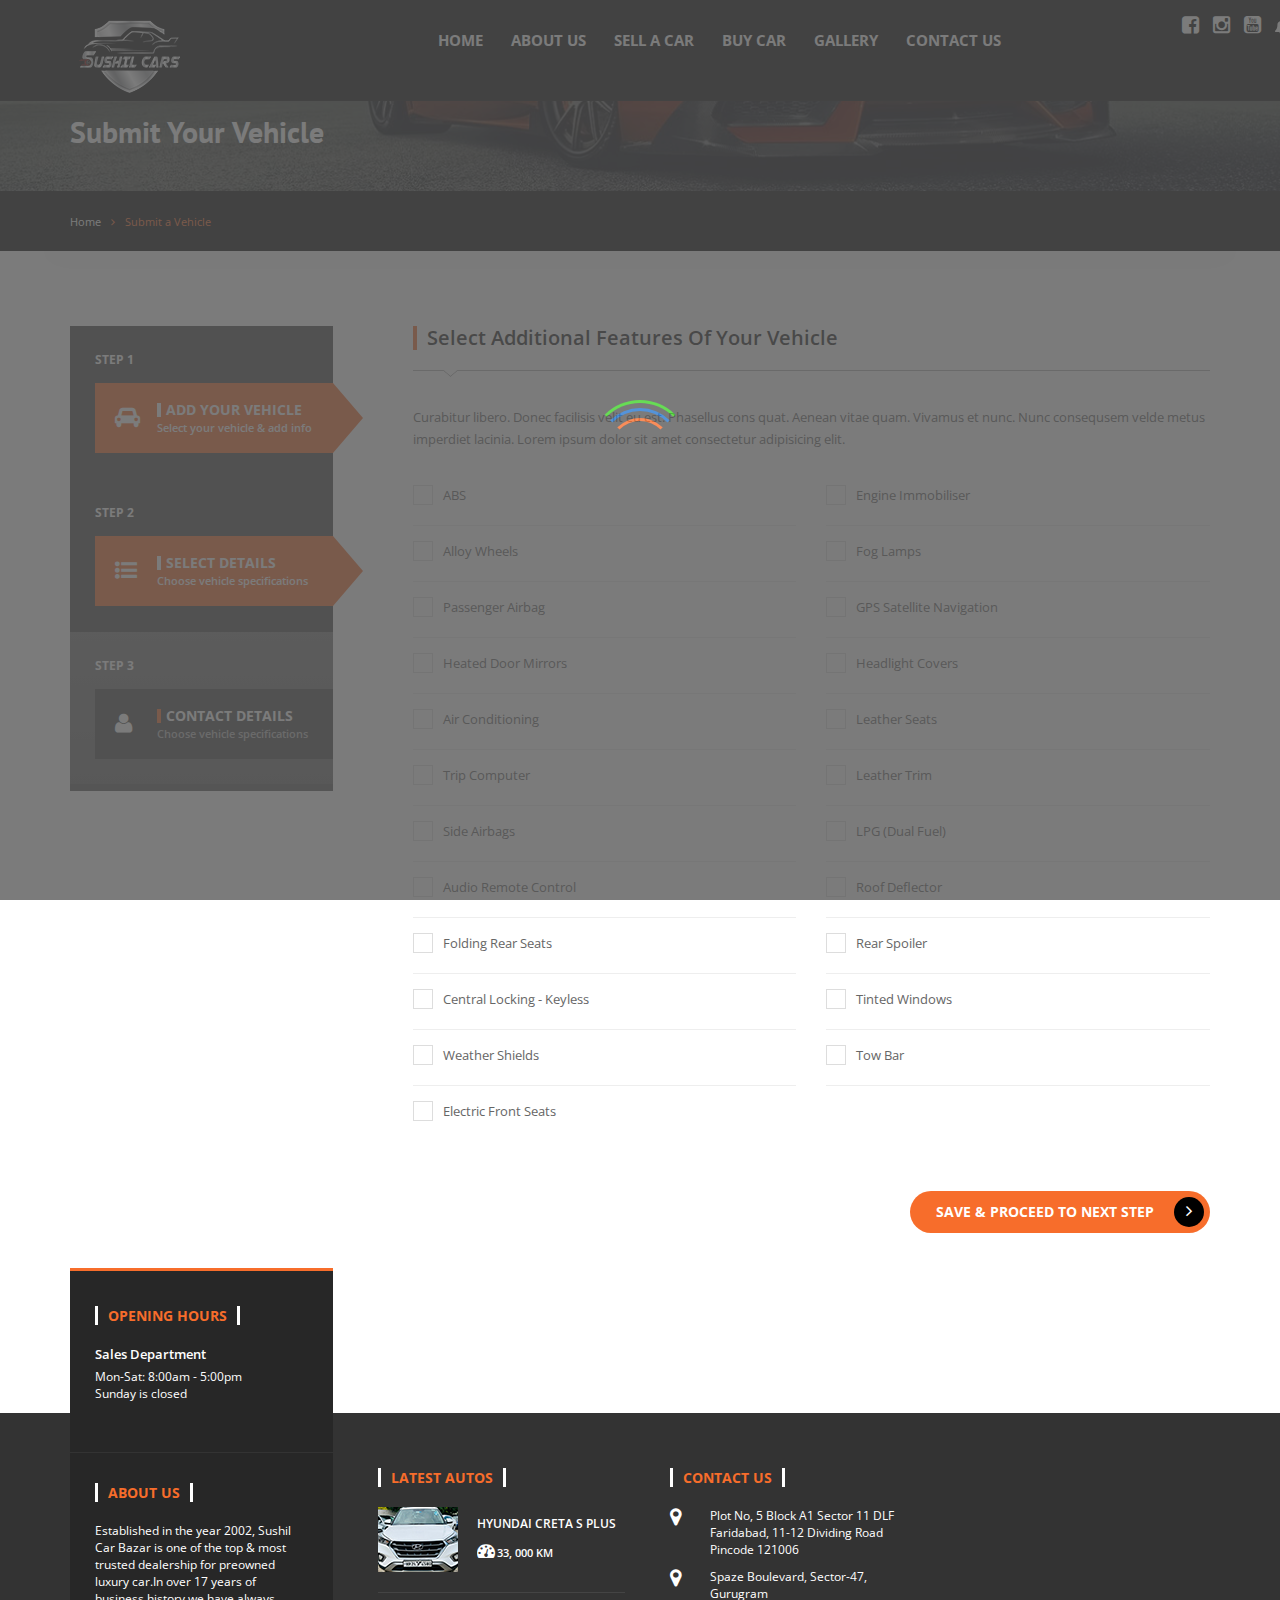
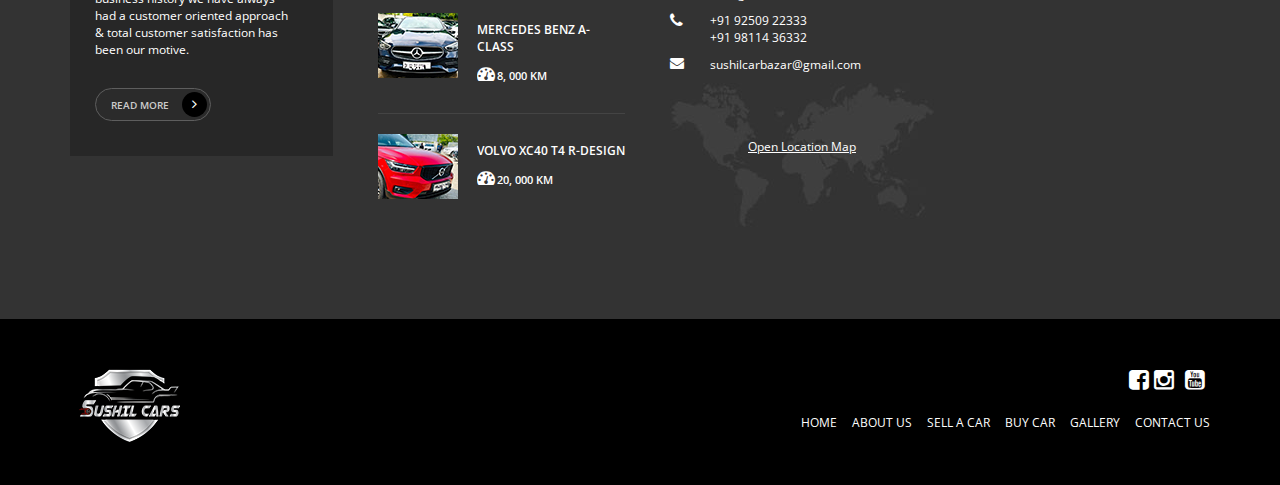
<file: submit2.html>
<!DOCTYPE html>
<html>

<head>
    <meta charset="utf-8" />
    <meta name="viewport" content="width=device-width, initial-scale=1" />
    <title>Sushil Cars</title>

    <link rel="shortcut icon" type="image/x-icon" href="images/favicon.png" />

    <link href="css/master.css" rel="stylesheet">

    <!-- SWITCHER -->
    <link rel="stylesheet" id="switcher-css" type="text/css" href="assets/switcher/css/switcher.css" media="all" />
    <link rel="alternate stylesheet" type="text/css" href="assets/switcher/css/color1.css" title="color1" media="all" data-default-color="true" />
    <link rel="alternate stylesheet" type="text/css" href="assets/switcher/css/color2.css" title="color2" media="all" />
    <link rel="alternate stylesheet" type="text/css" href="assets/switcher/css/color3.css" title="color3" media="all" />
    <link rel="alternate stylesheet" type="text/css" href="assets/switcher/css/color4.css" title="color4" media="all" />
    <link rel="alternate stylesheet" type="text/css" href="assets/switcher/css/color5.css" title="color5" media="all" />
    <link rel="alternate stylesheet" type="text/css" href="assets/switcher/css/color6.css" title="color6" media="all" />

    <!--[if lt IE 9]>
		<script src="//oss.maxcdn.com/libs/html5shiv/3.7.0/html5shiv.js"></script>
		<script src="//oss.maxcdn.com/libs/respond.js/1.4.2/respond.min.js"></script>
		<![endif]-->


    <style>
        #cardrow {
            align-items: stretch;
            display: flex;
            flex-direction: row;
            flex-wrap: nowrap;
            overflow-x: auto;
            overflow-y: hidden;
            width: "200%"
        }
    </style>



</head>


<body class="m-submit2" data-scrolling-animations="true">
    <!-- Loader -->
    <div id="page-preloader"><span class="spinner"></span></div>
    <!-- Loader end -->
    <!-- Start Switcher -->
    <!-- End Switcher -->
    <!--b-topBar-->
    <nav class="nav_b  navbar navbar-inverse navbar-fixed-top">
        <div class="container">
            <div class="row">
                <div class="col-sm-2 col-xs-3">
                    <div class="b-nav__logo wow slideInLeft" data-wow-delay="0.3s"><img src="images/logo/logo-1.png"></div>
                </div>
                <div class="col-sm-2  visible-xs" style="margin-left: 200px;">
                    <div class="b-topBarsocial-wrapper none">
                        <div class="b-topbar-social">
                            <a href="#"><span class="fa fa-facebook-square">

                          </span></a>
                            <a href="#">

                                <span class="fa fa-instagram"></span></a><a href="#"><span class="fa fa-youtube-square"></span></a>
                            <a href="Notification.html" class=" fa fa-bell" style="margin-top : 15px">
                                <span style="background-color: brown" class=" bg-danger position-absolute top-0 start-100 translate-middle badge rounded-pill bg-danger ">99+</span></a>
                        </div>
                    </div>
                </div>
                <div class="col-sm-8">
                    <div class="b-nav__list wow slideInRight" data-wow-delay="0.3s">
                        <div class="navbar-header"><button type="button" class="navbar-toggle" data-toggle="collapse" data-target="#nav"><span class="sr-only">Toggle navigation</span><span class="icon-bar"></span><span class="icon-bar"></span><span class="icon-bar"></span></button></div>
                        <div class="collapse navbar-collapse navbar-main-slide" id="nav">
                            <ul class="navbar-nav-menu">
                                <li><a href="index.html">HOME</a></li>
                                <li><a href="about.html">ABOUT US</a></li>
                                <li><a href="submit1.html">SELL A CAR</a></li>
                                <li><a href="listTableTwo.html">BUY CAR</a></li>
                                <li><a href="gallery.html">GALLERY</a></li>
                                <li><a href="contacts.html">CONTACT US</a></li>
                            </ul>
                        </div>
                    </div>
                </div>
                <div id="iconsimag" class="col-sm-2 col-md-4 hidden-xs" style=" margin-left: 900px; margin-top: -100px;">
                    <div class="b-topBarsocial-wrapper">
                        <div class="b-topbar-social"><a href="https://www.facebook.com/profile.php?id=100077481055938"><span class="fa fa-facebook-square"></span></a><a href="https://www.instagram.com/sushilcarbazzar/"><span class="fa fa-instagram"></span></a>
                            <a href="https://www.youtube.com/@sushilcarbazzar5502"><span class="fa fa-youtube-square"></span></a><a href="Notification.html" class=" fa fa-bell" style="margin-top : 15px"><span style="background-color: brown" class=" bg-danger position-absolute top-0 start-100 translate-middle badge rounded-pill bg-danger ">99+</span></a>
                            <!-- <a class="dropdown " href="" style="margin-top : -30px; margin-left: 150px; width:100px;"><i style="background-color: black;" class="fa fa-user  dropdown-toggle bg-black" data-bs-toggle="dropdown" aria-expanded="false"><ul class="dropdown-menu"><li><a class="dropdown-item" href="#">My Profile</a></li><li><a class="dropdown-item" href="#">Cars Insurence</a></li><li><a class="dropdown-item" href="#">Cars Insurence</a></li><li><a class="dropdown-item" href="#">Create New Profile</a></li></ul></i></a>--></div>
                    </div>
                </div>
            </div>
        </div>
    </nav>
    <!--b-nav-->
    <section class="b-pageHeader">
        <div class="container">
            <h1 class="wow zoomInLeft" data-wow-delay="0.3s">Submit Your Vehicle</h1>
        </div>
        </div>
    </section>
    <!--b-pageHeader-->
    <div class="b-breadCumbs s-shadow">
        <div class="container wow zoomInUp" data-wow-delay="0.3s"><a href="home.html" class="b-breadCumbs__page">Home</a><span class="fa fa-angle-right"></span><a href="submit2.html" class="b-breadCumbs__page m-active">Submit a Vehicle</a></div>
    </div>
    <!--b-breadCumbs-->
    <!--b-infoBar-->
    <div class="b-submit">
        <div class="container">
            <div class="row">
                <!-- web view -->
                <div class="col-lg-3 col-md-4 col-sm-5 col-xs-6">
                    <aside class="b-submit__aside">
                        <div class="b-submit__aside-step m-active wow zoomInUp" data-wow-delay="0.3s">
                            <h3>Step 1</h3>
                            <div class="b-submit__aside-step-inner m-active clearfix">
                                <div class="b-submit__aside-step-inner-icon"><span class="fa fa-car"></span></div>
                                <div class="b-submit__aside-step-inner-info">
                                    <h4>Add YOUR Vehicle</h4>
                                    <p>Select your vehicle &amp; add info</p>
                                    <div class="b-submit__aside-step-inner-info-triangle"></div>
                                </div>
                            </div>
                        </div>
                        <div class="b-submit__aside-step m-active wow zoomInUp" data-wow-delay="0.3s">
                            <h3>Step 2</h3>
                            <div class="b-submit__aside-step-inner m-active clearfix">
                                <div class="b-submit__aside-step-inner-icon"><span class="fa fa-list-ul"></span></div>
                                <div class="b-submit__aside-step-inner-info">
                                    <h4>select details</h4>
                                    <p>Choose vehicle specifications</p>
                                    <div class="b-submit__aside-step-inner-info-triangle"></div>
                                </div>
                            </div>
                        </div>
                        <div class="b-submit__aside-step wow zoomInUp" data-wow-delay="0.3s">
                            <h3>Step 3</h3>
                            <div class="b-submit__aside-step-inner clearfix">
                                <div class="b-submit__aside-step-inner-icon"><span class="fa fa-user"></span></div>
                                <div class="b-submit__aside-step-inner-info">
                                    <h4>Contact details</h4>
                                    <p>Choose vehicle specifications</p>
                                </div>
                            </div>
                        </div>
                    </aside>
                </div>
                <!-- phone vew -->
                <div class="col-lg-9 col-md-8 col-sm-7 col-xs-6">
                    <div class="b-submit__main">
                        <header class="s-headerSubmit s-lineDownLeft wow zoomInUp" data-wow-delay="0.3s">
                            <h2 class="">Select Additional Features Of Your Vehicle</h2>
                        </header>
                        <p class=" wow zoomInUp" data-wow-delay="0.3s">Curabitur libero. Donec facilisis velit eu est. Phasellus cons quat. Aenean vitae quam. Vivamus et nunc. Nunc consequsem velde metus imperdiet lacinia. Lorem ipsum dolor sit amet consectetur adipisicing elit.</p>
                        <form class="s-submit clearfix" action="submit4.html">
                            <div class="row">
                                <div class="col-md-6 col-xs-12">
                                    <div class="b-submit__main-element wow zoomInUp" data-wow-delay="0.3s"><input type="checkbox" name="check1" id="check1" /><label class="s-submitCheckLabel" for="check1"><span class="fa fa-check"></span></label><label class="s-submitCheck" for="check1">ABS</label></div>
                                    <div class="b-submit__main-element wow zoomInUp" data-wow-delay="0.3s"><input type="checkbox" name="check2" id="check2" /><label class="s-submitCheckLabel" for="check2"><span class="fa fa-check"></span></label><label class="s-submitCheck" for="check2">Alloy Wheels</label></div>
                                    <div class="b-submit__main-element wow zoomInUp" data-wow-delay="0.3s"><input type="checkbox" name="check3" id="check3" /><label class="s-submitCheckLabel" for="check3"><span class="fa fa-check"></span></label><label class="s-submitCheck" for="check3">Passenger Airbag</label></div>
                                    <div class="b-submit__main-element wow zoomInUp" data-wow-delay="0.3s"><input type="checkbox" name="check4" id="check4" /><label class="s-submitCheckLabel" for="check4"><span class="fa fa-check"></span></label><label class="s-submitCheck" for="check4">Heated Door Mirrors</label></div>
                                    <div class="b-submit__main-element wow zoomInUp" data-wow-delay="0.3s"><input type="checkbox" name="check5" id="check5" /><label class="s-submitCheckLabel" for="check5"><span class="fa fa-check"></span></label><label class="s-submitCheck" for="check5">Air Conditioning</label></div>
                                    <div class="b-submit__main-element wow zoomInUp" data-wow-delay="0.3s"><input type="checkbox" name="check6" id="check6" /><label class="s-submitCheckLabel" for="check6"><span class="fa fa-check"></span></label><label class="s-submitCheck" for="check6">Trip Computer</label></div>
                                    <div class="b-submit__main-element wow zoomInUp" data-wow-delay="0.3s"><input type="checkbox" name="check7" id="check7" /><label class="s-submitCheckLabel" for="check7"><span class="fa fa-check"></span></label><label class="s-submitCheck" for="check7">Side Airbags</label></div>
                                    <div class="b-submit__main-element wow zoomInUp" data-wow-delay="0.3s"><input type="checkbox" name="check8" id="check8" /><label class="s-submitCheckLabel" for="check8"><span class="fa fa-check"></span></label><label class="s-submitCheck" for="check8">Audio Remote Control</label></div>
                                    <div class="b-submit__main-element wow zoomInUp" data-wow-delay="0.3s"><input type="checkbox" name="check9" id="check9" /><label class="s-submitCheckLabel" for="check9"><span class="fa fa-check"></span></label><label class="s-submitCheck" for="check9">Folding Rear Seats</label></div>
                                    <div class="b-submit__main-element wow zoomInUp" data-wow-delay="0.3s"><input type="checkbox" name="check10" id="check10" /><label class="s-submitCheckLabel" for="check10"><span class="fa fa-check"></span></label><label class="s-submitCheck" for="check10">Central Locking - Keyless</label></div>
                                    <div class="b-submit__main-element wow zoomInUp" data-wow-delay="0.3s"><input type="checkbox" name="check11" id="check11" /><label class="s-submitCheckLabel" for="check11"><span class="fa fa-check"></span></label><label class="s-submitCheck" for="check11">Weather Shields</label></div>
                                    <div class="b-submit__main-element m-border wow zoomInUp" data-wow-delay="0.3s"><input type="checkbox" name="check12" id="check12" /><label class="s-submitCheckLabel" for="check12"><span class="fa fa-check"></span></label><label class="s-submitCheck" for="check12">Electric Front Seats</label></div>
                                </div>
                                <div class="col-md-6 col-xs-12">
                                    <div class="b-submit__main-element wow zoomInUp" data-wow-delay="0.3s"><input type="checkbox" name="check13" id="check13" /><label class="s-submitCheckLabel" for="check13"><span class="fa fa-check"></span></label><label class="s-submitCheck" for="check13">Engine Immobiliser</label></div>
                                    <div class="b-submit__main-element wow zoomInUp" data-wow-delay="0.3s"><input type="checkbox" name="check14" id="check14" /><label class="s-submitCheckLabel" for="check14"><span class="fa fa-check"></span></label><label class="s-submitCheck" for="check14">Fog Lamps</label></div>
                                    <div class="b-submit__main-element wow zoomInUp" data-wow-delay="0.3s"><input type="checkbox" name="check15" id="check15" /><label class="s-submitCheckLabel" for="check15"><span class="fa fa-check"></span></label><label class="s-submitCheck" for="check15">GPS Satellite Navigation </label></div>
                                    <div class="b-submit__main-element wow zoomInUp" data-wow-delay="0.3s"><input type="checkbox" name="check16" id="check16" /><label class="s-submitCheckLabel" for="check16"><span class="fa fa-check"></span></label><label class="s-submitCheck" for="check16">Headlight Covers</label></div>
                                    <div class="b-submit__main-element wow zoomInUp" data-wow-delay="0.3s"><input type="checkbox" name="check17" id="check17" /><label class="s-submitCheckLabel" for="check17"><span class="fa fa-check"></span></label><label class="s-submitCheck" for="check17">Leather Seats</label></div>
                                    <div class="b-submit__main-element wow zoomInUp" data-wow-delay="0.3s"><input type="checkbox" name="check18" id="check18" /><label class="s-submitCheckLabel" for="check18"><span class="fa fa-check"></span></label><label class="s-submitCheck" for="check18">Leather Trim</label></div>
                                    <div class="b-submit__main-element wow zoomInUp" data-wow-delay="0.3s"><input type="checkbox" name="check19" id="check19" /><label class="s-submitCheckLabel" for="check19"><span class="fa fa-check"></span></label><label class="s-submitCheck" for="check19">LPG (Dual Fuel)</label></div>
                                    <div class="b-submit__main-element wow zoomInUp" data-wow-delay="0.3s"><input type="checkbox" name="check20" id="check20" /><label class="s-submitCheckLabel" for="check20"><span class="fa fa-check"></span></label><label class="s-submitCheck" for="check20">Roof Deflector</label></div>
                                    <div class="b-submit__main-element wow zoomInUp" data-wow-delay="0.3s"><input type="checkbox" name="check21" id="check21" /><label class="s-submitCheckLabel" for="check21"><span class="fa fa-check"></span></label><label class="s-submitCheck" for="check21">Rear Spoiler</label></div>
                                    <div class="b-submit__main-element wow zoomInUp" data-wow-delay="0.3s"><input type="checkbox" name="check22" id="check22" /><label class="s-submitCheckLabel" for="check22"><span class="fa fa-check"></span></label><label class="s-submitCheck" for="check22">Tinted Windows</label></div>
                                    <div class="b-submit__main-element wow zoomInUp" data-wow-delay="0.3s"><input type="checkbox" name="check23" id="check23" /><label class="s-submitCheckLabel" for="check23"><span class="fa fa-check"></span></label><label class="s-submitCheck" for="check23">Tow Bar</label></div>
                                </div>
                            </div><button type="submit" class="btn m-btn pull-right wow zoomInUp" data-wow-delay="0.3s">Save &amp;
        PROCEED to next step<span class="fa fa-angle-right"></span></button></form>
                    </div>
                </div>
            </div>
        </div>
    </div>
    <!--b-submit-->
    <div class="b-info">
        <div class="container">
            <div class="row">
                <div class="col-md-3 col-xs-6">
                    <aside class="b-info__aside wow zoomInLeft" data-wow-delay="0.3s">
                        <article class="b-info__aside-article">
                            <h3>OPENING HOURS</h3>
                            <div class="b-info__aside-article-item">
                                <h6>Sales Department</h6>
                                <p>Mon-Sat: 8:00am - 5:00pm<br />Sunday is closed </p>
                            </div>
                        </article>
                        <article class="b-info__aside-article">
                            <h3>About us</h3>
                            <p>Established in the year 2002, Sushil Car Bazar is one of the top & most trusted dealership for preowned luxury car.In over 17 years of business history we have always had a customer oriented approach & total customer satisfaction
                                has been our motive. </p>
                        </article><a href="about.html" class="btn m-btn">Read More<span class="fa fa-angle-right"></span></a></aside>
                </div>
                <div class="col-md-3 col-xs-6">
                    <div class="b-info__latest">
                        <h3>LATEST AUTOS</h3>
                        <div class="b-info__latest-article wow zoomInUp" data-wow-delay="0.3s">
                            <div class="b-info__latest-article-photo m-audi"></div>
                            <div class="b-info__latest-article-info">
                                <h6><a href="detail.html">HYUNDAI CRETA S PLUS</a></h6>
                                <p><span class="fa fa-tachometer"></span>33, 000 KM</p>
                            </div>
                        </div>
                        <div class="b-info__latest-article wow zoomInUp" data-wow-delay="0.3s">
                            <div class="b-info__latest-article-photo m-audiSpyder"></div>
                            <div class="b-info__latest-article-info">
                                <h6><a href="#">MERCEDES BENZ A-CLASS</a></h6>
                                <p><span class="fa fa-tachometer"></span>8, 000 KM</p>
                            </div>
                        </div>
                        <div class="b-info__latest-article wow zoomInUp" data-wow-delay="0.3s">
                            <div class="b-info__latest-article-photo m-aston"></div>
                            <div class="b-info__latest-article-info">
                                <h6><a href="#">VOLVO XC40 T4 R-DESIGN</a></h6>
                                <p><span class="fa fa-tachometer"></span>20, 000 KM</p>
                            </div>
                        </div>
                    </div>
                </div>
                <div class="col-md-3 col-xs-6"><address class="b-info__contacts wow zoomInUp" data-wow-delay="0.3s"><p>contact us</p><div class="b-info__contacts-item"><span class="fa fa-map-marker"></span><ol>Plot No,
        5 Block A1 Sector 11 DLF Faridabad,
        11-12 Dividing Road Pincode 121006</ol></em></div><div class="b-info__contacts-item"><span class="fa fa-map-marker"></span><em><ol>Spaze Boulevard,
        Sector-47,
        Gurugram</ol></em></div><div class="b-info__contacts-item"><span class="fa fa-phone"></span><ol>+91 92509 22333<br>+91 98114 36332</ol></div><div class="b-info__contacts-item"><span class="fa fa-envelope"></span><em><ol>sushilcarbazar@gmail.com</ol></em></div></address>
                    <address class="b-info__map"><a href="contacts.html">Open Location Map</a></address>
                </div>
            </div>
        </div>
    </div>
    <!--b-info-->
    <footer class="b-footer"><a id="to-top" href="#this-is-top"><i class="fa fa-chevron-up"></i></a>
        <div class="container">
            <div class="row">
                <div class="col-xs-4">
                    <div class="b-footer__company wow slideInLeft" data-wow-delay="0.3s">
                        <div class="b-nav__logo"><img src="images/logo/logo-1.png"></div>
                    </div>
                </div>
                <div class="col-xs-8">
                    <div class="b-footer__content wow slideInRight" data-wow-delay="0.3s">
                        <div class="b-footer__content-social"><a href="https://www.facebook.com/profile.php?id=100077481055938"><span class="fa fa-facebook-square"></span></a><a href=" https://www.instagram.com/sushilcarbazzar/"><span class="fa fa-instagram"></span></a>
                            <a href="https://www.youtube.com/@sushilcarbazzar5502"><span class="fa fa-youtube-square"></span></a>
                        </div>
                        <nav class="b-footer__content-nav">
                            <ul>
                                <li><a href="index.html">HOME</a></li>
                                <li><a href="about.html">ABOUT US</a></li>
                                <li><a href="submit1.html">SELL A CAR</a></li>
                                <li><a href="listTableTwo.html">BUY CAR</a></li>
                                <li><a href="gallery.html">GALLERY</a></li>
                                <li><a href="contacts.html">CONTACT US</a></li>
                            </ul>
                        </nav>
                    </div>
                </div>
            </div>
        </div>
    </footer>
    <!--b-footer-->
    </div>
    <!--Main-->
    <script src="js/jquery-latest.js"></script>
    <script src="js/jquery-ui.min.js"></script>
    <script src="js/bootstrap.min.js"></script>
    <script src="js/modernizr.custom.js"></script>
    <script src="assets/rendro-easy-pie-chart/dist/jquery.easypiechart.min.js"></script>
    <script src="js/jquery.easypiechart.min.js"></script>
    <script src="js/classie.js"></script>
    <!--Switcher-->
    <script src="assets/switcher/js/switcher.js"></script>
    <!--Owl Carousel-->
    <script src="assets/owl-carousel/owl.carousel.min.js"></script>
    <!--bxSlider-->
    <script src="assets/bxslider/jquery.bxslider.js"></script>
    <!-- jQuery UI Slider -->
    <script src="assets/slider/jquery.ui-slider.js"></script>
    <!--Theme-->
    <script src="js/jquery.smooth-scroll.js"></script>
    <script src="js/wow.min.js"></script>
    <script src="js/jquery.placeholder.min.js"></script>
    <script src="js/theme.js"></script>
</body>

</html>
</file>
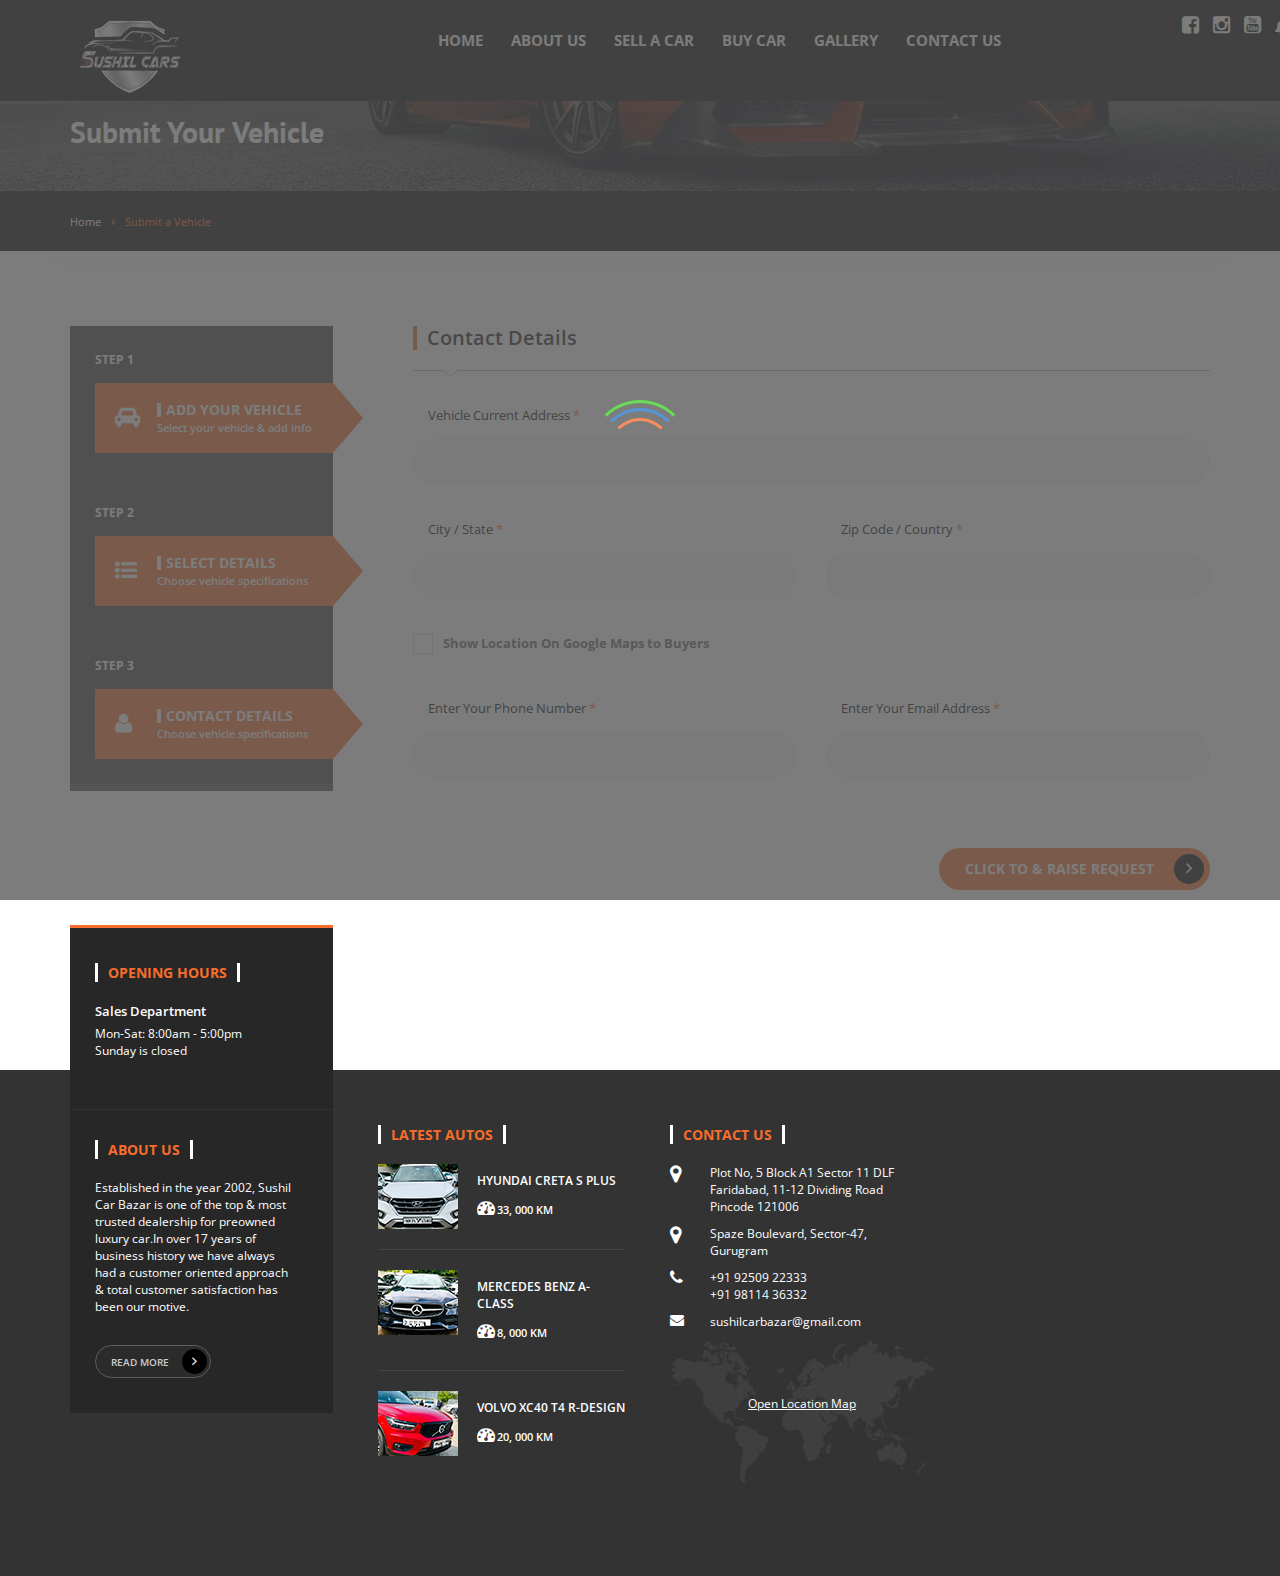
<file: submit4.html>
<!DOCTYPE html>
<html>

<head>
    <meta charset="utf-8" />
    <meta name="viewport" content="width=device-width, initial-scale=1" />
    <title>Sushil Cars</title>

    <link rel="shortcut icon" type="image/x-icon" href="images/favicon.png" />

    <link href="css/master.css" rel="stylesheet">

    <!-- SWITCHER -->
    <link rel="stylesheet" id="switcher-css" type="text/css" href="assets/switcher/css/switcher.css" media="all" />
    <link rel="alternate stylesheet" type="text/css" href="assets/switcher/css/color1.css" title="color1" media="all" data-default-color="true" />
    <link rel="alternate stylesheet" type="text/css" href="assets/switcher/css/color2.css" title="color2" media="all" />
    <link rel="alternate stylesheet" type="text/css" href="assets/switcher/css/color3.css" title="color3" media="all" />
    <link rel="alternate stylesheet" type="text/css" href="assets/switcher/css/color4.css" title="color4" media="all" />
    <link rel="alternate stylesheet" type="text/css" href="assets/switcher/css/color5.css" title="color5" media="all" />
    <link rel="alternate stylesheet" type="text/css" href="assets/switcher/css/color6.css" title="color6" media="all" />

    <!--[if lt IE 9]>
		<script src="//oss.maxcdn.com/libs/html5shiv/3.7.0/html5shiv.js"></script>
		<script src="//oss.maxcdn.com/libs/respond.js/1.4.2/respond.min.js"></script>
		<![endif]-->

    <style>
        #cardrow {
            align-items: stretch;
            display: flex;
            flex-direction: row;
            flex-wrap: nowrap;
            overflow-x: auto;
            overflow-y: hidden;
            width: "200%"
        }
    </style>
</head>

<body class="m-submit4" data-scrolling-animations="true">
    <!-- Loader -->
    <div id="page-preloader"><span class="spinner"></span></div>
    <!-- Loader end -->
    <!-- Start Switcher -->
    <!-- End Switcher -->
    <!--b-topBar-->
    <nav class="nav_b  navbar navbar-inverse navbar-fixed-top">
        <div class="container">
            <div class="row">
                <div class="col-sm-2 col-xs-3">
                    <div class="b-nav__logo wow slideInLeft" data-wow-delay="0.3s"><img src="images/logo/logo-1.png"></div>
                </div>
                <div class="col-sm-2  visible-xs" style="margin-left: 200px;">
                    <div class="b-topBarsocial-wrapper none">
                        <div class="b-topbar-social">
                            <a href="#"><span class="fa fa-facebook-square">

                          </span></a>
                            <a href="#">

                                <span class="fa fa-instagram"></span></a><a href="#"><span class="fa fa-youtube-square"></span></a>
                            <a href="Notification.html" class=" fa fa-bell" style="margin-top : 15px">
                                <span style="background-color: brown" class=" bg-danger position-absolute top-0 start-100 translate-middle badge rounded-pill bg-danger ">99+</span></a>
                        </div>
                    </div>
                </div>
                <div class="col-sm-8">
                    <div class="b-nav__list wow slideInRight" data-wow-delay="0.3s">
                        <div class="navbar-header"><button type="button" class="navbar-toggle" data-toggle="collapse" data-target="#nav"><span class="sr-only">Toggle navigation</span><span class="icon-bar"></span><span class="icon-bar"></span><span class="icon-bar"></span></button></div>
                        <div class="collapse navbar-collapse navbar-main-slide" id="nav">
                            <ul class="navbar-nav-menu">
                                <li><a href="index.html">HOME</a></li>
                                <li><a href="about.html">ABOUT US</a></li>
                                <li><a href="submit1.html">SELL A CAR</a></li>
                                <li><a href="listTableTwo.html">BUY CAR</a></li>
                                <li><a href="gallery.html">GALLERY</a></li>
                                <li><a href="contacts.html">CONTACT US</a></li>
                            </ul>
                        </div>
                    </div>
                </div>
                <div id="iconsimag" class="col-sm-2 col-md-4 hidden-xs" style=" margin-left: 900px; margin-top: -100px;">
                    <div class="b-topBarsocial-wrapper">
                        <div class="b-topbar-social"><a href="https://www.facebook.com/profile.php?id=100077481055938"><span class="fa fa-facebook-square"></span></a><a href="https://www.instagram.com/sushilcarbazzar/"><span class="fa fa-instagram"></span></a>
                            <a href="https://www.youtube.com/@sushilcarbazzar5502"><span class="fa fa-youtube-square"></span></a><a href="Notification.html" class=" fa fa-bell" style="margin-top : 15px"><span style="background-color: brown" class=" bg-danger position-absolute top-0 start-100 translate-middle badge rounded-pill bg-danger ">99+</span></a>
                            <!-- <a class="dropdown " href="" style="margin-top : -30px; margin-left: 150px; width:100px;"><i style="background-color: black;" class="fa fa-user  dropdown-toggle bg-black" data-bs-toggle="dropdown" aria-expanded="false"><ul class="dropdown-menu"><li><a class="dropdown-item" href="#">My Profile</a></li><li><a class="dropdown-item" href="#">Cars Insurence</a></li><li><a class="dropdown-item" href="#">Cars Insurence</a></li><li><a class="dropdown-item" href="#">Create New Profile</a></li></ul></i></a>--></div>
                    </div>
                </div>
            </div>
        </div>
    </nav>
    <!--b-nav-->
    <section class="b-pageHeader">
        <div class="container">
            <h1 class="wow zoomInLeft" data-wow-delay="0.3s">Submit Your Vehicle</h1>
        </div>
        </div>
    </section>
    <!--b-pageHeader-->
    <div class="b-breadCumbs s-shadow">
        <div class="container wow zoomInUp" data-wow-delay="0.3s"><a href="home.html" class="b-breadCumbs__page">Home</a><span class="fa fa-angle-right"></span><a href="submit4.html" class="b-breadCumbs__page m-active">Submit a Vehicle</a></div>
    </div>
    <!--b-breadCumbs-->
    <!--b-infoBar-->
    <div class="b-submit">
        <div class="container">
            <div class="row">
                <div class="col-lg-3 col-md-4 col-sm-5 col-xs-6">
                    <aside class="b-submit__aside">
                        <div class="b-submit__aside-step m-active wow zoomInUp" data-wow-delay="0.3s">
                            <h3>Step 1</h3>
                            <div class="b-submit__aside-step-inner m-active clearfix">
                                <div class="b-submit__aside-step-inner-icon"><span class="fa fa-car"></span></div>
                                <div class="b-submit__aside-step-inner-info">
                                    <h4>Add YOUR Vehicle</h4>
                                    <p>Select your vehicle &amp; add info</p>
                                    <div class="b-submit__aside-step-inner-info-triangle"></div>
                                </div>
                            </div>
                        </div>
                        <div class="b-submit__aside-step m-active wow zoomInUp" data-wow-delay="0.3s">
                            <h3>Step 2</h3>
                            <div class="b-submit__aside-step-inner m-active clearfix">
                                <div class="b-submit__aside-step-inner-icon"><span class="fa fa-list-ul"></span></div>
                                <div class="b-submit__aside-step-inner-info">
                                    <h4>select details</h4>
                                    <p>Choose vehicle specifications</p>
                                    <div class="b-submit__aside-step-inner-info-triangle"></div>
                                </div>
                            </div>
                        </div>
                        <div class="b-submit__aside-step m-active wow zoomInUp" data-wow-delay="0.3s">
                            <h3>Step 3</h3>
                            <div class="b-submit__aside-step-inner m-active clearfix">
                                <div class="b-submit__aside-step-inner-icon"><span class="fa fa-user"></span></div>
                                <div class="b-submit__aside-step-inner-info">
                                    <h4>Contact Details</h4>
                                    <p>Choose vehicle specifications</p>
                                    <div class="b-submit__aside-step-inner-info-triangle"></div>
                                </div>
                            </div>
                        </div>
                    </aside>
                </div>
                <div class="col-lg-9 col-md-8 col-sm-7 col-xs-6">
                    <div class="b-submit__main">
                        <form action="#" class='s-submit'>
                            <div class="b-submit__main-contacts wow zoomInUp" data-wow-delay="0.3s">
                                <header class="s-headerSubmit s-lineDownLeft">
                                    <h2>Contact Details</h2>
                                </header>
                                <div class="b-submit__main-element"><label style="color: black">Vehicle Current Address <span>*</span></label><input type="text" name="addr" /></div>
                                <div class="row">
                                    <div class="col-md-6 col-xs-12">
                                        <div class="b-submit__main-element"><label style="color: black">City / State <span>*</span></label><input type="text" name="city" /></div>
                                    </div>
                                    <div class="col-md-6 col-xs-12">
                                        <div class="b-submit__main-element"><label style="color: black">Zip Code / Country <span>*</span></label><input type="text" name="code" /></div>
                                    </div>
                                </div>
                                <div class="b-submit__main-contacts-check m-check"><input type="checkbox" name="check3" id="check3" /><label class="s-submitCheckLabel" for="check3"><span class="fa fa-check"></span></label><label class="s-submitCheck" for="check3">Show Location On Google Maps to Buyers</label></div>
                                <div class="row">
                                    <div class="col-md-6 col-xs-12">
                                        <div class="b-submit__main-element"><label style="color: black">Enter Your Phone Number <span>*</span></label><input type="text" name="phone" /></div>
                                    </div>
                                    <div class="col-md-6 col-xs-12">
                                        <div class="b-submit__main-element"><label style="color: black">Enter Your Email Address <span>*</span></label><input type="text" name="email" /></div>
                                    </div>
                                </div>
                            </div><button type="submit" class="btn m-btn pull-right wow zoomInUp" data-wow-delay="0.3s">Click to &amp;
        Raise Request<span class="fa fa-angle-right"></span></button></form>
                    </div>
                </div>
            </div>
        </div>
    </div>
    <!--b-submit-->
    <div class="b-info">
        <div class="container">
            <div class="row">
                <div class="col-md-3 col-xs-6">
                    <aside class="b-info__aside wow zoomInLeft" data-wow-delay="0.3s">
                        <article class="b-info__aside-article">
                            <h3>OPENING HOURS</h3>
                            <div class="b-info__aside-article-item">
                                <h6>Sales Department</h6>
                                <p>Mon-Sat: 8:00am - 5:00pm<br />Sunday is closed </p>
                            </div>
                        </article>
                        <article class="b-info__aside-article">
                            <h3>About us</h3>
                            <p>Established in the year 2002, Sushil Car Bazar is one of the top & most trusted dealership for preowned luxury car.In over 17 years of business history we have always had a customer oriented approach & total customer satisfaction
                                has been our motive. </p>
                        </article><a href="about.html" class="btn m-btn">Read More<span class="fa fa-angle-right"></span></a></aside>
                </div>
                <div class="col-md-3 col-xs-6">
                    <div class="b-info__latest">
                        <h3>LATEST AUTOS</h3>
                        <div class="b-info__latest-article wow zoomInUp" data-wow-delay="0.3s">
                            <div class="b-info__latest-article-photo m-audi"></div>
                            <div class="b-info__latest-article-info">
                                <h6><a href="detail.html">HYUNDAI CRETA S PLUS</a></h6>
                                <p><span class="fa fa-tachometer"></span>33, 000 KM</p>
                            </div>
                        </div>
                        <div class="b-info__latest-article wow zoomInUp" data-wow-delay="0.3s">
                            <div class="b-info__latest-article-photo m-audiSpyder"></div>
                            <div class="b-info__latest-article-info">
                                <h6><a href="#">MERCEDES BENZ A-CLASS</a></h6>
                                <p><span class="fa fa-tachometer"></span>8, 000 KM</p>
                            </div>
                        </div>
                        <div class="b-info__latest-article wow zoomInUp" data-wow-delay="0.3s">
                            <div class="b-info__latest-article-photo m-aston"></div>
                            <div class="b-info__latest-article-info">
                                <h6><a href="#">VOLVO XC40 T4 R-DESIGN</a></h6>
                                <p><span class="fa fa-tachometer"></span>20, 000 KM</p>
                            </div>
                        </div>
                    </div>
                </div>
                <div class="col-md-3 col-xs-6"><address class="b-info__contacts wow zoomInUp" data-wow-delay="0.3s"><p>contact us</p><div class="b-info__contacts-item"><span class="fa fa-map-marker"></span><ol>Plot No,
        5 Block A1 Sector 11 DLF Faridabad,
        11-12 Dividing Road Pincode 121006</ol></em></div><div class="b-info__contacts-item"><span class="fa fa-map-marker"></span><em><ol>Spaze Boulevard,
        Sector-47,
        Gurugram</ol></em></div><div class="b-info__contacts-item"><span class="fa fa-phone"></span><ol>+91 92509 22333<br>+91 98114 36332</ol></div><div class="b-info__contacts-item"><span class="fa fa-envelope"></span><em><ol>sushilcarbazar@gmail.com</ol></em></div></address>
                    <address class="b-info__map"><a href="contacts.html">Open Location Map</a></address>
                </div>
            </div>
        </div>
    </div>
    <!--b-info-->

    <!--b-footer-->
    </div>
    <!--Main-->
    <script src="js/jquery-latest.js"></script>
    <script src="js/jquery-ui.min.js"></script>
    <script src="js/bootstrap.min.js"></script>
    <script src="js/modernizr.custom.js"></script>
    <script src="assets/rendro-easy-pie-chart/dist/jquery.easypiechart.min.js"></script>
    <script src="js/jquery.easypiechart.min.js"></script>
    <script src="js/classie.js"></script>
    <!--Switcher-->
    <script src="assets/switcher/js/switcher.js"></script>
    <!--Owl Carousel-->
    <script src="assets/owl-carousel/owl.carousel.min.js"></script>
    <!--bxSlider-->
    <script src="assets/bxslider/jquery.bxslider.js"></script>
    <!-- jQuery UI Slider -->
    <script src="assets/slider/jquery.ui-slider.js"></script>
    <!--Theme-->
    <script src="js/jquery.smooth-scroll.js"></script>
    <script src="js/wow.min.js"></script>
    <script src="js/jquery.placeholder.min.js"></script>
    <script src="js/theme.js"></script>
</body>

</html>
</file>
<file: css/master.css>
/*------------------------------------------------------------------
[Master Stylesheet]

- FONTS
- MAIN CSS
- PLUGIN CSS

Author:     Andrey Sokoltsov
Profile:    http://themeforest.net/user/andreysokoltsov
-------------------------------------------------------------------*/

/* FONTS */
@import url('https://fonts.googleapis.com/css?family=Open+Sans:400,300,600,700,800&amp;subset=latin,cyrillic');
@import url('https://fonts.googleapis.com/css?family=Titillium+Web:400,700');
@import url('https://fonts.googleapis.com/css?family=PT+Sans:400,700');


/* MAIN CSS */
@import url('bootstrap.css');
@import url('font-awesome.min.css');
@import url('theme.css');
@import url('home.css');
@import url('home-2.css');
@import url('listings.css');
@import url('detail.css');
@import url('compare.css');
@import url('blog.css');
@import url('pages.css');
@import url('submits.css');
@import url('responsive.css');
@import url('animate.css');
@import url('site-colors.css');
@import url('colors-demo.css');
@import url('colors.css');
@import url('custom.css');


/* PLUGIN CSS */
@import url('../assets/owl-carousel/owl.carousel.css');
@import url('../assets/owl-carousel/owl.theme.css');
@import url('../assets/bxslider/jquery.bxslider.css');
</file>
<file: assets/switcher/css/switcher.css>
.styleswitch.layoutswitch{
	background:none repeat scroll 0 0 #f4f4f4;
	border: medium none !important;
	color:#fff !important;
	display: inline-block;
	height: auto;
	margin: 3px 0;
	padding: 2px;
	text-align: center;
	text-transform: uppercase;
	width: 100%;
	text-decoration:none !important;
	-webkit-transition: all .3s ease-out;
	-moz-transition: all .3s ease-out;
	-ms-transition: all .3s ease-out;
	-o-transition: all .3s ease-out;
	transition: all .3s ease-out;
}
.styleswitch.layoutswitch:hover{
	background:#000 !important;
}
.styleswitch {
	background-color: #e425e9;
	border: 4px solid #ddd;
	display: inline-block;
	height: 28px;
	margin: 4px 10px;
	width: 28px;
}
#switcher-body .container {
	background: #fff;
	margin: 50px auto;
	border: 1px solid #dedede;
	padding: 40px;
}
.demo_changer {
	z-index: 1001;
	position: fixed;
	left: -70px;
	top: 80px;
	font-weight: 400 !important;
}
.purchase {
	text-decoration: underline;
	color: #4BACC6
}
.demoPanel {
	position: relative;
}
.evo-pop {
	z-index: 10000;
	width: 204px;
	padding: 3px 3px 0
}
.evo-pop-ie {
	z-index: 10000;
	width: 212px;
	padding: 3px
}
.evo-palette td {
	font-size: 1px;
	border: solid 1px #c0c0c0;
	padding: 7px;
	cursor: pointer
}
.evo-palette tr.top td {
	border-bottom: 0
}
.evo-palette tr.in td {
	border-top: 0;
	border-bottom: 0
}
.evo-palette tr.bottom td {
	border-top: 0
}
.evo-palette div.sep {
	height: 3px
}
.evo-palette, .evo-palette-ie {
	border-collapse: separate;
	border-spacing: 4px 0;
	*border-collapse:expression('separate', cellSpacing='2px')
}
.evo-palette th, .evo-palette-ie th {
	border: 0;
	padding: 5px 3px;
	text-align: left;
	font-weight: normal;
	background: transparent!important
}
.evo-palette-ie td {
	font-size: 1px;
	border: solid 1px #c0c0c0;
	padding: 7px;
	cursor: pointer
}
.evo-palette2, .evo-palette2-ie {
	margin: auto;
	border-collapse: collapse
}
.evo-palette2 td, .evo-palette2-ie td {
	font-size: 1px;
	cursor: pointer
}
.evo-palette2 td {
	padding: 6px 7px
}
.evo-palette2-ie td {
	padding: 5px
}
.evo-palcenter {
	padding: 5px;
	text-align: center
}
.evo-colorind, .evo-colorind-ie, .evo-colorind-ff {
	border: solid 1px #c3c3c3;
	width: 20px;
	height: 20px;
	float: right
}
.evo-colorind {
	position: relative;
	top: 2px
}
.evo-colorind-ie {
	position: relative;
	top: -23px
}
.evo-colorbox-ie {
	font-size: 8px;
	padding: 3px 9px!important
}
.evo-colortxt-ie {
	position: relative;
	top: -6px
}
.evo-pop:after, .evo-pop-ie:after, .evo-colorind:after, .evo-colorind-ie:after, .evo-colorind-ff:after, .evo-color span:after, .evo-cHist:after {
	content: ".";
	display: block;
	height: 0;
	clear: both;
	visibility: hidden;
	font-size: 0
}
.evo-color {
	width: 94px;
	padding: 1px 3px 0 4px
}
.evo-color div {
	border: solid 1px #808080;
	border-right: solid 1px #c0c0c0;
	border-bottom: solid 1px #c0c0c0;
	padding: 3px;
	margin-bottom: 5px;
	width: 10px;
	height: 10px;
	float: left
}
.evo-color span {
	font-size: 15px;
	margin: 1px 0 4px 3px;
	float: left
}
.evo-sep {
	height: 10px;
	font-size: 0
}
.evo-more {
	padding: 4px 5px 4px;
	font-size: smaller
}
.evo-cHist {
	padding: 3px
}
.evo-cHist div {
	cursor: pointer;
	border: solid 1px #c0c0c0;
	padding: 3px;
	margin: 5px;
	width: 10px;
	height: 10px;
	float: left
}
a.evo-hist {
	margin-left: 6px
}
.evo-pointer {
	cursor: pointer
}
.evo-pop {
	background: #FFFFFF;
	border: 1px solid #DEDEDE;
	padding: 10px !important;
	width: 225px !important;
	z-index: 10000;
}
.evo-colorind, .evo-colorind-ie, .evo-colorind-ff {
	border: 1px solid #C3C3C3;
	height: 20px;
	position: absolute;
	top: 11px;
	right: 5px;
	width: 20px;
}
.demo_changer p {
	margin: 10px 0;
}
.demo_changer .dropdown-menu > li > a:hover, .dropdown-menu > li > a:focus {
	background: #fff;
}
.demo_changer h4 {
	color: #545454 !important;
	margin: 10px 0 !important;
	text-transform: uppercase;
}
.demo_changer select:active, .demo_changer select:focus, .demo_changer select:hover, .demo_changer .button:active, .demo_changer .button:focus, .demo_changer .button:hover, .demo_changer .btn:active, .demo_changer .btn:focus, .demo_changer .btn:hover, .demo_changer .button:active, .demo_changer .button:focus, .demo_changer .button:hover {
	box-shadow: none !important;
}
.demo_changer .button {
	-moz-user-select: none;
	background-image: none;
	border: 1px solid #ddd;
	border-radius: 3px;
	cursor: pointer;
	display: inline-block;
	font-size: 14px;
	font-weight: normal;
	background: #fff;
	line-height: 1.42857;
	margin-bottom: 0;
	width: 145px !important;
	padding: 6px 12px;
	text-align: center;
	vertical-align: middle;
	white-space: nowrap;
}
.demo_changer .img-thumbnail {
	height: 35px;
	background-color: #fff;
	border: 1px solid #ddd;
	margin-bottom: 5px;
	width: 46% !important;
	padding: 2px;
}
.demo_changer img {
	border: 4px solid #E1E1E1;
	height: 32px;
	margin: 2px !important;
	width: 32px !important;
}
.demo_changer hr {
	border-color: #E0E0E0;
}
.demo_changer, .demo_changer p {
	color: #545454 !important;
}
.demo_changer h4 {
	color: #212121 !important;
	font-size: 12px;
	padding-bottom: 0;
	text-align: center;
}
.demo_changer i {
	color: #fff;
	font-size: 21px;
}
.demo_changer .btn {
	margin-top: 10px;
}
.demo_changer .demo-icon {
	border-style: solid solid solid none;
	border-width: 1px 1px 1px 0px;
	border-color: #ddd;
	cursor: pointer;
	text-align: center;
	padding: 2px;
	float: right;
	height:40px;
	line-height: 40px;
	width: 40px;
}
.demo_changer .form_holder {
	background: #ffffff;
	border: 1px solid #ddd;
	border-radius: 0;
	cursor: pointer;
	float: right;
	font-size: 12px;
	padding: 6px;
	width: 71px;
}
.demo_changer .form_holder p {
	font-size: 12px;
}
.color_display_2 {
	clear: both;
	color: #FFFFFF;
	display: inline-block;
	font-size: 12px;
	width: 31px !important;
	height: 31px;
	margin-bottom: 7px;
	padding: 4px 10px;
	text-align: center;
	text-shadow: 0 -1px 0 rgba(0, 0, 0, 0.3);
	text-transform: uppercase;
	box-shadow: 0 1px 0 rgba(255, 255, 255, 0.3) inset, 0 0 2px rgba(255, 255, 255, 0.3) inset, 0 1px 2px rgba(0, 0, 0, 0.29);
}
.color_display_2 a {
	color: #fff;
	text-decoration: none;
}
.color_display_2 a:focus, .color_display_2 a:hover {
	color: #ededed !important;
	text-decoration: none;
}
.demoPanel {
	margin: 0;
	padding: 0;
	width: 125px;
}
.predefined_styles {
	padding: 0 5px;
}

@media only screen and (max-width: 768px) {
	.demo_changer {
	display: none;
}
}
.demo_changer .btn {
	width: 165px !important;
}
.bootstrap-select.show-menu-arrow.open > .btn {
	z-index: 2051;
}
.bootstrap-select .btn:focus {
	outline: thin dotted #333333 !important;
	outline: 5px auto -webkit-focus-ring-color !important;
	outline-offset: -2px;
}
.bootstrap-select.btn-group .btn .filter-option {
	overflow: hidden;
	position: absolute;
	left: 12px;
	right: 25px;
	text-align: left;
}
.bootstrap-select.btn-group .btn .caret {
	position: absolute;
	top: 50%;
	right: 12px;
	margin-top: -2px;
	vertical-align: middle;
}
.bootstrap-select.btn-group > .disabled, .bootstrap-select.btn-group .dropdown-menu li.disabled > a {
	cursor: not-allowed;
}
.bootstrap-select.btn-group > .disabled:focus {
	outline: none !important;
}
.bootstrap-select.btn-group[class*="span"] .btn {
	width: 100%;
}
.bootstrap-select.btn-group .dropdown-menu {
	min-width: 100%;
	-moz-box-sizing: border-box;
	-webkit-box-sizing: border-box;
	box-sizing: border-box;
}
.bootstrap-select.btn-group .dropdown-menu.inner {
	position: static;
	border: 0;
	padding: 0;
	margin: 0;
	-webkit-border-radius: 0;
	-moz-border-radius: 0;
	border-radius: 0;
	-webkit-box-shadow: none;
	-moz-box-shadow: none;
	box-shadow: none;
}
.bootstrap-select.btn-group .dropdown-menu dt {
	display: block;
	padding: 3px 20px;
	cursor: default;
}
.bootstrap-select.btn-group .div-contain {
	overflow: hidden;
}
.bootstrap-select.btn-group .dropdown-menu li {
	position: relative;
}
.bootstrap-select.btn-group .dropdown-menu li > a.opt {
	position: relative;
	padding-left: 35px;
}
.bootstrap-select.btn-group .dropdown-menu li > a {
	cursor: pointer;
}
.bootstrap-select.btn-group .dropdown-menu li > dt small {
	font-weight: normal;
}
.bootstrap-select.btn-group.show-tick .dropdown-menu li.selected a i.check-mark {
	display: inline-block;
	position: absolute;
	right: 15px;
	margin-top: 2.5px;
}
.bootstrap-select.btn-group .dropdown-menu li a i.check-mark {
	display: none;
}
.bootstrap-select.btn-group.show-tick .dropdown-menu li a span.text {
	margin-right: 34px;
}
.bootstrap-select.btn-group .dropdown-menu li small {
	padding-left: 0.5em;
}
.bootstrap-select.btn-group .dropdown-menu li:not(.disabled) > a:hover small, .bootstrap-select.btn-group .dropdown-menu li:not(.disabled) > a:focus small, .bootstrap-select.btn-group .dropdown-menu li.active:not(.disabled) > a small {
	color: #64b1d8;
	color: rgba(255,255,255,0.4);
}
.bootstrap-select.btn-group .dropdown-menu li > dt small {
	font-weight: normal;
}
.bootstrap-select.show-menu-arrow .dropdown-toggle:before {
	content: '';
	display: inline-block;
	border-left: 7px solid transparent;
	border-right: 7px solid transparent;
	border-bottom: 7px solid #CCC;
	border-bottom-color: rgba(0, 0, 0, 0.2);
	position: absolute;
	bottom: -4px;
	left: 9px;
	display: none;
}
.bootstrap-select.show-menu-arrow .dropdown-toggle:after {
	content: '';
	display: inline-block;
	border-left: 6px solid transparent;
	border-right: 6px solid transparent;
	border-bottom: 6px solid white;
	position: absolute;
	bottom: -4px;
	left: 10px;
	display: none;
}
.bootstrap-select.show-menu-arrow.dropup .dropdown-toggle:before {
	bottom: auto;
	top: -3px;
	border-top: 7px solid #ccc;
	border-bottom: 0;
	border-top-color: rgba(0, 0, 0, 0.2);
}
.bootstrap-select.show-menu-arrow.dropup .dropdown-toggle:after {
	bottom: auto;
	top: -3px;
	border-top: 6px solid #ffffff;
	border-bottom: 0;
}
.bootstrap-select.show-menu-arrow.pull-right .dropdown-toggle:before {
	right: 12px;
	left: auto;
}
.bootstrap-select.show-menu-arrow.pull-right .dropdown-toggle:after {
	right: 13px;
	left: auto;
}
.bootstrap-select.show-menu-arrow.open > .dropdown-toggle:before, .bootstrap-select.show-menu-arrow.open > .dropdown-toggle:after {
	display: block;
}
.bootstrap-select.btn-group .no-results {
	padding: 3px;
	background: #f5f5f5;
	margin: 0 5px;
}
.mobile-device {
	position: absolute;
	top: 0;
	left: 0;
	display: block !important;
	width: 100%;
	height: 100% !important;
	opacity: 0;
}
.bootstrap-select.fit-width {
	width: auto !important;
}
.bootstrap-select.btn-group.fit-width .btn .filter-option {
	position: static;
}
.bootstrap-select.btn-group.fit-width .btn .caret {
	position: static;
	top: auto;
	margin-top: -1px;
}
.control-group.error .bootstrap-select .dropdown-toggle {
	border-color: #b94a48;
}
.bootstrap-select-searchbox {
	padding: 4px 8px;
}
.bootstrap-select-searchbox input {
	margin-bottom: 0;
}
</file>
<file: assets/switcher/css/color1.css>
/* Custom Colors */
</file>
<file: assets/switcher/css/color2.css>
.b-search__main-form-submit button span.fa,
.m-home .b-count__item-circle:hover,
.b-compare__links a.btn.m-btn:hover,
.b-blog__aside-reviews-posts-one-info .b-world__item-num,
.btn.m-btn.m-readMore:hover,
.navbar-toggle,
.b-slider__info p span,
.b-slider__info a.btn:hover,
.b-search__main-title,
.b-search__main-form-submit button:hover,
.b-search__main-form-submit button.btn.m-btn:hover span,
.b-search__main-form-submit button span.fa,
.b-featured__item-price,
.b-welcome,
.b-welcome__services-img:hover,
.b-world__item-val-circles span,
.b-world__item a:hover,
.b-asks__first:hover .b-asks__first-circle,
.b-auto__main-item-info .m-price,
.b-auto__main-item-info .m-price,
.b-contact-title h5,
.b-contact__form button,
.b-info__aside > a:hover,
.m-home .b-slider__info .btn.m-btn,
.m-home .b-world__item-num,
.m-home .b-count__item-circle:hover,
.m-home .b-footer__toTop-inside,
.b-pageHeader__search,
.b-items__aside-main-body-item .ui-widget-header,
.b-items__aside-main-footer button,
.b-items__aside-main-footer button:hover span,
.b-items__aside-sell-info a:hover span,
.b-items__cars-one-info-header > span,
.b-items__cars-one-info a.btn:hover,
.b-items__cell-info a.btn:hover,
.btn.m-btn.m-infoBtn:hover,
.b-detail__head-price-num,
.b-detail__main-aside-about-seller,
.b-detail__main-aside form button.btn.m-btn,
.b-detail__main-aside form button.btn.m-btn:hover span.fa,
.b-detail__main-info-characteristics-one:hover .b-detail__main-info-characteristics-one-top > div,
.b-compare__links a.btn.m-btn:hover,
.b-compare__images-item-price,
.b-compare__links a.btn.m-btn:hover,
.b-blog__aside-reviews-posts-one-info .b-world__item-num,
.btn.m-btn.m-readMore:hover,
.b-blog__posts-one-body-main-link,
.b-article__main-author,
.b-article__main-add button.btn.m-btn,
.b-article__main-add button.btn.m-btn:hover span.fa,
.s-form button[type='submit'],
.s-form button[type='submit']:hover span.fa,
.b-infoBar__progress-line-step-circle-inner.m-active,
.b-submit__aside-step-inner.m-active,
.s-submit button.btn.m-btn,
.s-submit button.btn.m-btn:hover span.fa,
.b-submit__main-file label.btn.m-btn span.fa,
.b-submit__main-contacts-price-input-usd,
.b-submit__main-contacts-price-plan > a,
.b-submit__main-plan label.s-submitCheckLabel span.m-circle,
a.btn.m-btn.m-pay:hover,
.b-search__main-form-submit button.btn.m-btn span.fa,
.b-info__aside > a.btn.m-btn:hover,
.b-search__main-type svg:hover g,
.ui-slider-handle:after,
.b-asks .b-asks__first:hover,
.b-count,
.b-features,
.b-search__main-type input[type='radio']:checked + label.b-search__main-type-svg svg g,
.b-search__main-form-submit button.btn.m-btn:hover,
.m-home .b-homeAuto__world > a:hover,
.m-home .b-homeReviews__main-body:after,
.b-items__aside-main-footer button.btn.m-btn,
.b-items__aside-main-footer button.btn.m-btn:hover span,
.b-items__aside-sell-info a.btn.m-btn:hover span,
.b-items__cell-info a.btn.m-btn:hover,
.b-compare .b-compare__images .b-compare__images-item-price,
.b-compare__links a.btn.m-btn span.fa,
.b-items__aside-sell-info a.btn.m-btn:hover span.fa,
.b-welcome .container,
.m-index .b-count .m-main,
.b-items__cars-one-info a.btn.m-btn:hover,
.demo_changer .demo-icon
{
    background-color:#de483d;
    fill: #de483d;
}


.b-nav__logo h3 a,
.b-search__main-form-submit a,
.b-auto__main-toggle:hover,
.b-auto__main .b-auto__main-toggle.m-active,
.b-auto__main-nav li:hover a,
.b-auto__main-nav li.active a,
.b-review__main h5 em,
.b-info__latest > h3,.b-info__aside-article > h3,.b-info__twitter > h3,.b-info__contacts > p,
.m-home .b-search__main >h4,
.m-home .b-count__item h2,
.m-home .b-homeReviews__main-person-name em,
.b-infoBar__compare-item span.fa,
.b-infoBar__select-one a.m-active,.b-infoBar__select-one a:hover,
.b-items__aside-main-body-item > div select +  span.fa,
.b-items__cars-one-img-check span,
.m-listingsTwo .b-items__cars-one-info-price h4,
.b-items__cell-info-price,
.b-detail__main-aside-about-form-links a.m-active,
.b-detail__main-aside-about-form-links a:hover,
.b-detail__main-info-extra ul li span.fa,
.m-compare .b-infoBar h5 span,
.b-compare__block-inside-value ul li span.fa,
.b-blog__aside-search button,
.b-blog__aside-categories-list li:hover a,.b-blog__aside-categories-list li.m-active a,
.b-blog__aside-popular-posts-one-date span.fa,
.b-blog__posts-one-social a:hover,
.m-blogTwo .b-blog__posts-one-body-head-notes-note span.fa,
.b-blog__posts-one-body-main > p a,
.s-list span.fa,
.b-blog__posts-one-body-tags span.fa,
.b-article__main-author-social > a span.fa,
.b-article__main-comments-one-text-head span.fa-long-arrow-left,
.b-personal__worker-img-social-main a:hover,
.b-contacts__address-info-main-item span.fa,
.b-error h2,
.s-submit label span,
.b-submit__main-contacts-check .s-submitCheckLabel span.fa,
.b-submit__main-plan-money-num,
.b-topBar__addr span.fa,.b-topBar__tel span.fa,
.b-topBar__lang a span.fa,
.b-nav__list ul li a span.fa,
.m-home .b-nav__logo h3 a span,
.b-items__pagination-main > span.m-active a,
.b-items__pagination-main > span:hover a
{
    color:#de483d;
    fill:#de483d;
}

.b-nav__list ul li a:hover,
.b-slider__info h3,
.s-title,
.b-world__item h2,
.b-auto__main-nav li.active a,
.b-auto__main-nav li:hover a,
.b-info__aside > a.btn.m-btn:hover,
.b-info__aside,
.m-home .b-homeAuto__world-item-info > h2:before,
.m-home .b-world__item-num,
.m-home .b-homeAuto__world > a:hover,
.b-items__cars-one-info-header h2,
.b-items__cars-one-info a.btn:hover,
.b-items__aside-main-footer button.btn.m-btn,
.b-items__cell-info a.btn.m-btn:hover,
.b-items__cell-info h2,
.btn.m-btn.m-infoBtn:hover,
.b-detail__head-title,
.s-titleDet,
.b-blog__aside-categories-list li.m-active a,
.b-blog__aside-categories-list li:hover a,
.btn.m-btn.m-readMore:hover,
.b-blog__aside-reviews-posts-one-info .b-world__item-num,
.b-compare__links a.btn.m-btn:hover,
.b-best__info-head h2,
.s-headerSubmit h2,
.b-submit__aside-step-inner-info h4,
.b-auto__main-nav li:hover:before,
.b-auto__main-nav li.active:before,
.m-home .b-count__item-circle:hover,
.b-items__cars-one-info a.btn.m-btn:hover,
.b-welcome__services-circle
{
    border-color:#de483d;
}

.b-submit__aside-step-inner-info-triangle
{
    border-left-color:#de483d;
}

.b-compare__block-title > a,.b-more__info-block-title a
{
    border-bottom-color:#de483d;
}


body,
.navbar-toggle span,
.btn.m-btn,
.b-slider__info a.btn:hover span,
.b-search__main,
.b-search__main-form-submit button.btn.m-btn:hover span,
.b-featured,
.b-welcome__services-circle,
.b-world,
.b-world__item a:hover span,
.b-asks__first-arrow span,
.b-auto,
.b-contact__form button:hover,
.b-review,
.b-info__aside > a:hover span,
.m-home .b-slider__info .btn.m-btn span.fa,
.m-home .b-slider__info a.btn:hover,
.m-home .b-featured__item > a,
.m-home  .b-homeAuto,
.m-home .b-review__main-person,
.m-home .b-asks,
.m-home .b-partners,
.m-home .b-footer__toTop:hover .b-footer__toTop-inside,
.b-breadCumbs,
.b-infoBar__select-one a,
.b-infoBar__select-one select,
.b-items,
.b-items__aside-main-body-item .ui-slider-handle,
.b-items__aside-main-body-item .slider,
.b-items__aside-main-footer button span.fa,
.b-items__aside-main-footer button:hover,
.b-items__aside-sell-info a span.fa,
.b-items__aside-sell-info a:hover,
.b-items__cars-one-img-check,
.b-items__cars-one-info a.btn:hover span,
.b-items__cell-info a.btn:hover span.fa,
.btn.m-btn.m-infoBtn:hover span.fa,
.b-detail__main-aside form input[type='text'],.b-detail__main-aside form input[type='email'],.b-detail__main-aside form input[type='tel'],.b-detail__main-aside select,
.b-detail__main-aside form button.btn.m-btn:hover,
.b-detail__main-aside form button.btn.m-btn span.fa,
.b-brands,
.b-compare,
.b-compare__links a.btn.m-btn:hover span.fa,
.b-blog,
.btn.m-btn.m-readMore:hover span.fa,
.b-article__main-add button.btn.m-btn span.fa,
.b-best,
.b-what,
.b-more__info-block-title,
.b-more__info-block-inside,
.b-personal,
.b-contacts,
.s-form select,
.s-form input[type='text'],
.s-form textarea,
.s-form button[type='submit'] span.fa,
.b-infoBar__progress-line,
.b-infoBar__progress-line-step-circle,
.b-submit,
.b-submit__main-contacts-inputSelect select,
.b-welcome__services-auto, .b-welcome__services-trade, .b-welcome__services-buying, .b-welcome__services-support,
.b-info__aside > a.btn.m-btn:hover span,
.b-world__item a.btn.m-btn:hover span,
.dropdown-menu,
.b-items__cars-one-info a.btn.m-btn:hover span,
.b-items__aside-main-footer button.btn.m-btn span.fa,
.b-items__aside-main-footer button.btn.m-btn:hover,
.b-items__aside-sell-info a.btn.m-btn span.fa,
.b-items__aside-sell-info a.btn.m-btn:hover,
.b-items__cell-info a.btn.m-btn:hover span.fa,
.b-detail__main-aside form textarea,
.b-article__main-add input[type='text'],
.b-article__main-add textarea,
.b-world .container
{
    background-color: #fff;
    fill:#fff;
}


.b-slider__info h3,.b-slider__info h2,.b-slider__info p,
.btn.m-btn span.fa,
.b-slider__info a.btn:hover,
.b-search__main-title h2,
.b-search__main-form-submit button,
.b-search__main-form-submit button:hover,
.b-search__main-form-submit button span.fa,
.b-featured__item .m-premium,
.b-featured__item-price,
.b-featured__item .m-leasing,
.owl-buttons > div,
.b-welcome__text,
.b-welcome__services-img:hover span.fa,.b-welcome__services-img:hover svg g,
.b-world h6,
.b-world__item a:hover,
.b-asks__first-circle span,
.b-asks__first-info,
.s-titleBg,
.b-auto__main-item-info .m-price,
.b-count,
.b-contact,
.b-contact__form button,
.b-features,
.b-info__aside-article-item h6,
.b-info__aside > a:hover,
.b-info__latest-article-info h6 a,
.m-home .b-topBar,
.m-home .b-topBar__addr,.m-home .b-topBar__tel,
.m-home .b-topBar__nav li a,.m-home .b-topBar__lang > div > a,
.m-home .b-nav__logo h3 a,
.m-home .b-nav__list > #nav > ul > li > a,
.m-home .b-slider__info .btn.m-btn,
.m-home .b-slider__info a.btn:hover span,
.m-home .b-featured .s-title,
.m-home .b-featured__item h5 a,
.m-home .b-world__item-num,
.m-home .b-homeAuto__world > a span.fa,
.m-home .b-count__item-circle:hover,
.m-home .b-count__item-circle:hover span,
.m-home .b-homeReviews,
.m-home .b-homeReviews h1.s-title,
.m-home .b-footer__toTop-inside,
.b-pageHeader,
.b-items__aside-main-body,
.b-items__aside-main-body-item .ui-slider-handle span.min,.b-items__aside-main-body-item .ui-slider-handle span.max,
.b-items__aside-main-footer button,
.b-items__aside-main-footer button:hover span,
.b-items__aside-sell-img h3,
.b-items__aside-sell-info,
.b-items__aside-sell-info a,
.b-items__aside-sell-info a:hover span,
.b-items__cars-one-img-video,.b-items__cars-one-img-video:hover,.b-items__cars-one-img-video:visited,.b-items__cars-one-img-video:active,
.b-items__cars-one-img-type,
.b-items__cars-one-info-header > span,
.b-items__cars-one-info a.btn:hover,
.b-items__pagination-main > a,
.b-items__cell-info a.btn:hover,
.b-infoBar__premium,
.btn.m-btn.m-infoBtn:hover,
.b-detail__head-price-num,
.b-detail__main-aside-about-call,
.b-detail__main-aside-about-seller,
.b-detail__main-aside form button.btn.m-btn,
.b-detail__main-aside form button.btn.m-btn:hover span.fa,
.b-detail__main-info-characteristics-one-top > div,
.b-compare__images-item-price,
.b-compare__images-item-price-vs,
.b-compare__links a.btn.m-btn:hover,
.b-blog__aside-reviews-posts-one-info .b-world__item-num,
.btn.m-btn.m-readMore:hover,
.b-blog__posts-one-body-main-link a,
.b-article__main-author h3,
.b-article .b-article__main .b-article__main-author p,
.b-article__main-add button.btn.m-btn,
.b-article__main-add button.btn.m-btn:hover,
.b-article__main-add button.btn.m-btn:hover span.fa,
.b-more__info-block-title a,
.b-more__info-block-title.m-active,
.s-form button[type='submit'],
.s-form button[type='submit']:hover span.fa,
.b-submit__aside-step h3,
.b-submit__aside-step-inner-icon span.fa,
.b-submit__aside-step-inner-info h4,
.s-submit button.btn.m-btn,
.b-submit__main-file label.btn.m-btn span.fa,
.b-submit__main-contacts-price h6,
.b-submit__main-contacts-price-input-usd,
.b-submit__main-contacts-price-note,
.b-submit__main-contacts-price-plan,
.b-submit__main-contacts-price-plan > a,
a.btn.m-btn.m-pay:hover,
.b-search__main-form-submit button.btn.m-btn,
.b-search__main-form-submit button.btn.m-btn:hover,
.b-search__main-form-submit button.btn.m-btn span.fa,
.owl-theme .owl-controls .owl-buttons div:before,
.b-info__aside > a.btn.m-btn:hover,
.m-home .b-slider__info a.btn.m-btn:hover span,
.b-items__cars-one-info a.btn.m-btn:hover,
.b-items__aside-main-footer button.btn.m-btn,
.b-items__aside-main-footer button.btn.m-btn:hover span.fa,
.b-items__aside-sell-info a.btn.m-btn,
.b-items__aside-sell-info a.btn.m-btn:hover span,
.b-items__cell-info a.btn.m-btn:hover,
.b-compare .b-compare__images .b-compare__images-item-price,
.b-compare__block-title > a,
.b-items__cars-one-img-video, .b-items__cars-one-img-video:hover, .b-items__cars-one-img-video:visited, .b-items__cars-one-img-video:active,.b-items__cars-one-img-video:focus
{
    color:#fff;
    fill:#fff;
}

.b-search__main-title h2,
.b-welcome__text h2,
.b-count__item-circle,
.b-items__aside-main-footer button.btn.m-btn:hover,
.b-count__item h5,
.b-contact-title h2,
.b-info__latest > h3, .b-info__aside-article > h3, .b-info__twitter > h3, .b-info__contacts > p,
.b-features__items li,
.b-items__aside-sell-img h3,
.b-items__aside-sell-info a,
.b-pageHeader__search h3,
.b-article__main-author h3,
.b-submit__aside-step-inner.m-active .b-submit__aside-step-inner-info h4,
.b-compare__images-item-price-vs
{
    border-color:#fff;
}

.b-more__info-block-title.m-active a{
    border-bottom-color:#fff;
}
</file>
<file: assets/switcher/css/color3.css>
.b-search__main-form-submit button span.fa,
.m-home .b-count__item-circle:hover,
.b-compare__links a.btn.m-btn:hover,
.b-blog__aside-reviews-posts-one-info .b-world__item-num,
.btn.m-btn.m-readMore:hover,
.navbar-toggle,
.b-slider__info p span,
.b-slider__info a.btn:hover,
.b-search__main-title,
.b-search__main-form-submit button:hover,
.b-search__main-form-submit button.btn.m-btn:hover span,
.b-search__main-form-submit button span.fa,
.b-featured__item-price,
.b-welcome,
.b-welcome__services-img:hover,
.b-world__item-val-circles span,
.b-world__item a:hover,
.b-asks__first:hover .b-asks__first-circle,
.b-auto__main-item-info .m-price,
.b-auto__main-item-info .m-price,
.b-contact-title h5,
.b-contact__form button,
.b-info__aside > a:hover,
.m-home .b-slider__info .btn.m-btn,
.m-home .b-world__item-num,
.m-home .b-count__item-circle:hover,
.m-home .b-footer__toTop-inside,
.b-pageHeader__search,
.b-items__aside-main-body-item .ui-widget-header,
.b-items__aside-main-footer button,
.b-items__aside-main-footer button:hover span,
.b-items__aside-sell-info a:hover span,
.b-items__cars-one-info-header > span,
.b-items__cars-one-info a.btn:hover,
.b-items__cell-info a.btn:hover,
.btn.m-btn.m-infoBtn:hover,
.b-detail__head-price-num,
.b-detail__main-aside-about-seller,
.b-detail__main-aside form button.btn.m-btn,
.b-detail__main-aside form button.btn.m-btn:hover span.fa,
.b-detail__main-info-characteristics-one:hover .b-detail__main-info-characteristics-one-top > div,
.b-compare__links a.btn.m-btn:hover,
.b-compare__images-item-price,
.b-compare__links a.btn.m-btn:hover,
.b-blog__aside-reviews-posts-one-info .b-world__item-num,
.btn.m-btn.m-readMore:hover,
.b-blog__posts-one-body-main-link,
.b-article__main-author,
.b-article__main-add button.btn.m-btn,
.b-article__main-add button.btn.m-btn:hover span.fa,
.s-form button[type='submit'],
.s-form button[type='submit']:hover span.fa,
.b-infoBar__progress-line-step-circle-inner.m-active,
.b-submit__aside-step-inner.m-active,
.s-submit button.btn.m-btn,
.s-submit button.btn.m-btn:hover span.fa,
.b-submit__main-file label.btn.m-btn span.fa,
.b-submit__main-contacts-price-input-usd,
.b-submit__main-contacts-price-plan > a,
.b-submit__main-plan label.s-submitCheckLabel span.m-circle,
a.btn.m-btn.m-pay:hover,
.b-search__main-form-submit button.btn.m-btn span.fa,
.b-info__aside > a.btn.m-btn:hover,
.b-search__main-type svg:hover g,
.ui-slider-handle:after,
.b-asks .b-asks__first:hover,
.b-count,
.b-features,
.b-search__main-type input[type='radio']:checked + label.b-search__main-type-svg svg g,
.b-search__main-form-submit button.btn.m-btn:hover,
.m-home .b-homeAuto__world > a:hover,
.m-home .b-homeReviews__main-body:after,
.b-items__aside-main-footer button.btn.m-btn,
.b-items__aside-main-footer button.btn.m-btn:hover span,
.b-items__aside-sell-info a.btn.m-btn:hover span,
.b-items__cell-info a.btn.m-btn:hover,
.b-compare .b-compare__images .b-compare__images-item-price,
.b-compare__links a.btn.m-btn span.fa,
.b-items__aside-sell-info a.btn.m-btn:hover span.fa,
.b-welcome .container,
.m-index .b-count .m-main,
.b-items__cars-one-info a.btn.m-btn:hover,
.demo_changer .demo-icon
{
    background-color:#228dcb;
    fill: #228dcb;
}


.b-nav__logo h3 a,
.b-search__main-form-submit a,
.b-auto__main-toggle:hover,
.b-auto__main .b-auto__main-toggle.m-active,
.b-auto__main-nav li:hover a,
.b-auto__main-nav li.active a,
.b-review__main h5 em,
.b-info__latest > h3,.b-info__aside-article > h3,.b-info__twitter > h3,.b-info__contacts > p,
.m-home .b-search__main >h4,
.m-home .b-count__item h2,
.m-home .b-homeReviews__main-person-name em,
.b-infoBar__compare-item span.fa,
.b-infoBar__select-one a.m-active,.b-infoBar__select-one a:hover,
.b-items__aside-main-body-item > div select +  span.fa,
.b-items__cars-one-img-check span,
.m-listingsTwo .b-items__cars-one-info-price h4,
.b-items__cell-info-price,
.b-detail__main-aside-about-form-links a.m-active,
.b-detail__main-aside-about-form-links a:hover,
.b-detail__main-info-extra ul li span.fa,
.m-compare .b-infoBar h5 span,
.b-compare__block-inside-value ul li span.fa,
.b-blog__aside-search button,
.b-blog__aside-categories-list li:hover a,.b-blog__aside-categories-list li.m-active a,
.b-blog__aside-popular-posts-one-date span.fa,
.b-blog__posts-one-social a:hover,
.m-blogTwo .b-blog__posts-one-body-head-notes-note span.fa,
.b-blog__posts-one-body-main > p a,
.s-list span.fa,
.b-blog__posts-one-body-tags span.fa,
.b-article__main-author-social > a span.fa,
.b-article__main-comments-one-text-head span.fa-long-arrow-left,
.b-personal__worker-img-social-main a:hover,
.b-contacts__address-info-main-item span.fa,
.b-error h2,
.s-submit label span,
.b-submit__main-contacts-check .s-submitCheckLabel span.fa,
.b-submit__main-plan-money-num,
.b-topBar__addr span.fa,.b-topBar__tel span.fa,
.b-topBar__lang a span.fa,
.b-nav__list ul li a span.fa,
.m-home .b-nav__logo h3 a span,
.b-items__pagination-main > span.m-active a,
.b-items__pagination-main > span:hover a
{
    color:#228dcb;
    fill:#228dcb;
}

.b-nav__list ul li a:hover,
.b-slider__info h3,
.s-title,
.b-world__item h2,
.b-auto__main-nav li.active a,
.b-auto__main-nav li:hover a,
.b-info__aside > a.btn.m-btn:hover,
.b-info__aside,
.m-home .b-homeAuto__world-item-info > h2:before,
.m-home .b-world__item-num,
.m-home .b-homeAuto__world > a:hover,
.b-items__cars-one-info-header h2,
.b-items__cars-one-info a.btn:hover,
.b-items__aside-main-footer button.btn.m-btn,
.b-items__cell-info a.btn.m-btn:hover,
.b-items__cell-info h2,
.btn.m-btn.m-infoBtn:hover,
.b-detail__head-title,
.s-titleDet,
.b-blog__aside-categories-list li.m-active a,
.b-blog__aside-categories-list li:hover a,
.btn.m-btn.m-readMore:hover,
.b-blog__aside-reviews-posts-one-info .b-world__item-num,
.b-compare__links a.btn.m-btn:hover,
.b-best__info-head h2,
.s-headerSubmit h2,
.b-submit__aside-step-inner-info h4,
.b-auto__main-nav li:hover:before,
.b-auto__main-nav li.active:before,
.m-home .b-count__item-circle:hover,
.b-items__cars-one-info a.btn.m-btn:hover,
.b-welcome__services-circle
{
    border-color:#228dcb;
}

.b-submit__aside-step-inner-info-triangle
{
    border-left-color:#228dcb;
}

.b-compare__block-title > a,.b-more__info-block-title a
{
    border-bottom-color:#228dcb;
}


body,
.navbar-toggle span,
.btn.m-btn,
.b-slider__info a.btn:hover span,
.b-search__main,
.b-search__main-form-submit button.btn.m-btn:hover span,
.b-featured,
.b-welcome__services-circle,
.b-world,
.b-world__item a:hover span,
.b-asks__first-arrow span,
.b-auto,
.b-contact__form button:hover,
.b-review,
.b-info__aside > a:hover span,
.m-home .b-slider__info .btn.m-btn span.fa,
.m-home .b-slider__info a.btn:hover,
.m-home .b-featured__item > a,
.m-home  .b-homeAuto,
.m-home .b-review__main-person,
.m-home .b-asks,
.m-home .b-partners,
.m-home .b-footer__toTop:hover .b-footer__toTop-inside,
.b-breadCumbs,
.b-infoBar__select-one a,
.b-infoBar__select-one select,
.b-items,
.b-items__aside-main-body-item .ui-slider-handle,
.b-items__aside-main-body-item .slider,
.b-items__aside-main-footer button span.fa,
.b-items__aside-main-footer button:hover,
.b-items__aside-sell-info a span.fa,
.b-items__aside-sell-info a:hover,
.b-items__cars-one-img-check,
.b-items__cars-one-info a.btn:hover span,
.b-items__cell-info a.btn:hover span.fa,
.btn.m-btn.m-infoBtn:hover span.fa,
.b-detail__main-aside form input[type='text'],.b-detail__main-aside form input[type='email'],.b-detail__main-aside form input[type='tel'],.b-detail__main-aside select,
.b-detail__main-aside form button.btn.m-btn:hover,
.b-detail__main-aside form button.btn.m-btn span.fa,
.b-brands,
.b-compare,
.b-compare__links a.btn.m-btn:hover span.fa,
.b-blog,
.btn.m-btn.m-readMore:hover span.fa,
.b-article__main-add button.btn.m-btn span.fa,
.b-best,
.b-what,
.b-more__info-block-title,
.b-more__info-block-inside,
.b-personal,
.b-contacts,
.s-form select,
.s-form input[type='text'],
.s-form textarea,
.s-form button[type='submit'] span.fa,
.b-infoBar__progress-line,
.b-infoBar__progress-line-step-circle,
.b-submit,
.b-submit__main-contacts-inputSelect select,
.b-welcome__services-auto, .b-welcome__services-trade, .b-welcome__services-buying, .b-welcome__services-support,
.b-info__aside > a.btn.m-btn:hover span,
.b-world__item a.btn.m-btn:hover span,
.dropdown-menu,
.b-items__cars-one-info a.btn.m-btn:hover span,
.b-items__aside-main-footer button.btn.m-btn span.fa,
.b-items__aside-main-footer button.btn.m-btn:hover,
.b-items__aside-sell-info a.btn.m-btn span.fa,
.b-items__aside-sell-info a.btn.m-btn:hover,
.b-items__cell-info a.btn.m-btn:hover span.fa,
.b-detail__main-aside form textarea,
.b-article__main-add input[type='text'],
.b-article__main-add textarea,
.b-world .container
{
    background-color: #fff;
    fill:#fff;
}


.b-slider__info h3,.b-slider__info h2,.b-slider__info p,
.btn.m-btn span.fa,
.b-slider__info a.btn:hover,
.b-search__main-title h2,
.b-search__main-form-submit button,
.b-search__main-form-submit button:hover,
.b-search__main-form-submit button span.fa,
.b-featured__item .m-premium,
.b-featured__item-price,
.b-featured__item .m-leasing,
.owl-buttons > div,
.b-welcome__text,
.b-welcome__services-img:hover span.fa,.b-welcome__services-img:hover svg g,
.b-world h6,
.b-world__item a:hover,
.b-asks__first-circle span,
.b-asks__first-info,
.s-titleBg,
.b-auto__main-item-info .m-price,
.b-count,
.b-contact,
.b-contact__form button,
.b-features,
.b-info__aside-article-item h6,
.b-info__aside > a:hover,
.b-info__latest-article-info h6 a,
.m-home .b-topBar,
.m-home .b-topBar__addr,.m-home .b-topBar__tel,
.m-home .b-topBar__nav li a,.m-home .b-topBar__lang > div > a,
.m-home .b-nav__logo h3 a,
.m-home .b-nav__list > #nav > ul > li > a,
.m-home .b-slider__info .btn.m-btn,
.m-home .b-slider__info a.btn:hover span,
.m-home .b-featured .s-title,
.m-home .b-featured__item h5 a,
.m-home .b-world__item-num,
.m-home .b-homeAuto__world > a span.fa,
.m-home .b-count__item-circle:hover,
.m-home .b-count__item-circle:hover span,
.m-home .b-homeReviews,
.m-home .b-homeReviews h1.s-title,
.m-home .b-footer__toTop-inside,
.b-pageHeader,
.b-items__aside-main-body,
.b-items__aside-main-body-item .ui-slider-handle span.min,.b-items__aside-main-body-item .ui-slider-handle span.max,
.b-items__aside-main-footer button,
.b-items__aside-main-footer button:hover span,
.b-items__aside-sell-img h3,
.b-items__aside-sell-info,
.b-items__aside-sell-info a,
.b-items__aside-sell-info a:hover span,
.b-items__cars-one-img-video,.b-items__cars-one-img-video:hover,.b-items__cars-one-img-video:visited,.b-items__cars-one-img-video:active,
.b-items__cars-one-img-type,
.b-items__cars-one-info-header > span,
.b-items__cars-one-info a.btn:hover,
.b-items__pagination-main > a,
.b-items__cell-info a.btn:hover,
.b-infoBar__premium,
.btn.m-btn.m-infoBtn:hover,
.b-detail__head-price-num,
.b-detail__main-aside-about-call,
.b-detail__main-aside-about-seller,
.b-detail__main-aside form button.btn.m-btn,
.b-detail__main-aside form button.btn.m-btn:hover span.fa,
.b-detail__main-info-characteristics-one-top > div,
.b-compare__images-item-price,
.b-compare__images-item-price-vs,
.b-compare__links a.btn.m-btn:hover,
.b-blog__aside-reviews-posts-one-info .b-world__item-num,
.btn.m-btn.m-readMore:hover,
.b-blog__posts-one-body-main-link a,
.b-article__main-author h3,
.b-article .b-article__main .b-article__main-author p,
.b-article__main-add button.btn.m-btn,
.b-article__main-add button.btn.m-btn:hover,
.b-article__main-add button.btn.m-btn:hover span.fa,
.b-more__info-block-title a,
.b-more__info-block-title.m-active,
.s-form button[type='submit'],
.s-form button[type='submit']:hover span.fa,
.b-submit__aside-step h3,
.b-submit__aside-step-inner-icon span.fa,
.b-submit__aside-step-inner-info h4,
.s-submit button.btn.m-btn,
.b-submit__main-file label.btn.m-btn span.fa,
.b-submit__main-contacts-price h6,
.b-submit__main-contacts-price-input-usd,
.b-submit__main-contacts-price-note,
.b-submit__main-contacts-price-plan,
.b-submit__main-contacts-price-plan > a,
a.btn.m-btn.m-pay:hover,
.b-search__main-form-submit button.btn.m-btn,
.b-search__main-form-submit button.btn.m-btn:hover,
.b-search__main-form-submit button.btn.m-btn span.fa,
.owl-theme .owl-controls .owl-buttons div:before,
.b-info__aside > a.btn.m-btn:hover,
.m-home .b-slider__info a.btn.m-btn:hover span,
.b-items__cars-one-info a.btn.m-btn:hover,
.b-items__aside-main-footer button.btn.m-btn,
.b-items__aside-main-footer button.btn.m-btn:hover span.fa,
.b-items__aside-sell-info a.btn.m-btn,
.b-items__aside-sell-info a.btn.m-btn:hover span,
.b-items__cell-info a.btn.m-btn:hover,
.b-compare .b-compare__images .b-compare__images-item-price,
.b-compare__block-title > a,
.b-items__cars-one-img-video, .b-items__cars-one-img-video:hover, .b-items__cars-one-img-video:visited, .b-items__cars-one-img-video:active,.b-items__cars-one-img-video:focus
{
    color:#fff;
    fill:#fff;
}

.b-search__main-title h2,
.b-welcome__text h2,
.b-count__item-circle,
.b-items__aside-main-footer button.btn.m-btn:hover,
.b-count__item h5,
.b-contact-title h2,
.b-info__latest > h3, .b-info__aside-article > h3, .b-info__twitter > h3, .b-info__contacts > p,
.b-features__items li,
.b-items__aside-sell-img h3,
.b-items__aside-sell-info a,
.b-pageHeader__search h3,
.b-article__main-author h3,
.b-submit__aside-step-inner.m-active .b-submit__aside-step-inner-info h4,
.b-compare__images-item-price-vs
{
    border-color:#fff;
}

.b-more__info-block-title.m-active a{
    border-bottom-color:#fff;
}
</file>
<file: assets/switcher/css/color4.css>
.b-search__main-form-submit button span.fa,
.m-home .b-count__item-circle:hover,
.b-compare__links a.btn.m-btn:hover,
.b-blog__aside-reviews-posts-one-info .b-world__item-num,
.btn.m-btn.m-readMore:hover,
.navbar-toggle,
.b-slider__info p span,
.b-slider__info a.btn:hover,
.b-search__main-title,
.b-search__main-form-submit button:hover,
.b-search__main-form-submit button.btn.m-btn:hover span,
.b-search__main-form-submit button span.fa,
.b-featured__item-price,
.b-welcome,
.b-welcome__services-img:hover,
.b-world__item-val-circles span,
.b-world__item a:hover,
.b-asks__first:hover .b-asks__first-circle,
.b-auto__main-item-info .m-price,
.b-auto__main-item-info .m-price,
.b-contact-title h5,
.b-contact__form button,
.b-info__aside > a:hover,
.m-home .b-slider__info .btn.m-btn,
.m-home .b-world__item-num,
.m-home .b-count__item-circle:hover,
.m-home .b-footer__toTop-inside,
.b-pageHeader__search,
.b-items__aside-main-body-item .ui-widget-header,
.b-items__aside-main-footer button,
.b-items__aside-main-footer button:hover span,
.b-items__aside-sell-info a:hover span,
.b-items__cars-one-info-header > span,
.b-items__cars-one-info a.btn:hover,
.b-items__cell-info a.btn:hover,
.btn.m-btn.m-infoBtn:hover,
.b-detail__head-price-num,
.b-detail__main-aside-about-seller,
.b-detail__main-aside form button.btn.m-btn,
.b-detail__main-aside form button.btn.m-btn:hover span.fa,
.b-detail__main-info-characteristics-one:hover .b-detail__main-info-characteristics-one-top > div,
.b-compare__links a.btn.m-btn:hover,
.b-compare__images-item-price,
.b-compare__links a.btn.m-btn:hover,
.b-blog__aside-reviews-posts-one-info .b-world__item-num,
.btn.m-btn.m-readMore:hover,
.b-blog__posts-one-body-main-link,
.b-article__main-author,
.b-article__main-add button.btn.m-btn,
.b-article__main-add button.btn.m-btn:hover span.fa,
.s-form button[type='submit'],
.s-form button[type='submit']:hover span.fa,
.b-infoBar__progress-line-step-circle-inner.m-active,
.b-submit__aside-step-inner.m-active,
.s-submit button.btn.m-btn,
.s-submit button.btn.m-btn:hover span.fa,
.b-submit__main-file label.btn.m-btn span.fa,
.b-submit__main-contacts-price-input-usd,
.b-submit__main-contacts-price-plan > a,
.b-submit__main-plan label.s-submitCheckLabel span.m-circle,
a.btn.m-btn.m-pay:hover,
.b-search__main-form-submit button.btn.m-btn span.fa,
.b-info__aside > a.btn.m-btn:hover,
.b-search__main-type svg:hover g,
.ui-slider-handle:after,
.b-asks .b-asks__first:hover,
.b-count,
.b-features,
.b-search__main-type input[type='radio']:checked + label.b-search__main-type-svg svg g,
.b-search__main-form-submit button.btn.m-btn:hover,
.m-home .b-homeAuto__world > a:hover,
.m-home .b-homeReviews__main-body:after,
.b-items__aside-main-footer button.btn.m-btn,
.b-items__aside-main-footer button.btn.m-btn:hover span,
.b-items__aside-sell-info a.btn.m-btn:hover span,
.b-items__cell-info a.btn.m-btn:hover,
.b-compare .b-compare__images .b-compare__images-item-price,
.b-compare__links a.btn.m-btn span.fa,
.b-items__aside-sell-info a.btn.m-btn:hover span.fa,
.b-welcome .container,
.m-index .b-count .m-main,
.b-items__cars-one-info a.btn.m-btn:hover,
.demo_changer .demo-icon
{
    background-color:#00bff3;
    fill: #00bff3;
}


.b-nav__logo h3 a,
.b-search__main-form-submit a,
.b-auto__main-toggle:hover,
.b-auto__main .b-auto__main-toggle.m-active,
.b-auto__main-nav li:hover a,
.b-auto__main-nav li.active a,
.b-review__main h5 em,
.b-info__latest > h3,.b-info__aside-article > h3,.b-info__twitter > h3,.b-info__contacts > p,
.m-home .b-search__main >h4,
.m-home .b-count__item h2,
.m-home .b-homeReviews__main-person-name em,
.b-infoBar__compare-item span.fa,
.b-infoBar__select-one a.m-active,.b-infoBar__select-one a:hover,
.b-items__aside-main-body-item > div select +  span.fa,
.b-items__cars-one-img-check span,
.m-listingsTwo .b-items__cars-one-info-price h4,
.b-items__cell-info-price,
.b-detail__main-aside-about-form-links a.m-active,
.b-detail__main-aside-about-form-links a:hover,
.b-detail__main-info-extra ul li span.fa,
.m-compare .b-infoBar h5 span,
.b-compare__block-inside-value ul li span.fa,
.b-blog__aside-search button,
.b-blog__aside-categories-list li:hover a,.b-blog__aside-categories-list li.m-active a,
.b-blog__aside-popular-posts-one-date span.fa,
.b-blog__posts-one-social a:hover,
.m-blogTwo .b-blog__posts-one-body-head-notes-note span.fa,
.b-blog__posts-one-body-main > p a,
.s-list span.fa,
.b-blog__posts-one-body-tags span.fa,
.b-article__main-author-social > a span.fa,
.b-article__main-comments-one-text-head span.fa-long-arrow-left,
.b-personal__worker-img-social-main a:hover,
.b-contacts__address-info-main-item span.fa,
.b-error h2,
.s-submit label span,
.b-submit__main-contacts-check .s-submitCheckLabel span.fa,
.b-submit__main-plan-money-num,
.b-topBar__addr span.fa,.b-topBar__tel span.fa,
.b-topBar__lang a span.fa,
.b-nav__list ul li a span.fa,
.m-home .b-nav__logo h3 a span,
.b-items__pagination-main > span.m-active a,
.b-items__pagination-main > span:hover a
{
    color:#00bff3;
    fill:#00bff3;
}

.b-nav__list ul li a:hover,
.b-slider__info h3,
.s-title,
.b-world__item h2,
.b-auto__main-nav li.active a,
.b-auto__main-nav li:hover a,
.b-info__aside > a.btn.m-btn:hover,
.b-info__aside,
.m-home .b-homeAuto__world-item-info > h2:before,
.m-home .b-world__item-num,
.m-home .b-homeAuto__world > a:hover,
.b-items__cars-one-info-header h2,
.b-items__cars-one-info a.btn:hover,
.b-items__aside-main-footer button.btn.m-btn,
.b-items__cell-info a.btn.m-btn:hover,
.b-items__cell-info h2,
.btn.m-btn.m-infoBtn:hover,
.b-detail__head-title,
.s-titleDet,
.b-blog__aside-categories-list li.m-active a,
.b-blog__aside-categories-list li:hover a,
.btn.m-btn.m-readMore:hover,
.b-blog__aside-reviews-posts-one-info .b-world__item-num,
.b-compare__links a.btn.m-btn:hover,
.b-best__info-head h2,
.s-headerSubmit h2,
.b-submit__aside-step-inner-info h4,
.b-auto__main-nav li:hover:before,
.b-auto__main-nav li.active:before,
.m-home .b-count__item-circle:hover,
.b-items__cars-one-info a.btn.m-btn:hover,
.b-welcome__services-circle
{
    border-color:#00bff3;
}

.b-submit__aside-step-inner-info-triangle
{
    border-left-color:#00bff3;
}

.b-compare__block-title > a,.b-more__info-block-title a
{
    border-bottom-color:#00bff3;
}


body,
.navbar-toggle span,
.btn.m-btn,
.b-slider__info a.btn:hover span,
.b-search__main,
.b-search__main-form-submit button.btn.m-btn:hover span,
.b-featured,
.b-welcome__services-circle,
.b-world,
.b-world__item a:hover span,
.b-asks__first-arrow span,
.b-auto,
.b-contact__form button:hover,
.b-review,
.b-info__aside > a:hover span,
.m-home .b-slider__info .btn.m-btn span.fa,
.m-home .b-slider__info a.btn:hover,
.m-home .b-featured__item > a,
.m-home  .b-homeAuto,
.m-home .b-review__main-person,
.m-home .b-asks,
.m-home .b-partners,
.m-home .b-footer__toTop:hover .b-footer__toTop-inside,
.b-breadCumbs,
.b-infoBar__select-one a,
.b-infoBar__select-one select,
.b-items,
.b-items__aside-main-body-item .ui-slider-handle,
.b-items__aside-main-body-item .slider,
.b-items__aside-main-footer button span.fa,
.b-items__aside-main-footer button:hover,
.b-items__aside-sell-info a span.fa,
.b-items__aside-sell-info a:hover,
.b-items__cars-one-img-check,
.b-items__cars-one-info a.btn:hover span,
.b-items__cell-info a.btn:hover span.fa,
.btn.m-btn.m-infoBtn:hover span.fa,
.b-detail__main-aside form input[type='text'],.b-detail__main-aside form input[type='email'],.b-detail__main-aside form input[type='tel'],.b-detail__main-aside select,
.b-detail__main-aside form button.btn.m-btn:hover,
.b-detail__main-aside form button.btn.m-btn span.fa,
.b-brands,
.b-compare,
.b-compare__links a.btn.m-btn:hover span.fa,
.b-blog,
.btn.m-btn.m-readMore:hover span.fa,
.b-article__main-add button.btn.m-btn span.fa,
.b-best,
.b-what,
.b-more__info-block-title,
.b-more__info-block-inside,
.b-personal,
.b-contacts,
.s-form select,
.s-form input[type='text'],
.s-form textarea,
.s-form button[type='submit'] span.fa,
.b-infoBar__progress-line,
.b-infoBar__progress-line-step-circle,
.b-submit,
.b-submit__main-contacts-inputSelect select,
.b-welcome__services-auto, .b-welcome__services-trade, .b-welcome__services-buying, .b-welcome__services-support,
.b-info__aside > a.btn.m-btn:hover span,
.b-world__item a.btn.m-btn:hover span,
.dropdown-menu,
.b-items__cars-one-info a.btn.m-btn:hover span,
.b-items__aside-main-footer button.btn.m-btn span.fa,
.b-items__aside-main-footer button.btn.m-btn:hover,
.b-items__aside-sell-info a.btn.m-btn span.fa,
.b-items__aside-sell-info a.btn.m-btn:hover,
.b-items__cell-info a.btn.m-btn:hover span.fa,
.b-detail__main-aside form textarea,
.b-article__main-add input[type='text'],
.b-article__main-add textarea,
.b-world .container
{
    background-color: #fff;
    fill:#fff;
}


.b-slider__info h3,.b-slider__info h2,.b-slider__info p,
.btn.m-btn span.fa,
.b-slider__info a.btn:hover,
.b-search__main-title h2,
.b-search__main-form-submit button,
.b-search__main-form-submit button:hover,
.b-search__main-form-submit button span.fa,
.b-featured__item .m-premium,
.b-featured__item-price,
.b-featured__item .m-leasing,
.owl-buttons > div,
.b-welcome__text,
.b-welcome__services-img:hover span.fa,.b-welcome__services-img:hover svg g,
.b-world h6,
.b-world__item a:hover,
.b-asks__first-circle span,
.b-asks__first-info,
.s-titleBg,
.b-auto__main-item-info .m-price,
.b-count,
.b-contact,
.b-contact__form button,
.b-features,
.b-info__aside-article-item h6,
.b-info__aside > a:hover,
.b-info__latest-article-info h6 a,
.m-home .b-topBar,
.m-home .b-topBar__addr,.m-home .b-topBar__tel,
.m-home .b-topBar__nav li a,.m-home .b-topBar__lang > div > a,
.m-home .b-nav__logo h3 a,
.m-home .b-nav__list > #nav > ul > li > a,
.m-home .b-slider__info .btn.m-btn,
.m-home .b-slider__info a.btn:hover span,
.m-home .b-featured .s-title,
.m-home .b-featured__item h5 a,
.m-home .b-world__item-num,
.m-home .b-homeAuto__world > a span.fa,
.m-home .b-count__item-circle:hover,
.m-home .b-count__item-circle:hover span,
.m-home .b-homeReviews,
.m-home .b-homeReviews h1.s-title,
.m-home .b-footer__toTop-inside,
.b-pageHeader,
.b-items__aside-main-body,
.b-items__aside-main-body-item .ui-slider-handle span.min,.b-items__aside-main-body-item .ui-slider-handle span.max,
.b-items__aside-main-footer button,
.b-items__aside-main-footer button:hover span,
.b-items__aside-sell-img h3,
.b-items__aside-sell-info,
.b-items__aside-sell-info a,
.b-items__aside-sell-info a:hover span,
.b-items__cars-one-img-video,.b-items__cars-one-img-video:hover,.b-items__cars-one-img-video:visited,.b-items__cars-one-img-video:active,
.b-items__cars-one-img-type,
.b-items__cars-one-info-header > span,
.b-items__cars-one-info a.btn:hover,
.b-items__pagination-main > a,
.b-items__cell-info a.btn:hover,
.b-infoBar__premium,
.btn.m-btn.m-infoBtn:hover,
.b-detail__head-price-num,
.b-detail__main-aside-about-call,
.b-detail__main-aside-about-seller,
.b-detail__main-aside form button.btn.m-btn,
.b-detail__main-aside form button.btn.m-btn:hover span.fa,
.b-detail__main-info-characteristics-one-top > div,
.b-compare__images-item-price,
.b-compare__images-item-price-vs,
.b-compare__links a.btn.m-btn:hover,
.b-blog__aside-reviews-posts-one-info .b-world__item-num,
.btn.m-btn.m-readMore:hover,
.b-blog__posts-one-body-main-link a,
.b-article__main-author h3,
.b-article .b-article__main .b-article__main-author p,
.b-article__main-add button.btn.m-btn,
.b-article__main-add button.btn.m-btn:hover,
.b-article__main-add button.btn.m-btn:hover span.fa,
.b-more__info-block-title a,
.b-more__info-block-title.m-active,
.s-form button[type='submit'],
.s-form button[type='submit']:hover span.fa,
.b-submit__aside-step h3,
.b-submit__aside-step-inner-icon span.fa,
.b-submit__aside-step-inner-info h4,
.s-submit button.btn.m-btn,
.b-submit__main-file label.btn.m-btn span.fa,
.b-submit__main-contacts-price h6,
.b-submit__main-contacts-price-input-usd,
.b-submit__main-contacts-price-note,
.b-submit__main-contacts-price-plan,
.b-submit__main-contacts-price-plan > a,
a.btn.m-btn.m-pay:hover,
.b-search__main-form-submit button.btn.m-btn,
.b-search__main-form-submit button.btn.m-btn:hover,
.b-search__main-form-submit button.btn.m-btn span.fa,
.owl-theme .owl-controls .owl-buttons div:before,
.b-info__aside > a.btn.m-btn:hover,
.m-home .b-slider__info a.btn.m-btn:hover span,
.b-items__cars-one-info a.btn.m-btn:hover,
.b-items__aside-main-footer button.btn.m-btn,
.b-items__aside-main-footer button.btn.m-btn:hover span.fa,
.b-items__aside-sell-info a.btn.m-btn,
.b-items__aside-sell-info a.btn.m-btn:hover span,
.b-items__cell-info a.btn.m-btn:hover,
.b-compare .b-compare__images .b-compare__images-item-price,
.b-compare__block-title > a,
.b-items__cars-one-img-video, .b-items__cars-one-img-video:hover, .b-items__cars-one-img-video:visited, .b-items__cars-one-img-video:active,.b-items__cars-one-img-video:focus
{
    color:#fff;
    fill:#fff;
}

.b-search__main-title h2,
.b-welcome__text h2,
.b-count__item-circle,
.b-items__aside-main-footer button.btn.m-btn:hover,
.b-count__item h5,
.b-contact-title h2,
.b-info__latest > h3, .b-info__aside-article > h3, .b-info__twitter > h3, .b-info__contacts > p,
.b-features__items li,
.b-items__aside-sell-img h3,
.b-items__aside-sell-info a,
.b-pageHeader__search h3,
.b-article__main-author h3,
.b-submit__aside-step-inner.m-active .b-submit__aside-step-inner-info h4,
.b-compare__images-item-price-vs
{
    border-color:#fff;
}

.b-more__info-block-title.m-active a{
    border-bottom-color:#fff;
}
</file>
<file: assets/switcher/css/color5.css>
.b-search__main-form-submit button span.fa,
.m-home .b-count__item-circle:hover,
.b-compare__links a.btn.m-btn:hover,
.b-blog__aside-reviews-posts-one-info .b-world__item-num,
.btn.m-btn.m-readMore:hover,
.navbar-toggle,
.b-slider__info p span,
.b-slider__info a.btn:hover,
.b-search__main-title,
.b-search__main-form-submit button:hover,
.b-search__main-form-submit button.btn.m-btn:hover span,
.b-search__main-form-submit button span.fa,
.b-featured__item-price,
.b-welcome,
.b-welcome__services-img:hover,
.b-world__item-val-circles span,
.b-world__item a:hover,
.b-asks__first:hover .b-asks__first-circle,
.b-auto__main-item-info .m-price,
.b-auto__main-item-info .m-price,
.b-contact-title h5,
.b-contact__form button,
.b-info__aside > a:hover,
.m-home .b-slider__info .btn.m-btn,
.m-home .b-world__item-num,
.m-home .b-count__item-circle:hover,
.m-home .b-footer__toTop-inside,
.b-pageHeader__search,
.b-items__aside-main-body-item .ui-widget-header,
.b-items__aside-main-footer button,
.b-items__aside-main-footer button:hover span,
.b-items__aside-sell-info a:hover span,
.b-items__cars-one-info-header > span,
.b-items__cars-one-info a.btn:hover,
.b-items__cell-info a.btn:hover,
.btn.m-btn.m-infoBtn:hover,
.b-detail__head-price-num,
.b-detail__main-aside-about-seller,
.b-detail__main-aside form button.btn.m-btn,
.b-detail__main-aside form button.btn.m-btn:hover span.fa,
.b-detail__main-info-characteristics-one:hover .b-detail__main-info-characteristics-one-top > div,
.b-compare__links a.btn.m-btn:hover,
.b-compare__images-item-price,
.b-compare__links a.btn.m-btn:hover,
.b-blog__aside-reviews-posts-one-info .b-world__item-num,
.btn.m-btn.m-readMore:hover,
.b-blog__posts-one-body-main-link,
.b-article__main-author,
.b-article__main-add button.btn.m-btn,
.b-article__main-add button.btn.m-btn:hover span.fa,
.s-form button[type='submit'],
.s-form button[type='submit']:hover span.fa,
.b-infoBar__progress-line-step-circle-inner.m-active,
.b-submit__aside-step-inner.m-active,
.s-submit button.btn.m-btn,
.s-submit button.btn.m-btn:hover span.fa,
.b-submit__main-file label.btn.m-btn span.fa,
.b-submit__main-contacts-price-input-usd,
.b-submit__main-contacts-price-plan > a,
.b-submit__main-plan label.s-submitCheckLabel span.m-circle,
a.btn.m-btn.m-pay:hover,
.b-search__main-form-submit button.btn.m-btn span.fa,
.b-info__aside > a.btn.m-btn:hover,
.b-search__main-type svg:hover g,
.ui-slider-handle:after,
.b-asks .b-asks__first:hover,
.b-count,
.b-features,
.b-search__main-type input[type='radio']:checked + label.b-search__main-type-svg svg g,
.b-search__main-form-submit button.btn.m-btn:hover,
.m-home .b-homeAuto__world > a:hover,
.m-home .b-homeReviews__main-body:after,
.b-items__aside-main-footer button.btn.m-btn,
.b-items__aside-main-footer button.btn.m-btn:hover span,
.b-items__aside-sell-info a.btn.m-btn:hover span,
.b-items__cell-info a.btn.m-btn:hover,
.b-compare .b-compare__images .b-compare__images-item-price,
.b-compare__links a.btn.m-btn span.fa,
.b-items__aside-sell-info a.btn.m-btn:hover span.fa,
.b-welcome .container,
.m-index .b-count .m-main,
.b-items__cars-one-info a.btn.m-btn:hover,
.demo_changer .demo-icon
{
    background-color:#2dcc70;
    fill: #2dcc70;
}


.b-nav__logo h3 a,
.b-search__main-form-submit a,
.b-auto__main-toggle:hover,
.b-auto__main .b-auto__main-toggle.m-active,
.b-auto__main-nav li:hover a,
.b-auto__main-nav li.active a,
.b-review__main h5 em,
.b-info__latest > h3,.b-info__aside-article > h3,.b-info__twitter > h3,.b-info__contacts > p,
.m-home .b-search__main >h4,
.m-home .b-count__item h2,
.m-home .b-homeReviews__main-person-name em,
.b-infoBar__compare-item span.fa,
.b-infoBar__select-one a.m-active,.b-infoBar__select-one a:hover,
.b-items__aside-main-body-item > div select +  span.fa,
.b-items__cars-one-img-check span,
.m-listingsTwo .b-items__cars-one-info-price h4,
.b-items__cell-info-price,
.b-detail__main-aside-about-form-links a.m-active,
.b-detail__main-aside-about-form-links a:hover,
.b-detail__main-info-extra ul li span.fa,
.m-compare .b-infoBar h5 span,
.b-compare__block-inside-value ul li span.fa,
.b-blog__aside-search button,
.b-blog__aside-categories-list li:hover a,.b-blog__aside-categories-list li.m-active a,
.b-blog__aside-popular-posts-one-date span.fa,
.b-blog__posts-one-social a:hover,
.m-blogTwo .b-blog__posts-one-body-head-notes-note span.fa,
.b-blog__posts-one-body-main > p a,
.s-list span.fa,
.b-blog__posts-one-body-tags span.fa,
.b-article__main-author-social > a span.fa,
.b-article__main-comments-one-text-head span.fa-long-arrow-left,
.b-personal__worker-img-social-main a:hover,
.b-contacts__address-info-main-item span.fa,
.b-error h2,
.s-submit label span,
.b-submit__main-contacts-check .s-submitCheckLabel span.fa,
.b-submit__main-plan-money-num,
.b-topBar__addr span.fa,.b-topBar__tel span.fa,
.b-topBar__lang a span.fa,
.b-nav__list ul li a span.fa,
.m-home .b-nav__logo h3 a span,
.b-items__pagination-main > span.m-active a,
.b-items__pagination-main > span:hover a
{
    color:#2dcc70;
    fill:#2dcc70;
}

.b-nav__list ul li a:hover,
.b-slider__info h3,
.s-title,
.b-world__item h2,
.b-auto__main-nav li.active a,
.b-auto__main-nav li:hover a,
.b-info__aside > a.btn.m-btn:hover,
.b-info__aside,
.m-home .b-homeAuto__world-item-info > h2:before,
.m-home .b-world__item-num,
.m-home .b-homeAuto__world > a:hover,
.b-items__cars-one-info-header h2,
.b-items__cars-one-info a.btn:hover,
.b-items__aside-main-footer button.btn.m-btn,
.b-items__cell-info a.btn.m-btn:hover,
.b-items__cell-info h2,
.btn.m-btn.m-infoBtn:hover,
.b-detail__head-title,
.s-titleDet,
.b-blog__aside-categories-list li.m-active a,
.b-blog__aside-categories-list li:hover a,
.btn.m-btn.m-readMore:hover,
.b-blog__aside-reviews-posts-one-info .b-world__item-num,
.b-compare__links a.btn.m-btn:hover,
.b-best__info-head h2,
.s-headerSubmit h2,
.b-submit__aside-step-inner-info h4,
.b-auto__main-nav li:hover:before,
.b-auto__main-nav li.active:before,
.m-home .b-count__item-circle:hover,
.b-items__cars-one-info a.btn.m-btn:hover,
.b-welcome__services-circle
{
    border-color:#2dcc70;
}

.b-submit__aside-step-inner-info-triangle
{
    border-left-color:#2dcc70;
}

.b-compare__block-title > a,.b-more__info-block-title a
{
    border-bottom-color:#2dcc70;
}


body,
.navbar-toggle span,
.btn.m-btn,
.b-slider__info a.btn:hover span,
.b-search__main,
.b-search__main-form-submit button.btn.m-btn:hover span,
.b-featured,
.b-welcome__services-circle,
.b-world,
.b-world__item a:hover span,
.b-asks__first-arrow span,
.b-auto,
.b-contact__form button:hover,
.b-review,
.b-info__aside > a:hover span,
.m-home .b-slider__info .btn.m-btn span.fa,
.m-home .b-slider__info a.btn:hover,
.m-home .b-featured__item > a,
.m-home  .b-homeAuto,
.m-home .b-review__main-person,
.m-home .b-asks,
.m-home .b-partners,
.m-home .b-footer__toTop:hover .b-footer__toTop-inside,
.b-breadCumbs,
.b-infoBar__select-one a,
.b-infoBar__select-one select,
.b-items,
.b-items__aside-main-body-item .ui-slider-handle,
.b-items__aside-main-body-item .slider,
.b-items__aside-main-footer button span.fa,
.b-items__aside-main-footer button:hover,
.b-items__aside-sell-info a span.fa,
.b-items__aside-sell-info a:hover,
.b-items__cars-one-img-check,
.b-items__cars-one-info a.btn:hover span,
.b-items__cell-info a.btn:hover span.fa,
.btn.m-btn.m-infoBtn:hover span.fa,
.b-detail__main-aside form input[type='text'],.b-detail__main-aside form input[type='email'],.b-detail__main-aside form input[type='tel'],.b-detail__main-aside select,
.b-detail__main-aside form button.btn.m-btn:hover,
.b-detail__main-aside form button.btn.m-btn span.fa,
.b-brands,
.b-compare,
.b-compare__links a.btn.m-btn:hover span.fa,
.b-blog,
.btn.m-btn.m-readMore:hover span.fa,
.b-article__main-add button.btn.m-btn span.fa,
.b-best,
.b-what,
.b-more__info-block-title,
.b-more__info-block-inside,
.b-personal,
.b-contacts,
.s-form select,
.s-form input[type='text'],
.s-form textarea,
.s-form button[type='submit'] span.fa,
.b-infoBar__progress-line,
.b-infoBar__progress-line-step-circle,
.b-submit,
.b-submit__main-contacts-inputSelect select,
.b-welcome__services-auto, .b-welcome__services-trade, .b-welcome__services-buying, .b-welcome__services-support,
.b-info__aside > a.btn.m-btn:hover span,
.b-world__item a.btn.m-btn:hover span,
.dropdown-menu,
.b-items__cars-one-info a.btn.m-btn:hover span,
.b-items__aside-main-footer button.btn.m-btn span.fa,
.b-items__aside-main-footer button.btn.m-btn:hover,
.b-items__aside-sell-info a.btn.m-btn span.fa,
.b-items__aside-sell-info a.btn.m-btn:hover,
.b-items__cell-info a.btn.m-btn:hover span.fa,
.b-detail__main-aside form textarea,
.b-article__main-add input[type='text'],
.b-article__main-add textarea,
.b-world .container
{
    background-color: #fff;
    fill:#fff;
}


.b-slider__info h3,.b-slider__info h2,.b-slider__info p,
.btn.m-btn span.fa,
.b-slider__info a.btn:hover,
.b-search__main-title h2,
.b-search__main-form-submit button,
.b-search__main-form-submit button:hover,
.b-search__main-form-submit button span.fa,
.b-featured__item .m-premium,
.b-featured__item-price,
.b-featured__item .m-leasing,
.owl-buttons > div,
.b-welcome__text,
.b-welcome__services-img:hover span.fa,.b-welcome__services-img:hover svg g,
.b-world h6,
.b-world__item a:hover,
.b-asks__first-circle span,
.b-asks__first-info,
.s-titleBg,
.b-auto__main-item-info .m-price,
.b-count,
.b-contact,
.b-contact__form button,
.b-features,
.b-info__aside-article-item h6,
.b-info__aside > a:hover,
.b-info__latest-article-info h6 a,
.m-home .b-topBar,
.m-home .b-topBar__addr,.m-home .b-topBar__tel,
.m-home .b-topBar__nav li a,.m-home .b-topBar__lang > div > a,
.m-home .b-nav__logo h3 a,
.m-home .b-nav__list > #nav > ul > li > a,
.m-home .b-slider__info .btn.m-btn,
.m-home .b-slider__info a.btn:hover span,
.m-home .b-featured .s-title,
.m-home .b-featured__item h5 a,
.m-home .b-world__item-num,
.m-home .b-homeAuto__world > a span.fa,
.m-home .b-count__item-circle:hover,
.m-home .b-count__item-circle:hover span,
.m-home .b-homeReviews,
.m-home .b-homeReviews h1.s-title,
.m-home .b-footer__toTop-inside,
.b-pageHeader,
.b-items__aside-main-body,
.b-items__aside-main-body-item .ui-slider-handle span.min,.b-items__aside-main-body-item .ui-slider-handle span.max,
.b-items__aside-main-footer button,
.b-items__aside-main-footer button:hover span,
.b-items__aside-sell-img h3,
.b-items__aside-sell-info,
.b-items__aside-sell-info a,
.b-items__aside-sell-info a:hover span,
.b-items__cars-one-img-video,.b-items__cars-one-img-video:hover,.b-items__cars-one-img-video:visited,.b-items__cars-one-img-video:active,
.b-items__cars-one-img-type,
.b-items__cars-one-info-header > span,
.b-items__cars-one-info a.btn:hover,
.b-items__pagination-main > a,
.b-items__cell-info a.btn:hover,
.b-infoBar__premium,
.btn.m-btn.m-infoBtn:hover,
.b-detail__head-price-num,
.b-detail__main-aside-about-call,
.b-detail__main-aside-about-seller,
.b-detail__main-aside form button.btn.m-btn,
.b-detail__main-aside form button.btn.m-btn:hover span.fa,
.b-detail__main-info-characteristics-one-top > div,
.b-compare__images-item-price,
.b-compare__images-item-price-vs,
.b-compare__links a.btn.m-btn:hover,
.b-blog__aside-reviews-posts-one-info .b-world__item-num,
.btn.m-btn.m-readMore:hover,
.b-blog__posts-one-body-main-link a,
.b-article__main-author h3,
.b-article .b-article__main .b-article__main-author p,
.b-article__main-add button.btn.m-btn,
.b-article__main-add button.btn.m-btn:hover,
.b-article__main-add button.btn.m-btn:hover span.fa,
.b-more__info-block-title a,
.b-more__info-block-title.m-active,
.s-form button[type='submit'],
.s-form button[type='submit']:hover span.fa,
.b-submit__aside-step h3,
.b-submit__aside-step-inner-icon span.fa,
.b-submit__aside-step-inner-info h4,
.s-submit button.btn.m-btn,
.b-submit__main-file label.btn.m-btn span.fa,
.b-submit__main-contacts-price h6,
.b-submit__main-contacts-price-input-usd,
.b-submit__main-contacts-price-note,
.b-submit__main-contacts-price-plan,
.b-submit__main-contacts-price-plan > a,
a.btn.m-btn.m-pay:hover,
.b-search__main-form-submit button.btn.m-btn,
.b-search__main-form-submit button.btn.m-btn:hover,
.b-search__main-form-submit button.btn.m-btn span.fa,
.owl-theme .owl-controls .owl-buttons div:before,
.b-info__aside > a.btn.m-btn:hover,
.m-home .b-slider__info a.btn.m-btn:hover span,
.b-items__cars-one-info a.btn.m-btn:hover,
.b-items__aside-main-footer button.btn.m-btn,
.b-items__aside-main-footer button.btn.m-btn:hover span.fa,
.b-items__aside-sell-info a.btn.m-btn,
.b-items__aside-sell-info a.btn.m-btn:hover span,
.b-items__cell-info a.btn.m-btn:hover,
.b-compare .b-compare__images .b-compare__images-item-price,
.b-compare__block-title > a,
.b-items__cars-one-img-video, .b-items__cars-one-img-video:hover, .b-items__cars-one-img-video:visited, .b-items__cars-one-img-video:active,.b-items__cars-one-img-video:focus
{
    color:#fff;
    fill:#fff;
}

.b-search__main-title h2,
.b-welcome__text h2,
.b-count__item-circle,
.b-items__aside-main-footer button.btn.m-btn:hover,
.b-count__item h5,
.b-contact-title h2,
.b-info__latest > h3, .b-info__aside-article > h3, .b-info__twitter > h3, .b-info__contacts > p,
.b-features__items li,
.b-items__aside-sell-img h3,
.b-items__aside-sell-info a,
.b-pageHeader__search h3,
.b-article__main-author h3,
.b-submit__aside-step-inner.m-active .b-submit__aside-step-inner-info h4,
.b-compare__images-item-price-vs
{
    border-color:#fff;
}

.b-more__info-block-title.m-active a{
    border-bottom-color:#fff;
}
</file>
<file: assets/switcher/css/color6.css>
.b-search__main-form-submit button span.fa,
.m-home .b-count__item-circle:hover,
.b-compare__links a.btn.m-btn:hover,
.b-blog__aside-reviews-posts-one-info .b-world__item-num,
.btn.m-btn.m-readMore:hover,
.navbar-toggle,
.b-slider__info p span,
.b-slider__info a.btn:hover,
.b-search__main-title,
.b-search__main-form-submit button:hover,
.b-search__main-form-submit button.btn.m-btn:hover span,
.b-search__main-form-submit button span.fa,
.b-featured__item-price,
.b-welcome,
.b-welcome__services-img:hover,
.b-world__item-val-circles span,
.b-world__item a:hover,
.b-asks__first:hover .b-asks__first-circle,
.b-auto__main-item-info .m-price,
.b-auto__main-item-info .m-price,
.b-contact-title h5,
.b-contact__form button,
.b-info__aside > a:hover,
.m-home .b-slider__info .btn.m-btn,
.m-home .b-world__item-num,
.m-home .b-count__item-circle:hover,
.m-home .b-footer__toTop-inside,
.b-pageHeader__search,
.b-items__aside-main-body-item .ui-widget-header,
.b-items__aside-main-footer button,
.b-items__aside-main-footer button:hover span,
.b-items__aside-sell-info a:hover span,
.b-items__cars-one-info-header > span,
.b-items__cars-one-info a.btn:hover,
.b-items__cell-info a.btn:hover,
.btn.m-btn.m-infoBtn:hover,
.b-detail__head-price-num,
.b-detail__main-aside-about-seller,
.b-detail__main-aside form button.btn.m-btn,
.b-detail__main-aside form button.btn.m-btn:hover span.fa,
.b-detail__main-info-characteristics-one:hover .b-detail__main-info-characteristics-one-top > div,
.b-compare__links a.btn.m-btn:hover,
.b-compare__images-item-price,
.b-compare__links a.btn.m-btn:hover,
.b-blog__aside-reviews-posts-one-info .b-world__item-num,
.btn.m-btn.m-readMore:hover,
.b-blog__posts-one-body-main-link,
.b-article__main-author,
.b-article__main-add button.btn.m-btn,
.b-article__main-add button.btn.m-btn:hover span.fa,
.s-form button[type='submit'],
.s-form button[type='submit']:hover span.fa,
.b-infoBar__progress-line-step-circle-inner.m-active,
.b-submit__aside-step-inner.m-active,
.s-submit button.btn.m-btn,
.s-submit button.btn.m-btn:hover span.fa,
.b-submit__main-file label.btn.m-btn span.fa,
.b-submit__main-contacts-price-input-usd,
.b-submit__main-contacts-price-plan > a,
.b-submit__main-plan label.s-submitCheckLabel span.m-circle,
a.btn.m-btn.m-pay:hover,
.b-search__main-form-submit button.btn.m-btn span.fa,
.b-info__aside > a.btn.m-btn:hover,
.b-search__main-type svg:hover g,
.ui-slider-handle:after,
.b-asks .b-asks__first:hover,
.b-count,
.b-features,
.b-search__main-type input[type='radio']:checked + label.b-search__main-type-svg svg g,
.b-search__main-form-submit button.btn.m-btn:hover,
.m-home .b-homeAuto__world > a:hover,
.m-home .b-homeReviews__main-body:after,
.b-items__aside-main-footer button.btn.m-btn,
.b-items__aside-main-footer button.btn.m-btn:hover span,
.b-items__aside-sell-info a.btn.m-btn:hover span,
.b-items__cell-info a.btn.m-btn:hover,
.b-compare .b-compare__images .b-compare__images-item-price,
.b-compare__links a.btn.m-btn span.fa,
.b-items__aside-sell-info a.btn.m-btn:hover span.fa,
.b-welcome .container,
.m-index .b-count .m-main,
.b-items__cars-one-info a.btn.m-btn:hover,
.demo_changer .demo-icon
{
    background-color:#6054c2;
    fill: #6054c2;
}


.b-nav__logo h3 a,
.b-search__main-form-submit a,
.b-auto__main-toggle:hover,
.b-auto__main .b-auto__main-toggle.m-active,
.b-auto__main-nav li:hover a,
.b-auto__main-nav li.active a,
.b-review__main h5 em,
.b-info__latest > h3,.b-info__aside-article > h3,.b-info__twitter > h3,.b-info__contacts > p,
.m-home .b-search__main >h4,
.m-home .b-count__item h2,
.m-home .b-homeReviews__main-person-name em,
.b-infoBar__compare-item span.fa,
.b-infoBar__select-one a.m-active,.b-infoBar__select-one a:hover,
.b-items__aside-main-body-item > div select +  span.fa,
.b-items__cars-one-img-check span,
.m-listingsTwo .b-items__cars-one-info-price h4,
.b-items__cell-info-price,
.b-detail__main-aside-about-form-links a.m-active,
.b-detail__main-aside-about-form-links a:hover,
.b-detail__main-info-extra ul li span.fa,
.m-compare .b-infoBar h5 span,
.b-compare__block-inside-value ul li span.fa,
.b-blog__aside-search button,
.b-blog__aside-categories-list li:hover a,.b-blog__aside-categories-list li.m-active a,
.b-blog__aside-popular-posts-one-date span.fa,
.b-blog__posts-one-social a:hover,
.m-blogTwo .b-blog__posts-one-body-head-notes-note span.fa,
.b-blog__posts-one-body-main > p a,
.s-list span.fa,
.b-blog__posts-one-body-tags span.fa,
.b-article__main-author-social > a span.fa,
.b-article__main-comments-one-text-head span.fa-long-arrow-left,
.b-personal__worker-img-social-main a:hover,
.b-contacts__address-info-main-item span.fa,
.b-error h2,
.s-submit label span,
.b-submit__main-contacts-check .s-submitCheckLabel span.fa,
.b-submit__main-plan-money-num,
.b-topBar__addr span.fa,.b-topBar__tel span.fa,
.b-topBar__lang a span.fa,
.b-nav__list ul li a span.fa,
.m-home .b-nav__logo h3 a span,
.b-items__pagination-main > span.m-active a,
.b-items__pagination-main > span:hover a
{
    color:#6054c2;
    fill:#6054c2;
}

.b-nav__list ul li a:hover,
.b-slider__info h3,
.s-title,
.b-world__item h2,
.b-auto__main-nav li.active a,
.b-auto__main-nav li:hover a,
.b-info__aside > a.btn.m-btn:hover,
.b-info__aside,
.m-home .b-homeAuto__world-item-info > h2:before,
.m-home .b-world__item-num,
.m-home .b-homeAuto__world > a:hover,
.b-items__cars-one-info-header h2,
.b-items__cars-one-info a.btn:hover,
.b-items__aside-main-footer button.btn.m-btn,
.b-items__cell-info a.btn.m-btn:hover,
.b-items__cell-info h2,
.btn.m-btn.m-infoBtn:hover,
.b-detail__head-title,
.s-titleDet,
.b-blog__aside-categories-list li.m-active a,
.b-blog__aside-categories-list li:hover a,
.btn.m-btn.m-readMore:hover,
.b-blog__aside-reviews-posts-one-info .b-world__item-num,
.b-compare__links a.btn.m-btn:hover,
.b-best__info-head h2,
.s-headerSubmit h2,
.b-submit__aside-step-inner-info h4,
.b-auto__main-nav li:hover:before,
.b-auto__main-nav li.active:before,
.m-home .b-count__item-circle:hover,
.b-items__cars-one-info a.btn.m-btn:hover,
.b-welcome__services-circle
{
    border-color:#6054c2;
}

.b-submit__aside-step-inner-info-triangle
{
    border-left-color:#6054c2;
}

.b-compare__block-title > a,.b-more__info-block-title a
{
    border-bottom-color:#6054c2;
}


body,
.navbar-toggle span,
.btn.m-btn,
.b-slider__info a.btn:hover span,
.b-search__main,
.b-search__main-form-submit button.btn.m-btn:hover span,
.b-featured,
.b-welcome__services-circle,
.b-world,
.b-world__item a:hover span,
.b-asks__first-arrow span,
.b-auto,
.b-contact__form button:hover,
.b-review,
.b-info__aside > a:hover span,
.m-home .b-slider__info .btn.m-btn span.fa,
.m-home .b-slider__info a.btn:hover,
.m-home .b-featured__item > a,
.m-home  .b-homeAuto,
.m-home .b-review__main-person,
.m-home .b-asks,
.m-home .b-partners,
.m-home .b-footer__toTop:hover .b-footer__toTop-inside,
.b-breadCumbs,
.b-infoBar__select-one a,
.b-infoBar__select-one select,
.b-items,
.b-items__aside-main-body-item .ui-slider-handle,
.b-items__aside-main-body-item .slider,
.b-items__aside-main-footer button span.fa,
.b-items__aside-main-footer button:hover,
.b-items__aside-sell-info a span.fa,
.b-items__aside-sell-info a:hover,
.b-items__cars-one-img-check,
.b-items__cars-one-info a.btn:hover span,
.b-items__cell-info a.btn:hover span.fa,
.btn.m-btn.m-infoBtn:hover span.fa,
.b-detail__main-aside form input[type='text'],.b-detail__main-aside form input[type='email'],.b-detail__main-aside form input[type='tel'],.b-detail__main-aside select,
.b-detail__main-aside form button.btn.m-btn:hover,
.b-detail__main-aside form button.btn.m-btn span.fa,
.b-brands,
.b-compare,
.b-compare__links a.btn.m-btn:hover span.fa,
.b-blog,
.btn.m-btn.m-readMore:hover span.fa,
.b-article__main-add button.btn.m-btn span.fa,
.b-best,
.b-what,
.b-more__info-block-title,
.b-more__info-block-inside,
.b-personal,
.b-contacts,
.s-form select,
.s-form input[type='text'],
.s-form textarea,
.s-form button[type='submit'] span.fa,
.b-infoBar__progress-line,
.b-infoBar__progress-line-step-circle,
.b-submit,
.b-submit__main-contacts-inputSelect select,
.b-welcome__services-auto, .b-welcome__services-trade, .b-welcome__services-buying, .b-welcome__services-support,
.b-info__aside > a.btn.m-btn:hover span,
.b-world__item a.btn.m-btn:hover span,
.dropdown-menu,
.b-items__cars-one-info a.btn.m-btn:hover span,
.b-items__aside-main-footer button.btn.m-btn span.fa,
.b-items__aside-main-footer button.btn.m-btn:hover,
.b-items__aside-sell-info a.btn.m-btn span.fa,
.b-items__aside-sell-info a.btn.m-btn:hover,
.b-items__cell-info a.btn.m-btn:hover span.fa,
.b-detail__main-aside form textarea,
.b-article__main-add input[type='text'],
.b-article__main-add textarea,
.b-world .container
{
    background-color: #fff;
    fill:#fff;
}


.b-slider__info h3,.b-slider__info h2,.b-slider__info p,
.btn.m-btn span.fa,
.b-slider__info a.btn:hover,
.b-search__main-title h2,
.b-search__main-form-submit button,
.b-search__main-form-submit button:hover,
.b-search__main-form-submit button span.fa,
.b-featured__item .m-premium,
.b-featured__item-price,
.b-featured__item .m-leasing,
.owl-buttons > div,
.b-welcome__text,
.b-welcome__services-img:hover span.fa,.b-welcome__services-img:hover svg g,
.b-world h6,
.b-world__item a:hover,
.b-asks__first-circle span,
.b-asks__first-info,
.s-titleBg,
.b-auto__main-item-info .m-price,
.b-count,
.b-contact,
.b-contact__form button,
.b-features,
.b-info__aside-article-item h6,
.b-info__aside > a:hover,
.b-info__latest-article-info h6 a,
.m-home .b-topBar,
.m-home .b-topBar__addr,.m-home .b-topBar__tel,
.m-home .b-topBar__nav li a,.m-home .b-topBar__lang > div > a,
.m-home .b-nav__logo h3 a,
.m-home .b-nav__list > #nav > ul > li > a,
.m-home .b-slider__info .btn.m-btn,
.m-home .b-slider__info a.btn:hover span,
.m-home .b-featured .s-title,
.m-home .b-featured__item h5 a,
.m-home .b-world__item-num,
.m-home .b-homeAuto__world > a span.fa,
.m-home .b-count__item-circle:hover,
.m-home .b-count__item-circle:hover span,
.m-home .b-homeReviews,
.m-home .b-homeReviews h1.s-title,
.m-home .b-footer__toTop-inside,
.b-pageHeader,
.b-items__aside-main-body,
.b-items__aside-main-body-item .ui-slider-handle span.min,.b-items__aside-main-body-item .ui-slider-handle span.max,
.b-items__aside-main-footer button,
.b-items__aside-main-footer button:hover span,
.b-items__aside-sell-img h3,
.b-items__aside-sell-info,
.b-items__aside-sell-info a,
.b-items__aside-sell-info a:hover span,
.b-items__cars-one-img-video,.b-items__cars-one-img-video:hover,.b-items__cars-one-img-video:visited,.b-items__cars-one-img-video:active,
.b-items__cars-one-img-type,
.b-items__cars-one-info-header > span,
.b-items__cars-one-info a.btn:hover,
.b-items__pagination-main > a,
.b-items__cell-info a.btn:hover,
.b-infoBar__premium,
.btn.m-btn.m-infoBtn:hover,
.b-detail__head-price-num,
.b-detail__main-aside-about-call,
.b-detail__main-aside-about-seller,
.b-detail__main-aside form button.btn.m-btn,
.b-detail__main-aside form button.btn.m-btn:hover span.fa,
.b-detail__main-info-characteristics-one-top > div,
.b-compare__images-item-price,
.b-compare__images-item-price-vs,
.b-compare__links a.btn.m-btn:hover,
.b-blog__aside-reviews-posts-one-info .b-world__item-num,
.btn.m-btn.m-readMore:hover,
.b-blog__posts-one-body-main-link a,
.b-article__main-author h3,
.b-article .b-article__main .b-article__main-author p,
.b-article__main-add button.btn.m-btn,
.b-article__main-add button.btn.m-btn:hover,
.b-article__main-add button.btn.m-btn:hover span.fa,
.b-more__info-block-title a,
.b-more__info-block-title.m-active,
.s-form button[type='submit'],
.s-form button[type='submit']:hover span.fa,
.b-submit__aside-step h3,
.b-submit__aside-step-inner-icon span.fa,
.b-submit__aside-step-inner-info h4,
.s-submit button.btn.m-btn,
.b-submit__main-file label.btn.m-btn span.fa,
.b-submit__main-contacts-price h6,
.b-submit__main-contacts-price-input-usd,
.b-submit__main-contacts-price-note,
.b-submit__main-contacts-price-plan,
.b-submit__main-contacts-price-plan > a,
a.btn.m-btn.m-pay:hover,
.b-search__main-form-submit button.btn.m-btn,
.b-search__main-form-submit button.btn.m-btn:hover,
.b-search__main-form-submit button.btn.m-btn span.fa,
.owl-theme .owl-controls .owl-buttons div:before,
.b-info__aside > a.btn.m-btn:hover,
.m-home .b-slider__info a.btn.m-btn:hover span,
.b-items__cars-one-info a.btn.m-btn:hover,
.b-items__aside-main-footer button.btn.m-btn,
.b-items__aside-main-footer button.btn.m-btn:hover span.fa,
.b-items__aside-sell-info a.btn.m-btn,
.b-items__aside-sell-info a.btn.m-btn:hover span,
.b-items__cell-info a.btn.m-btn:hover,
.b-compare .b-compare__images .b-compare__images-item-price,
.b-compare__block-title > a,
.b-items__cars-one-img-video, .b-items__cars-one-img-video:hover, .b-items__cars-one-img-video:visited, .b-items__cars-one-img-video:active,.b-items__cars-one-img-video:focus
{
    color:#fff;
    fill:#fff;
}

.b-search__main-title h2,
.b-welcome__text h2,
.b-count__item-circle,
.b-items__aside-main-footer button.btn.m-btn:hover,
.b-count__item h5,
.b-contact-title h2,
.b-info__latest > h3, .b-info__aside-article > h3, .b-info__twitter > h3, .b-info__contacts > p,
.b-features__items li,
.b-items__aside-sell-img h3,
.b-items__aside-sell-info a,
.b-pageHeader__search h3,
.b-article__main-author h3,
.b-submit__aside-step-inner.m-active .b-submit__aside-step-inner-info h4,
.b-compare__images-item-price-vs
{
    border-color:#fff;
}

.b-more__info-block-title.m-active a{
    border-bottom-color:#fff;
}
</file>
<file: assets/rendro-easy-pie-chart/demo/style.css>
html,
body {
  padding: 0;
  margin: 0;
}
body {
  -webkit-font-smoothing: antialiased;
  text-align: center;
  font: 18px / 1.4 'Helvetica', 'Arial', sans-serif;
  padding-top: 60px;
}
ul {
  position: fixed;
  top: 0;
  left: 0;
  right: 0;
  margin: 0;
  padding: 0;
  height: 60px;
  background: #cccccc;
  font-size: 0;
  line-height: 0;
  letter-spacing: -0.3em;
}
li {
  position: relative;
  display: inline-block;
  vertical-align: top;
  width: 25%;
  text-align: center;
  font-size: 18px;
  line-height: 60px;
  letter-spacing: normal;
}
li a {
  display: block;
  color: #ffffff;
  text-decoration: none;
  text-transform: uppercase;
  white-space: nowrap;
}
li a:hover,
li a.active {
  background: #333333;
  color: #ffffff;
}
li a.active:after {
  content: '';
  position: absolute;
  top: 100%;
  left: 50%;
  margin-left: -10px;
  border: 10px solid;
  border-color: transparent;
  border-top-color: #333333;
}
.chart {
  position: relative;
  display: inline-block;
  width: 110px;
  height: 110px;
  margin-top: 50px;
  margin-bottom: 50px;
  text-align: center;
}
.chart canvas {
  position: absolute;
  top: 0;
  left: 0;
}
.percent {
  display: inline-block;
  line-height: 110px;
  z-index: 2;
}
.percent:after {
  content: '%';
  margin-left: 0.1em;
  font-size: .8em;
}
.angular {
  margin-top: 100px;
}
.angular .chart {
  margin-top: 0;
}
input {
  display: block;
  margin: auto;
  margin-bottom: 3em;
}
.btn {
  display: block;
  width: 200px;
  margin: 0 auto;
  padding: 10px 20px;
  background: #cccccc;
  color: #ffffff;
  text-transform: uppercase;
  cursor: pointer;
  font-size: 0.8em;
  -moz-box-sizing: border-box;
  box-sizing: border-box;
}
.btn:hover {
  background: #333333;
  color: #ffffff;
}
.span6 {
  float: left;
  width: 50%;
}
@media only screen and (max-width: 600px) {
  li {
    font-size: 14.4px;
  }
}
@media only screen and (max-width: 430px) {
  .span6 {
    float: none;
    width: 100%;
  }
  body {
    padding-top: 0;
  }
  ul {
    height: auto;
    position: static;
  }
  li {
    display: block;
    width: 100%;
  }
  li a {
    white-space: normal;
  }
  a.active:after {
    display: none;
  }
}
</file>
